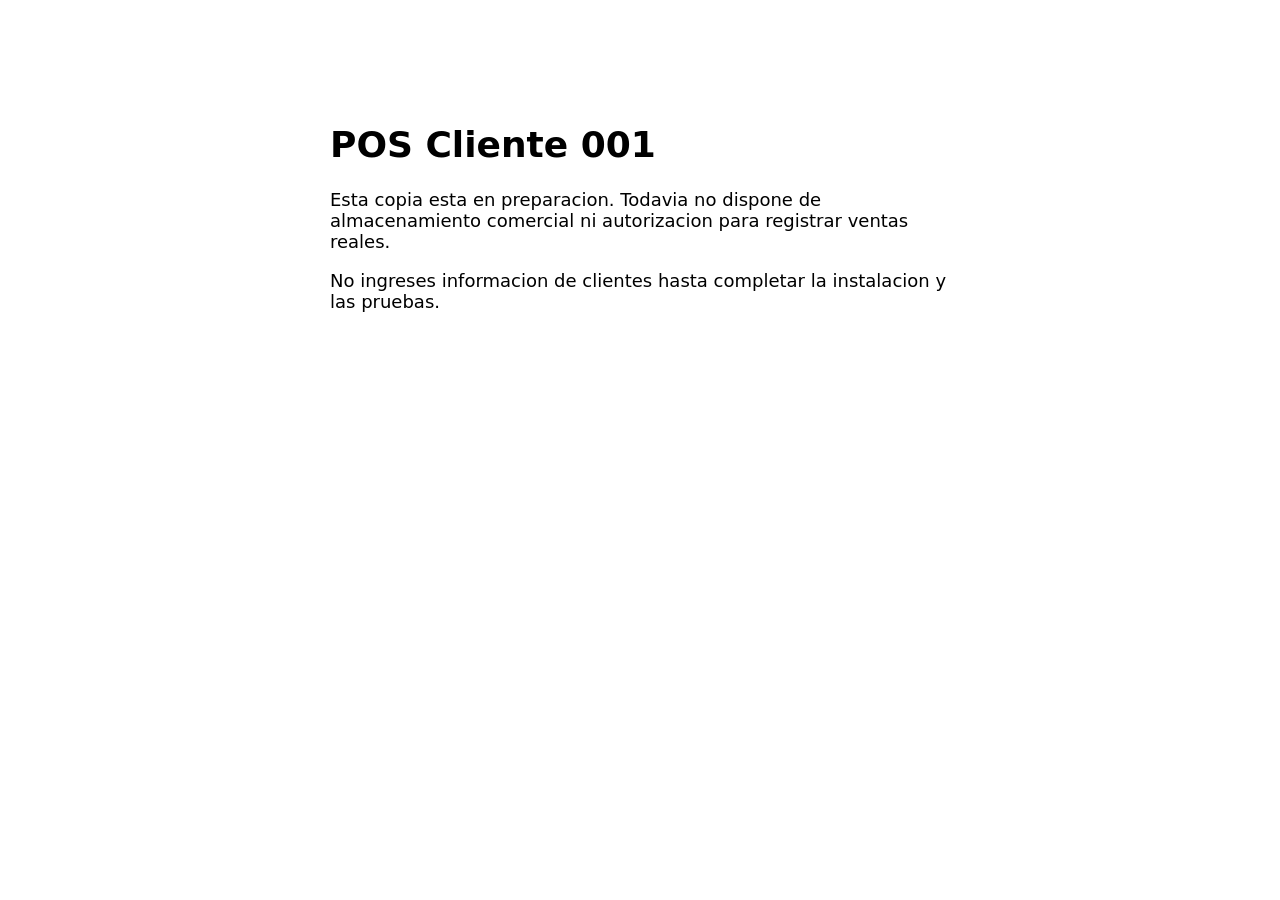
<file: index.html>
<!doctype html><html lang="es"><meta charset="utf-8"><meta name="viewport" content="width=device-width,initial-scale=1"><title>POS Cliente 001</title><body style="max-width:620px;margin:80px auto;font:18px system-ui;padding:20px"><h1>POS Cliente 001</h1><p>Esta copia esta en preparacion. Todavia no dispone de almacenamiento comercial ni autorizacion para registrar ventas reales.</p><p>No ingreses informacion de clientes hasta completar la instalacion y las pruebas.</p></body></html>
</file>
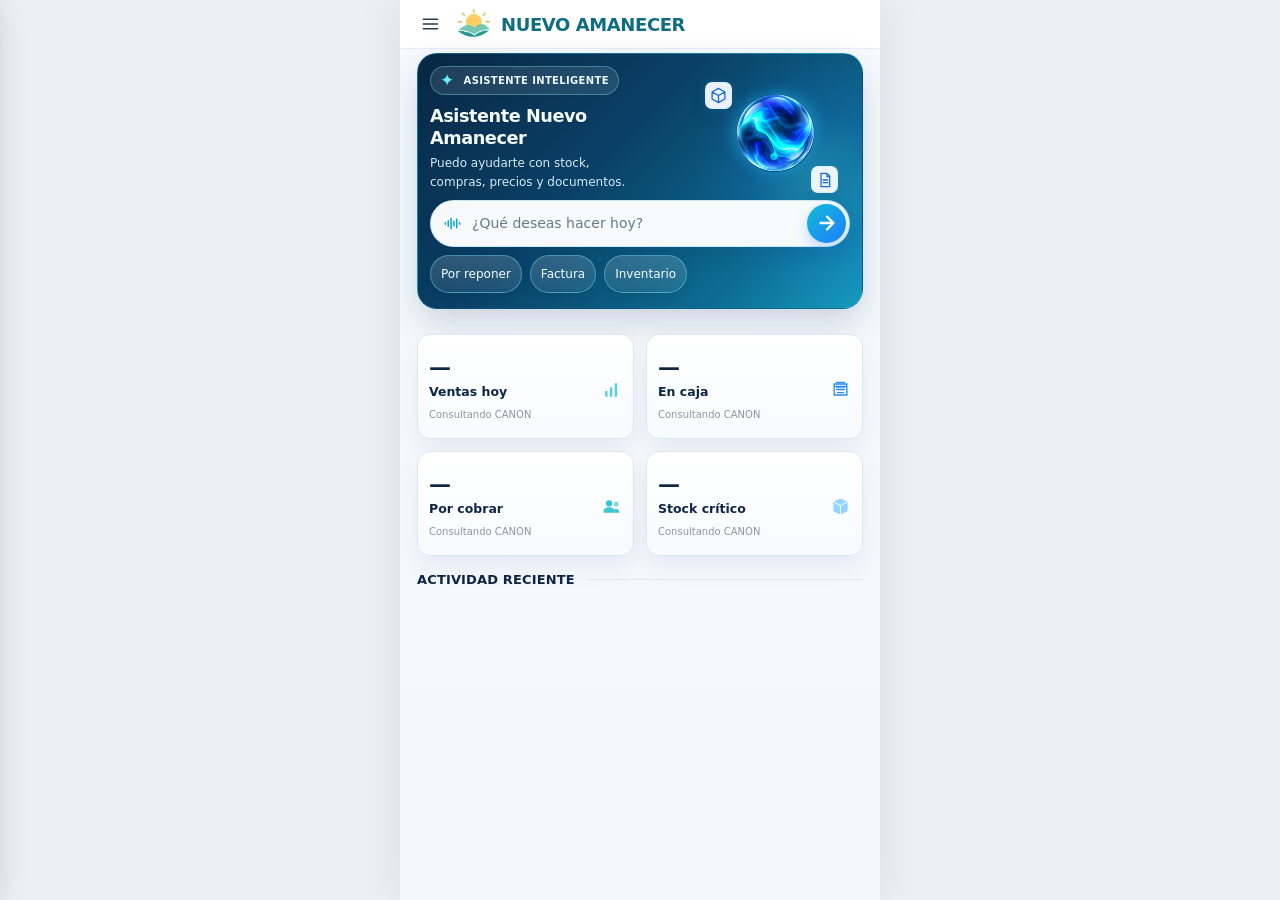
<file: POS/work/index.html>
<!doctype html>
<html lang="es">
<head>
<meta charset="utf-8"/>
<meta name="viewport" content="width=device-width, initial-scale=1, viewport-fit=cover, interactive-widget=resizes-content"/>
<meta name="theme-color" content="#137a73"/>
<title>POS Cliente 001 — Work chat interactivo (demo)</title>
<style>
:root{--navy:#0f2544;--body:#577086;--secondary:#90a6b7;--azure:#1f7dff;--green:#18cfd7;--border:#d8e7f2;--shadow:0 10px 24px rgba(12,50,88,.08)}
*{box-sizing:border-box}
html{scroll-behavior:smooth}
body{margin:0;background:#f5fbff;color:var(--navy);font-family:system-ui,-apple-system,BlinkMacSystemFont,"Segoe UI",Arial,sans-serif;font-size:14px;-webkit-font-smoothing:antialiased}
button,input{font:inherit}
button{cursor:pointer}
button:focus-visible,input:focus-visible{outline:3px solid #70c9f1;outline-offset:3px}
.app{width:100%;margin:auto;background:linear-gradient(180deg,#f7fbff 0%,#f3f8fd 100%);min-height:100vh;overflow:hidden}
.main-header{height:49px;display:flex;align-items:center;border-bottom:1px solid #e6eef5;padding:0 21px;gap:17px;background:rgba(255,255,255,.96);backdrop-filter:blur(8px)}
.icon-btn{border:0;background:transparent;color:#273d49;padding:0;display:grid;place-items:center;flex-shrink:0}
.hamburger{width:19px;height:20px}
.logo{width:38px;height:34px;object-fit:contain;flex-shrink:0;mix-blend-mode:multiply}
.brand{display:flex;align-items:center;gap:6px;white-space:nowrap;min-width:0}
.brand-name{font-weight:830;font-size:18px;color:#0e6c83;letter-spacing:-.4px;white-space:nowrap}
.content{padding:4px 14px 80px}
.hero{margin-top:0;border:1px solid rgba(36,164,214,.28);box-shadow:0 14px 34px rgba(7,43,78,.18);border-radius:20px;background:linear-gradient(135deg,#082743 0%,#0a4168 42%,#0d6c92 78%,#169bc0 100%);min-height:238px;padding:12px 12px 15px;position:relative;overflow:hidden}
.hero:after{content:'';position:absolute;width:250px;height:250px;right:-80px;top:0;background:radial-gradient(circle,rgba(76,226,255,.25) 0%,rgba(33,125,255,.12) 38%,transparent 72%);pointer-events:none}
.hero-intro{position:relative;z-index:2;width:66%;min-height:111px}
.hero-tag{border:1px solid rgba(132,234,255,.35);background:rgba(255,255,255,.10);border-radius:22px;padding:5px 9px;white-space:nowrap;display:inline-flex;align-items:center;gap:9px;color:#e9f7ff;font-size:10px;font-weight:780;letter-spacing:.35px;box-shadow:0 1px 4px rgba(36,58,95,.08);backdrop-filter:blur(6px)}
.spark{font-size:17px;color:#63ecff;line-height:1}
h1{font-size:17.7px;line-height:1.26;letter-spacing:-.45px;margin:10px 0 4px;font-weight:760;max-width:216px;color:#f7fdff}
.hero-desc{color:#d3ebf6;font-size:12px;line-height:1.6;max-width:228px;margin:0}
.hero-art{position:absolute;top:33px;right:28px;width:86px;height:92px;z-index:1;pointer-events:none;filter:drop-shadow(0 0 5px rgba(60,185,255,.2));display:flex;align-items:center;justify-content:center}
.hero-art::before{content:'';position:absolute;inset:10px 8px 6px 8px;border-radius:50%;background:radial-gradient(circle at 50% 50%, rgba(73,238,255,.38) 0%, rgba(49,170,255,.22) 28%, rgba(0,137,255,.12) 48%, rgba(0,92,193,0) 74%);filter:blur(6px);animation:auroraGlow 2.6s ease-in-out infinite}
.hero-art::after{content:'';position:absolute;inset:0;border-radius:50%;background:conic-gradient(from 0deg, rgba(0,0,0,0) 0deg, rgba(85,224,255,.18) 45deg, rgba(0,0,0,0) 110deg, rgba(0,0,0,0) 210deg, rgba(98,232,255,.14) 270deg, rgba(0,0,0,0) 340deg);filter:blur(10px);animation:auroraHalo 6.5s linear infinite}
.hero-art img,.hero-art .aurora-flow{width:83px;height:83px;object-fit:contain;position:absolute;left:2px;top:5px;filter:drop-shadow(0 0 10px rgba(0,162,255,.46));animation:orbFloat 4.2s ease-in-out infinite, auroraSpin 13s linear infinite, auroraPulse 3.2s ease-in-out infinite;transform-origin:50% 50%;border-radius:50%}
.hero-art .aurora-flow{pointer-events:none;z-index:2}
.work-speaking .hero-art::before{inset:2px 0 0 0;background:radial-gradient(circle at 50% 50%, rgba(120,246,255,.68) 0%, rgba(64,206,255,.38) 25%, rgba(26,136,255,.26) 46%, rgba(8,72,164,0) 76%);filter:blur(13px);animation:auroraResponseGlow 1.05s ease-in-out infinite}
.work-speaking .hero-art::after{opacity:1;filter:blur(12px);animation:auroraResponseHalo 2.1s linear infinite}
.work-speaking .hero-art img,.work-speaking .hero-art .aurora-flow{filter:drop-shadow(0 0 18px rgba(99,236,255,.84)) brightness(1.1);animation:orbFloat 3.3s ease-in-out infinite, auroraSpin 9.5s linear infinite, auroraResponsePulse 1.05s ease-in-out infinite;}
.flyicon{position:absolute;width:27px;height:27px;display:grid;place-items:center;border-radius:7px;background:rgba(255,255,255,.92);box-shadow:0 6px 16px rgba(10,39,67,.22);color:#1a67d9;border:1px solid rgba(215,240,255,.88)}
.flyicon.cube{left:-27px;top:-5px}.flyicon.doc{right:-30px;bottom:-6px}
.prompt{position:relative;z-index:2;margin-top:8px;height:47px;display:flex;align-items:center;background:rgba(255,255,255,.97);border:1px solid rgba(197,232,245,.9);border-radius:28px;padding:3px 3px 3px 13px;box-shadow:0 8px 16px rgba(9,45,80,.10);gap:9px}
.prompt .voice{border:0;background:none;color:#0ea7d6;display:grid;place-items:center;padding:0;flex-shrink:0}
.prompt input{border:0;background:none;outline:0;min-width:0;flex:1;color:var(--navy);font-size:14px}
.prompt input::placeholder{color:#637b8f;opacity:1}
.send{background:linear-gradient(135deg,#11bcd6 0%,#1f7dff 100%);color:white;border:0;border-radius:50%;width:39px;height:39px;display:grid;place-items:center;flex:0 0 39px;box-shadow:0 6px 14px rgba(31,125,255,.28)}
.chips{display:flex;gap:8px;margin-top:8px;position:relative;z-index:2}
.chips button{border:1px solid rgba(116,224,247,.45);background:linear-gradient(180deg,rgba(255,255,255,.16),rgba(255,255,255,.08));color:#f4fcff;box-shadow:0 4px 10px rgba(10,33,58,.10);border-radius:26px;min-height:38px;padding:6px 10px;font-size:12px;white-space:nowrap;backdrop-filter:blur(4px)}
.metrics{display:grid;grid-template-columns:repeat(2,minmax(0,1fr));gap:9px;margin-top:25px}
.metric{height:94px;border:1px solid #dbe8f2;background:linear-gradient(180deg,#ffffff 0%,#f8fbff 100%);box-shadow:var(--shadow);border-radius:13px;text-align:left;color:var(--navy);padding:12px 11px 10px;position:relative;transition:transform .15s,box-shadow .15s;min-width:0}
.metric:active{transform:scale(.985)}
.metric-value{font-weight:820;font-size:20px;letter-spacing:-.65px;line-height:1.15;white-space:nowrap}
.metric-name{font-size:12.5px;font-weight:560;margin-top:4px;line-height:1.3}
.metric-detail{color:#8b97a4;font-size:10px;margin-top:9px;white-space:nowrap}
.metric .mico{position:absolute;right:12px;top:45px;display:grid;place-items:center;color:#18bfd0}
.metric .mico .icon{width:19px;height:19px}
.metric .mico.cardboard{color:#40b5ff}
.metric .mico.cash{color:#2b8fe9}
.metric .mico.people{color:#11b8cb}
.green-dot{display:inline-block;vertical-align:middle;width:7px;height:7px;border-radius:50%;background:#13cbd6;margin-right:5px}
.recent{margin-top:16px}
.section-heading{display:flex;align-items:center;gap:12px;font-weight:800;font-size:13px;letter-spacing:.15px;margin-bottom:11px}
.section-heading:after{content:'';height:1px;flex:1;background:#e4e7ec}
.activity{min-height:71px;border-bottom:1px solid #e8eef4;padding:12px 0 11px;display:flex;align-items:flex-start;gap:10px;position:relative}
.activity-icon{width:28px;height:28px;flex-shrink:0;border-radius:50%;display:grid;place-items:center;background:#eaf7ff;color:#1494d4;margin-top:4px}
.activity-info{min-width:0;flex:1;padding-top:1px}
.activity-title{font-size:11.4px;letter-spacing:.45px;font-weight:630;line-height:1.35;margin-bottom:4px}
.activity-client{font-size:10.7px;color:#84919f;line-height:1.3;margin-bottom:3px}
.activity-date{font-size:9.6px;color:#8b98a5;line-height:1.4}
.activity-amount{font-size:11px;font-weight:670;color:#2d7ae7;white-space:nowrap;align-self:flex-start;margin-top:1px}
@keyframes orbFloat{0%,100%{transform:translateY(0)}50%{transform:translateY(-3px)}}
@keyframes auroraSpin{0%{rotate:0deg}100%{rotate:360deg}}
@keyframes auroraPulse{0%,100%{scale:1;filter:drop-shadow(0 0 10px rgba(0,162,255,.46)) brightness(1)}50%{scale:1.04;filter:drop-shadow(0 0 18px rgba(77,222,255,.7)) brightness(1.08)}}
@keyframes auroraGlow{0%,100%{opacity:.72;transform:scale(1)}50%{opacity:1;transform:scale(1.12)}}
@keyframes auroraHalo{0%{transform:rotate(0deg) scale(1)}50%{transform:rotate(180deg) scale(1.07)}100%{transform:rotate(360deg) scale(1)}}
@keyframes auroraResponseGlow{0%,100%{opacity:.75;transform:scale(1)}50%{opacity:1;transform:scale(1.22)}}
@keyframes auroraResponseHalo{0%{transform:rotate(0deg) scale(1);opacity:.55}50%{transform:rotate(180deg) scale(1.16);opacity:1}100%{transform:rotate(360deg) scale(1);opacity:.6}}
@keyframes auroraResponsePulse{0%,100%{transform:translateY(0) scale(1);opacity:1}50%{transform:translateY(-2px) scale(1.055);opacity:1}}
.overlay{position:fixed;inset:0;background:rgba(11,29,45,.35);z-index:15;display:none;align-items:flex-end;justify-content:center;padding:12px}
.overlay.open{display:flex}.modal{background:white;border-radius:20px 20px 17px 17px;width:min(440px,100%);padding:19px 18px 23px;box-shadow:0 18px 65px #0c304833;animation:lift .18s ease-out}
@keyframes lift{from{transform:translateY(15px);opacity:.7}to{transform:translateY(0);opacity:1}}
.modalhead{display:flex;align-items:center;justify-content:space-between;gap:12px;margin-bottom:11px}.modalhead strong{font-size:17px}.close{background:#f1f5f8;border:0;color:#1d364d;border-radius:50%;width:32px;height:32px;display:grid;place-items:center;font-size:18px}
.modal p{font-size:13px;line-height:1.55;color:#52606f;margin:9px 0}
.modal .demotag{font-size:11px;color:#2056b8;background:#ebf1ff;border-radius:10px;padding:9px 11px;display:block}
.drawer{position:fixed;left:0;top:0;bottom:0;width:min(310px,84vw);background:white;box-shadow:8px 0 35px #122c4030;z-index:20;transform:translateX(-104%);transition:transform .2s;display:flex;flex-direction:column;padding:21px 19px;gap:10px}
.drawer.open{transform:translateX(0)}.scrim{position:fixed;inset:0;background:#111e2d6e;z-index:19;display:none}.scrim.open{display:block}.drawer-title{font-size:17px;font-weight:800;color:#0b757d;margin:4px 0 17px}.drawer button{border:0;background:#f4f9fa;text-align:left;padding:12px 13px;border-radius:10px;color:#213a4d;font-size:14px}.drawer button.active{background:#e8f5ff;color:#0a7dcf;font-weight:700}.demo-note{font-size:11px;color:#73808c;margin-top:auto;line-height:1.5}
@media(min-width:530px){body{background:#eaf0f3}.app{max-width:480px;box-shadow:0 0 42px #17385016}.content{padding-inline:17px}.hero{min-height:255px}.metric{height:105px}.metrics{gap:12px}.metric-value{font-size:22px}.hero-art{right:44px}.activity{min-height:77px}}
@media(max-width:354px){.brand-name{font-size:15px}.main-header{gap:9px;padding-inline:16px}.hero-tag{font-size:9px}.chips{gap:4px}.chips button{font-size:10px;padding:5px 7px}.hero-art{right:19px;transform:scale(.85);transform-origin:right top}.metric{padding-inline:8px}.metric-value{font-size:18px}.metric-detail{font-size:9px}}
@media(prefers-reduced-motion:reduce){*{animation:none!important;scroll-behavior:auto!important;transition:none!important}}

/* AURORA LIQUIDA V2: esfera inmóvil en rotación, levitación leve; líquido animado por WebGL/Canvas existente. */
.hero-art {animation:none}
@keyframes orbLevitacion {0%,100%{transform:translate3d(0,0,0)}50%{transform:translate3d(0,-4px,0)}}
.hero-art img {animation:orbLevitacion 5.6s ease-in-out infinite!important;rotate:0deg!important;scale:1!important;filter:drop-shadow(0 0 8px rgba(0,165,255,.43))}
.hero-art canvas.aurora-flow {position:absolute;left:2px;top:5px;width:83px;height:83px;z-index:1;pointer-events:none;animation:orbLevitacion 5.6s ease-in-out infinite!important;rotate:0deg!important;scale:1!important;filter:drop-shadow(0 0 8px rgba(0,177,255,.35));}
.hero-art .flyicon {z-index:2}
/* Ajuste mínimo: el cubo acompaña en fase a la esfera; el documento respeta el margen del panel. */
.hero-art .flyicon.cube{animation:orbLevitacion 5.6s ease-in-out infinite}
.hero-art .flyicon.doc{right:-20px;bottom:-14px;animation:orbLevitacion 5.6s ease-in-out infinite}
@media(max-width:354px){.hero-art .flyicon.doc{right:-11px;bottom:-24px}}
@media(prefers-reduced-motion:reduce){.hero-art .flyicon.cube,.hero-art .flyicon.doc{animation:none!important}}
.hero-art::before {animation:auroraGlow 3.6s ease-in-out infinite}
@media (prefers-reduced-motion:reduce) {.hero-art,.hero-art img,.hero-art canvas.aurora-flow,.hero-art::before,.hero-art::after {animation:none!important}}


/* Chat Work: pantalla superpuesta independiente; mismos colores Aurora. */
body.chat-active{overflow:hidden}
.work-chat{position:fixed;inset:0;z-index:40;background:#edf7fc;display:flex;justify-content:center;align-items:stretch;opacity:0;visibility:hidden;pointer-events:none;transition:opacity .2s ease,visibility .2s}
.work-chat.open{opacity:1;visibility:visible;pointer-events:auto}
.chat-shell{height:100vh;height:100dvh;max-width:630px;width:100%;background:#f6fbff;display:flex;flex-direction:column;box-shadow:0 0 38px rgba(0,29,64,.1);transform:translateY(14px);transition:transform .24s ease;min-height:0}
.work-chat.open .chat-shell{transform:translateY(0)}
.chat-header{position:relative;flex:0 0 auto;display:flex;align-items:center;gap:11px;padding:12px 13px 11px;background:linear-gradient(112deg,#072b46 0%,#094767 63%,#0b7288 100%);color:white;box-shadow:0 6px 22px rgba(8,66,103,.15);min-height:75px;z-index:2}
.chat-back,.chat-new,.chat-more{border:0;display:grid;place-items:center;flex:0 0 auto;color:#edfaff;background:transparent;border-radius:12px;min-width:34px;height:38px;padding:0}
.chat-back:active,.chat-new:active,.chat-more:active{background:#ffffff1b}
.chat-avatar{width:43px;height:43px;border-radius:50%;object-fit:cover;flex:0 0 43px;box-shadow:0 0 13px rgba(48,208,255,.55);animation:avatarBreath 3s ease-in-out infinite}
.chat-heading{flex:1;min-width:0;display:flex;flex-direction:column;gap:3px}
.chat-title{font-size:16px;line-height:1.15;font-weight:800;letter-spacing:.15px;color:#fff}
.chat-subtitle{font-size:11px;color:#b7edf9}
.chat-new{font-size:11px;gap:3px;min-width:54px;display:flex;flex-direction:column;line-height:1;color:#d8f9ff}
.chat-statusline{height:4px;flex:0 0 auto;background:linear-gradient(90deg,#1ac5df,#397cfa);opacity:.42;transition:height .2s,opacity .2s,filter .2s}
.work-chat.is-responding .chat-statusline{height:6px;opacity:1;filter:drop-shadow(0 0 9px #4ceaff);animation:lightSweep 2s linear infinite}
.work-chat.is-responding .chat-avatar{animation:avatarTalking .85s ease-in-out infinite}
.chat-disclaimer{flex:0 0 auto;padding:7px 14px;background:#e5f4ff;color:#496c87;display:flex;align-items:center;justify-content:center;gap:7px;text-align:center;font-size:10.4px;border-bottom:1px solid #d5e9f8}
.chat-disclaimer svg{flex:0 0 auto}
.chat-scroll{flex:1;overflow-y:auto;overscroll-behavior:contain;min-height:0;padding:20px 16px 22px;display:flex;flex-direction:column;gap:13px;scrollbar-color:#b7d9e6 transparent}
.chat-welcome{max-width:360px;align-self:center;margin:19px auto 13px;text-align:center;color:#183956}
.chat-welcome-orb{width:92px;height:92px;border-radius:50%;display:block;margin:0 auto 12px;filter:drop-shadow(0 0 18px rgba(4,154,225,.25));animation:avatarBreath 4s ease-in-out infinite}
.chat-welcome h2{font-size:19px;margin:0 0 8px;font-weight:800;letter-spacing:-.4px}
.chat-welcome p{font-size:13px;line-height:1.55;color:#5c758b;margin:0}
.chat-suggestions{display:flex;flex-wrap:wrap;gap:8px;margin-top:16px;justify-content:center}
.chat-suggestions button{border:1px solid #cfe5f5;background:#fff;color:#12617f;border-radius:18px;padding:10px 12px;font-size:12px;box-shadow:0 4px 11px rgba(15,73,109,.045)}
.chat-row{display:flex;gap:8px;align-items:flex-end;max-width:94%;min-width:0;animation:bubbleIn .2s ease both}
.chat-row.mine{align-self:flex-end;flex-direction:row-reverse}
.chat-row.theirs{align-self:flex-start}
.chat-bubble{font-size:13.5px;line-height:1.56;white-space:pre-wrap;overflow-wrap:anywhere;padding:11px 14px;border-radius:18px;max-width:100%;box-shadow:0 4px 13px rgba(25,66,102,.06)}
.chat-row.mine .chat-bubble{background:linear-gradient(130deg,#0f9eb7,#2379e5);color:#fff;border-bottom-right-radius:5px}
.chat-row.theirs .chat-bubble{background:#fff;border:1px solid #dcebf5;color:#1c3b54;border-bottom-left-radius:5px}
.chat-message-avatar{width:25px;height:25px;flex:0 0 25px;border-radius:50%;object-fit:cover;box-shadow:0 0 7px #3cbef84d}
.chat-mini-time{font-size:9px;opacity:.62;margin-top:4px;text-align:right}
.chat-row.theirs .chat-mini-time{text-align:left}
.chat-typing{display:inline-flex;gap:4px;align-items:center;min-width:44px;height:18px}
.chat-typing i{display:block;width:6px;height:6px;background:#29a5cf;border-radius:50%;animation:typingDot 1.1s ease-in-out infinite}
.chat-typing i:nth-child(2){animation-delay:.15s}.chat-typing i:nth-child(3){animation-delay:.3s}
.chat-composer{flex:0 0 auto;background:rgba(255,255,255,.97);border-top:1px solid #e0ebf2;padding:12px 13px max(12px,env(safe-area-inset-bottom));box-shadow:0 -7px 25px rgba(13,60,105,.055)}
.chat-compose-form{display:flex;align-items:flex-end;gap:8px;border:1px solid #caddf0;border-radius:21px;background:#fff;padding:6px 6px 6px 13px;box-shadow:0 4px 13px #0b456014}
.chat-compose-form textarea{resize:none;min-height:34px;max-height:119px;line-height:1.43;border:0;outline:0;background:transparent;color:#153851;font-family:inherit;font-size:14px;flex:1;align-self:center;padding:8px 0;overflow-y:auto;min-width:0}
.chat-compose-form textarea::placeholder{color:#8095a7}
.chat-submit{border:0;background:linear-gradient(135deg,#00b5d2,#246eef);border-radius:50%;width:39px;height:39px;flex:0 0 39px;display:grid;place-items:center;color:white;box-shadow:0 5px 11px #187fe44a}
.chat-submit:disabled{opacity:.45;box-shadow:none;cursor:default}
.chat-footer-info{text-align:center;font-size:10px;color:#7891a6;margin-top:8px}
@keyframes typingDot{0%,60%,100%{transform:translateY(0);opacity:.45}30%{transform:translateY(-5px);opacity:1}}
@keyframes avatarBreath{0%,100%{transform:scale(1)}50%{transform:scale(1.035)}}
@keyframes avatarTalking{0%,100%{transform:scale(1);filter:drop-shadow(0 0 5px #21aeff)}50%{transform:scale(1.09);filter:drop-shadow(0 0 13px #3de5ff)}}
@keyframes bubbleIn{from{transform:translateY(7px);opacity:.25}to{transform:translateY(0);opacity:1}}
@keyframes lightSweep{0%,100%{filter:drop-shadow(0 0 4px #39caff);opacity:.75}50%{filter:drop-shadow(0 0 13px #64ebff);opacity:1}}
@media(min-width:640px){.work-chat{background:rgba(4,24,40,.63);backdrop-filter:blur(5px);align-items:center}.chat-shell{max-height:850px;height:min(90dvh,850px);border:1px solid #86bace;border-radius:23px;overflow:hidden;transform:translateY(22px)}}
@media(prefers-reduced-motion:reduce){.chat-shell,.work-chat,.chat-row,.chat-avatar,.chat-welcome-orb,.chat-statusline,.chat-typing i,.hero-art::before,.hero-art::after,.hero-art img,.hero-art .aurora-flow{animation:none!important;transition:none!important}}


/* WORK MULTIMODAL — UI local de demostración */
.chat-shell{position:relative}
.chat-composer{position:relative;padding:10px 12px max(12px,env(safe-area-inset-bottom))}
.chat-tools-top{display:flex;gap:8px;align-items:center;margin:0 0 9px;min-height:32px;position:relative}
.model-select-wrap{position:relative}
.model-select{display:inline-flex;align-items:center;gap:6px;border:1px solid #cae6f5;background:#edf9ff;color:#08658e;border-radius:18px;padding:7px 10px;font-size:12px;font-weight:800;white-space:nowrap}
.model-select svg{opacity:.7}
.model-description{flex:1;font-size:11px;color:#6e91a9;white-space:nowrap;overflow:hidden;text-overflow:ellipsis}
.model-options,.attach-options{position:absolute;z-index:55;bottom:calc(100% + 7px);left:0;background:#fff;color:#1c405d;border:1px solid #cce4f3;border-radius:17px;padding:6px;box-shadow:0 13px 40px #0b315134;min-width:212px}
.model-options[hidden],.attach-options[hidden],.attachment-tray[hidden],.link-popup[hidden],.voice-screen[hidden]{display:none!important}
.model-options button,.attach-options button{display:flex;width:100%;gap:10px;align-items:center;border:0;background:transparent;border-radius:11px;color:#19415b;text-align:left;padding:10px 11px;font-size:12.5px;min-height:43px}
.model-options button.active,.model-options button:hover,.attach-options button:hover{background:#e9f7fe}
.model-options button strong{display:block;font-size:13px}.model-options button small{display:block;color:#66869b;margin-top:2px;font-size:10px}
.model-icon{width:30px;height:30px;border-radius:10px;background:linear-gradient(130deg,#daf8ff,#dce8ff);display:grid;place-items:center;color:#087da9;font-size:15px;font-weight:900}
.voice-mode-entry{display:flex;align-items:center;gap:5px;border:1px solid #bde9f4;background:linear-gradient(120deg,#ddfbff,#ecf4ff);border-radius:18px;padding:7px 11px;color:#086f90;font-size:12px;font-weight:800;white-space:nowrap}
.chat-compose-form{align-items:center;padding:5px 5px 5px 6px;gap:4px;border-radius:22px}
.chat-compose-form textarea{font-size:13px;min-height:38px;padding:9px 3px}
.chat-tool{width:35px;height:37px;flex:0 0 35px;border:none;background:transparent;color:#117caa;display:grid;place-items:center;border-radius:12px;padding:0}
.chat-tool:hover,.chat-tool:focus-visible{background:#e9f5ff}
.chat-tool svg{width:21px;height:21px}
.chat-attachment-wrap{position:relative;align-self:center}
.chat-submit{flex:0 0 37px;width:37px;height:37px}
.chat-footer-info{font-size:9.5px;color:#849aab;margin-top:8px}
.attachment-tray{display:flex;gap:7px;overflow-x:auto;max-width:100%;padding:0 2px 9px;scrollbar-width:thin}
.attach-chip{display:flex;align-items:center;gap:7px;max-width:230px;min-width:110px;background:#ecf7ff;border:1px solid #d0e8f6;border-radius:12px;padding:5px 7px;font-size:11px;color:#164b6c}
.attach-chip img{width:31px;height:31px;border-radius:8px;object-fit:cover}
.attach-chip-name{overflow:hidden;white-space:nowrap;text-overflow:ellipsis;flex:1}
.attach-chip button{border:none;background:#d8eaf5;color:#256083;border-radius:50%;width:20px;height:20px;font-size:14px;line-height:1;flex:0 0 20px}
.attach-options{left:-3px;bottom:calc(100% + 12px);min-width:242px}
.link-popup{position:absolute;bottom:110%;left:10px;right:10px;background:#fff;padding:13px;border-radius:14px;border:1px solid #cde4f0;z-index:56;box-shadow:0 14px 44px #0b315135}
.link-popup label{display:block;font-size:12px;color:#21465d;font-weight:700;margin-bottom:8px}
.link-popup input{width:100%;border:1px solid #bcd7e8;border-radius:11px;padding:10px;font-size:13px;color:#234a63;outline:none}
.link-popup-actions{display:flex;gap:8px;justify-content:flex-end;margin-top:10px}
.link-popup-actions button{border:1px solid #cce2ef;background:#f0f9ff;color:#116c93;border-radius:12px;padding:8px 12px;font-weight:700;font-size:12px}
.link-popup-actions button:last-child{background:#096c9f;color:#fff}
.chat-files-text{font-size:11px;color:#d4f1ff;line-height:1.45;margin-top:8px;background:#ffffff16;border-radius:9px;padding:8px}
.chat-file-pics{display:flex;flex-wrap:wrap;gap:7px;margin-top:8px}
.chat-file-pics img{width:78px;height:78px;object-fit:cover;border-radius:10px;border:1px solid #d4eef9}
.chat-link{display:block;margin-top:7px;max-width:240px;overflow-wrap:anywhere;text-decoration:underline;color:inherit;font-size:11px}
.chat-demo-poster{margin-top:10px;border-radius:16px;background:linear-gradient(145deg,#072c50,#0c79a6 60%,#3dd5db);padding:17px 15px;min-height:136px;color:#fff;box-shadow:0 6px 16px #0c426028;overflow:hidden;position:relative}
.chat-demo-poster::after{content:'';position:absolute;width:130px;height:130px;border-radius:50%;background:radial-gradient(circle,#8cffff80,transparent 68%);right:-25px;top:0}
.chat-demo-poster b{font-size:16px;position:relative;z-index:1;display:block;max-width:180px;line-height:1.15}.chat-demo-poster span{font-size:10px;position:relative;z-index:1;display:block;margin-top:14px;letter-spacing:.6px;opacity:.92}
.voice-screen{position:absolute;inset:0;z-index:8;display:flex;flex-direction:column;background:radial-gradient(ellipse 100% 50% at 50% 47%,#0c5580 0%,#092744 56%,#06182b 100%);color:#f5fcff;overflow:hidden}
.voice-screen::before{content:'';position:absolute;width:85vw;height:85vw;max-width:440px;max-height:440px;border-radius:50%;left:50%;top:46%;transform:translate(-50%,-50%);background:radial-gradient(circle,#1c9fd94e 0%,#165aae22 36%,transparent 70%);filter:blur(24px);animation:voiceBackground 4s ease-in-out infinite;pointer-events:none}
.voice-screen.speaking::before{background:radial-gradient(circle,#69f7ff9b 0%,#2489ff72 24%,#1757d62d 54%,transparent 74%);animation:voiceBackground 1.25s ease-in-out infinite}
.voice-screen.listening::before{background:radial-gradient(circle,#69ffd592 0%,#0dbebf3e 35%,transparent 71%);animation:voiceBackground 1.9s ease-in-out infinite}
.voice-topbar{display:flex;align-items:center;justify-content:space-between;padding:18px 17px 12px;z-index:3;position:relative}
.voice-exit{background:#ffffff13;color:#edfbff;border:1px solid #ffffff38;border-radius:50%;width:39px;height:39px;font-size:23px}
.voice-eyebrow{font-size:11px;letter-spacing:1.6px;text-align:center;color:#9befff;font-weight:800}
.voice-label{font-size:11px;border:1px solid #337a91;border-radius:16px;background:#ffffff12;padding:8px 11px;color:#cafbff}
.voice-middle{flex:1;display:flex;flex-direction:column;align-items:center;justify-content:center;padding:12px 23px 18px;min-height:0;z-index:2;position:relative}
.voice-orb-stage{position:relative;width:min(56vw,260px);height:min(56vw,260px);max-height:31vh;max-width:31vh;display:grid;place-items:center;margin:0 auto 22px;isolation:isolate}
.voice-orb-stage:before,.voice-orb-stage:after{content:'';position:absolute;inset:-20px;border-radius:50%;background:radial-gradient(circle,#55c9ff62,transparent 65%);filter:blur(20px);z-index:-1;animation:voiceBackground 3.3s ease-in-out infinite}
.voice-orb-stage:after{inset:-7px;background:conic-gradient(from 40deg,transparent,#50ebff24,transparent,#3e95ff32,transparent);filter:blur(10px);animation:voiceRotate 10s linear infinite}
.voice-orb-stage img{width:100%;height:100%;object-fit:contain;border-radius:50%;animation:voiceRotate 20s linear infinite,voiceFloat 4s ease-in-out infinite;filter:drop-shadow(0 0 17px #20b6ff9c)}
.voice-orb-liquid{position:absolute;inset:5%;border-radius:50%;pointer-events:none;z-index:2;opacity:.3;mix-blend-mode:screen;overflow:hidden;background:radial-gradient(ellipse at var(--p1x,23%) var(--p1y,70%),#20faff8a,transparent 40%),radial-gradient(ellipse at var(--p2x,72%) var(--p2y,29%),#5d87ff87,transparent 52%),conic-gradient(from var(--liqAngle,20deg),transparent 0%,#30e9ff3b 22%,transparent 45%,#5c64ff30 67%,transparent 100%);transform:translate(var(--liqX,0px),var(--liqY,0px)) rotate(var(--liqRot,-16deg)) scale(var(--liqScale,1.06));filter:blur(var(--liqBlur,8px));transition:transform 1.2s ease-in-out,filter 1.2s ease-in-out,opacity .5s ease,background .9s ease;will-change:transform,filter,background,opacity}
.voice-screen.speaking .voice-orb-liquid{opacity:.47}
.voice-screen.listening .voice-orb-liquid{opacity:.37}
@keyframes voiceLiquidFlow{0%{transform:translate(var(--liqX,0px),var(--liqY,0px)) rotate(calc(var(--liqRot,-16deg) - 8deg)) scale(calc(var(--liqScale,1.06) * .98));filter:blur(calc(var(--liqBlur,8px) + 1px))}50%{transform:translate(calc(var(--liqX,0px) * -0.6),calc(var(--liqY,0px) * 0.75)) rotate(calc(var(--liqRot,-16deg) + 18deg)) scale(calc(var(--liqScale,1.06) * 1.02));filter:blur(calc(var(--liqBlur,8px) - 2px))}100%{transform:translate(calc(var(--liqX,0px) * 0.45),calc(var(--liqY,0px) * -0.55)) rotate(calc(var(--liqRot,-16deg) + 38deg)) scale(calc(var(--liqScale,1.06) * 1.05));filter:blur(var(--liqBlur,8px))}}
.voice-screen.listening .voice-orb-stage img{animation-duration:14s,3s}
.voice-screen.speaking .voice-orb-stage img{animation-duration:10s,2.4s;filter:drop-shadow(0 0 25px #60f8ff)}
.voice-phase{font-size:13px;font-weight:800;color:#75f2ff;letter-spacing:.3px;text-align:center}
.voice-user-speech{font-size:12px;color:#c8dfed;line-height:1.55;max-width:350px;text-align:center;margin:10px auto 7px;min-height:20px;overflow-wrap:anywhere}
.voice-caption-box{padding:14px 17px;border:1px solid #3e91ae79;background:#05192cb8;box-shadow:0 7px 26px #00182943;backdrop-filter:blur(7px);border-radius:18px;width:100%;max-width:480px;min-height:95px;max-height:25vh;overflow-y:auto;margin-top:7px}
.voice-caption-label{font-size:10px;text-transform:uppercase;letter-spacing:1.3px;color:#56e2f0;font-weight:900;margin-bottom:8px}
.voice-caption-text{color:#f9fdff;font-size:15px;line-height:1.57;font-weight:600;white-space:pre-wrap;overflow-wrap:anywhere}
.voice-bottombar{position:relative;z-index:3;padding:12px 18px max(18px,env(safe-area-inset-bottom));background:linear-gradient(0deg,#031521e9,transparent)}
.voice-hint{color:#96bbcc;font-size:11px;text-align:center;margin-bottom:11px}
.voice-controls{display:flex;gap:14px;align-items:center;justify-content:center;margin:0 0 13px}
.voice-control{display:grid;place-items:center;gap:4px;background:#11354f;border:1px solid #36718a;border-radius:20px;width:68px;min-height:59px;color:#e0faff;font-size:10px;padding:7px}
.voice-control.main{background:linear-gradient(135deg,#12d1cb,#277df7);border:1px solid #6ceaf6;width:80px;color:#fff}
.voice-control span:first-child{font-size:19px;font-weight:900}
.voice-fallback{display:flex;gap:8px;background:#ffffff16;border:1px solid #ffffff35;border-radius:13px;padding:7px;margin:0 auto;max-width:480px}
.voice-fallback input{min-width:0;flex:1;border:0;background:transparent;color:white;outline:none;font-size:12.5px;padding:5px 8px}
.voice-fallback input::placeholder{color:#9abacc}
.voice-fallback button{border:0;color:#fff;background:#137dbe;border-radius:10px;padding:8px 12px;font-size:12px;font-weight:800}
@keyframes voiceBackground{0%,100%{opacity:.45;scale:1}50%{opacity:1;scale:1.14}}
@keyframes voiceRotate{to{rotate:360deg}}
@keyframes voiceFloat{0%,100%{translate:0 0;scale:1}50%{translate:0 -3px;scale:1.045}}
@media(max-width:375px){.model-description{font-size:10px}.voice-mode-entry{padding:7px 8px}.chat-tools-top{gap:4px}.chat-tool{width:30px;flex-basis:30px}}
@media(prefers-reduced-motion:reduce){.voice-screen::before,.voice-orb-stage::before,.voice-orb-stage::after,.voice-orb-stage img,.voice-orb-liquid{animation:none!important}}


/* FUSIÓN WORK — AJUSTE PUNTUAL: luz sutil únicamente en el orbe del mensaje. */
/* El icono del encabezado y la línea superior no reaccionan a las respuestas. */
.work-chat .chat-avatar,
.work-chat.is-responding .chat-avatar{
 animation:none;
 transform:none;
 filter:none;
 box-shadow:none;
}
.work-chat.is-responding .chat-statusline{
 height:4px;
 opacity:.42;
 filter:none;
 animation:none;
}
/* Mantener el pequeño icono en su posición original, sin iluminar la burbuja. */
.chat-row.theirs{position:relative;isolation:isolate}
.chat-row.theirs .chat-message-avatar{
 position:relative;
 z-index:1;
 box-shadow:0 0 4px rgba(30,161,218,.22);
 filter:none;
}
/* Pulso discreto solo mientras la respuesta se escribe. */
.work-chat.is-responding .chat-row.theirs:last-child .chat-message-avatar{
 animation:workMiniSoftPulse 2.45s ease-in-out infinite;
}
.work-chat.is-responding .chat-row.theirs:last-child::before{
 content:"";
 position:absolute;
 left:-5px;
 bottom:-6px;
 width:36px;
 height:36px;
 border-radius:50%;
 pointer-events:none;
 z-index:0;
 background:radial-gradient(circle,rgba(65,195,245,.22) 0%,rgba(67,158,237,.11) 36%,transparent 71%);
 filter:blur(5px);
 animation:workMiniSoftHalo 2.45s ease-in-out infinite;
}
@keyframes workMiniSoftPulse{
 0%,100%{transform:scale(1);filter:brightness(1);box-shadow:0 0 4px rgba(30,161,218,.22)}
 50%{transform:scale(1.025);filter:brightness(1.055);box-shadow:0 0 7px rgba(47,186,237,.38)}
}
@keyframes workMiniSoftHalo{
 0%,100%{opacity:.38;transform:scale(.97)}
 50%{opacity:.68;transform:scale(1.07)}
}
@media(prefers-reduced-motion:reduce){
 .work-chat.is-responding .chat-row.theirs:last-child .chat-message-avatar,
 .work-chat.is-responding .chat-row.theirs:last-child::before{animation:none!important}
}


/* Ajuste modo VOZ v3: el contorno no gira; un canvas independiente anima el líquido real. */
.voice-orb-stage img{animation:voiceFloat 5.4s ease-in-out infinite!important;rotate:0deg!important}
.voice-screen.listening .voice-orb-stage img,.voice-screen.speaking .voice-orb-stage img{animation-duration:5.4s!important}
.voice-orb-stage canvas.voice-fluid-canvas{position:absolute;inset:0;width:100%;height:100%;z-index:2;pointer-events:none;border-radius:50%;animation:voiceFloat 5.4s ease-in-out infinite;filter:drop-shadow(0 0 10px rgba(37,183,255,.25))}
.voice-orb-stage .voice-orb-liquid{z-index:3;opacity:.085;mix-blend-mode:screen;animation:none!important}
.voice-screen.speaking .voice-orb-liquid{opacity:.12}
.voice-screen.listening .voice-orb-liquid{opacity:.10}
@media(prefers-reduced-motion:reduce){.voice-orb-stage canvas.voice-fluid-canvas{animation:none!important}}

/* Ajuste limitado al compositor inferior: misma altura compacta y orden natural. */
.chat-composer{
  position:relative;
  padding:10px 12px max(12px,env(safe-area-inset-bottom));
  background:rgba(255,255,255,.97);
  border-top:1px solid #e0ebf2;
  box-shadow:0 -7px 25px rgba(13,60,105,.055);
}
/* Mantener la fila Flash/Pro/Ultra y Modo voz tal como estaba. */
.chat-compose-form{
  display:flex;
  flex-wrap:nowrap;
  align-items:center;
  min-height:54px;
  gap:4px;
  padding:5px 6px 5px 6px;
  border:1px solid #caddf0;
  border-radius:28px;
  background:#fff;
  box-shadow:0 4px 13px rgba(11,69,96,.08);
}
.chat-attachment-wrap{
  order:0;
  position:relative;
  flex:0 0 38px;
  align-self:center;
}
.chat-compose-form textarea{
  order:1;
  flex:1 1 auto;
  width:auto;
  min-width:0;
  min-height:30px;
  max-height:119px;
  margin:0;
  padding:6px 4px;
  border:0;
  outline:0;
  resize:none;
  align-self:center;
  background:transparent;
  color:#153851;
  font-size:14px;
  line-height:1.4;
  letter-spacing:normal;
  overflow-y:auto;
}
.chat-compose-form textarea::placeholder{color:#8095a7;opacity:1}
.chat-compose-form .chat-tool{
  display:grid;
  place-items:center;
  flex:0 0 36px;
  width:36px;
  height:39px;
  padding:0;
  border:0;
  background:transparent;
  border-radius:50%;
  color:#117caa;
  box-shadow:none;
}
.chat-compose-form .chat-tool svg{width:22px;height:22px;stroke:currentColor}
#attachButton{color:#117caa}
.chat-compose-form .chat-submit{
  order:3;
  flex:0 0 42px;
  width:42px;
  height:42px;
  align-self:center;
  border-radius:50%;
  border:0;
  display:grid;
  place-items:center;
  background:linear-gradient(135deg,#00b5d2,#246eef);
  color:#fff;
  box-shadow:0 5px 11px rgba(24,127,228,.25);
}
.chat-compose-form .chat-submit svg{width:22px;height:22px;stroke:#fff}
.chat-compose-form.has-text .chat-submit{background:linear-gradient(135deg,#00b5d2,#246eef)}
.chat-footer-info{margin-top:8px}
@media(max-width:375px){
  .chat-compose-form{gap:2px}
  .chat-attachment-wrap{flex-basis:34px}
  .chat-compose-form .chat-tool{width:34px;flex-basis:34px}
  .chat-compose-form .chat-submit{width:40px;height:40px;flex-basis:40px}
}

/* Work, patch focalizado: compositor compacto + niveles debajo + teclado Android. */
@media(max-width:639px){
  .work-chat{inset:auto 0 auto 0;top:var(--work-vv-top,0px);height:var(--work-vv-height,100dvh);max-height:var(--work-vv-height,100dvh)}
  .work-chat .chat-shell{height:100%;max-height:100%;min-height:0}
}
.chat-composer{padding:7px 11px max(9px,env(safe-area-inset-bottom))}
.chat-compose-form{min-height:52px;padding:4px 6px;gap:4px;border-radius:26px;flex-wrap:nowrap}
.chat-compose-form textarea{font-size:16px;min-height:32px;line-height:1.35;padding:7px 4px;max-height:105px}
.chat-compose-form .chat-tool{height:38px;width:35px;flex-basis:35px}
.chat-attachment-wrap{flex-basis:35px}
.chat-compose-form .chat-submit{width:40px;height:40px;flex-basis:40px}
.chat-tools-top{order:2;display:flex;align-items:center;gap:7px;margin:7px 1px 0;min-height:33px}
.model-quick-levels{display:none;align-items:center;gap:5px;flex:1;min-width:0}
.model-quick{background:transparent;color:#39728b;border:1px solid #cee1ee;border-radius:15px;padding:6px 9px;min-height:31px;font-size:11px;font-weight:670;white-space:nowrap}
.model-quick.active{background:#e6f7ff;color:#076991;border-color:#87d3eb;box-shadow:inset 0 0 0 1px #c2edff}
.chat-composer.model-expanded .model-quick-levels{display:flex}
.chat-composer.model-expanded .model-select-wrap,.chat-composer.model-expanded .model-description{display:none}
.chat-tools-top .model-description{min-width:0;flex:1}
.voice-mode-entry{flex:0 0 auto;padding:6px 9px;min-height:30px;font-size:11px}
.chat-footer-info{margin-top:5px;font-size:9px}
.chat-composer.keyboard-open .chat-footer-info{display:none}
.chat-composer.keyboard-open{padding-bottom:6px}
@media(max-width:360px){.model-quick-levels{gap:3px}.model-quick{padding:6px 7px;font-size:10px}.voice-mode-entry{padding:6px 7px;font-size:10px}}


/* Ajuste exclusivo de Work: sustituir micro por cerebro y unificar elección de inteligencia.
   Al enfocar/escribir se despliegan los tres niveles debajo de la caja; el botón azul
   sigue entrando a voz cuando el texto está vacío, y envía cuando hay mensaje. */
#brainLevelsButton{order:2;color:#147ca6;position:relative}
#brainLevelsButton svg{width:24px;height:24px;stroke:currentColor}
#brainLevelsButton:active{background:#e6f5fd}
.chat-compose-form:focus-within #brainLevelsButton{color:#1469d4}
.chat-tools-top{display:none;justify-content:flex-start;min-height:0}
.chat-composer.model-expanded .chat-tools-top{display:flex}
.chat-tools-top .model-select-wrap,.chat-tools-top .model-description{display:none!important}
.chat-tools-top .model-quick-levels{flex:0 1 auto}
.chat-composer.model-expanded .model-quick-levels{display:flex}
.model-quick{min-height:32px;padding:6px 11px}
@media(max-width:360px){.model-quick{padding:6px 8px}}


/* WORK — selector único 🧠 dentro del compositor. No hay fila repetida debajo. */
.chat-composer{padding:7px 11px max(9px,env(safe-area-inset-bottom))}
.brain-model-anchor{position:relative;order:2;display:grid;place-items:center;flex:0 0 38px;width:38px;align-self:center;z-index:60}
#brainLevelsButton{position:relative;display:grid;place-items:center;width:38px;height:40px;border:0;border-radius:50%;background:transparent;padding:0;color:#137fa9}
#brainLevelsButton:hover,#brainLevelsButton[aria-expanded="true"]{background:#e6f5ff}
.brain-glyph{font-size:23px;line-height:1;display:block;filter:saturate(.96)}
.brain-current{position:absolute;right:0;top:0;font-size:8px;font-weight:850;line-height:13px;text-align:center;background:#188bca;color:#fff;width:13px;height:13px;border-radius:50%;box-shadow:0 0 0 1.5px white}
.brain-model-anchor .model-options{position:absolute;left:auto;right:-45px;bottom:calc(100% + 13px);width:245px;min-width:220px;max-width:calc(100vw - 28px);z-index:75;padding:7px;background:#fff;border:1px solid #cce4f3;border-radius:16px;box-shadow:0 14px 38px rgba(8,45,80,.21)}
.brain-model-anchor .model-options button.active{background:#e7f6ff;border-radius:10px}
.chat-compose-form{overflow:visible}
.chat-footer-info,.chat-tools-top{display:none!important}
@media(max-width:360px){.brain-model-anchor{width:35px;flex-basis:35px}#brainLevelsButton{width:35px}.brain-glyph{font-size:21px}}


/* WORK — solo compositor: icono de red neuronal, dictado y escritura compacta. */
.chat-compose-form{
  display:grid;
  grid-template-columns:34px minmax(0,1fr) 34px 36px 36px;
  grid-template-rows:minmax(38px,auto);
  column-gap:3px;
  row-gap:3px;
  align-items:center;
  min-height:52px;
  padding:5px 7px;
  border-radius:26px;
}
.chat-compose-form .chat-attachment-wrap{grid-column:1;grid-row:1;order:initial;width:34px;min-width:0;justify-self:center;align-self:center}
.chat-compose-form textarea{grid-column:2 / 4;grid-row:1;order:initial;align-self:center;min-width:0;min-height:32px;max-height:106px;padding:6px 4px;font-size:16px;line-height:1.35;box-sizing:border-box}
.chat-compose-form .brain-model-anchor{display:none;grid-column:3;grid-row:1;order:initial;justify-self:center;align-self:center;position:relative;width:34px;min-width:0;z-index:60}
.chat-compose-form.has-prompt .brain-model-anchor{display:grid}
.chat-compose-form #brainLevelsButton{width:34px;height:36px;display:grid;place-items:center;border-radius:50%;color:#147eae}
.network-glyph{display:block;flex:none;width:23px;height:23px;stroke:currentColor}
.chat-compose-form .brain-current{width:12px;height:12px;line-height:12px;font-size:7px;right:-1px;top:0}
.chat-compose-form .composer-dictation{grid-column:4;grid-row:1;border:0;background:transparent;color:#1484ac;border-radius:50%;width:36px;height:36px;padding:0;display:grid;place-items:center;justify-self:center;align-self:center;cursor:pointer}
.chat-compose-form .composer-dictation:active,.chat-compose-form .composer-dictation[aria-pressed="true"]{background:#ddf6ff;color:#076fba}
.chat-compose-form .chat-submit{grid-column:5;grid-row:1;order:initial;width:36px;height:36px;flex:none;justify-self:center;align-self:center;box-shadow:0 3px 8px rgba(24,127,228,.21)}
.chat-compose-form .chat-submit svg{width:20px;height:20px}
.chat-compose-form.has-prompt{grid-template-rows:minmax(28px,auto) 36px;row-gap:2px}
.chat-compose-form.has-prompt textarea{grid-column:1 / -1;grid-row:1;align-self:stretch;padding:5px 8px 2px;min-height:29px}
.chat-compose-form.has-prompt .chat-attachment-wrap{grid-column:1;grid-row:2}
.chat-compose-form.has-prompt .brain-model-anchor{grid-column:3;grid-row:2}
.chat-compose-form.has-prompt .composer-dictation{grid-column:4;grid-row:2}
.chat-compose-form.has-prompt .chat-submit{grid-column:5;grid-row:2}
.chat-compose-form .brain-model-anchor .model-options{right:-75px;bottom:calc(100% + 12px)}
@media(max-width:360px){
 .chat-compose-form{grid-template-columns:32px minmax(0,1fr) 32px 33px 33px;column-gap:2px}
 .chat-compose-form .chat-attachment-wrap{width:32px}
 .chat-compose-form .brain-model-anchor,.chat-compose-form #brainLevelsButton{width:32px}
 .chat-compose-form .composer-dictation,.chat-compose-form .chat-submit{width:33px;height:33px}
 .network-glyph{width:21px;height:21px}
}

/* WORK — selector contextual: Flash, Pro y Ultra solo al tocar la red neuronal. */
/* Con teclado abierto aparece el icono, pero no se agrega ninguna fila debajo. */
.chat-compose-form.is-editing .brain-model-anchor { display:grid; }
.chat-compose-form.is-editing:not(.has-prompt){ grid-template-rows:minmax(28px,auto) 36px; }
/* Al pulsarlo, mantener el ancla visible si Android oculta el teclado. */
.chat-composer:not(.keyboard-open):not(.reasoning-menu-open) .chat-compose-form .brain-model-anchor { display:none!important; }
.chat-composer.reasoning-menu-open .chat-compose-form .brain-model-anchor { display:grid; }

/* SOLO MODO WORK · VOZ — diseño compacto mientras está abierto el teclado móvil. */
.voice-screen{z-index:120} /* Por encima del icono neuronal del chat normal (z-index:60). */
.voice-fallback textarea{min-width:0;flex:1;width:100%;resize:none;overflow-y:auto;border:0;background:transparent;color:#fff;outline:0;font:inherit;font-size:16px;line-height:1.42;padding:6px 8px;max-height:105px;min-height:30px}
.voice-fallback textarea::placeholder{color:#9abacc}
.voice-type-actions{display:flex;align-items:center;gap:6px;flex:0 0 auto}
.voice-type-plus,.voice-type-model-wrap,.voice-send-arrow{display:none!important}
.voice-type-send{flex-shrink:0}
.voice-model-options[hidden]{display:none!important}
.voice-screen.typing-mode .voice-topbar{padding:9px 16px 7px}
.voice-screen.typing-mode .voice-middle{flex:1 1 auto;justify-content:safe center;align-items:center;gap:5px;min-height:0;overflow-y:auto;overscroll-behavior:contain;padding:7px 20px 8px;scrollbar-width:thin}
.voice-screen.typing-mode .voice-orb-stage{flex:0 0 auto;width:clamp(76px,25vw,123px);height:clamp(76px,25vw,123px);max-width:none;max-height:none;margin:3px auto 7px}
.voice-screen.typing-mode .voice-phase{font-size:12px;flex:0 0 auto}
.voice-screen.typing-mode .voice-user-speech{min-height:0;max-width:100%;font-size:11px;line-height:1.2;margin:0 auto 2px;overflow:hidden;text-overflow:ellipsis;white-space:nowrap;flex:0 0 auto}
.voice-screen.typing-mode .voice-caption-box{flex:0 0 auto;width:100%;min-height:65px;max-height:clamp(82px,23dvh,142px);margin:2px 0 0;padding:10px 13px;overflow-y:auto;border-radius:14px}
.voice-screen.typing-mode .voice-caption-label{margin-bottom:5px;font-size:9px}
.voice-screen.typing-mode .voice-caption-text{font-size:13px;line-height:1.45;font-weight:550}
.voice-screen.typing-mode .voice-bottombar{flex:0 0 auto;padding:7px 15px max(8px,env(safe-area-inset-bottom));background:linear-gradient(0deg,#06131fe8,#061b2ee8)}
.voice-screen.typing-mode .voice-controls,.voice-screen.typing-mode .voice-hint{display:none}
.voice-screen.typing-mode .voice-fallback{display:flex;flex-direction:column;gap:4px;align-items:stretch;margin:0;max-width:none;min-height:91px;background:#30343a;border:1px solid #525d68;border-radius:20px;padding:10px 10px 8px;box-shadow:0 6px 16px #0003}
.voice-screen.typing-mode .voice-fallback textarea{flex:0 0 auto;max-height:104px;min-height:30px;align-self:stretch;padding:4px 6px 2px;color:#fff}
.voice-screen.typing-mode .voice-fallback textarea::placeholder{color:#d1d8e0}
.voice-screen.typing-mode .voice-type-actions{width:100%;min-height:36px}
.voice-screen.typing-mode .voice-type-space{flex:1}
.voice-screen.typing-mode .voice-type-plus{display:grid!important;place-items:center;flex:0 0 34px;width:34px;height:34px;border:0;background:transparent;border-radius:50%;color:#ecf7fe;font-size:25px;font-weight:350;line-height:1;padding:0}
.voice-screen.typing-mode .voice-type-model-wrap{display:block!important;position:relative}
.voice-screen.typing-mode .voice-type-model{display:flex;align-items:center;gap:5px;background:none;border:0;color:#d5edff;font-size:11.5px;font-weight:650;padding:6px 4px;border-radius:9px;white-space:nowrap}
.voice-screen.typing-mode .voice-type-model[aria-expanded="true"]{background:#ffffff1c}
.voice-screen.typing-mode .voice-type-send{width:34px;height:34px;border-radius:50%;display:grid;place-items:center;padding:0;background:#f6fbff;color:#153852;box-shadow:none}
.voice-screen.typing-mode .voice-send-text{display:none}
.voice-screen.typing-mode .voice-send-arrow{display:block!important}
.voice-screen.typing-mode .voice-model-options:not([hidden]){display:flex;flex-direction:column;position:absolute;bottom:calc(100% + 13px);right:0;z-index:50;min-width:177px;padding:5px;background:#13314a;border:1px solid #4c829d;box-shadow:0 14px 26px #0009;border-radius:13px}
.voice-model-options button{border:0;border-radius:8px;background:transparent;color:#eafaff;text-align:left;font-size:12px;padding:10px;display:flex;justify-content:space-between;gap:8px}
.voice-model-options button[aria-pressed="true"]{background:#1a668b}
.voice-model-options small{font-size:10px;opacity:.72}
@media(max-height:560px){.voice-screen.typing-mode .voice-orb-stage{width:74px;height:74px;margin:0 auto 3px}.voice-screen.typing-mode .voice-middle{padding-top:2px}.voice-screen.typing-mode .voice-caption-box{max-height:94px;padding:7px 10px}.voice-screen.typing-mode .voice-bottombar{padding-top:4px}}
@media(prefers-reduced-motion:reduce){.voice-screen.typing-mode .voice-orb-stage img,.voice-screen.typing-mode .voice-orb-stage canvas{animation:none!important}}


/* AJUSTE solicitado: al escribir en modo voz solo se muestra la esfera centrada.
   El texto de estado y la respuesta se muestran después de enviar, cuando el teclado baja. */
.voice-screen.typing-mode .voice-middle{
  flex:1 1 auto!important;
  justify-content:center!important;
  align-items:center!important;
  gap:0!important;
  min-height:0!important;
  overflow:hidden!important;
  padding:20px 24px 8px!important;
}
.voice-screen.typing-mode .voice-orb-stage{
  flex:0 0 auto!important;
  width:min(39.2vw,182px,38dvh)!important;
  height:min(39.2vw,182px,38dvh)!important;
  max-width:none!important;
  max-height:none!important;
  margin:0 auto!important;
}
.voice-screen.typing-mode .voice-phase,
.voice-screen.typing-mode .voice-user-speech,
.voice-screen.typing-mode .voice-caption-box,
.voice-screen.typing-mode .voice-hint,
.voice-screen.typing-mode .voice-controls{
  display:none!important;
}
.voice-screen.typing-mode .voice-bottombar{
  flex:0 0 auto!important;
  padding:0 16px max(14px,env(safe-area-inset-bottom))!important;
  background:linear-gradient(0deg,#06131fee 0%,#06131fcc 40%,transparent 100%)!important;
}
.voice-screen.typing-mode .voice-fallback{
  display:flex!important;
  flex-direction:column!important;
  gap:6px!important;
  align-items:stretch!important;
  margin:0 auto!important;
  max-width:520px!important;
  min-height:104px!important;
  background:#30343a!important;
  border:1px solid #525d68!important;
  border-radius:22px!important;
  padding:10px 12px 8px!important;
  box-shadow:0 6px 16px rgba(0,0,0,.22)!important;
}
.voice-screen.typing-mode .voice-fallback textarea{
  flex:0 0 auto!important;
  max-height:86px!important;
  min-height:44px!important;
  align-self:stretch!important;
  padding:4px 8px 2px!important;
  color:#fff!important;
}
.voice-screen.typing-mode .voice-type-actions{width:100%!important;min-height:38px!important}
.voice-screen.typing-mode .voice-type-plus{display:grid!important;place-items:center!important;flex:0 0 34px!important;width:34px!important;height:34px!important;border:0!important;background:transparent!important;border-radius:50%!important;color:#ecf7fe!important;font-size:25px!important;line-height:1!important;padding:0!important}
.voice-screen.typing-mode .voice-type-space{flex:1!important}
.voice-screen.typing-mode .voice-type-model-wrap{display:block!important;position:relative!important}
.voice-screen.typing-mode .voice-type-model{display:flex!important;align-items:center!important;gap:6px!important;background:none!important;border:0!important;color:#f0f8ff!important;font-size:12px!important;font-weight:700!important;padding:6px 4px!important;border-radius:10px!important;white-space:nowrap!important}
.voice-screen.typing-mode .voice-type-send{width:34px!important;height:34px!important;border-radius:50%!important;display:grid!important;place-items:center!important;padding:0!important;background:#f6fbff!important;color:#153852!important;box-shadow:none!important}
@media(max-height:560px){
  .voice-screen.typing-mode .voice-middle{padding-top:12px!important}
  .voice-screen.typing-mode .voice-orb-stage{width:min(39.2vw,182px,38dvh)!important;height:min(39.2vw,182px,38dvh)!important}
  .voice-screen.typing-mode .voice-fallback{min-height:96px!important}
}


/* Ajuste puntual: diámetro continuo vinculado a la altura visible del teclado Android.
   Mantiene el líquido, el marco y los demás elementos sin modificaciones. */
.voice-screen .voice-orb-stage,
.voice-screen.typing-mode .voice-orb-stage {
  width:var(--work-voice-orb-diameter,min(56vw,260px))!important;
  height:var(--work-voice-orb-diameter,min(56vw,260px))!important;
  max-width:none!important;
  max-height:none!important;
  transition:width 1200ms cubic-bezier(.42,0,.2,1),height 1200ms cubic-bezier(.42,0,.2,1),margin 850ms cubic-bezier(.42,0,.2,1);
}
@media(prefers-reduced-motion:reduce){
  .voice-screen .voice-orb-stage,.voice-screen.typing-mode .voice-orb-stage{transition:none!important}
}


/* WORK · VOZ | Mostrar únicamente la esfera en reposo y al escribir.
   Transcripción solo durante/después de la respuesta; indicador temporal de escucha. */
.voice-screen .voice-phase,.voice-screen .voice-hint{display:none!important}
.voice-screen .voice-caption-box[hidden],.voice-screen .voice-user-speech[hidden],.voice-screen .voice-reference-chip[hidden],.voice-history-panel[hidden]{display:none!important}
.voice-screen .voice-caption-box{margin-top:13px;max-height:min(27vh,240px);overflow-y:auto}
.voice-screen .voice-user-speech{margin:8px auto 0;min-height:0;color:#add7e8;font-size:12px;text-align:center;max-width:95%;line-height:1.4;overflow-wrap:anywhere}
.voice-screen.typing-mode .voice-caption-box,.voice-screen.typing-mode .voice-user-speech{display:none!important}
.voice-activity-dots{display:none;align-items:center;justify-content:center;gap:9px;height:26px;margin:3px 0 5px;flex:0 0 26px}
.voice-screen.listening:not(.typing-mode) .voice-activity-dots,.voice-screen.processing:not(.typing-mode) .voice-activity-dots{display:flex}
.voice-activity-dots i{width:7px;height:7px;display:block;border-radius:50%;background:#80edff;box-shadow:0 0 10px #40d8f56b;animation:workVoiceDots 1.55s ease-in-out infinite;opacity:.25}
.voice-activity-dots i:nth-child(2){animation-delay:.21s}.voice-activity-dots i:nth-child(3){animation-delay:.42s}
@keyframes workVoiceDots{0%,80%,100%{opacity:.18;transform:translateY(0) scale(.85)}27%{opacity:1;transform:translateY(-4px) scale(1.18)}55%{opacity:.36;transform:translateY(1px)}}
.voice-head-tools{display:flex;align-items:center;gap:8px}
.voice-history-toggle{display:flex;gap:4px;align-items:center;justify-content:center;min-height:37px;min-width:44px;padding:7px 8px;border-radius:15px;background:#ffffff12;border:1px solid #367a91;color:#c6f4ff}
.voice-history-toggle span{font-size:10px;font-weight:800;font-variant-numeric:tabular-nums}
.voice-history-toggle:active{background:#ffffff2a}
.voice-history-panel{position:absolute;inset:0;z-index:180;display:flex;align-items:flex-end;background:#031523ce;backdrop-filter:blur(5px)}
.voice-history-sheet{width:100%;max-height:min(83%,720px);min-height:200px;display:flex;flex-direction:column;background:#08263c;border:1px solid #3b718e;border-bottom:0;border-radius:22px 22px 0 0;box-shadow:0 -12px 40px #0008;overflow:hidden;color:#f2fcff;padding-bottom:env(safe-area-inset-bottom)}
.voice-history-head{display:flex;align-items:center;justify-content:space-between;padding:17px 19px 12px;border-bottom:1px solid #2f6480}
.voice-history-head strong{display:block;font-size:16px}.voice-history-head small{display:block;font-size:11px;color:#9bcbdc;margin-top:5px;line-height:1.35}
.voice-history-head button{height:35px;width:35px;border-radius:50%;background:#ffffff15;color:#e9fbff;border:1px solid #ffffff33;font-size:24px}
.voice-history-list{overflow-y:auto;overscroll-behavior:contain;padding:12px 15px 18px;display:flex;flex-direction:column;gap:9px;min-height:0}
.voice-history-entry{display:flex;align-items:flex-start;gap:12px;text-align:left;width:100%;background:#0c3550;border:1px solid #325f78;border-radius:15px;color:#effbff;padding:12px 10px;cursor:pointer}
.voice-history-entry.selected{border-color:#5de6ff;background:#124765}
.voice-history-entry .voice-history-num{width:35px;height:35px;flex:0 0 35px;background:#185e7d;display:grid;place-items:center;border-radius:12px;font-weight:900;color:#a5f5ff}
.voice-history-entry .voice-history-detail{min-width:0;flex:1;display:flex;flex-direction:column;gap:5px}
.voice-history-entry .voice-history-question{font-size:13px;font-weight:700;overflow-wrap:anywhere}
.voice-history-entry .voice-history-answer{font-size:11px;opacity:.76;line-height:1.4;overflow-wrap:anywhere;display:-webkit-box;-webkit-line-clamp:3;-webkit-box-orient:vertical;overflow:hidden}
.voice-history-entry .voice-history-time{font-size:10px;opacity:.56}
.voice-history-empty{padding:18px;text-align:center;color:#a9d5e6;font-size:13px;line-height:1.5}
.voice-history-foot{border-top:1px solid #224960;color:#8fb9cc;padding:11px 15px;font-size:10px;line-height:1.4}
.voice-screen.typing-mode .voice-reference-chip{display:flex;align-items:center;gap:6px;width:100%;border:1px solid #62889c;background:#143b52;color:#d5f8ff;border-radius:10px;padding:5px 8px;font-size:11px;line-height:1.3;min-width:0}
.voice-reference-chip span{flex:1;min-width:0;overflow:hidden;white-space:nowrap;text-overflow:ellipsis}
.voice-reference-chip button{color:#dcf8ff;border:0;background:transparent;font-size:18px;line-height:1;min-width:26px;height:26px}
@media(prefers-reduced-motion:reduce){.voice-activity-dots i{animation:none!important;opacity:.9}}


/* MENÚ LATERAL APROBADO — reemplazo visual aislado. No modifica Work ni el POS. */
.drawer{
  left:0;right:auto;top:0;bottom:0;
  width:min(390px,82vw);max-width:100%;height:100%;height:100dvh;
  padding:0;gap:0;overflow:hidden;
  background:#f7fbfe;color:#112e45;
  border-radius:0 22px 0 0;
  box-shadow:10px 0 32px rgba(2,28,49,.19);
  z-index:20;display:flex;flex-direction:column;
  transform:translate3d(-104%,0,0);
  transition:transform .32s cubic-bezier(.22,.8,.2,1);
}
.drawer.open{transform:translate3d(0,0,0)}
.drawer-user-header{
  flex:0 0 auto;display:flex;align-items:center;gap:13px;
  padding:20px 15px 19px 17px;min-height:113px;
  background:linear-gradient(116deg,#093856 0%,#075d7c 53%,#039fae 100%);
  color:#fff;
}
.drawer-user-avatar{
  width:51px;height:51px;flex:0 0 51px;display:grid;place-items:center;
  border-radius:50%;background:rgba(155,238,255,.23);color:#f1fcff;
}
.drawer-user-avatar .drawer-svg{width:29px;height:29px;stroke-width:1.9}
.drawer-user-data{display:flex;flex-direction:column;gap:4px;flex:1;min-width:0}
.drawer-user-data strong{font-size:16px;letter-spacing:.1px;font-weight:750;line-height:1.22}
.drawer-user-data span{font-size:12px;color:#c6eaf3;line-height:1.3}
.drawer button.drawer-close{
  flex:0 0 38px;width:38px;height:38px;display:grid;place-items:center;
  border:0;border-radius:10px;background:rgba(255,255,255,.13);padding:0;
  color:#f4fdff;align-self:flex-start;text-align:center;
}
.drawer-close .drawer-svg{width:23px;height:23px;stroke-width:1.9}
.drawer-nav{min-height:0;overflow-y:auto;overscroll-behavior:contain;display:flex;flex-direction:column;padding:14px 13px 24px;gap:0;scrollbar-width:thin;scrollbar-color:#c1dce6 transparent}
.drawer button.drawer-nav-item{
  appearance:none;flex:0 0 auto;display:flex;align-items:center;gap:13px;
  width:100%;min-height:67px;margin:0;outline-offset:-3px;
  border:0;border-bottom:1px solid #e6edf2;border-radius:0;
  background:transparent;text-align:left;padding:9px 8px 9px 9px;color:#182e43;
  transition:background-color .18s ease;
}
.drawer button.drawer-nav-item:last-child{border-bottom:0}
.drawer button.drawer-nav-item.active{
  border-bottom-color:transparent;background:#dff3fb;border-radius:12px;
  color:#087b97;margin-bottom:3px;min-height:66px;
}
.drawer button.drawer-nav-item:not(.active):active,.drawer button.drawer-nav-item:not(.active):hover{background:#edf7fb;border-radius:12px}
.drawer-nav-icon{flex:0 0 37px;width:37px;height:39px;display:grid;place-items:center;background:#e6f0f5;color:#406a80;border-radius:11px}
.drawer-nav-item.active .drawer-nav-icon{background:#c7ebf8;color:#087f9c}
.drawer-nav-icon .drawer-svg{width:21px;height:21px}
.drawer-nav-text{flex:1;min-width:0;display:flex;flex-direction:column;gap:4px}
.drawer-nav-text strong{font-size:15px;font-weight:750;color:#193147;line-height:1.15}
.drawer-nav-item.active .drawer-nav-text strong{color:#087690}
.drawer-nav-text small{font-size:11px;font-weight:400;color:#8095a2;line-height:1.3}
.drawer-nav-chevron{flex:0 0 16px;display:grid;place-items:center;color:#879da8}
.drawer-nav-chevron .drawer-svg{width:16px;height:16px;stroke-width:2}
.drawer .drawer-svg{display:block}
.scrim{background:rgba(4,22,43,.46);backdrop-filter:blur(1px)}
@media(max-width:350px){
 .drawer{width:85vw}
 .drawer-user-header{gap:10px;padding:17px 12px;min-height:98px}
 .drawer-nav{padding-inline:8px}
 .drawer button.drawer-nav-item{gap:9px;padding-inline:6px;min-height:62px}
 .drawer-nav-text strong{font-size:14px}
 .drawer-nav-text small{font-size:10px}
}
@media(prefers-reduced-motion:reduce){.drawer{transition:none!important}}

</style>
</head>
<body>
<svg aria-hidden="true" style="position:absolute;width:0;height:0;overflow:hidden" xmlns="http://www.w3.org/2000/svg">
 <symbol id="i-menu" viewBox="0 0 24 24"><path d="M3 6h18M3 12h18M3 18h18" fill="none" stroke="currentColor" stroke-width="2" stroke-linecap="round"/></symbol>
 <symbol id="i-audio" viewBox="0 0 24 24"><path d="M2 11v2M6 8v8M10 5v14M14 9v6M18 6v12M22 11v2" fill="none" stroke="currentColor" stroke-width="2.2" stroke-linecap="round"/></symbol>
 <symbol id="i-arrow" viewBox="0 0 24 24"><path d="M5 12h14m-7-7 7 7-7 7" fill="none" stroke="currentColor" stroke-width="2.5" stroke-linecap="round" stroke-linejoin="round"/></symbol>
 <symbol id="i-cube" viewBox="0 0 24 24"><path d="m12 2 9 5-9 5-9-5 9-5Zm-9 5v10l9 5 9-5V7M12 12v10" fill="none" stroke="currentColor" stroke-width="1.8" stroke-linecap="round" stroke-linejoin="round"/></symbol>
 <symbol id="i-doc" viewBox="0 0 24 24"><path d="M6 2h9l4 4v16H6zM15 2v5h4M9 12h7M9 16h7" fill="none" stroke="currentColor" stroke-width="1.9" stroke-linejoin="round" stroke-linecap="round"/></symbol>
 <symbol id="i-chart" viewBox="0 0 24 24"><path d="M4 14h3v7H4zM10 9h3v12h-3zM16 4h3v17h-3z" fill="currentColor" opacity=".72"/></symbol>
 <symbol id="i-cash" viewBox="0 0 24 24"><path d="M4 5h16v14H4zM7 3h10M7 9h10M7 12h10M8 16h8M4 8h16" fill="none" stroke="currentColor" stroke-width="1.7" stroke-linecap="round"/></symbol>
 <symbol id="i-people" viewBox="0 0 24 24"><circle cx="9" cy="8" r="4" fill="currentColor" opacity=".85"/><circle cx="18" cy="9" r="3" fill="currentColor" opacity=".55"/><path d="M2 20v-2c0-3 3-5 7-5s7 2 7 5v2zm14 0v-5c4-1 6 2 6 5z" fill="currentColor" opacity=".8"/></symbol>
 <symbol id="i-box" viewBox="0 0 24 24"><path d="m3 6 9-4 9 4v12l-9 4-9-4z" fill="currentColor" opacity=".55"/><path d="m3 6 9 5 9-5M12 11v11" stroke="#fff" stroke-width="1.2" fill="none"/></symbol>
 <symbol id="i-receipt" viewBox="0 0 24 24"><path d="M5 2h14v20l-3-2-4 2-4-2-3 2zM8 8h8M8 12h8M8 16h6" fill="none" stroke="currentColor" stroke-width="1.7" stroke-linejoin="round" stroke-linecap="round"/></symbol>
 </svg>
<div class="app">
 <header class="main-header">
  <button type="button" class="icon-btn" id="openMenu" aria-label="Abrir menú"><svg class="hamburger"><use href="#i-menu"/></svg></button>
  <div class="brand"><img alt="Emblema POS Cliente 001" class="logo" src="[data-uri]"/><div class="brand-name">NUEVO AMANECER</div></div>
 </header>
 <main class="content">
  <section class="hero" aria-labelledby="hero-heading">
   <div class="hero-intro">
    <div class="hero-tag"><span class="spark">✦</span> ASISTENTE INTELIGENTE</div>
    <h1 id="hero-heading">Asistente Nuevo<br/>Amanecer</h1>
    <p class="hero-desc">Puedo ayudarte con stock,<br/>compras, precios y documentos.</p>
   </div>
   <div class="hero-art"><img src="[data-uri]" alt=""/><div class="flyicon cube"><svg width="17" height="17"><use href="#i-cube"/></svg></div><div class="flyicon doc"><svg width="16" height="16"><use href="#i-doc"/></svg></div></div>
   <form id="promptForm" class="prompt">
    <button class="voice" type="button" id="voiceButton" aria-label="Abrir conversación por voz"><svg width="17" height="23"><use href="#i-audio"/></svg></button>
    <input type="text" id="promptInput" placeholder="¿Qué deseas hacer hoy?" aria-label="Pregunta para el asistente" autocomplete="off" />
    <button type="submit" class="send" aria-label="Enviar"><svg width="22" height="22"><use href="#i-arrow"/></svg></button>
   </form>
   <div class="chips">
    <button type="button" data-demo="Por reponer">Por reponer</button>
    <button type="button" data-demo="Factura">Factura</button>
    <button type="button" data-demo="Inventario">Inventario</button>
   </div>
  </section>
  <section class="metrics" aria-label="Indicadores del negocio">
   <button type="button" class="metric" data-demo="Ventas hoy"><div class="metric-value">—</div><div class="metric-name">Ventas hoy</div><div class="metric-detail">Consultando CANON</div><div class="mico"><svg class="icon"><use href="#i-chart"/></svg></div></button>
   <button type="button" class="metric" data-demo="En caja"><div class="metric-value">—</div><div class="metric-name">En caja</div><div class="metric-detail">Consultando CANON</div><div class="mico cash"><svg class="icon"><use href="#i-cash"/></svg></div></button>
   <button type="button" class="metric" data-demo="Por cobrar"><div class="metric-value">—</div><div class="metric-name">Por cobrar</div><div class="metric-detail">Consultando CANON</div><div class="mico people"><svg class="icon"><use href="#i-people"/></svg></div></button>
   <button type="button" class="metric" data-demo="Stock crítico"><div class="metric-value">—</div><div class="metric-name">Stock crítico</div><div class="metric-detail">Consultando CANON</div><div class="mico cardboard"><svg class="icon"><use href="#i-box"/></svg></div></button>
  </section>
  <section class="recent" aria-labelledby="recent-heading">
   <h2 class="section-heading" id="recent-heading">ACTIVIDAD RECIENTE</h2>
  </section>
 </main>

</div>
<div class="scrim" id="scrim"></div>
<aside class="drawer" id="drawer" aria-label="Menú de POS Cliente 001" aria-hidden="true">
 <div class="drawer-user-header">
  <div class="drawer-user-avatar"><svg class="drawer-svg" viewBox="0 0 24 24" fill="none" stroke="currentColor" stroke-width="1.85" stroke-linecap="round" stroke-linejoin="round" aria-hidden="true"><circle cx="12" cy="8" r="4"/><path d="M5 21v-2a7 7 0 0 1 14 0v2"/></svg></div>
  <div class="drawer-user-data"><strong>Usuario</strong><span>Dueño</span></div>
  <button type="button" id="drawerClose" class="drawer-close" aria-label="Cerrar menú"><svg class="drawer-svg" viewBox="0 0 24 24" fill="none" stroke="currentColor" stroke-width="1.85" stroke-linecap="round" stroke-linejoin="round" aria-hidden="true"><path d="M18 6 6 18M6 6l12 12"/></svg></button>
 </div>
 <nav class="drawer-nav" aria-label="Navegación principal">
  <button type="button" class="drawer-nav-item active" id="drawerGoHome" aria-current="page">
   <span class="drawer-nav-icon"><svg class="drawer-svg" viewBox="0 0 24 24" fill="none" stroke="currentColor" stroke-width="1.85" stroke-linecap="round" stroke-linejoin="round" aria-hidden="true"><path d="m3 10 9-7 9 7v10a1 1 0 0 1-1 1H4a1 1 0 0 1-1-1z"/><path d="M9 21v-8h6v8"/></svg></span>
   <span class="drawer-nav-text"><strong>Inicio</strong><small>Resumen del día</small></span>
   <span class="drawer-nav-chevron"><svg class="drawer-svg" viewBox="0 0 24 24" fill="none" stroke="currentColor" stroke-width="1.85" stroke-linecap="round" stroke-linejoin="round" aria-hidden="true"><path d="m9 18 6-6-6-6"/></svg></span>
  </button>
  <button type="button" class="drawer-nav-item" data-demo="Nueva venta">
   <span class="drawer-nav-icon"><svg class="drawer-svg" viewBox="0 0 24 24" fill="none" stroke="currentColor" stroke-width="1.85" stroke-linecap="round" stroke-linejoin="round" aria-hidden="true"><circle cx="9" cy="20" r="1"/><circle cx="19" cy="20" r="1"/><path d="M2 3h2l2.4 12.1a2 2 0 0 0 2 1.6h10.5a2 2 0 0 0 2-1.6L23 7H5"/></svg></span>
   <span class="drawer-nav-text"><strong>Nueva venta</strong><small>Punto de venta</small></span>
   <span class="drawer-nav-chevron"><svg class="drawer-svg" viewBox="0 0 24 24" fill="none" stroke="currentColor" stroke-width="1.85" stroke-linecap="round" stroke-linejoin="round" aria-hidden="true"><path d="m9 18 6-6-6-6"/></svg></span>
  </button>
  <button type="button" class="drawer-nav-item" data-demo="Ventas">
   <span class="drawer-nav-icon"><svg class="drawer-svg" viewBox="0 0 24 24" fill="none" stroke="currentColor" stroke-width="1.85" stroke-linecap="round" stroke-linejoin="round" aria-hidden="true"><path d="M5 21v-5m7 5V9m7 12V3"/></svg></span>
   <span class="drawer-nav-text"><strong>Ventas</strong><small>Historial y comprobantes</small></span>
   <span class="drawer-nav-chevron"><svg class="drawer-svg" viewBox="0 0 24 24" fill="none" stroke="currentColor" stroke-width="1.85" stroke-linecap="round" stroke-linejoin="round" aria-hidden="true"><path d="m9 18 6-6-6-6"/></svg></span>
  </button>
  <button type="button" class="drawer-nav-item" data-demo="Inventario">
   <span class="drawer-nav-icon"><svg class="drawer-svg" viewBox="0 0 24 24" fill="none" stroke="currentColor" stroke-width="1.85" stroke-linecap="round" stroke-linejoin="round" aria-hidden="true"><path d="m12 2 9 5-9 5-9-5zM3 7v10l9 5 9-5V7M12 12v10"/></svg></span>
   <span class="drawer-nav-text"><strong>Inventario</strong><small>Productos, stock e ingresos</small></span>
   <span class="drawer-nav-chevron"><svg class="drawer-svg" viewBox="0 0 24 24" fill="none" stroke="currentColor" stroke-width="1.85" stroke-linecap="round" stroke-linejoin="round" aria-hidden="true"><path d="m9 18 6-6-6-6"/></svg></span>
  </button>
  <button type="button" class="drawer-nav-item" data-demo="Clientes">
   <span class="drawer-nav-icon"><svg class="drawer-svg" viewBox="0 0 24 24" fill="none" stroke="currentColor" stroke-width="1.85" stroke-linecap="round" stroke-linejoin="round" aria-hidden="true"><path d="M16 21v-2a4 4 0 0 0-4-4H6a4 4 0 0 0-4 4v2"/><circle cx="9" cy="7" r="4"/><path d="M22 21v-2a4 4 0 0 0-3-3.87M16 3.13a4 4 0 0 1 0 7.75"/></svg></span>
   <span class="drawer-nav-text"><strong>Clientes</strong><small>Saldos, créditos y abonos</small></span>
   <span class="drawer-nav-chevron"><svg class="drawer-svg" viewBox="0 0 24 24" fill="none" stroke="currentColor" stroke-width="1.85" stroke-linecap="round" stroke-linejoin="round" aria-hidden="true"><path d="m9 18 6-6-6-6"/></svg></span>
  </button>
  <button type="button" class="drawer-nav-item" data-demo="Caja">
   <span class="drawer-nav-icon"><svg class="drawer-svg" viewBox="0 0 24 24" fill="none" stroke="currentColor" stroke-width="1.85" stroke-linecap="round" stroke-linejoin="round" aria-hidden="true"><rect x="2" y="5" width="20" height="16" rx="2"/><path d="M2 9h20M17 14h5"/><circle cx="17" cy="14" r=".4"/></svg></span>
   <span class="drawer-nav-text"><strong>Caja</strong><small>Abrir, cerrar y movimientos</small></span>
   <span class="drawer-nav-chevron"><svg class="drawer-svg" viewBox="0 0 24 24" fill="none" stroke="currentColor" stroke-width="1.85" stroke-linecap="round" stroke-linejoin="round" aria-hidden="true"><path d="m9 18 6-6-6-6"/></svg></span>
  </button>
  <button type="button" class="drawer-nav-item" data-demo="Gastos">
   <span class="drawer-nav-icon"><svg class="drawer-svg" viewBox="0 0 24 24" fill="none" stroke="currentColor" stroke-width="1.85" stroke-linecap="round" stroke-linejoin="round" aria-hidden="true"><path d="M4 3h16v18l-4-2-4 2-4-2-4 2zM8 8h8M8 12h7"/></svg></span>
   <span class="drawer-nav-text"><strong>Gastos</strong><small>Registrar y consultar gastos</small></span>
   <span class="drawer-nav-chevron"><svg class="drawer-svg" viewBox="0 0 24 24" fill="none" stroke="currentColor" stroke-width="1.85" stroke-linecap="round" stroke-linejoin="round" aria-hidden="true"><path d="m9 18 6-6-6-6"/></svg></span>
  </button>
  <button type="button" class="drawer-nav-item" data-demo="Próximamente">
   <span class="drawer-nav-icon"><svg class="drawer-svg" viewBox="0 0 24 24" fill="none" stroke="currentColor" stroke-width="1.85" stroke-linecap="round" stroke-linejoin="round" aria-hidden="true"><rect x="4" y="11" width="16" height="10" rx="2"/><path d="M8 11V7a4 4 0 1 1 8 0v4"/><circle cx="12" cy="16" r=".9"/></svg></span>
   <span class="drawer-nav-text"><strong>Próximamente</strong><small>Funciones en preparación</small></span>
   <span class="drawer-nav-chevron"><svg class="drawer-svg" viewBox="0 0 24 24" fill="none" stroke="currentColor" stroke-width="1.85" stroke-linecap="round" stroke-linejoin="round" aria-hidden="true"><path d="m9 18 6-6-6-6"/></svg></span>
  </button>
  <button type="button" class="drawer-nav-item" data-demo="Configuración">
   <span class="drawer-nav-icon"><svg class="drawer-svg" viewBox="0 0 24 24" fill="none" stroke="currentColor" stroke-width="1.8" stroke-linecap="round" stroke-linejoin="round" aria-hidden="true"><circle cx="12" cy="12" r="3.1"/><path d="M12 2.9v2.2M12 18.9v2.2M5.57 5.57l1.55 1.55M16.88 16.88l1.55 1.55M2.9 12h2.2M18.9 12h2.2M5.57 18.43l1.55-1.55M16.88 7.12l1.55-1.55"/><path d="M7.4 3.95 9 5.1a7.9 7.9 0 0 1 6 0l1.6-1.15M20.05 7.4 18.9 9a7.9 7.9 0 0 1 0 6l1.15 1.6M16.6 20.05 15 18.9a7.9 7.9 0 0 1-6 0l-1.6 1.15M3.95 16.6 5.1 15a7.9 7.9 0 0 1 0-6L3.95 7.4"/></svg></span>
   <span class="drawer-nav-text"><strong>Configuración</strong><small>Negocio, usuarios y equipos</small></span>
   <span class="drawer-nav-chevron"><svg class="drawer-svg" viewBox="0 0 24 24" fill="none" stroke="currentColor" stroke-width="1.85" stroke-linecap="round" stroke-linejoin="round" aria-hidden="true"><path d="m9 18 6-6-6-6"/></svg></span>
  </button>
 </nav>
</aside>
<div id="overlay" class="overlay" role="presentation"><div class="modal" role="dialog" aria-modal="true" aria-labelledby="modalTitle"><div class="modalhead"><strong id="modalTitle">Vista de demostración</strong><button type="button" class="close" id="closeModal" aria-label="Cerrar">×</button></div><p id="modalDescription"></p><span class="demotag">Solo diseño visual · sin conexión a CANON · sin cambios de datos</span></div></div>

<!-- Vista de conversación de Work: maqueta autónoma, sin API ni acceso a datos reales -->
<section id="workChat" class="work-chat" role="dialog" aria-modal="true" aria-label="Conversación con Work" aria-hidden="true">
  <div class="chat-shell">
    <header class="chat-header">
      <button type="button" class="chat-back" id="chatBack" aria-label="Volver al inicio" title="Volver al inicio"><svg width="26" height="26" viewBox="0 0 24 24" fill="none" stroke="currentColor" stroke-width="2" stroke-linecap="round"><path d="m14 5-7 7 7 7M7 12h14"/></svg></button>
      <img class="chat-avatar" id="chatAvatar" alt="Esfera Aurora líquida de Work"/>
      <div class="chat-heading"><div class="chat-title">Work</div><div class="chat-subtitle" id="chatStatus">Agente inteligente · POS Cliente 001</div></div>
      <button type="button" class="chat-new" id="newConversation" title="Empezar otra conversación"><svg width="20" height="20" viewBox="0 0 24 24" fill="none" stroke="currentColor" stroke-width="1.9" stroke-linecap="round"><path d="M12 5v14M5 12h14"/></svg><span>Nuevo</span></button>
    </header>
    <div class="chat-statusline" aria-hidden="true"></div>
    <div class="chat-disclaimer"><svg width="14" height="14" viewBox="0 0 24 24" stroke="currentColor" fill="none" stroke-width="2"><circle cx="12" cy="12" r="10"/><path d="M12 11v6M12 7h.01"/></svg>Modo demostración: respuestas simuladas, sin conexión al POS ni a una IA real.</div>
    <div id="chatMessages" class="chat-scroll" role="log" aria-live="polite" aria-relevant="additions text"></div>
    <footer class="chat-composer">
      <div id="attachmentTray" class="attachment-tray" hidden></div>
      <div id="linkPopup" class="link-popup" hidden><label for="linkInput">Adjuntar enlace público</label><input id="linkInput" type="url" placeholder="https://ejemplo.com/producto" inputmode="url"/><div class="link-popup-actions"><button type="button" id="linkCancel">Cancelar</button><button type="button" id="linkAdd">Agregar enlace</button></div></div>
      <form id="chatComposeForm" class="chat-compose-form" autocomplete="off">
        <div class="chat-attachment-wrap">
          <button type="button" id="attachButton" class="chat-tool" aria-label="Adjuntar archivo, foto, enlace o pedir imagen" title="Adjuntar y crear"> <svg viewBox="0 0 24 24" fill="none" stroke="currentColor" stroke-width="2.2"><path d="M12 5v14M5 12h14" stroke-linecap="round"/></svg></button>
          <div id="attachOptions" class="attach-options" hidden>
            <button type="button" id="attachPhoto">📷 &nbsp; Foto o imagen</button>
            <button type="button" id="attachDocument">📄 &nbsp; Documento o PDF</button>
            <button type="button" id="attachLink">🔗 &nbsp; Adjuntar enlace</button>
            <button type="button" id="askImage">✧ &nbsp; Crear imagen (demo)</button>
            <button type="button" id="askAdvertising">▣ &nbsp; Diseñar publicidad (demo)</button>
          </div>
        </div>
        <textarea id="chatInput" aria-label="Escribe un mensaje para Work" placeholder="Nuevo chat" rows="1" maxlength="1500"></textarea>

        <div class="brain-model-anchor">
          <button type="button" class="chat-tool brain-levels-button" id="brainLevelsButton"
            aria-label="Elegir nivel de inteligencia: Flash" title="Nivel de razonamiento: Flash, Pro o Ultra"
            aria-expanded="false" aria-controls="modelOptions" aria-haspopup="true">
            <svg class="network-glyph" width="23" height="23" viewBox="0 0 24 24" fill="none" stroke="currentColor" stroke-width="1.85" stroke-linecap="round" stroke-linejoin="round" aria-hidden="true"><path d="M8.25 8.4 10.35 10.5m5.4-2.1-2.1 2.1M8.25 15.6l2.1-2.1m5.4 2.1-2.1-2.1"/><circle cx="12" cy="12" r="2.25"/><circle cx="6.15" cy="6.25" r="2.15"/><circle cx="17.85" cy="6.25" r="2.15"/><circle cx="6.15" cy="17.75" r="2.15"/><circle cx="17.85" cy="17.75" r="2.15"/></svg>
            <span class="brain-current" id="brainCurrentLevel" aria-hidden="true">F</span>
          </button>
          <div id="modelOptions" class="model-options" hidden>
            <button type="button" data-model="flash"><span class="model-icon">⚡</span><span><strong>Flash</strong><small>Consultas rápidas y simples</small></span></button>
            <button type="button" data-model="pro"><span class="model-icon">✦</span><span><strong>Pro</strong><small>Análisis y tareas complejas</small></span></button>
            <button type="button" data-model="ultra"><span class="model-icon">◆</span><span><strong>Ultra</strong><small>Investigación y planificación profunda</small></span></button>
          </div>
        </div>
        <button type="button" id="workDictation" class="composer-dictation" aria-label="Dictar un mensaje" title="Dictar texto en Work"><svg viewBox="0 0 24 24" width="21" height="21" fill="none" stroke="currentColor" stroke-width="1.9" stroke-linecap="round" stroke-linejoin="round" aria-hidden="true"><rect x="9" y="3" width="6" height="12" rx="3"/><path d="M5 11a7 7 0 0 0 14 0M12 18v3m-4 0h8"/></svg></button>
        <button type="submit" id="chatSend" class="chat-submit" aria-label="Iniciar modo voz" title="Iniciar modo voz"><svg width="22" height="22" viewBox="0 0 24 24" fill="none" stroke="currentColor" stroke-width="2.3" stroke-linecap="round" stroke-linejoin="round"><path d="M6 8v8"/><path d="M10 5v14"/><path d="M14 3.5v17"/><path d="M18 7v10"/></svg></button>
      </form>
      <input id="workFiles" type="file" accept="image/*,.pdf,.txt,.csv,.doc,.docx,.xlsx,.xls" multiple hidden />

    </footer>
    <section id="workVoice" class="voice-screen" hidden aria-label="Modo voz de Work">
      <div class="voice-topbar"><button class="voice-exit" id="voiceExit" type="button" aria-label="Volver al chat">‹</button><span class="voice-eyebrow">WORK · VOZ</span><div class="voice-head-tools"><button type="button" id="voiceHistoryToggle" class="voice-history-toggle" aria-label="Ver historial de preguntas y respuestas" aria-expanded="false" aria-controls="voiceHistoryPanel" title="Historial de conversación"><svg width="18" height="18" viewBox="0 0 24 24" fill="none" stroke="currentColor" stroke-width="1.9" stroke-linecap="round" stroke-linejoin="round" aria-hidden="true"><path d="M3 12a9 9 0 1 0 3-6.7L3 8"/><path d="M3 3v5h5M12 7v5l3 2"/></svg><span id="voiceHistoryCount">0</span></button><span class="voice-label" id="voiceProfile">Flash</span></div></div>
      <div class="voice-middle">
        <div class="voice-orb-stage"><img id="voiceOrb" alt="Esfera Aurora líquida de Work"/><div class="voice-orb-liquid" aria-hidden="true"></div></div>
        <div class="voice-activity-dots" id="voiceActivityDots" aria-label="Work está escuchando o procesando" role="status"><i></i><i></i><i></i></div>
        <div id="voicePhase" class="voice-phase" aria-live="polite" hidden></div>
        <div id="voiceUserSpeech" class="voice-user-speech" hidden></div>
        <div class="voice-caption-box" id="voiceCaptionBox" hidden><div id="voiceSubtitle" class="voice-caption-text" aria-live="polite"></div></div>
      </div>
      <div class="voice-bottombar">
        <div class="voice-hint" id="voiceHint" role="status" hidden></div>
        <div class="voice-controls"><button class="voice-control" id="voiceSound" type="button"><span>🔊</span><span>Sonido</span></button><button class="voice-control main" id="voiceMic" type="button"><span>🎙</span><span>Hablar</span></button><button class="voice-control" id="voiceStop" type="button"><span>■</span><span>Detener</span></button></div>
        <form id="voiceTypeForm" class="voice-fallback">
          <div id="voiceReferenceChip" class="voice-reference-chip" hidden><span id="voiceReferenceText"></span><button type="button" id="voiceReferenceClear" aria-label="Quitar referencia">×</button></div>
          <textarea id="voiceType" rows="1" maxlength="1500" placeholder="O escribe para probar la voz..." aria-label="Mensaje alternativo para Work"></textarea>
          <div class="voice-type-actions">
            <button type="button" class="voice-type-plus" id="voiceAttach" aria-label="Ir al chat para adjuntar un archivo" title="Adjuntar desde el chat">+</button>
            <span class="voice-type-space"></span>
            <div class="voice-type-model-wrap">
              <button type="button" class="voice-type-model" id="voiceReasoning" aria-label="Elegir nivel de razonamiento" aria-controls="voiceModelOptions" aria-expanded="false" title="Razonamiento">
                <svg viewBox="0 0 24 24" width="20" height="20" fill="none" stroke="currentColor" stroke-width="1.8" stroke-linecap="round" stroke-linejoin="round" aria-hidden="true"><path d="m8 8 2.3 2.3m5.7-2.3-2.3 2.3M8 16l2.3-2.3m5.7 2.3-2.3-2.3"/><circle cx="12" cy="12" r="2.1"/><circle cx="6" cy="6" r="2"/><circle cx="18" cy="6" r="2"/><circle cx="6" cy="18" r="2"/><circle cx="18" cy="18" r="2"/></svg>
                <span id="voiceReasoningName">Flash</span><svg viewBox="0 0 24 24" width="12" height="12" fill="none" stroke="currentColor" stroke-width="2" aria-hidden="true"><path d="m6 9 6 6 6-6"/></svg>
              </button>
              <div class="voice-model-options" id="voiceModelOptions" hidden role="group" aria-label="Niveles de razonamiento">
                <button type="button" data-voice-model="flash">⚡ Flash <small>Rápido</small></button>
                <button type="button" data-voice-model="pro">✦ Pro <small>Analítico</small></button>
                <button type="button" data-voice-model="ultra">◆ Ultra <small>Profundo</small></button>
              </div>
            </div>
            <button type="submit" class="voice-type-send" aria-label="Enviar mensaje"><span class="voice-send-text">Enviar</span><svg class="voice-send-arrow" viewBox="0 0 24 24" width="19" height="19" fill="none" stroke="currentColor" stroke-width="2.7" stroke-linecap="round" stroke-linejoin="round" aria-hidden="true"><path d="M12 20V4m-7 7 7-7 7 7"/></svg></button>
          </div>
        </form>
      </div>
      <aside id="voiceHistoryPanel" class="voice-history-panel" role="dialog" aria-modal="true" aria-label="Historial de preguntas y respuestas" hidden>
        <div class="voice-history-sheet">
          <div class="voice-history-head"><div><strong>Historial de Work</strong><small>Toca un número para continuar sobre esa consulta</small></div><button type="button" id="voiceHistoryClose" aria-label="Cerrar historial">×</button></div>
          <div id="voiceHistoryList" class="voice-history-list"></div>
          <div class="voice-history-foot">Esta maqueta recupera las conversaciones guardadas en esta pestaña; no está conectada a un modelo real ni al POS.</div>
        </div>
      </aside>
    </section>
  </div>
</section>

<script>
(function(){
 'use strict';
 const $=(sel)=>document.querySelector(sel);
 const overlay=$('#overlay'), drawer=$('#drawer'), scrim=$('#scrim');
 const chat=$('#workChat'), chatMessages=$('#chatMessages'), chatInput=$('#chatInput');
 const chatStatus=$('#chatStatus'), chatSend=$('#chatSend');
 const heroPrompt=$('#promptInput');
 const avatarSrc=$('.hero-art img')?.src || '';
 $('#chatAvatar').src=avatarSrc;
 $('#voiceOrb').src=avatarSrc;
 const KEY='nuevo_amanecer_work_chat_demo_v2';
 let messages=[], pending=false, replyToken=0, wasFocused=null;
 const details={
  'Ventas hoy':'S/ 28.30 — 3 transacciones (datos de la captura).',
  'En caja':'S/ 17.00 — Caja abierta a las 05:54 (datos de la captura).',
  'Por cobrar':'S/ 21,575.52 — 267 créditos activos (datos de la captura).',
  'Stock crítico':'314 productos por reponer (datos de la captura).',
  'Por reponer':'Acceso rápido visual a la lista de reposición.',
  'Factura':'Acceso rápido visual a facturas.',
  'Inventario':'Acceso rápido visual al inventario.'
 };
 function save(){try{const safe=messages.slice(-50).map(m=>({...m,attachments:(m.attachments||[]).map(a=>({name:a.name,type:a.type,url:a.url}))}));sessionStorage.setItem(KEY,JSON.stringify(safe))}catch(_){}}
 function load(){try{const raw=sessionStorage.getItem(KEY);const data=JSON.parse(raw||'[]');if(Array.isArray(data))messages=data.filter(m=>m&&['user','assistant'].includes(m.who)&&typeof m.text==='string').slice(-50)}catch(_){messages=[]}}
 function timeStamp(){return new Date().toLocaleTimeString('es-PE',{hour:'2-digit',minute:'2-digit'})}
 function resizeInput(){chatInput.style.height='auto';chatInput.style.height=Math.min(chatInput.scrollHeight,119)+'px'}
 function scrollEnd(){chatMessages.scrollTop=chatMessages.scrollHeight}
 function welcome(){
  const intro=document.createElement('div');intro.className='chat-welcome';
  const picture=document.createElement('img');picture.src=avatarSrc;picture.className='chat-welcome-orb';picture.alt='';
  const h=document.createElement('h2');h.textContent='Hola, soy Work';
  const para=document.createElement('p');para.textContent='Puedo ayudarte en todo lo que necesites. ¿Qué te gustaría hacer hoy?';
  const suggestions=document.createElement('div');suggestions.className='chat-suggestions';
  ['¿Qué debo reponer?','Analiza mis ventas','Crea una imagen publicitaria','¿Qué puedo hacer en mi POS?'].forEach(t=>{const btn=document.createElement('button');btn.type='button';btn.textContent=t;btn.addEventListener('click',()=>sendMessage(t));suggestions.appendChild(btn)});
  intro.append(picture,h,para,suggestions);chatMessages.appendChild(intro);
 }
 function addBubble(m){
  const row=document.createElement('div');row.className='chat-row '+(m.who==='user'?'mine':'theirs');
  if(m.who==='assistant'){const avatar=document.createElement('img');avatar.className='chat-message-avatar';avatar.src=avatarSrc;avatar.alt='';row.appendChild(avatar)}
  const bubble=document.createElement('div');bubble.className='chat-bubble';
  const body=document.createElement('div');body.textContent=m.text;
  const clock=document.createElement('div');clock.className='chat-mini-time';clock.textContent=m.time||'';
  bubble.append(body,clock); if(m.who==='user')attachToBubble(bubble,m.attachments); if(m.who==='assistant'&&m.poster)addSamplePoster(bubble);row.appendChild(bubble);chatMessages.appendChild(row);
 }
 function render(){chatMessages.replaceChildren();if(!messages.length)welcome();else messages.forEach(addBubble);scrollEnd()}
 function openChat(initial){
  closeModal();drawer.classList.remove('open');scrim.classList.remove('open');
  if(!chat.classList.contains('open')){wasFocused=document.activeElement;chat.classList.add('open');chat.setAttribute('aria-hidden','false');document.body.classList.add('chat-active');render()}
   workInitialVisibleHeight=window.visualViewport ? window.visualViewport.height : window.innerHeight;
   syncWorkVisibleViewport();updateComposerVisual(); if(initial){sendMessage(initial)}
 }
   function closeChat(){closeModelMenu();if(workDictationRec){try{workDictationRec.abort()}catch(_){}workDictationRec=null}chat.style.removeProperty('--work-vv-height');chat.style.removeProperty('--work-vv-top');$('.chat-composer').classList.remove('keyboard-open');if(voiceActive)closeVoice();chat.classList.remove('open','is-responding');chat.setAttribute('aria-hidden','true');document.body.classList.remove('chat-active','work-speaking');chatStatus.textContent='Agente inteligente · POS Cliente 001';replyToken++;pending=false;chatSend.disabled=false;if(wasFocused&&typeof wasFocused.focus==='function')wasFocused.focus({preventScroll:true})}

const modelDescriptions={flash:'Rápido',pro:'Análisis',ultra:'Profundidad'};
const modelLabels={flash:'⚡ Flash',pro:'✦ Pro',ultra:'◆ Ultra'};
let selectedModel='flash',attachments=[],micRec=null,voiceActive=false,voiceMuted=false,voiceToken=0;
// El puente CANON utiliza los archivos reales, no solamente las miniaturas de la vista previa.
window.NA_WORK_ATTACHMENTS={
  list:()=>attachments.slice(),
  clear:()=>{attachments.forEach(a=>{if(a.objectUrl)URL.revokeObjectURL(a.objectUrl)});attachments=[];renderAttachments()}
};
const voiceScreen=$('#workVoice'),voicePhase=$('#voicePhase'),voiceSubtitle=$('#voiceSubtitle'),voiceUserSpeech=$('#voiceUserSpeech');
const voiceCaptionBox=$('#voiceCaptionBox'),voiceHistoryPanel=$('#voiceHistoryPanel');
let voiceReference=null;
const filePicker=$('#workFiles');
function setModel(v){
  if(!modelLabels[v])return;
  selectedModel=v;$('#voiceProfile').textContent=v.toUpperCase();
  $('#voiceReasoningName').textContent=v.charAt(0).toUpperCase()+v.slice(1);
  document.querySelectorAll('[data-voice-model]').forEach(b=>b.setAttribute('aria-pressed',String(b.dataset.voiceModel===v)));
  $('#brainCurrentLevel').textContent=({flash:'F',pro:'P',ultra:'U'})[v];
   $('#modelOptions').hidden=true;$('#brainLevelsButton').setAttribute('aria-expanded','false');
   $('.chat-composer').classList.remove('reasoning-menu-open');
   document.querySelectorAll('[data-model]').forEach(b=>b.classList.toggle('active',b.dataset.model===v));
  document.querySelectorAll('[data-model]').forEach(b=>b.setAttribute('aria-pressed',String(b.dataset.model===v)));
  $('#brainLevelsButton').setAttribute('aria-label','Elegir nivel de inteligencia. Actual: '+v.toUpperCase());
  try{sessionStorage.setItem('work-model-demo',v)}catch(_){}
}
try{setModel(sessionStorage.getItem('work-model-demo')||'flash')}catch(_){setModel('flash')}
 function toggleModel(){
   const options=$('#modelOptions');
   options.hidden=!options.hidden;
   $('#brainLevelsButton').setAttribute('aria-expanded',String(!options.hidden));
   $('.chat-composer').classList.toggle('reasoning-menu-open',!options.hidden);
   $('#attachOptions').hidden=true;$('#linkPopup').hidden=true;
   updateComposerVisual();
 }
 function closeModelMenu(){
   $('#modelOptions').hidden=true;
   $('#brainLevelsButton').setAttribute('aria-expanded','false');
   $('.chat-composer').classList.remove('reasoning-menu-open');
   updateComposerVisual();
 }
document.querySelectorAll('[data-model]').forEach(b=>b.addEventListener('click',()=>setModel(b.dataset.model)));
document.addEventListener('pointerdown',e=>{
   if(!e.target.closest('.brain-model-anchor') && !$('#modelOptions').hidden){
     closeModelMenu();
   }
});
document.addEventListener('keydown',e=>{
  if(e.key==='Escape' && !$('#modelOptions').hidden){
     closeModelMenu();
     $('#brainLevelsButton').focus({preventScroll:true});
  }
});
 $('#attachButton').addEventListener('click',()=>{$('#attachOptions').hidden=!$('#attachOptions').hidden;closeModelMenu();$('#linkPopup').hidden=true});
function usePicker(accept){filePicker.accept=accept;filePicker.click();$('#attachOptions').hidden=true}
$('#attachPhoto').addEventListener('click',()=>usePicker('image/*'));
$('#attachDocument').addEventListener('click',()=>usePicker('.pdf,.txt,.csv,.doc,.docx,.xls,.xlsx,image/*'));
$('#attachLink').addEventListener('click',()=>{$('#attachOptions').hidden=true;$('#linkPopup').hidden=false;$('#linkInput').focus()});
$('#linkCancel').addEventListener('click',()=>{$('#linkPopup').hidden=true});
$('#linkAdd').addEventListener('click',()=>{
  let link=$('#linkInput').value.trim();if(!link)return;
  try{const u=new URL(link);if(!['http:','https:'].includes(u.protocol))throw Error('Enlace no válido');attachments.push({name:u.href,type:'url',url:u.href});renderAttachments();$('#linkPopup').hidden=true;$('#linkInput').value=''}catch(_){alert('Introduce un enlace https:// válido.')}
});
$('#askImage').addEventListener('click',()=>{$('#attachOptions').hidden=true;chatInput.value='Genera una imagen de ';chatInput.focus();resizeInput();updateComposerVisual()});
$('#askAdvertising').addEventListener('click',()=>{$('#attachOptions').hidden=true;chatInput.value='Diseña una publicidad para ';chatInput.focus();resizeInput();updateComposerVisual()});
function renderAttachments(){
  const tray=$('#attachmentTray');tray.replaceChildren();tray.hidden=!attachments.length;
  attachments.forEach((a,i)=>{
    const chip=document.createElement('div');chip.className='attach-chip';
    if(a.preview){const image=document.createElement('img');image.src=a.preview;image.alt='Vista previa';chip.appendChild(image)}
    else{const ic=document.createElement('span');ic.textContent=a.type==='url'?'🔗':'📎';chip.appendChild(ic)}
    const name=document.createElement('span');name.className='attach-chip-name';name.textContent=a.name;
    const rem=document.createElement('button');rem.type='button';rem.textContent='×';rem.setAttribute('aria-label','Quitar '+a.name);rem.addEventListener('click',()=>{if(attachments[i]?.objectUrl)URL.revokeObjectURL(attachments[i].objectUrl);attachments.splice(i,1);renderAttachments()});
    chip.append(name,rem);tray.appendChild(chip);
  });
}
filePicker.addEventListener('change',()=>{
  [...filePicker.files].slice(0,6).forEach(f=>{
    if(f.size>12*1024*1024){alert(f.name+' supera 12 MB; no se adjuntó.');return}
    const objectUrl=f.type.startsWith('image/')?URL.createObjectURL(f):null;
    attachments.push({name:f.name,type:f.type||'file',size:f.size,objectUrl,preview:objectUrl,file:f});
  });filePicker.value='';renderAttachments();
});
function cleanPendingFiles(){attachments=[];renderAttachments()}
function attachToBubble(bubble,list){
  if(!list||!list.length)return;
  const names=document.createElement('div');names.className='chat-files-text';names.textContent=list.map(a=>(a.type==='url'?'🔗 ':'📎 ')+a.name).join(' · ');bubble.appendChild(names);
  const pics=document.createElement('div');pics.className='chat-file-pics';let hasPics=false;
  list.forEach(a=>{
    if(a.preview){const image=document.createElement('img');image.src=a.preview;image.alt=a.name;pics.appendChild(image);hasPics=true}
    if(a.type==='url'&&a.url){const link=document.createElement('a');link.className='chat-link';link.textContent='Abrir enlace enviado';link.href=a.url;link.target='_blank';link.rel='noopener noreferrer';bubble.appendChild(link)}
  });
  if(hasPics)bubble.appendChild(pics);
}
function addSamplePoster(bubble){
  const poster=document.createElement('div');poster.className='chat-demo-poster';
  const name=document.createElement('b');name.textContent='NUEVO AMANECER';
  const label=document.createElement('span');label.textContent='EJEMPLO DE DISEÑO · NO ES UNA IMAGEN GENERADA';
  poster.append(name,label);bubble.appendChild(poster);
}
let voiceLiquidTimer=0, subtitleRevealTimer=0;
const voiceLiquid=$('.voice-orb-liquid');
let captionState=null;
function voiceSetState(state){voiceScreen.classList.remove('speaking','listening','processing');if(state)voiceScreen.classList.add(state)}
function randomBetween(min,max){return Math.random()*(max-min)+min}
function clearSubtitleReveal(){
  if(subtitleRevealTimer){clearTimeout(subtitleRevealTimer);subtitleRevealTimer=0}
  captionState=null;
}
function estimateSpeechDuration(text){return Math.max(2200,Math.min(27000,String(text||'').length*64))}
/* Nunca asignar una palabra o una frase completa cuando el motor TTS emite un boundary.
   El motor solamente orienta la velocidad; cada actualización del DOM añade UN carácter. */
function revealSubtitleProgressively(text,token,duration,done){
  clearSubtitleReveal();
  const letters=Array.from(String(text||''));
  let index=0;
  let speechAt=0;
  let speechEnded=false;
  const start=performance.now();
  const baseDelay=Math.max(40,Math.min(105, duration/Math.max(letters.length,1)));
  voiceSubtitle.textContent='';
  if(!letters.length){if(done)done();return null}
  const state={
    boundary(charIndex){speechAt=Math.max(speechAt,Math.min(letters.length, charIndex));},
    speechEnd(){speechEnded=true;},
    stop(){clearSubtitleReveal()}
  };
  captionState=state;
  function step(){
    if(token!==voiceToken||!voiceActive||captionState!==state)return;
    if(index>=letters.length){
      subtitleRevealTimer=0;
      if(done)done();
      return;
    }
    voiceSubtitle.textContent+=letters[index];
    index++;
    const box=voiceSubtitle.parentElement;
    if(box)box.scrollTop=box.scrollHeight;
    /* Disminuye el intervalo progresivamente cuando el TTS se adelanta,
       sin saltarse caracteres ni actualizar fragmentos completos. */
    const backlog=Math.max(0,speechAt-index);
    const delay=speechEnded ? Math.min(32,baseDelay):backlog>18?23:backlog>8?32:baseDelay;
    subtitleRevealTimer=setTimeout(step,delay);
  }
  /* La primera letra aparece al comienzo de la respuesta/voz. */
  step();
  return state;
}
function randomizeVoiceLiquid(){
  if(!voiceLiquid)return;
  const speaking=voiceScreen.classList.contains('speaking');
  const listening=voiceScreen.classList.contains('listening');
  const move=speaking?7.6:listening?5.9:4.6;
  const scaleBase=speaking?1.14:listening?1.1:1.07;
  voiceLiquid.style.setProperty('--liqX',`${randomBetween(-move,move).toFixed(2)}px`);
  voiceLiquid.style.setProperty('--liqY',`${randomBetween(-move,move).toFixed(2)}px`);
  voiceLiquid.style.setProperty('--liqRot',`${randomBetween(-26,110).toFixed(2)}deg`);
  voiceLiquid.style.setProperty('--liqScale',`${randomBetween(scaleBase-.05,scaleBase+.06).toFixed(3)}`);
  voiceLiquid.style.setProperty('--liqBlur',`${randomBetween(5.2,9.4).toFixed(2)}px`);
  voiceLiquid.style.setProperty('--liqAngle',`${randomBetween(0,360).toFixed(2)}deg`);
  voiceLiquid.style.setProperty('--p1x',`${randomBetween(16,34).toFixed(1)}%`);
  voiceLiquid.style.setProperty('--p1y',`${randomBetween(58,79).toFixed(1)}%`);
  voiceLiquid.style.setProperty('--p2x',`${randomBetween(61,81).toFixed(1)}%`);
  voiceLiquid.style.setProperty('--p2y',`${randomBetween(18,38).toFixed(1)}%`);
}
function scheduleVoiceLiquid(){
  clearTimeout(voiceLiquidTimer);
  if(!voiceActive)return;
  randomizeVoiceLiquid();
  voiceLiquidTimer=setTimeout(scheduleVoiceLiquid,voiceScreen.classList.contains('speaking')?620:980);
}
function startVoiceLiquidMotion(){if(!voiceActive)return;scheduleVoiceLiquid();if(window.workVoiceFluid)window.workVoiceFluid.start()}
function stopVoiceLiquidMotion(){clearTimeout(voiceLiquidTimer);voiceLiquidTimer=0;if(window.workVoiceFluid)window.workVoiceFluid.stop()}
function stopVoiceIO(){
  voiceToken++;pending=false;
  clearSubtitleReveal();stopVoiceLiquidMotion();
  if(micRec){try{micRec.abort()}catch(_){}micRec=null}
  if('speechSynthesis'in window){try{speechSynthesis.cancel()}catch(_){}}
  voiceSetState('');document.body.classList.remove('work-speaking')
}
function clearVoiceReference(){
 voiceReference=null;
 $('#voiceReferenceChip').hidden=true;
 $('#voiceReferenceText').textContent='';
}
function conversationPairs(){
 const pairs=[];
 for(let i=0;i<messages.length;i++){
  const m=messages[i];if(m.who!=='user')continue;
  const next=messages[i+1];
  pairs.push({number:pairs.length+1,question:m.text,answer:next?.who==='assistant'?next.text:'',time:m.time||''});
 }
 return pairs;
}
function syncVoiceHistoryCount(){
 $('#voiceHistoryCount').textContent=String(conversationPairs().length);
}
function renderVoiceHistory(){
 const list=$('#voiceHistoryList');list.replaceChildren();
 const pairs=conversationPairs();syncVoiceHistoryCount();
 if(!pairs.length){const empty=document.createElement('p');empty.className='voice-history-empty';empty.textContent='Todavía no hay preguntas. Cuando converses con Work, aparecerán aquí numeradas.';list.appendChild(empty);return}
 pairs.forEach(pair=>{
  const button=document.createElement('button');button.type='button';button.className='voice-history-entry'+(voiceReference?.number===pair.number?' selected':'');
  button.setAttribute('aria-label','Retomar la pregunta '+pair.number+': '+pair.question.slice(0,90));
  const num=document.createElement('span');num.className='voice-history-num';num.textContent=String(pair.number);
  const detail=document.createElement('span');detail.className='voice-history-detail';
  const question=document.createElement('span');question.className='voice-history-question';question.textContent=pair.question;
  const answer=document.createElement('span');answer.className='voice-history-answer';answer.textContent=pair.answer||'Work todavía no ha respondido a esta pregunta.';
  const time=document.createElement('span');time.className='voice-history-time';time.textContent=pair.time;
  detail.append(question,answer,time);button.append(num,detail);
  button.addEventListener('click',()=>{
   voiceReference={number:pair.number,question:pair.question,answer:pair.answer};
   $('#voiceReferenceText').textContent='Continuar sobre #'+pair.number+' · '+pair.question;
   $('#voiceReferenceChip').hidden=false;
   closeVoiceHistory();
   // El usuario puede revisar el turno anterior y ampliar su consulta sin perder ese contexto.
   voiceType.focus({preventScroll:true});
  });
  list.appendChild(button);
 });
}
function openVoiceHistory(){
 try{voiceType.blur()}catch(_){}
 closeVoiceReasoning();
 renderVoiceHistory();
 voiceHistoryPanel.hidden=false;
 $('#voiceHistoryToggle').setAttribute('aria-expanded','true');
}
function closeVoiceHistory(){
 voiceHistoryPanel.hidden=true;
 $('#voiceHistoryToggle').setAttribute('aria-expanded','false');
}
$('#voiceHistoryToggle').addEventListener('click',()=>voiceHistoryPanel.hidden?openVoiceHistory():closeVoiceHistory());
$('#voiceHistoryClose').addEventListener('click',closeVoiceHistory);
voiceHistoryPanel.addEventListener('click',e=>{if(e.target===voiceHistoryPanel)closeVoiceHistory()});
$('#voiceReferenceClear').addEventListener('click',clearVoiceReference);
function openVoice(){
 openChat();voiceActive=true;voiceScreen.hidden=false;voiceSetState('');
 requestAnimationFrame(syncWorkVisibleViewport);
 voicePhase.textContent='';voiceUserSpeech.textContent='';voiceUserSpeech.hidden=true;
 voiceSubtitle.textContent='';voiceCaptionBox.hidden=true;voiceScreen.classList.remove('has-answer');
 $('#modelOptions').hidden=true;$('#attachOptions').hidden=true;
 $('#voiceHint').textContent='';$('#voiceHint').hidden=true;
 voiceScreen.classList.remove('typing-mode');closeVoiceHistory();clearVoiceReference();syncVoiceHistoryCount();
 startVoiceLiquidMotion();
}
function closeVoice(){voiceActive=false;stopVoiceIO();voiceScreen.hidden=true;voiceScreen.classList.remove('typing-mode','has-answer');closeVoiceReasoning();closeVoiceHistory();clearVoiceReference();voicePhase.textContent=''}
function voiceRespond(t){
  if(pending)return;
  const text=String(t||'').trim();if(!text)return;
  clearSubtitleReveal();
  const reference=voiceReference ? {...voiceReference} : null;
  clearVoiceReference();
  messages.push({who:'user',text,time:timeStamp(),mode:selectedModel,refQuestion:reference?.number||null});save();render();syncVoiceHistoryCount();
  voiceScreen.classList.remove('has-answer');voiceCaptionBox.hidden=true;voiceUserSpeech.hidden=true;
  voiceUserSpeech.textContent='';voiceSubtitle.textContent='';
  voicePhase.textContent='';voiceSetState('processing');scheduleVoiceLiquid();
  pending=true;
  const token=++voiceToken;
  setTimeout(()=>{
    if(token!==voiceToken||!voiceActive)return;
    let answer=replyTo(reference?text+' '+reference.question:text);
    if(reference){answer='Retomando la pregunta '+reference.number+' («'+reference.question.slice(0,115)+'»):\n\n'+answer;}
    messages.push({who:'assistant',text:answer,time:timeStamp(),mode:selectedModel});save();render();syncVoiceHistoryCount();
    voiceUserSpeech.textContent='Tú: '+text+(reference?' · sobre #'+reference.number:'');
    voiceUserSpeech.hidden=false;voiceCaptionBox.hidden=false;voiceScreen.classList.add('has-answer');
    voicePhase.textContent='';voiceSetState('speaking');scheduleVoiceLiquid();
    const hasVoice=('speechSynthesis'in window)&&!voiceMuted;
    let voiceFinished=!hasVoice;
    let textFinished=false;
    let finalStatus='';
    function finishWhenBothDone(){
      if(token!==voiceToken||!voiceActive||!voiceFinished||!textFinished)return;
      pending=false;voiceSetState('');voicePhase.textContent=finalStatus;scheduleVoiceLiquid()
    }
    let state=null;
    const startCaption=()=>{
      if(state||token!==voiceToken||!voiceActive)return;
      state=revealSubtitleProgressively(answer,token,estimateSpeechDuration(answer),()=>{
        textFinished=true;finishWhenBothDone()
      });
    };
    if(!hasVoice){startCaption();return}
    try{
      const utterance=new SpeechSynthesisUtterance(answer);
      utterance.lang='es-PE';utterance.rate=1.02;utterance.pitch=1.04;utterance.volume=.95;
      utterance.onstart=()=>{if(token===voiceToken)startCaption()};
      utterance.onboundary=e=>{
        if(token!==voiceToken||!voiceActive)return;
        startCaption();
        if(state&&typeof e.charIndex==='number')state.boundary(e.charIndex);
      };
      utterance.onend=()=>{
        if(token!==voiceToken||!voiceActive)return;
        startCaption();voiceFinished=true;
        if(state)state.speechEnd();finishWhenBothDone()
      };
      utterance.onerror=()=>{
        if(token!==voiceToken||!voiceActive)return;
        startCaption();voiceFinished=true;finalStatus='Texto disponible; voz no admitida';
        if(state)state.speechEnd();finishWhenBothDone()
      };
      speechSynthesis.cancel();speechSynthesis.speak(utterance);
      /* Fallback si en el teléfono los eventos onstart/onboundary no llegan. */
      setTimeout(()=>{if(token===voiceToken&&voiceActive&&!state)startCaption()},600);
    }catch(_){
      voiceFinished=true;finalStatus='Texto disponible; voz no admitida';startCaption()
    }
  },650);
}
function voiceListen(){
  if(micRec){try{micRec.abort()}catch(_){}micRec=null;voiceSetState('');voicePhase.textContent='Escucha detenida';return}
  if(pending){voicePhase.textContent='Work está terminando su respuesta';return}
  if('speechSynthesis'in window)try{speechSynthesis.cancel()}catch(_){}
  const SpeechAPI=window.SpeechRecognition||window.webkitSpeechRecognition;
  if(!SpeechAPI){voicePhase.textContent='Micrófono no disponible aquí';$('#voiceHint').textContent='Puedes escribir en el campo inferior. Para voz, prueba Chrome con permisos de micrófono.';return}
  const rec=new SpeechAPI();micRec=rec;rec.lang='es-PE';rec.interimResults=true;rec.maxAlternatives=1;rec.continuous=false;
  voiceSetState('listening');voicePhase.textContent='';voiceUserSpeech.hidden=true;voiceCaptionBox.hidden=true;voiceScreen.classList.remove('has-answer');
  let lastTranscript='',completed=false;
  rec.onresult=e=>{let text='';for(let i=e.resultIndex;i<e.results.length;i++)text+=e.results[i][0].transcript;lastTranscript=text;if(e.results[e.results.length-1].isFinal){completed=true;micRec=null;voiceSetState('');voiceRespond(text)}};
  rec.onerror=e=>{if(!completed){voicePhase.textContent='No se pudo reconocer la voz';$('#voiceHint').textContent='Micrófono: '+(e.error||'error')+'. Usa el campo de texto si es necesario.';voiceSetState('');micRec=null}};
  rec.onend=()=>{if(!completed){voiceSetState('');micRec=null;if(lastTranscript)voiceRespond(lastTranscript);else voicePhase.textContent=''}};
  try{rec.start()}catch(_){micRec=null;voiceSetState('');voicePhase.textContent='No se pudo abrir el micrófono'}
}
 // Evitar que el toque al selector cierre el teclado Android antes de abrir el menú.
 $('#brainLevelsButton').addEventListener('pointerdown',e=>e.preventDefault());
 $('#brainLevelsButton').addEventListener('click',toggleModel);
$('#voiceExit').addEventListener('click',closeVoice);
$('#voiceMic').addEventListener('click',voiceListen);
$('#voiceStop').addEventListener('click',()=>{stopVoiceIO();voicePhase.textContent='';});
$('#voiceSound').addEventListener('click',()=>{voiceMuted=!voiceMuted;$('#voiceSound').innerHTML='<span>'+(voiceMuted?'🔇':'🔊')+'</span><span>'+(voiceMuted?'Silencio':'Sonido')+'</span>';if(voiceMuted&&'speechSynthesis'in window){speechSynthesis.cancel();if(captionState)captionState.speechEnd();pending=false}});
const voiceType=$('#voiceType');
function closeVoiceReasoning(){ $('#voiceModelOptions').hidden=true;$('#voiceReasoning').setAttribute('aria-expanded','false'); }
function resizeVoiceEntry(){ voiceType.style.height='auto';voiceType.style.height=Math.min(voiceType.scrollHeight,104)+'px'; }
voiceType.addEventListener('focus',()=>{setTimeout(syncWorkVisibleViewport,90)});
voiceType.addEventListener('input',resizeVoiceEntry);
voiceType.addEventListener('blur',()=>{setTimeout(syncWorkVisibleViewport,90)});
$('#voiceReasoning').addEventListener('pointerdown',e=>e.preventDefault());
$('#voiceReasoning').addEventListener('click',()=>{
 const opts=$('#voiceModelOptions'),show=opts.hidden;
 opts.hidden=!show;$('#voiceReasoning').setAttribute('aria-expanded',String(show));
});
document.querySelectorAll('[data-voice-model]').forEach(button=>{
 button.addEventListener('pointerdown',e=>e.preventDefault());
 button.addEventListener('click',()=>{setModel(button.dataset.voiceModel);closeVoiceReasoning();voiceType.focus({preventScroll:true})});
});
$('#voiceAttach').addEventListener('click',()=>{
 const draft=voiceType.value;
 closeVoice();
 if(draft){chatInput.value=draft;resizeInput();updateComposerVisual()}
 $('#attachButton').click();
});
document.addEventListener('pointerdown',e=>{
 if(!e.target.closest('.voice-type-model-wrap'))closeVoiceReasoning();
});
$('#voiceTypeForm').addEventListener('submit',e=>{
 e.preventDefault();
 const text=voiceType.value.trim();
 if(!text)return;
 // Al enviar desde modo voz: cerrar teclado y mostrar la respuesta en texto.
 voiceType.value='';
 resizeVoiceEntry();
 closeVoiceReasoning();
 try{voiceType.blur()}catch(_){}
 voiceScreen.classList.remove('typing-mode');
 requestAnimationFrame(()=>setTimeout(syncWorkVisibleViewport,90));
 voiceRespond(text);
});

 function replyTo(text){
  const x=text.toLowerCase().normalize('NFD').replace(/[\u0300-\u036f]/g,'');
  if(/gener(a|ar|e)|crea|dise(n|ñ)a/.test(x)&&/imagen|foto|publicidad|anuncio|afiche|banner|logo|cartel/.test(x)) return 'Preparé una vista previa publicitaria de demostración para mostrar cómo se integraría la creación de imágenes. Todavía no existe un generador de imágenes conectado a este HTML y no se ha creado un archivo real.';
  if(/hola|buenas|saludos|quien eres/.test(x)) return '¡Hola! Soy Work, tu agente de POS Cliente 001. Puedo ayudarte a explorar ideas para ventas, inventario, caja y créditos. En esta maqueta mis respuestas son simuladas; aún no accedo a tu sistema.';
  if(/stock|inventario|reponer|reposicion|producto/.test(x)) return 'En el panel de demostración aparecen 314 productos con stock crítico. En el agente real podríamos consultar cuáles faltan, sus ventas y cantidades por caja o unidad. Esta copia no lee ni modifica el inventario.';
  if(/venta|vend|ganancia|ingreso|reporte/.test(x)) return 'La captura utilizada para este prototipo muestra S/ 28.30 en ventas de hoy, con 3 transacciones. Para analizar tendencias reales o márgenes necesitaría los datos del POS; aquí no se consultan operaciones nuevas.';
  if(/caja|efectivo|cierre|apertura/.test(x)) return 'Según los valores de ejemplo, la caja tiene S/ 17.00 y figura abierta desde las 05:54. No puedo abrirla, cerrarla ni registrar movimientos desde este HTML.';
  if(/credito|cobrar|cliente|abono|deuda/.test(x)) return 'La maqueta muestra S/ 21,575.52 por cobrar y 267 créditos activos. En una integración real Work podría buscar saldos y explicar abonos, siempre con permisos y confirmación para cambios.';
  if(/precio|aument|descuento|costo/.test(x)) return 'Podría ayudarte a preparar cambios de precios y mostrar el impacto estimado antes de aprobarlos. Esta demostración no actualiza precios ni realiza operaciones.';
  if(/factura|boleta|documento|sunat/.test(x)) return 'Podríamos crear un flujo guiado para revisar documentos y comprobantes antes de confirmar cualquier acción. Este chat de ejemplo no emite boletas ni facturas.';
    if(/app|aplicacion|funcione|como uso|que puedes hacer/.test(x)) return 'Puedo ayudarte a conversar sobre módulos del POS, productos, inventario, clientes, créditos, caja, compras y reportes. En este prototipo solo dispongo de los datos de ejemplo de la pantalla: no leo tu base de datos ni realizo cambios reales.';
   if(/enlace|url|archivo|pdf|foto|documento/.test(x)) return 'Puedes adjuntar fotos, documentos o enlaces desde el botón +. En esta maqueta se muestran localmente, pero aún no son enviados ni interpretados por un modelo de IA. Para analizarlos de verdad será necesaria la integración correspondiente.';
  if(/gracias|listo|perfecto/.test(x)) return '¡Con gusto! Puedes seguir escribiendo aquí para probar cómo se vería una conversación completa con Work.';
  return 'Entiendo lo que necesitas: «'+text.slice(0,150)+'».'+'\n\nEste chat es una demostración de interfaz. En la versión conectada, Work debería analizar tu solicitud, consultar los datos permitidos y pedir confirmación antes de modificar algo.';
 }
 function setThinking(on){chat.classList.toggle('is-responding',on);document.body.classList.toggle('work-speaking',on);chatStatus.textContent=on?'Work está respondiendo…':'Agente Work · '+selectedModel.toUpperCase();chatSend.disabled=on;chatInput.disabled=on;updateComposerVisual()}
 function sendButtonIcon(kind){
  if(kind==='voice') return '<svg width="22" height="22" viewBox="0 0 24 24" fill="none" stroke="currentColor" stroke-width="2.3" stroke-linecap="round" stroke-linejoin="round"><path d="M6 8v8"/><path d="M10 5v14"/><path d="M14 3.5v17"/><path d="M18 7v10"/></svg>';
  return '<svg width="21" height="21" viewBox="0 0 24 24" fill="none" stroke="currentColor" stroke-width="2.5" stroke-linecap="round" stroke-linejoin="round"><path d="M12 19V5m-7 7 7-7 7 7"/></svg>';
 }
 function updateComposerVisual(){
  const form = $('#chatComposeForm'); if(!form) return;
  const composer=$('.chat-composer');
  // El foco permanece en el textarea cuando Android oculta el teclado.
  // Los controles de razonamiento responden exclusivamente al teclado visible.
   const editing=composer.classList.contains('keyboard-open');
   const hasPrompt=editing || !$('#modelOptions').hidden;
  const hasText=!!chatInput.value.trim() || attachments.length>0;
  form.classList.toggle('has-text', hasText);
  form.classList.toggle('has-prompt', hasPrompt);
  form.classList.toggle('is-editing', editing);
  composer.classList.toggle('composing', editing);
    chatSend.innerHTML = sendButtonIcon(hasText ? 'send' : 'voice');
  chatSend.setAttribute('aria-label', hasText ? 'Enviar mensaje' : 'Iniciar modo voz');
  chatSend.setAttribute('title', hasText ? 'Enviar mensaje' : 'Iniciar modo voz');
 }
 function sendMessage(raw){
  // No presentar una respuesta ficticia si el puente autenticado con CANON no se cargó.
  if(window.parent!==window){
   const aviso=document.querySelector('.chat-disclaimer');
   if(aviso)aviso.textContent='WORK no ha conectado con CANON. Recarga el POS antes de consultar.';
   return;
  }
  const text=String(raw||'').trim();if((!text&&!attachments.length)||pending)return;
  const included=attachments.slice();messages.push({who:'user',text:text||'Adjunto archivos para revisión',time:timeStamp(),mode:selectedModel,attachments:included});attachments=[];renderAttachments();save();render();chatInput.value='';resizeInput();updateComposerVisual();heroPrompt.value='';
  pending=true;setThinking(true);
  const indicator=document.createElement('div');indicator.className='chat-row theirs';indicator.id='typingIndicator';
  const img=document.createElement('img');img.className='chat-message-avatar';img.src=avatarSrc;img.alt='';
  const b=document.createElement('div');b.className='chat-bubble';b.setAttribute('aria-label','Work está preparando una respuesta');
  b.innerHTML='<span class="chat-typing" aria-hidden="true"><i></i><i></i><i></i></span>';
  indicator.append(img,b);chatMessages.appendChild(indicator);scrollEnd();
  const token=++replyToken;
  setTimeout(()=>{
    if(token!==replyToken)return;
    streamAssistantReply(text?replyTo(text):'Recibí tus elementos en esta pantalla de demostración. Todavía no se suben ni se analizan mediante IA, pero ya puedes visualizar cómo aparecerían adjuntos en Work.',token);
  },Math.min(1080,380+text.length*8));
 }
 function newConversation(){replyToken++;pending=false;setThinking(false);messages=[];cleanPendingFiles();save();render();chatInput.value='';resizeInput();updateComposerVisual();chatInput.focus({preventScroll:true})}
 function streamAssistantReply(text,token){
  const typing=$('#typingIndicator'); if(typing) typing.remove();
  const row=document.createElement('div');row.className='chat-row theirs';
  const avatar=document.createElement('img');avatar.className='chat-message-avatar';avatar.src=avatarSrc;avatar.alt='';row.appendChild(avatar);
  const bubble=document.createElement('div');bubble.className='chat-bubble';
  const body=document.createElement('div'); const clock=document.createElement('div');clock.className='chat-mini-time';
  bubble.append(body,clock);row.appendChild(bubble);chatMessages.appendChild(row);scrollEnd();
  let i=0; const chars=Array.from(text);
  (function write(){
    if(token!==replyToken){row.remove();return;}
    const chunk=Math.min(chars.length-i, (i<18?2:(Math.random()<0.55?2:3)));
    i+=chunk; body.textContent=chars.slice(0,i).join(''); scrollEnd();
    if(i<chars.length){ setTimeout(write, 18+Math.random()*26); }
    else { pending=false; setThinking(false); const finalText=body.textContent; clock.textContent=timeStamp(); const poster=/vista previa publicitaria/i.test(finalText);if(poster)addSamplePoster(bubble); messages.push({who:'assistant',text:finalText,time:clock.textContent,poster,mode:selectedModel}); save(); chatInput.focus({preventScroll:true}); }
  })();
 }
 function openModal(title,body){drawer.classList.remove('open');scrim.classList.remove('open');$('#modalTitle').textContent=title;$('#modalDescription').textContent=body||'Este botón pertenece a una maqueta de la pantalla de inicio. No realiza operaciones reales.';overlay.classList.add('open')}
 function closeModal(){overlay.classList.remove('open')}
 load();
 $('#promptForm').addEventListener('submit',e=>{e.preventDefault();const t=heroPrompt.value.trim();openChat(t)});
 $('#voiceButton').addEventListener('click',openVoice);
 // Micrófono independiente: dictado a texto (no inicia la llamada por voz ni envía automáticamente).
 let workDictationRec=null;
 $('#workDictation').addEventListener('click',()=>{
   if(workDictationRec){try{workDictationRec.stop()}catch(_){}return}
   const Recognition=window.SpeechRecognition||window.webkitSpeechRecognition;
   if(!Recognition){openModal('Dictado no disponible','El navegador no permite convertir voz en texto aquí. Prueba Chrome con permisos de micrófono o escribe normalmente.');return}
   const rec=new Recognition();workDictationRec=rec;
   rec.lang='es-PE';rec.interimResults=true;rec.maxAlternatives=1;rec.continuous=false;
   const existingText=chatInput.value.trim();
   const base=existingText?(existingText+' '):'';
   const dictationButton=$('#workDictation');
   dictationButton.setAttribute('aria-pressed','true');dictationButton.setAttribute('title','Detener dictado');
   rec.onresult=e=>{
     let phrase='';for(let i=0;i<e.results.length;i++) phrase+=e.results[i][0].transcript;
     chatInput.value=(base+phrase).slice(0,2500);
     resizeInput();updateComposerVisual();
   };
   rec.onerror=()=>{if(workDictationRec===rec){workDictationRec=null;dictationButton.setAttribute('aria-pressed','false');dictationButton.setAttribute('title','Dictar texto en Work')}};
   rec.onend=()=>{if(workDictationRec===rec)workDictationRec=null;dictationButton.setAttribute('aria-pressed','false');dictationButton.setAttribute('title','Dictar texto en Work')};
   try{rec.start()}catch(_){workDictationRec=null;dictationButton.setAttribute('aria-pressed','false');dictationButton.setAttribute('title','Dictar texto en Work')}
 });
 $('#chatComposeForm').addEventListener('submit',e=>{e.preventDefault(); if(!chatInput.value.trim() && !attachments.length){ openVoice(); return; } sendMessage(chatInput.value); updateComposerVisual();});
  chatInput.addEventListener('input',()=>{resizeInput();updateComposerVisual()});
  chatInput.addEventListener('focus',()=>{updateComposerVisual();syncWorkVisibleViewport()});
  chatInput.addEventListener('blur',()=>setTimeout(updateComposerVisual,50));
  function syncWorkVisibleViewport(){
    if(!chat.classList.contains('open'))return;
    const vv=window.visualViewport;
    if(!vv)return;
    const height=Math.max(200,Math.round(vv.height));
    const top=Math.max(0,Math.round(vv.offsetTop));
    chat.style.setProperty('--work-vv-height',height+'px');
    chat.style.setProperty('--work-vv-top',top+'px');
    // En cada fotograma que Android informa de la apertura/cierre del teclado,
    // interpolar el diámetro (no saltar entre 2 tamaños al cambiar typing-mode).
    const fullHeight=Math.max(200,workInitialVisibleHeight);
    const keyboardTravel=Math.max(0,fullHeight-height);
    const keyboardProgress=Math.max(0,Math.min(1,(keyboardTravel-12)/278));
    const normalDiameter=Math.min(window.innerWidth*.56,260,fullHeight*.31);
    const compactDiameter=Math.min(normalDiameter*.70,182,window.innerWidth*.392,Math.max(86,height*.38));
    const visibleDiameter=normalDiameter+(compactDiameter-normalDiameter)*keyboardProgress;
    voiceScreen.style.setProperty('--work-voice-orb-diameter',visibleDiameter.toFixed(1)+'px');
    const composer=$('.chat-composer');
    const expanded=(window.innerHeight-vv.height)>130 || (workInitialVisibleHeight-vv.height)>130;
     composer.classList.toggle('keyboard-open',expanded);
     const voiceTyping=voiceActive&&expanded;
     voiceScreen.classList.toggle('typing-mode',voiceTyping);
     if(!voiceTyping)closeVoiceReasoning();
     // La lista solo se abre/cierra con el icono o al elegir una opción.
    updateComposerVisual();
  }
  let workInitialVisibleHeight=window.visualViewport ? window.visualViewport.height : window.innerHeight;
  if(window.visualViewport){
    window.visualViewport.addEventListener('resize',()=>{syncWorkVisibleViewport();scrollEnd()});
    window.visualViewport.addEventListener('scroll',syncWorkVisibleViewport);
  }
  window.addEventListener('resize',syncWorkVisibleViewport);

 chatInput.addEventListener('keydown',e=>{if(e.key==='Enter'&&!e.shiftKey){e.preventDefault(); if(!chatInput.value.trim() && !attachments.length){ openVoice(); } else { sendMessage(chatInput.value); updateComposerVisual(); } }});
 $('#chatBack').addEventListener('click',closeChat);
 $('#newConversation').addEventListener('click',newConversation);
 document.querySelectorAll('[data-demo]').forEach(btn=>btn.addEventListener('click',()=>openModal(btn.dataset.demo,details[btn.dataset.demo])));
 $('#closeModal').addEventListener('click',closeModal);
 overlay.addEventListener('click',e=>{if(e.target===overlay)closeModal()});
 function setDrawerVisible(visible){
  drawer.classList.toggle('open',visible);
  scrim.classList.toggle('open',visible);
  drawer.setAttribute('aria-hidden',String(!visible));
 }
 $('#openMenu').addEventListener('click',()=>setDrawerVisible(true));
 $('#drawerClose').addEventListener('click',()=>setDrawerVisible(false));
 $('#drawerGoHome').addEventListener('click',()=>{setDrawerVisible(false);window.scrollTo({top:0,behavior:'smooth'});});
 scrim.addEventListener('click',()=>setDrawerVisible(false));
 document.addEventListener('keydown',e=>{if(e.key==='Escape'){if(chat.classList.contains('open'))closeChat();else {closeModal();drawer.classList.remove('open');scrim.classList.remove('open')}}});
 window.addEventListener('popstate',()=>{if(chat.classList.contains('open'))closeChat()});
})();
</script>
<script>
/* DEMO GRAFICO, sin librerias ni conexiones. No accede al CANON. */
(function(){
  'use strict';
  var hero = document.querySelector('.hero-art');
  if(!hero) return;
  var img = hero.querySelector('img');
  if(!img) return;
  var reduced = window.matchMedia && window.matchMedia('(prefers-reduced-motion: reduce)');
  if(reduced && reduced.matches) return;
  var SIZE=240, FPS=24, frameInterval=1000/FPS;
  var canvas=document.createElement('canvas');
  canvas.className='aurora-flow';canvas.width=SIZE;canvas.height=SIZE;
  canvas.setAttribute('aria-hidden','true');
  var gl, program, tex, seedUniform, timeUniform, posBuffer, ctx2;
  var useGL=false, started=false, last=0, begun=0, request=0, simTime=0;
  var px=0.7,py=1.3, tx=2.0,ty=0.2, changeAt=0, changeFrom=0, changeLength=1;
  var startX=px,startY=py;
  var imageData=null;
  var vshader='attribute vec2 aPosition; varying vec2 vUV; void main(){vUV=(aPosition+1.0)*0.5; gl_Position=vec4(aPosition,0.0,1.0);}';
  var fshader=[
    'precision mediump float;',
    'varying vec2 vUV;',
    'uniform sampler2D uImage;',
    'uniform float uTime;',
    'uniform vec2 uSeed;',
    'void main(){',
    '  vec2 p=vUV-vec2(0.5);',
    '  float r=length(p);',
    '  float internal=1.0-smoothstep(0.30,0.425,r);',
    '  float t=uTime;',
    '  float a=sin(vUV.y*15.0 + t*0.72 + sin(vUV.x*13.0-t*0.19)*1.5 + uSeed.x);',
    '  float b=cos(vUV.x*17.0-t*0.55 + cos(vUV.y*11.0+t*0.25)*1.5 + uSeed.y);',
    '  float c=sin((vUV.x+vUV.y)*22.0+t*0.41+uSeed.x*0.7);',
    '  vec2 drift=vec2(0.034*a + 0.014*c, 0.030*b + 0.013*a);',
    '  vec2 warped=clamp(vUV + drift*internal, 0.001,0.999);',
    '  vec4 original=texture2D(uImage,vUV);',
    '  vec4 shifted=texture2D(uImage,warped);',
    '  vec4 col=mix(original,shifted,internal*0.98);',
    '  float stream=pow(0.5+0.5*sin(vUV.y*26.0+vUV.x*17.0-t*0.9+sin(vUV.x*12.0+t*0.4+uSeed.y)*2.0),6.0);',
    '  float flash=0.5+0.5*sin(t*0.43 + uSeed.x);',
    '  vec2 q=vUV-vec2(0.33+0.13*sin(t*0.27+uSeed.x), 0.61+0.16*cos(t*0.22+uSeed.y));',
    '  float glow=exp(-dot(q,q)*48.0);',
    '  vec3 lighting=(vec3(0.035,0.21,0.29)*stream*(0.7+0.3*flash) + vec3(0.018,0.15,0.22)*glow);',
    '  col.rgb=min(vec3(1.0),col.rgb + lighting*internal*col.a);',
    '  gl_FragColor=col;',
    '}'
  ].join('\n');
  function compile(type,source){var shader=gl.createShader(type);gl.shaderSource(shader,source);gl.compileShader(shader);if(!gl.getShaderParameter(shader,gl.COMPILE_STATUS)){gl.deleteShader(shader);throw Error('Shader unavailable');}return shader;}
  function initGL(){
    gl=canvas.getContext('webgl',{alpha:true,antialias:true,premultipliedAlpha:false,preserveDrawingBuffer:false}) || canvas.getContext('experimental-webgl',{alpha:true,premultipliedAlpha:false});
    if(!gl) return false;
    var vs=compile(gl.VERTEX_SHADER,vshader),fs=compile(gl.FRAGMENT_SHADER,fshader);
    program=gl.createProgram();gl.attachShader(program,vs);gl.attachShader(program,fs);gl.linkProgram(program);
    if(!gl.getProgramParameter(program,gl.LINK_STATUS)) throw Error('Shader link unavailable');
    gl.deleteShader(vs);gl.deleteShader(fs);
    gl.useProgram(program);
    posBuffer=gl.createBuffer();gl.bindBuffer(gl.ARRAY_BUFFER,posBuffer);
    gl.bufferData(gl.ARRAY_BUFFER,new Float32Array([-1,-1,1,-1,-1,1,-1,1,1,-1,1,1]),gl.STATIC_DRAW);
    var loc=gl.getAttribLocation(program,'aPosition');gl.enableVertexAttribArray(loc);gl.vertexAttribPointer(loc,2,gl.FLOAT,false,0,0);
    seedUniform=gl.getUniformLocation(program,'uSeed');timeUniform=gl.getUniformLocation(program,'uTime');
    tex=gl.createTexture();gl.bindTexture(gl.TEXTURE_2D,tex);
    gl.pixelStorei(gl.UNPACK_FLIP_Y_WEBGL,true);
    gl.texParameteri(gl.TEXTURE_2D,gl.TEXTURE_WRAP_S,gl.CLAMP_TO_EDGE);
    gl.texParameteri(gl.TEXTURE_2D,gl.TEXTURE_WRAP_T,gl.CLAMP_TO_EDGE);
    gl.texParameteri(gl.TEXTURE_2D,gl.TEXTURE_MIN_FILTER,gl.LINEAR);
    gl.texParameteri(gl.TEXTURE_2D,gl.TEXTURE_MAG_FILTER,gl.LINEAR);
    gl.texImage2D(gl.TEXTURE_2D,0,gl.RGBA,gl.RGBA,gl.UNSIGNED_BYTE,img);
    gl.uniform1i(gl.getUniformLocation(program,'uImage'),0);
    gl.viewport(0,0,SIZE,SIZE);gl.clearColor(0,0,0,0);
    return true;
  }
  // Respaldo Canvas 2D si WebGL esta bloqueado por el navegador del telefono.
  function init2D(){
    ctx2=canvas.getContext('2d');if(!ctx2) return false;
    var src=document.createElement('canvas');src.width=SIZE;src.height=SIZE;
    var sc=src.getContext('2d',{willReadFrequently:true});sc.drawImage(img,0,0,SIZE,SIZE);
    imageData=sc.getImageData(0,0,SIZE,SIZE);return true;
  }
  function render2D(t){
    var original=imageData.data;
    var dest=ctx2.createImageData(SIZE,SIZE), dst=dest.data, N=SIZE;
    var seed1=px,seed2=py;
    for(var y=0;y<N;y++){
      var v=y/N, wy=Math.sin(v*15+t*.72+seed1);
      for(var x=0;x<N;x++){
        var u=x/N,dx=u-.5,dy=v-.5,rad=Math.hypot(dx,dy);
        var mask=1-Math.min(1,Math.max(0,(rad-.30)/.125));
        mask=mask*mask*(3-2*mask);
        var a=Math.sin(v*15+t*.72+Math.sin(u*13-t*.19)*1.5+seed1);
        var b=Math.cos(u*17-t*.55+Math.cos(v*11+t*.25)*1.5+seed2);
        var ix=Math.min(N-1,Math.max(0,Math.round(x+(0.034*a+0.014*wy)*mask*N)));
        var iy=Math.min(N-1,Math.max(0,Math.round(y+(0.03*b+0.013*a)*mask*N)));
        var j=(y*N+x)*4,k=(iy*N+ix)*4,amt=mask*.98;
        var stream=Math.pow(.5+.5*Math.sin(v*26+u*17-t*.9+Math.sin(u*12+t*.4+seed2)*2),6)*mask;
        var light=stream*18;
        dst[j]=Math.min(255,original[j]*(1-amt)+original[k]*amt+light*.1);
        dst[j+1]=Math.min(255,original[j+1]*(1-amt)+original[k+1]*amt+light);
        dst[j+2]=Math.min(255,original[j+2]*(1-amt)+original[k+2]*amt+light*1.4);
        dst[j+3]=original[j+3];
      }
    }
    ctx2.putImageData(dest,0,0);
  }
  function chooseRandom(t){
    if(t<changeAt) return;
    startX=px;startY=py;
    tx=(Math.random()*2-1)*3.14;ty=(Math.random()*2-1)*3.14;
    changeFrom=t;changeLength=2.4+Math.random()*2.6;changeAt=t+changeLength;
  }
  function tick(now){
    if(document.hidden || (reduced && reduced.matches)) {request=0;return;}
    if(now-last<frameInterval){request=requestAnimationFrame(tick);return;}
    var delta=last? (now-last) : frameInterval;
    last=now;
    if(!begun) begun=now;
    var speed=document.body.classList.contains('work-speaking')?1.38:1;
    simTime += (delta/1000)*speed;
    var t=simTime;
    chooseRandom(t);
    var progress=Math.max(0,Math.min(1,(t-changeFrom)/changeLength));
    var eased=progress*progress*(3-2*progress);
    px=startX+(tx-startX)*eased;py=startY+(ty-startY)*eased;
    if(useGL){
      gl.useProgram(program);gl.uniform1f(timeUniform,t);gl.uniform2f(seedUniform,px,py);
      gl.clear(gl.COLOR_BUFFER_BIT);gl.drawArrays(gl.TRIANGLES,0,6);
    }else render2D(t);
    request=requestAnimationFrame(tick);
  }
  function begin(){
    if(started || !img.complete || !img.naturalWidth) return;
    try{useGL=initGL();}catch(e){useGL=false;}
    if(!useGL && !init2D()) return;
    started=true;img.after(canvas);img.style.visibility='hidden';
    request=requestAnimationFrame(tick);
    canvas.addEventListener('webglcontextlost',function(e){e.preventDefault();cancelAnimationFrame(request);request=0;canvas.style.display='none';img.style.visibility='visible';});
  }
  if(img.complete && img.naturalWidth) begin();else img.addEventListener('load',begin,{once:true});
  document.addEventListener('visibilitychange',function(){if(!document.hidden && started && !request){last=0;request=requestAnimationFrame(tick);}});
  if(reduced && reduced.addEventListener) reduced.addEventListener('change',function(e){if(e.matches){cancelAnimationFrame(request);request=0;canvas.style.display='none';img.style.visibility='visible';}else if(started){img.style.visibility='hidden';canvas.style.display='block';last=0;if(!request)request=requestAnimationFrame(tick);}});
})();
</script>

<script>
/* Motor visual AURORA VOZ: desplaza la textura del líquido, sin rotar el contorno.
   Se enciende sólo al abrir modo voz. No accede a red ni al POS. */
(function(){
 'use strict';
 const stage=document.querySelector('.voice-orb-stage');
 const img=document.getElementById('voiceOrb');
 const screen=document.getElementById('workVoice');
 if(!stage||!img||!screen)return;
 const reduce=window.matchMedia&&window.matchMedia('(prefers-reduced-motion:reduce)');
 const SIZE=288,FPS=24,deltaMin=1000/FPS;
 let canvas=null,gl=null,ctx=null,source=null,prog=null,buf=null,uTime=null,uSeed=null,raf=0,last=0,elapsed=0,loaded=false,gpu=false,active=false;
 let seedX=1.2,seedY=2.2,goalX=2.1,goalY=1.6,fromX=1.2,fromY=2.2,nextChange=0,changeStart=0,changeDuration=3;
 function createShader(type,src){
   const shader=gl.createShader(type);gl.shaderSource(shader,src);gl.compileShader(shader);
   if(!gl.getShaderParameter(shader,gl.COMPILE_STATUS))throw Error(gl.getShaderInfoLog(shader));
   return shader;
 }
 function initializeGPU(){
   gl=canvas.getContext('webgl',{alpha:true,antialias:false,premultipliedAlpha:false}) || canvas.getContext('experimental-webgl',{alpha:true});
   if(!gl)return false;
   const vertex='attribute vec2 p;varying vec2 uv;void main(){uv=(p+1.0)*.5;gl_Position=vec4(p,0.,1.);}';
   const fragment=[
     'precision mediump float;varying vec2 uv;uniform sampler2D pic;uniform float t;uniform vec2 seed;',
     'void main(){',
     'vec2 q=uv-.5;float r=length(q);',
     'float interior=1.0-smoothstep(.31,.425,r);',
     'float a=sin(uv.y*15.0 + t*.92 + sin(uv.x*11.-t*.25)*1.4 + seed.x);',
     'float b=cos(uv.x*13.0 - t*.72 + cos(uv.y*12.+t*.23)*1.7 + seed.y);',
     'float c=sin((uv.x+uv.y)*16.0+t*.63 + seed.x*.8);',
     'vec2 warp=vec2(.060*a+.020*c,.055*b+.019*a)*interior;',
     'vec4 base=texture2D(pic,uv);vec4 shifted=texture2D(pic,clamp(uv+warp,.002,.998));',
     'vec4 col=mix(base,shifted,interior*.98);',
     'float stream=pow(.5+.5*sin(uv.y*21.+uv.x*19.-t*1.12+sin(uv.x*12.+t*.45)*2.),6.);',
     'float flare=.5+.5*sin(t*.65+seed.y);',
     'col.rgb=min(vec3(1.),col.rgb + vec3(.01,.12,.21)*stream*interior*(.6+flare*.4)*col.a);',
     'gl_FragColor=col;}'
   ].join('\n');
   const vs=createShader(gl.VERTEX_SHADER,vertex),fs=createShader(gl.FRAGMENT_SHADER,fragment);
   prog=gl.createProgram();gl.attachShader(prog,vs);gl.attachShader(prog,fs);gl.linkProgram(prog);
   if(!gl.getProgramParameter(prog,gl.LINK_STATUS))throw Error(gl.getProgramInfoLog(prog));
   gl.deleteShader(vs);gl.deleteShader(fs);gl.useProgram(prog);
   buf=gl.createBuffer();gl.bindBuffer(gl.ARRAY_BUFFER,buf);
   gl.bufferData(gl.ARRAY_BUFFER,new Float32Array([-1,-1,1,-1,-1,1,-1,1,1,-1,1,1]),gl.STATIC_DRAW);
   const a=gl.getAttribLocation(prog,'p');gl.enableVertexAttribArray(a);gl.vertexAttribPointer(a,2,gl.FLOAT,false,0,0);
   const tex=gl.createTexture();gl.bindTexture(gl.TEXTURE_2D,tex);
   gl.pixelStorei(gl.UNPACK_FLIP_Y_WEBGL,true);
   gl.texParameteri(gl.TEXTURE_2D,gl.TEXTURE_WRAP_S,gl.CLAMP_TO_EDGE);
   gl.texParameteri(gl.TEXTURE_2D,gl.TEXTURE_WRAP_T,gl.CLAMP_TO_EDGE);
   gl.texParameteri(gl.TEXTURE_2D,gl.TEXTURE_MIN_FILTER,gl.LINEAR);
   gl.texParameteri(gl.TEXTURE_2D,gl.TEXTURE_MAG_FILTER,gl.LINEAR);
   gl.texImage2D(gl.TEXTURE_2D,0,gl.RGBA,gl.RGBA,gl.UNSIGNED_BYTE,img);
   gl.uniform1i(gl.getUniformLocation(prog,'pic'),0);
   uTime=gl.getUniformLocation(prog,'t');uSeed=gl.getUniformLocation(prog,'seed');
   gl.viewport(0,0,SIZE,SIZE);gl.clearColor(0,0,0,0);
   canvas.addEventListener('webglcontextlost',e=>{e.preventDefault();active=false;cancelAnimationFrame(raf);canvas.style.display='none';img.style.visibility='visible'});
   return true;
 }
 function initializeCPU(){
   ctx=canvas.getContext('2d');if(!ctx)return false;
   source=document.createElement('canvas');source.width=SIZE;source.height=SIZE;
   const sc=source.getContext('2d');sc.drawImage(img,0,0,SIZE,SIZE);
   return true;
 }
 function initialize(){
   if(loaded)return true;
   if(!img.complete||!img.naturalWidth)return false;
   canvas=document.createElement('canvas');canvas.className='voice-fluid-canvas';canvas.width=SIZE;canvas.height=SIZE;canvas.setAttribute('aria-hidden','true');
   try{gpu=initializeGPU()}catch(_){gpu=false}
   if(!gpu){
      canvas=document.createElement('canvas');canvas.className='voice-fluid-canvas';canvas.width=SIZE;canvas.height=SIZE;canvas.setAttribute('aria-hidden','true');
      if(!initializeCPU())return false;
   }
   img.after(canvas);loaded=true;return true;
 }
 function renderCPU(t){
   ctx.clearRect(0,0,SIZE,SIZE);ctx.drawImage(source,0,0,SIZE,SIZE);
   const N=SIZE, radius=.413*N;
   ctx.save();ctx.beginPath();ctx.arc(N/2,N/2,radius,0,2*Math.PI);ctx.clip();
   for(let y=28;y<N-27;y+=3){
     const dy=Math.sin(y*.052+t*.9+seedX)*8;
     const dx=Math.sin(y*.068+t*1.05+seedY)*17 + Math.cos(t*.52+y*.04)*6;
     const sy=Math.min(N-5,Math.max(2,y+dy));
     ctx.drawImage(source,0,sy,N,4,dx,y,N,4.8);
   }
   ctx.restore();
   /* Mantener el anillo y el vidrio intactos (la deformación pierde fuerza al llegar al borde). */
   const halo=ctx.createRadialGradient(N/2,N/2,N*.28,N/2,N/2,N*.43);
   halo.addColorStop(0,'rgba(0,160,200,0)');halo.addColorStop(.65,'rgba(0,160,200,0)');halo.addColorStop(1,'rgba(255,255,255,0)');
 }
 function changeRandom(t){
   if(t<nextChange)return;
   fromX=seedX;fromY=seedY;goalX=(Math.random()*2-1)*3.14;goalY=(Math.random()*2-1)*3.14;
   changeStart=t;changeDuration=2+Math.random()*2.5;nextChange=t+changeDuration;
 }
 function frame(now){
   if(!active)return;
   if(document.hidden||screen.hidden||(reduce&&reduce.matches)){raf=0;return}
   raf=requestAnimationFrame(frame);
   if(now-last<deltaMin)return;
   const dt=last?Math.min(120,now-last):deltaMin;last=now;
   elapsed+=dt/1000*(screen.classList.contains('speaking')?1.35:screen.classList.contains('listening')?1.19:1);
   changeRandom(elapsed);
   const p=Math.max(0,Math.min(1,(elapsed-changeStart)/changeDuration));
   const eased=p*p*(3-2*p);
   seedX=fromX+(goalX-fromX)*eased;seedY=fromY+(goalY-fromY)*eased;
   if(gpu){gl.useProgram(prog);gl.uniform1f(uTime,elapsed);gl.uniform2f(uSeed,seedX,seedY);gl.clear(gl.COLOR_BUFFER_BIT);gl.drawArrays(gl.TRIANGLES,0,6)}
   else renderCPU(elapsed);
 }
 function start(){
   if(active||(reduce&&reduce.matches))return;
   if(!initialize()){
     if(!img.complete)img.addEventListener('load',start,{once:true});
     return;
   }
   active=true;canvas.style.display='block';img.style.visibility='hidden';last=0;raf=requestAnimationFrame(frame)
 }
 function stop(){active=false;if(raf)cancelAnimationFrame(raf);raf=0;if(canvas)canvas.style.display='none';img.style.visibility='visible'}
 document.addEventListener('visibilitychange',()=>{if(document.hidden){if(raf)cancelAnimationFrame(raf);raf=0}else if(active&&!raf)raf=requestAnimationFrame(frame)});
 window.workVoiceFluid={start,stop};
})();
</script>
<script src="work-canon-bridge.js" defer></script>
</body>
</html>
</file>
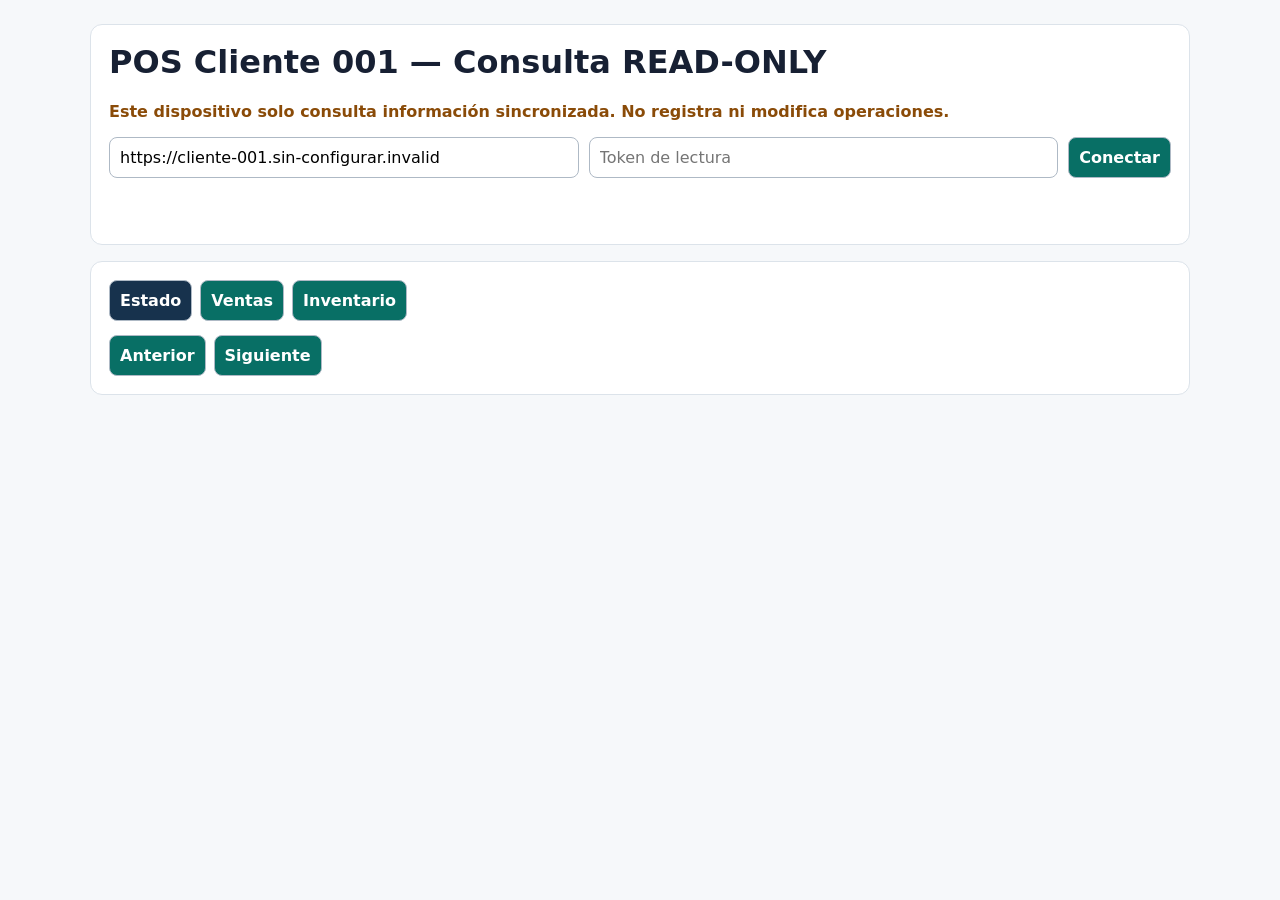
<file: POS/read-only.html>
<!doctype html>
<html lang="es">
<head>
  <meta charset="utf-8">
  <meta name="viewport" content="width=device-width, initial-scale=1">
  <meta http-equiv="Content-Security-Policy" content="default-src 'none'; script-src 'self'; style-src 'unsafe-inline'; connect-src https://cliente-001.sin-configurar.invalid; form-action 'none'; base-uri 'none'">
  <title>POS Cliente 001 — Consulta</title>
  <style>
    :root{color-scheme:light dark;font-family:system-ui,sans-serif}body{max-width:1100px;margin:auto;padding:24px;background:#f6f8fa;color:#172033}header,.panel{background:white;border:1px solid #dce3ea;border-radius:12px;padding:18px;margin-bottom:16px}h1,h2{margin-top:0}.notice{color:#8a4b08;font-weight:700}.config{display:grid;grid-template-columns:2fr 2fr auto;gap:10px}input,button,select{font:inherit;padding:10px;border:1px solid #aeb9c5;border-radius:8px}button{cursor:pointer;background:#086f65;color:white;font-weight:700}.tabs{display:flex;gap:8px;flex-wrap:wrap}.tabs button[aria-selected="true"]{background:#17324d}.status{min-height:24px;margin:12px 0}.item{border-top:1px solid #e1e6eb;padding:12px 0}.item:first-child{border-top:0}.meta{font-size:12px;color:#5d6977}.payload{white-space:pre-wrap;overflow-wrap:anywhere;font-size:13px}.pager{display:flex;gap:8px;margin-top:14px}@media(max-width:700px){.config{grid-template-columns:1fr}body{padding:10px}}
  </style>
</head>
<body>
  <header>
    <h1>POS Cliente 001 — Consulta READ-ONLY</h1>
    <p class="notice">Este dispositivo solo consulta información sincronizada. No registra ni modifica operaciones.</p>
    <div class="config">
      <input id="endpoint" type="url" value="https://cliente-001.sin-configurar.invalid" aria-label="Endpoint">
      <input id="readToken" type="password" autocomplete="off" placeholder="Token de lectura" aria-label="Token de lectura">
      <button id="connect" type="button">Conectar</button>
    </div>
    <div id="connectionStatus" class="status" role="status"></div>
  </header>

  <section class="panel">
    <div class="tabs">
      <button type="button" data-view="status">Estado</button>
      <button type="button" data-view="sales">Ventas</button>
      <button type="button" data-view="inventory-movements">Inventario</button>
    </div>
    <div id="content"></div>
    <div class="pager">
      <button id="previous" type="button" disabled>Anterior</button>
      <button id="next" type="button" disabled>Siguiente</button>
    </div>
  </section>
  <script src="js/sync/read-only.js"></script>
</body>
</html>
</file>
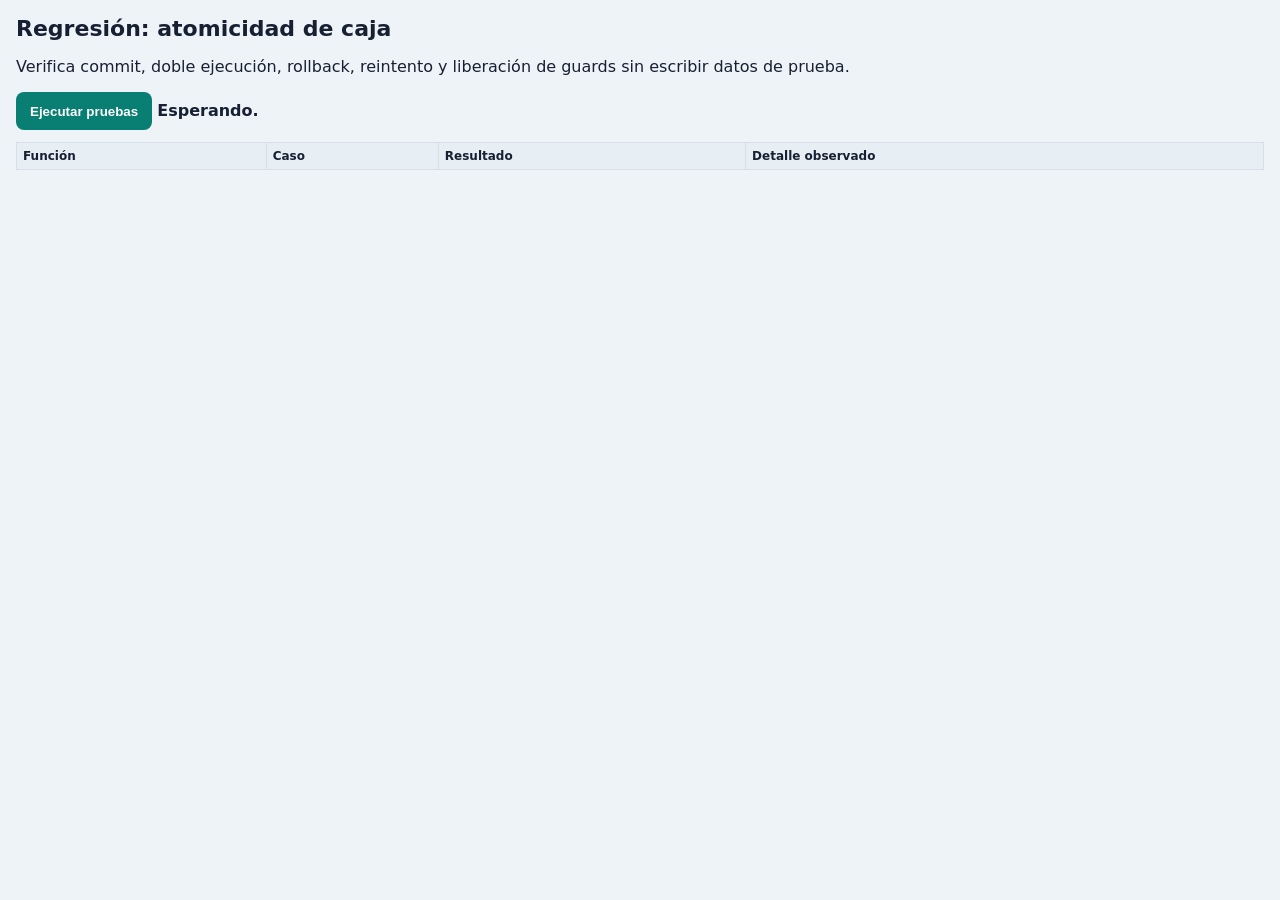
<file: tests/cash-atomicity-regression.html>
<!doctype html>
<html lang="es">
<head>
  <meta charset="utf-8">
  <meta name="viewport" content="width=device-width,initial-scale=1">
  <meta http-equiv="Cache-Control" content="no-store, no-cache, must-revalidate">
  <meta http-equiv="Pragma" content="no-cache">
  <title>Regresión: atomicidad de caja</title>
  <style>
    :root{font-family:system-ui,sans-serif;color:#172033;background:#eef3f7}
    body{margin:16px}h1{margin:0 0 4px;font-size:22px}
    button{height:38px;border:0;border-radius:8px;padding:0 14px;background:#087f72;color:#fff;font-weight:800;cursor:pointer}
    button:disabled{opacity:.55;cursor:wait}
    table{width:100%;border-collapse:collapse;background:#fff;font-size:12px;margin-top:12px}
    th,td{border:1px solid #d7dee8;padding:6px;text-align:left;vertical-align:top}
    th{background:#e7eef4;position:sticky;top:0}
    .ok{color:#087443;font-weight:900}.fail{color:#b42318;font-weight:900}.warn{color:#b45309;font-weight:900}
    pre{margin:0;white-space:pre-wrap;word-break:break-word;font-size:10px}
  </style>
</head>
<body>
  <h1>Regresión: atomicidad de caja</h1>
  <p>Verifica commit, doble ejecución, rollback, reintento y liberación de guards sin escribir datos de prueba.</p>
  <div class="controls">
    <button id="run" type="button">Ejecutar pruebas</button>
    <strong id="status">Esperando.</strong>
  </div>
  <table><thead><tr><th>Función</th><th>Caso</th><th>Resultado</th><th>Detalle observado</th></tr></thead><tbody id="results"></tbody></table>
  <pre id="auto-result"></pre>
  <script>
  (function(){
    var frame,results=[],w=null,d=null,errs=[],bridge=null,baseline=null,rollbackDiffs={},implementationInfo=null;
    var P='__CASH_TEST__',TEST_CASHIER_ID='cash-atomicity-test',HARNESS_VERSION='cash-atomicity-2026-08-09-2';

    function add(fn,caso,ok,detail){
      results.push({fn:fn,caso:caso,ok:!!ok,detail:String(detail||'')});
      document.getElementById('results').innerHTML=results.map(function(r){
        return'<tr><td>'+r.fn+'</td><td>'+r.caso+'</td><td>'+(r.ok?'<span class="ok">✔ PASS</span>':'<span class="fail">✘ FAIL</span>')+'</td><td>'+r.detail+'</td></tr>';
      }).join('');
    }
    function stat(){
      var p=0,f=0;
      for(var i=0;i<results.length;i++){if(results[i].ok)p++;else f++;}
      var s=p+' PASS / '+f+' FAIL | '+results.length+' total';
      document.getElementById('status').textContent=s;
      return{p:p,f:f,total:results.length};
    }
    function clone(value){return value===undefined?undefined:JSON.parse(JSON.stringify(value));}
    function same(a,b){return JSON.stringify(a)===JSON.stringify(b);}
    function structuralDiff(before,after){
      var added=[],removed=[],changed=[];
      function isObject(value){return value!==null&&typeof value==='object'&&!Array.isArray(value);}
      function walk(left,right,path){
        if(isObject(left)&&isObject(right)){
          var keys=Array.from(new Set(Object.keys(left).concat(Object.keys(right)))).sort();
          keys.forEach(function(key){
            var next=path?path+'.'+key:key,hasLeft=Object.prototype.hasOwnProperty.call(left,key),hasRight=Object.prototype.hasOwnProperty.call(right,key);
            if(!hasLeft){added.push({path:next,value:clone(right[key])});return;}
            if(!hasRight){removed.push({path:next,value:clone(left[key])});return;}
            walk(left[key],right[key],next);
          });
          return;
        }
        if(JSON.stringify(left)!==JSON.stringify(right))changed.push({path:path,before:clone(left),after:clone(right)});
      }
      walk(before,after,'');
      return{before:clone(before),after:clone(after),added:added,removed:removed,changed:changed,equal:added.length===0&&removed.length===0&&changed.length===0};
    }
    var wait=function(ms){return new Promise(function(resolve){setTimeout(resolve,ms);});};

    function injectBridge(){
      w.eval('('+function(){
        var clone=function(value){return value===undefined?undefined:JSON.parse(JSON.stringify(value));};
        var originals={
          saveAllData:saveAllData,
          saveAppState:saveAppState,
          authorizePermission:typeof _naF10AuthorizePermission==='function'?_naF10AuthorizePermission:null,
          verifyCashierPin:typeof _naF10VerifyCashierPin==='function'?_naF10VerifyCashierPin:null,
          authorize:typeof _naAuthorize==='function'?_naAuthorize:null,
          audit:typeof _naAudit==='function'?_naAudit:null,
          isModuleLocked:typeof isModuleLocked==='function'?isModuleLocked:null
        };
        var persist={failRemaining:0,total:0,data:0,app:0,events:[]};
        var sourceInfo=function(fn){
          var source=typeof fn==='function'?Function.prototype.toString.call(fn):'';
          var hash=0;for(var i=0;i<source.length;i++)hash=((hash<<5)-hash+source.charCodeAt(i))|0;
          return{length:source.length,hash:String(hash),hasReturnTrue:source.indexOf('return true;')>=0,hasReturnFalse:source.indexOf('return false;')>=0,hasStrictResult:source.indexOf('result===true')>=0,hasSessionInference:source.indexOf('_naSessionOpen()&&cashier')>=0,hasExactOpenRollback:source.indexOf('cajEstado=backup.cajEstado')>=0,hasExactCloseRollback:source.indexOf('cajEstado=backup')>=0,source:source};
        };
        var durable=function(){return{ok:true,durable:true,temporary:false,verified:true,storage:'mock',_mock:true};};
        var failed=function(){return{ok:false,durable:false,temporary:false,verified:false,storage:'none',_mock:true};};
        var runPersist=async function(kind){
          persist.total++;persist[kind]++;
          var active=(appConfig.cashiers||[]).find(function(item){return item.id===appConfig.activeCashierId;});
          persist.events.push({kind:kind,open:!!(cajEstado&&cajEstado.abierta&&!cajEstado.cerrada),sessionId:cajEstado&&cajEstado.sessionId,lastLoginAt:active&&active.lastLoginAt});
          await Promise.resolve();
          if(persist.failRemaining>0){persist.failRemaining--;return failed();}
          return durable();
        };
        window.__cash_test_bridge={
          snapshot:function(){return{cajEstado:clone(cajEstado),cajMovs:clone(cajMovs),appConfig:clone(appConfig),cajMovTipo:cajMovTipo,cajMovProc:cajMovProc,cajCloseProc:cajCloseProc};},
          restore:function(state){cajEstado=clone(state.cajEstado);cajMovs=clone(state.cajMovs);appConfig=clone(state.appConfig);cajMovTipo=state.cajMovTipo;cajMovProc=!!state.cajMovProc;cajCloseProc=!!state.cajCloseProc;},
          ceState:function(){return clone(cajEstado);},
          ceSet:function(state){cajEstado=clone(state);},
          ceSessionOpen:function(){return _naSessionOpen();},
          cmLen:function(){return cajMovs.length;},
          cmClone:function(){return clone(cajMovs);},
          cmSet:function(items){cajMovs=clone(items);},
          setMovType:function(type){cajMovTipo=type;},
          setMovGuard:function(value){cajMovProc=!!value;},
          getMovGuard:function(){return cajMovProc;},
          setCloseGuard:function(value){cajCloseProc=!!value;},
          getCloseGuard:function(){return cajCloseProc;},
          today:function(){return obtenerHoy();},
          implementationInfo:function(){return{base:sourceInfo(typeof _naF10BaseAbrirCaja==='function'?_naF10BaseAbrirCaja:null),final:sourceInfo(abrirCaja),closeBase:sourceInfo(typeof _naSecOriginalCerrarCaja==='function'?_naSecOriginalCerrarCaja:null),buttonResolution:'window.abrirCaja en tiempo de click'};},
          configureCashier:function(id,name){
            appConfig.business=appConfig.business||{};
            appConfig.cashiers=[{id:id,nombre:name,activo:true,role:'admin',permissions:{cash:true,closeCash:true},pinHash:''}];
            appConfig.activeCashierId=id;appConfig.business.cajero=name;
          },
          cashConfig:function(){var cashier=(appConfig.cashiers||[]).find(function(item){return item.id===appConfig.activeCashierId;});return{activeCashierId:appConfig.activeCashierId,businessCajero:appConfig.business&&appConfig.business.cajero,lastLoginAt:cashier&&cashier.lastLoginAt};},
          setCashConfig:function(activeId,businessCajero){appConfig.activeCashierId=activeId;appConfig.business=appConfig.business||{};appConfig.business.cajero=businessCajero;},
          cashierLogin:function(id){var cashier=(appConfig.cashiers||[]).find(function(item){return item.id===id;});return cashier&&cashier.lastLoginAt;},
          setCashierLogin:function(id,value){var cashier=(appConfig.cashiers||[]).find(function(item){return item.id===id;});if(!cashier)return;if(value===undefined)delete cashier.lastLoginAt;else cashier.lastLoginAt=value;},
          installIsolation:function(){
            if(originals.authorizePermission)_naF10AuthorizePermission=function(){return true;};
            if(originals.verifyCashierPin)_naF10VerifyCashierPin=function(){return true;};
            if(originals.authorize)_naAuthorize=function(){return true;};
            if(originals.audit)_naAudit=function(){};
            if(originals.isModuleLocked)isModuleLocked=function(){return false;};
          },
          mockSave:function(failCount){
            if(failCount<0){saveAllData=originals.saveAllData;saveAppState=originals.saveAppState;return;}
            persist={failRemaining:Math.max(0,failCount),total:0,data:0,app:0,events:[]};
            saveAllData=function(){return runPersist('data');};
            saveAppState=function(){return runPersist('app');};
          },
          saveCounts:function(){return clone(persist);},
          restoreFunctions:function(){
            saveAllData=originals.saveAllData;saveAppState=originals.saveAppState;
            if(originals.authorizePermission)_naF10AuthorizePermission=originals.authorizePermission;
            if(originals.verifyCashierPin)_naF10VerifyCashierPin=originals.verifyCashierPin;
            if(originals.authorize)_naAuthorize=originals.authorize;
            if(originals.audit)_naAudit=originals.audit;
            if(originals.isModuleLocked)isModuleLocked=originals.isModuleLocked;
          }
        };
      }.toString()+')()');
    }

    function ceState(){return bridge.ceState();}
    function ceSet(state){bridge.ceSet(state);}
    function ceOpen(){return bridge.ceSessionOpen();}
    function cmLen(){return bridge.cmLen();}
    function cmClone(){return bridge.cmClone();}
    function mockSave(n){bridge.mockSave(n);}
    function counts(){return bridge.saveCounts();}
    function openState(today,marker){return{abierta:true,fondo:100,cajero:'Test',cajeroNombre:'Test',cajeroId:TEST_CASHIER_ID,hora:'08:00',hora24:'08:00:00',fechaApertura:today,sessionId:Date.now(),cerrada:false,horaCierre:null,horaCierre24:null,contado:null,esperado:null,diferencia:null,marker:marker||''};}
    function closedState(marker){return{abierta:false,cerrada:true,fondo:0,cajero:'',cajeroNombre:'',cajeroId:null,hora:'',hora24:'',fechaApertura:'',sessionId:null,contado:null,esperado:null,diferencia:null,horaCierre:null,horaCierre24:null,marker:marker||''};}
    function field(id,tag,value){
      var el=d.getElementById(id),text=String(value);
      if(!el){el=d.createElement(tag||'input');el.id=id;d.body.appendChild(el);}
      if((tag==='select'||el.tagName==='SELECT')&&![].slice.call(el.options||[]).some(function(option){return option.value===text;})){
        var option=d.createElement('option');option.value=text;option.textContent=text;el.appendChild(option);
      }
      el.value=text;
      el.dispatchEvent(new Event('input',{bubbles:true}));
      el.dispatchEvent(new Event('change',{bubbles:true}));
      return el;
    }
    function setMovementFields(){field('cajMovMonto','input','50');field('cajMovDesc','input',P+' Ingreso');field('cajMovMetodo','select','efectivo');field('cajMovCat','select','Venta retail');bridge.setMovType('ing');}
    function setOpeningFields(){field('cajFondo','input','200');field('cajCajero','select',TEST_CASHIER_ID);}
    function setClosingFields(){field('cajContado','input','350');}

    async function go(){
      var statusEl=document.getElementById('status');
      statusEl.textContent='[1/7] Creando iframe...';
      document.getElementById('run').disabled=true;results=[];document.getElementById('results').innerHTML='';errs=[];
      if(frame&&frame.parentNode)frame.parentNode.removeChild(frame);
      frame=document.createElement('iframe');frame.src='../CVV2.4_backup_antes_demo-1.html?cashAtomicity='+encodeURIComponent(HARNESS_VERSION)+'&ts='+Date.now();
      frame.style.cssText='border:0;width:1px;height:1px;position:absolute;left:-9999px';
      document.body.appendChild(frame);
      frame.contentWindow&&frame.contentWindow.addEventListener('error',function(e){errs.push(e.message);});

      statusEl.textContent='[2/7] Esperando carga del POS...';
      var loadPromise=new Promise(function(resolve){frame.addEventListener('load',function(){resolve();},{once:true});});
      var timeoutPromise=new Promise(function(resolve){setTimeout(function(){resolve('timeout');},15000);});
      var loadResult=await Promise.race([loadPromise,timeoutPromise]);
      if(loadResult==='timeout'&&(!frame.contentDocument||frame.contentDocument.readyState!=='complete')){
        statusEl.textContent='[ERROR] El POS no terminó de cargar (timeout 15s). Verifica red/CDN.';
        document.getElementById('run').disabled=false;return;
      }
      statusEl.textContent='[3/7] POS cargado, esperando inicialización...';
      await wait(3000);w=frame.contentWindow;d=w.document;
      if(!w.guardarMovCaja||!w.abrirCaja||!w.cerrarCaja||!w.saveAllData){
        statusEl.textContent='[ERROR] Funciones no expuestas. POS no inicializado.';
        document.getElementById('run').disabled=false;return;
      }

      statusEl.textContent='[4/7] Inyectando bridge de pruebas...';
      injectBridge();bridge=w.__cash_test_bridge;
      if(!bridge||!bridge.cmLen){statusEl.textContent='[ERROR] Bridge no inyectado.';document.getElementById('run').disabled=false;return;}
      baseline=bridge.snapshot();implementationInfo=bridge.implementationInfo();bridge.installIsolation();bridge.configureCashier(TEST_CASHIER_ID,'Test');
      statusEl.textContent='[5/7] Bridge OK, ejecutando pruebas...';

      try{
        bridge.cmSet([]);bridge.setMovGuard(false);bridge.setCloseGuard(false);
        var currentCode=implementationInfo.base.hasReturnTrue&&implementationInfo.base.hasReturnFalse&&implementationInfo.base.hasExactOpenRollback&&implementationInfo.final.hasStrictResult&&!implementationInfo.final.hasSessionInference&&implementationInfo.closeBase.hasExactCloseRollback;
        add('Init','Puente y código activo',cmLen()===0&&!bridge.getMovGuard()&&!bridge.getCloseGuard()&&currentCode,'version='+HARNESS_VERSION+' cmLen='+cmLen()+' códigoActual='+currentCode+' baseHash='+implementationInfo.base.hash+' finalHash='+implementationInfo.final.hash+' closeHash='+implementationInfo.closeBase.hash);

        var today=bridge.today();

        // ====== guardarMovCaja ======
        ceSet(openState(today,'movimientos'));setMovementFields();
        mockSave(0);var beforeLen=cmLen();await w.guardarMovCaja();var c=counts(),delta=cmLen()-beforeLen;
        add('guardarMovCaja','1 ejecución normal',delta===1&&c.data===1&&c.app===0,'delta='+delta+' saveAllData='+c.data+' saveAppState='+c.app);

        bridge.setMovGuard(false);setMovementFields();mockSave(0);beforeLen=cmLen();
        var g1=w.guardarMovCaja(),g2=w.guardarMovCaja();await Promise.all([g1,g2]);c=counts();delta=cmLen()-beforeLen;
        add('guardarMovCaja','Doble ejecución → solo 1',delta===1&&c.data===1,'delta='+delta+' saveAllData='+c.data);

        bridge.setMovGuard(false);setMovementFields();var beforeMoves=cmClone();mockSave(1);await w.guardarMovCaja();c=counts();
        add('guardarMovCaja','Fallo → rollback',same(cmClone(),beforeMoves)&&c.data===2,'estadoIgual='+same(cmClone(),beforeMoves)+' saveAllData='+c.data);

        bridge.setMovGuard(false);setMovementFields();mockSave(0);beforeLen=cmLen();await w.guardarMovCaja();c=counts();delta=cmLen()-beforeLen;
        add('guardarMovCaja','Reintento tras fallo',delta===1&&c.data===1,'delta='+delta+' saveAllData='+c.data);
        add('guardarMovCaja','cajMovProc liberado',!bridge.getMovGuard(),'cajMovProc='+bridge.getMovGuard());

        // ====== abrirCaja ======
        setOpeningFields();bridge.setCashierLogin(TEST_CASHIER_ID,undefined);ceSet(closedState('open-normal'));mockSave(0);
        var opened=await w.abrirCaja();c=counts();
        add('abrirCaja','1 ejecución normal',opened===true&&ceOpen()&&c.data===1&&c.app===1,'return='+opened+' abierta='+ceOpen()+' data='+c.data+' app='+c.app);

        bridge.setCashierLogin(TEST_CASHIER_ID,undefined);ceSet(closedState('open-double'));setOpeningFields();mockSave(0);
        var first=w.abrirCaja(),sessionAfterFirst=ceState().sessionId,second=w.abrirCaja(),openResults=await Promise.all([first,second]);c=counts();
        var oneSuccess=openResults.filter(function(value){return value===true;}).length===1;
        add('abrirCaja','Doble ejecución → solo 1',oneSuccess&&ceOpen()&&ceState().sessionId===sessionAfterFirst&&c.data===1&&c.app===1,'returns='+JSON.stringify(openResults)+' sameSession='+(ceState().sessionId===sessionAfterFirst)+' data='+c.data+' app='+c.app+' events='+JSON.stringify(c.events));

        var openBefore=closedState('open-rollback'),loginBefore='2000-01-01T00:00:00.000Z';ceSet(openBefore);setOpeningFields();bridge.setCashConfig('cashier-before','Cajero anterior');bridge.setCashierLogin(TEST_CASHIER_ID,loginBefore);var configBefore=bridge.cashConfig();mockSave(1);
        opened=await w.abrirCaja();c=counts();var configAfter=bridge.cashConfig(),loginAfter=bridge.cashierLogin(TEST_CASHIER_ID),openDiff=structuralDiff(openBefore,ceState());rollbackDiffs.abrirCaja=openDiff;
        add('abrirCaja','Fallo → caja cerrada',opened===false&&openDiff.equal&&same(configAfter,configBefore)&&loginAfter===loginBefore&&c.data===2&&c.app===0,'return='+opened+' configIgual='+same(configAfter,configBefore)+' loginIgual='+(loginAfter===loginBefore)+' data='+c.data+' app='+c.app+' diff='+JSON.stringify(openDiff));

        setOpeningFields();mockSave(0);opened=await w.abrirCaja();c=counts();
        add('abrirCaja','Reintento → éxito',opened===true&&ceOpen()&&c.data===1&&c.app===1,'return='+opened+' abierta='+ceOpen()+' data='+c.data+' app='+c.app);

        // ====== cerrarCaja ======
        setClosingFields();ceSet(openState(today,'close-normal'));bridge.setCloseGuard(false);mockSave(0);await w.cerrarCaja();c=counts();var closeState=ceState();
        add('cerrarCaja','1 ejecución normal',closeState.cerrada===true&&!ceOpen()&&c.data===1,'cerrada='+closeState.cerrada+' abierta='+ceOpen()+' saveAllData='+c.data);

        setClosingFields();ceSet(openState(today,'close-double'));bridge.setCloseGuard(false);mockSave(0);
        var cl1=w.cerrarCaja(),cl2=w.cerrarCaja();await Promise.all([cl1,cl2]);c=counts();closeState=ceState();
        add('cerrarCaja','Doble ejecución → solo 1',closeState.cerrada===true&&!ceOpen()&&c.data===1,'cerrada='+closeState.cerrada+' abierta='+ceOpen()+' saveAllData='+c.data);

        var closeBefore=openState(today,'close-rollback');delete closeBefore.timestampCierre;ceSet(closeBefore);setClosingFields();bridge.setCloseGuard(false);mockSave(1);await w.cerrarCaja();c=counts();var closeDiff=structuralDiff(closeBefore,ceState());rollbackDiffs.cerrarCaja=closeDiff;
        add('cerrarCaja','Fallo → caja abierta',closeDiff.equal&&ceOpen()&&c.data===2,'abierta='+ceOpen()+' saveAllData='+c.data+' diff='+JSON.stringify(closeDiff));

        setClosingFields();bridge.setCloseGuard(false);mockSave(0);await w.cerrarCaja();c=counts();closeState=ceState();
        add('cerrarCaja','Reintento → éxito',closeState.cerrada===true&&!ceOpen()&&c.data===1,'cerrada='+closeState.cerrada+' abierta='+ceOpen()+' saveAllData='+c.data);
        add('cerrarCaja','cajCloseProc liberado',!bridge.getCloseGuard(),'cajCloseProc='+bridge.getCloseGuard());
      }finally{
        bridge.restore(baseline);bridge.restoreFunctions();
      }

      var s=stat();statusEl.textContent='[7/7] '+s.p+' PASS / '+s.f+' FAIL / '+results.length+' total';
      document.getElementById('run').disabled=false;
      if(frame&&frame.parentNode)frame.parentNode.removeChild(frame);
      var fails=results.filter(function(r){return!r.ok;}).map(function(r){return r.fn+' | '+r.caso;});
      document.getElementById('auto-result').textContent=JSON.stringify({version:HARNESS_VERSION,total:s.total,passed:s.p,failed:s.f,failList:fails,implementation:implementationInfo,rollbackDiffs:rollbackDiffs,errors:errs},null,2);
      document.getElementById('auto-result').style.display='block';
    }

    document.getElementById('run').addEventListener('click',function(){
      go().catch(function(error){
        try{if(bridge&&baseline){bridge.restore(baseline);bridge.restoreFunctions();}}catch(cleanupError){}
        document.getElementById('status').textContent='[ERROR] Excepción: '+error.message;
        document.getElementById('run').disabled=false;
      });
    });
  })();
  </script>
</body>
</html>
</file>
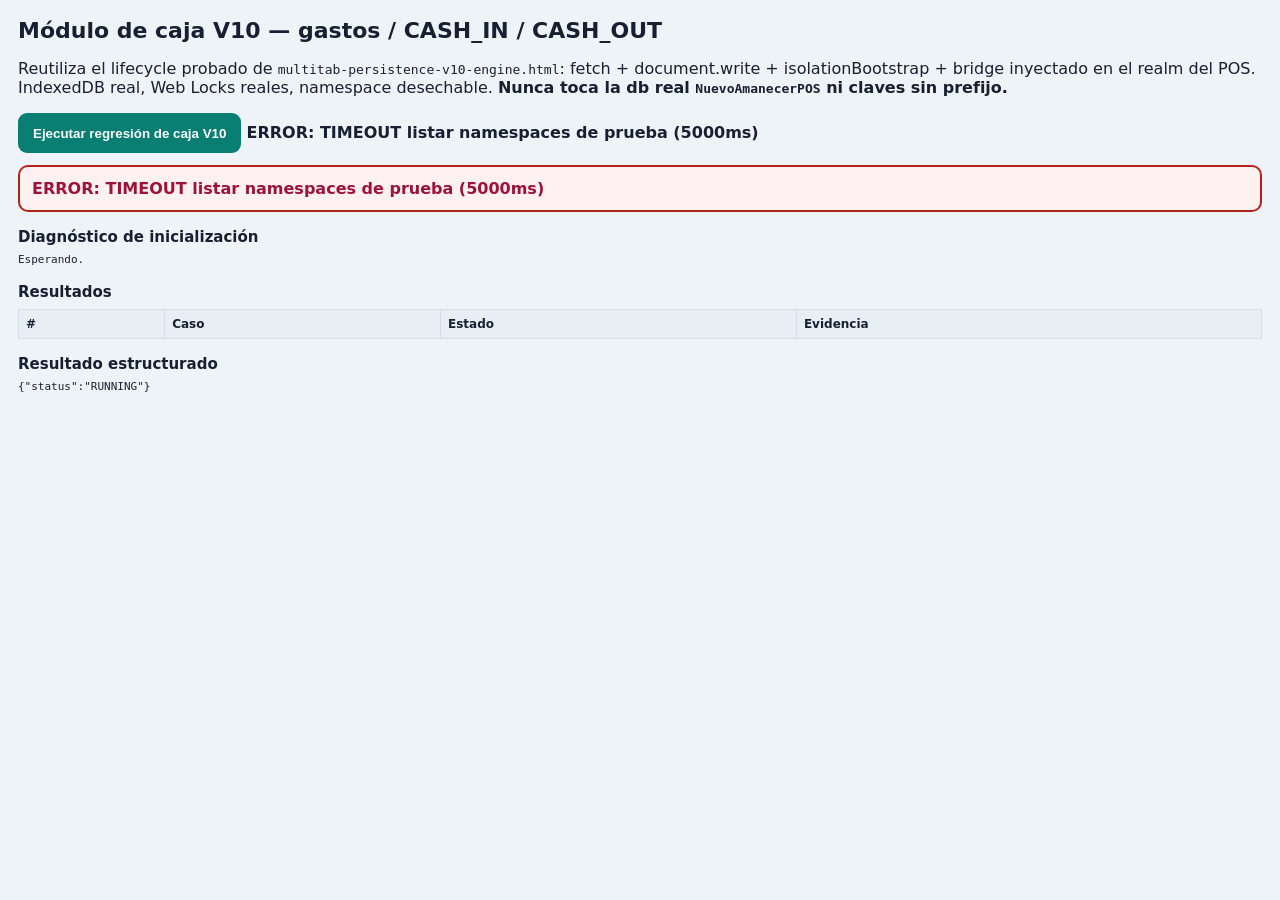
<file: tests/cash-dump-capture.html>
<!DOCTYPE html>
<html lang="es"><head>
  <meta charset="utf-8">
  <meta name="viewport" content="width=device-width,initial-scale=1">
  <meta http-equiv="Cache-Control" content="no-store, no-cache, must-revalidate">
  <title>Módulo de caja V10 (gastos / CASH_IN / CASH_OUT) — regresión</title>
  <style>
    :root{font-family:system-ui,sans-serif;color:#172033;background:#eef3f7}
    body{margin:18px}h1{font-size:22px;margin:0 0 4px}h2{font-size:15px;margin:16px 0 6px}
    button{height:40px;border:0;border-radius:9px;padding:0 15px;background:#087f72;color:#fff;font-weight:800;cursor:pointer}
    button:disabled{opacity:.55;cursor:wait}
    .status{font-weight:800}.banner{margin-top:12px;padding:12px;border:2px solid #d0d7e2;border-radius:10px;background:#fff;font-weight:900}
    .banner.pass{border-color:#087443;background:#ecfdf3;color:#087443}.banner.fail{border-color:#b42318;background:#fff1f2;color:#9f1239}
    table{width:100%;border-collapse:collapse;background:#fff;font-size:12px;margin-top:8px}
    th,td{border:1px solid #d7dee8;padding:7px;text-align:left;vertical-align:top}th{background:#e7eef4}
    pre{margin:0;white-space:pre-wrap;word-break:break-word;font:11px/1.4 ui-monospace,Consolas,monospace}
    iframe{position:absolute;width:2px;height:2px;border:0;left:-9999px;top:0}
    .pass{color:#087443;font-weight:900}.failure{color:#b42318;font-weight:900}
  </style>
</head>
<body>
  <h1>Módulo de caja V10 — gastos / CASH_IN / CASH_OUT</h1>
  <p>Reutiliza el lifecycle probado de <code>multitab-persistence-v10-engine.html</code>: fetch + document.write + isolationBootstrap + bridge inyectado en el realm del POS. IndexedDB real, Web Locks reales, namespace desechable. <strong>Nunca toca la db real <code>NuevoAmanecerPOS</code> ni claves sin prefijo.</strong></p>
  <div class="controls">
    <button id="run" type="button">Ejecutar regresión de caja V10</button>
    <span id="status" class="status">ERROR: TIMEOUT listar namespaces de prueba (5000ms)</span>
  </div>
  <div id="summary" class="banner fail">ERROR: TIMEOUT listar namespaces de prueba (5000ms)</div>

  <h2>Diagnóstico de inicialización</h2>
  <pre id="init-diag">Esperando.</pre>

  <h2>Resultados</h2>
  <table>
    <thead><tr><th>#</th><th>Caso</th><th>Estado</th><th>Evidencia</th></tr></thead>
    <tbody id="results"></tbody>
  </table>

  <h2>Resultado estructurado</h2>
  <pre id="auto-result">{"status":"RUNNING"}</pre>

  <script>
  (function(){
    'use strict';
    var MAIN_HTML='../CVV2.4_backup_antes_demo-1.html';
    var HARNESS_VERSION='cash-v10-regression-2026-08-14-1';
    var STORAGE_ROOT='__NA_V10_CASH_TEST__';
    var DB_ROOT='__NA_V10_CASH_TEST_DB__';
    var query=new URLSearchParams(location.search);

    /* ═══ ISOLATION (idéntico al harness probado, con prefijos de caja) ═══ */
    function isolationBootstrap(config){
      'use strict';
      var local=window.localStorage,session=window.sessionStorage,storageProto=window.Storage&&window.Storage.prototype;
      if(!storageProto)throw new Error('Storage API no disponible');
      var nativeGet=storageProto.getItem,nativeSet=storageProto.setItem,nativeRemove=storageProto.removeItem,nativeKey=storageProto.key,nativeClear=storageProto.clear;
      var localPrefix=config.localPrefix,sessionPrefix=config.sessionPrefix;
      function prefixFor(target){if(target===local)return localPrefix;if(target===session)return sessionPrefix;return null;}
      function keysFor(target,prefix){var keys=[];for(var i=0;i<target.length;i++){var key=nativeKey.call(target,i);if(key&&key.indexOf(prefix)===0)keys.push(key);}return keys;}
      storageProto.getItem=function(key){var p=prefixFor(this);return p===null?nativeGet.call(this,key):nativeGet.call(this,p+String(key));};
      storageProto.setItem=function(key,value){var p=prefixFor(this);return p===null?nativeSet.call(this,key,value):nativeSet.call(this,p+String(key),String(value));};
      storageProto.removeItem=function(key){var p=prefixFor(this);return p===null?nativeRemove.call(this,key):nativeRemove.call(this,p+String(key));};
      storageProto.key=function(index){var p=prefixFor(this);if(p===null)return nativeKey.call(this,index);var keys=keysFor(this,p),full=keys[index];return full===undefined?null:full.slice(p.length);};
      storageProto.clear=function(){var p=prefixFor(this);if(p===null)return nativeClear.call(this);keysFor(this,p).forEach(function(k){nativeRemove.call(this,k);},this);};
      var factory=window.indexedDB,factoryProto=factory&&Object.getPrototypeOf(factory);
      if(!factory||!factoryProto)throw new Error('IndexedDB no disponible');
      var nativeOpen=factoryProto.open,nativeDelete=factoryProto.deleteDatabase,lifecycle=[];
      factoryProto.open=function(name,version){
        var isolated=config.dbPrefix+String(name);
        lifecycle.push({action:'open',name:isolated,version:version===undefined?null:version,at:Date.now()});
        return arguments.length>1?nativeOpen.call(this,isolated,version):nativeOpen.call(this,isolated);
      };
      factoryProto.deleteDatabase=function(name){return nativeDelete.call(this,config.dbPrefix+String(name));};
      window.__cashIdbLifecycle=lifecycle;
      window.__cashIsolation={runId:config.runId,tabId:config.tabId,localPrefix:config.localPrefix,sessionPrefix:config.sessionPrefix,dbName:config.dbPrefix+'NuevoAmanecerPOS'};
      window.__cashWorkerState={status:'LOADING_POS',stage:'ISOLATION_READY',ready:false,error:null,tabId:config.tabId,runId:config.runId};
    }

    /* ═══ BRIDGE: expone el módulo de caja V10 desde el realm del POS ═══ */
    function cashBridgeBootstrap(){
      'use strict';
      var clone=function(v){return v===undefined?undefined:JSON.parse(JSON.stringify(v));};
      var wait=function(ms){return new Promise(function(resolve){setTimeout(resolve,ms);});};
      var state=window.__cashWorkerState||{status:'BOOTSTRAPPING',ready:false,error:null};
      function withTimeout(promise,ms,label){return Promise.race([promise,new Promise(function(_,reject){setTimeout(function(){reject(new Error('TIMEOUT '+label+' ('+ms+'ms)'));},ms);})]);}
      async function settle(){await wait(1800);var stable=0;for(var i=0;i<80;i++){var chain=typeof _naPersistChain!=='undefined'?_naPersistChain:null;try{if(chain)await chain;}catch(error){}await wait(75);if(chain===(typeof _naPersistChain!=='undefined'?_naPersistChain:null)){stable++;if(stable>=5)return true;}else stable=0;}throw new Error('La persistencia V9 no se estabilizó');}
      function probe(){return{readyState:document.readyState,origin:location.origin,href:location.href,scripts:document.scripts.length,sourceHash:window.__cashSourceHash||null,sourceLength:window.__cashSourceLength||null,helpers:{buildExpense:typeof _naV10BuildExpenseIntent,buildCashMove:typeof _naV10BuildCashMoveIntent,revalidateExpense:typeof _naV10RevalidateExpense,revalidateCashMove:typeof _naV10RevalidateCashMove,applyExpense:typeof _naV10ApplyExpense,applyCashMove:typeof _naV10ApplyCashMove,confirmExpense:typeof _naV10ConfirmExpenseIntent,confirmCashMove:typeof _naV10ConfirmCashMoveIntent,runCriticalOperation:typeof _naRunCriticalOperation,openDB:typeof _naV10OpenDB,configureRuntime:typeof _naV10ConfigureRuntime,readCanonical:typeof _naV10ReadCanonical,createInitial:typeof _naV10CreateInitialSnapshot,getOperation:typeof _naV10GetOperation,newOperationId:typeof _naNewOperationId},webLocks:typeof navigator.locks!=='undefined'&&typeof navigator.locks.request==='function',isolation:clone(window.__cashIsolation||null),worker:clone(state)};}
      function resultSummary(r){return clone({status:r.status,operationId:r.operationId,revision:r.revision,commitId:r.commitId,reason:r.reason,code:r.code,error:r.error?{code:r.error.code,message:r.error.message}:null});}
      async function initialize(){
        try{
          state.status='INITIALIZING';state.stage='POS_LOADED';state.sourceLoaded=true;
          await withTimeout(settle(),12000,'settle POS');
          var inspected=probe(),missing=Object.keys(inspected.helpers).filter(function(key){return inspected.helpers[key]!=='function';});
          if(missing.length)throw new Error('Helpers V10 ausentes: '+missing.join(', '));
          state.helpersFound=true;state.stage='HELPERS_FOUND';
          await withTimeout((async function(){await _naV10PrepareUpgrade();await _naV10CloseDB();_naV10ConfigureRuntime({dbName:'NuevoAmanecerPOS',localMirrorKey:'na_snapshot_v10',localSignalKey:'na_snapshot_v10_signal',sessionOutboxKey:'na_v10_outbox',lockName:'nuevo-amanecer:financial-write:v10:'+window.__cashIsolation.runId,channelName:'nuevo-amanecer:persistence:v10:'+window.__cashIsolation.runId,broadcastEnabled:false});})(),10000,'configurar runtime');
          state.runtimeConfigured=true;state.stage='RUNTIME_CONFIGURED';
          var db=await withTimeout(_naV10OpenDB(),10000,'abrir IndexedDB V10');
          state.idbOpened=true;state.dbVersion=db.version;state.stage='IDB_OPENED';
          await withTimeout(_naV10ReadCanonical(),5000,'leer snapshot V10');state.snapshotAccessible=true;
          state.status='READY';state.stage='READY';state.ready=true;return true;
        }catch(error){state.status='ERROR';state.stage='ERROR';state.error=error.message||String(error);return false;}
      }
      window.__cashBridge={
        state:function(){return clone(state);},probe:probe,isolation:clone(window.__cashIsolation),
        tabId:function(){return _naGetTabId();},
        createInitial:function(data){return _naV10CreateInitialSnapshot(clone(data)).then(function(r){return clone({status:r.status,operationId:r.operationId,revision:r.revision,commitId:r.commitId});});},
        canonical:function(){return _naV10ReadCanonical();},
        operation:function(id){return _naV10GetOperation(id);},
        newOperationId:function(){return _naNewOperationId();},
        buildExpense:function(intent){return clone(_naV10BuildExpenseIntent(clone(intent)));},
        buildCashMove:function(intent){return clone(_naV10BuildCashMoveIntent(clone(intent)));},
        revalidateExpense:async function(intent){var canonical=await _naV10ReadCanonical();return clone(_naV10RevalidateExpense(canonical,_naV10BuildExpenseIntent(clone(intent))));},
        revalidateCashMove:async function(intent){var canonical=await _naV10ReadCanonical();return clone(_naV10RevalidateCashMove(canonical,_naV10BuildCashMoveIntent(clone(intent))));},
        confirmExpense:function(intent){return _naV10ConfirmExpenseIntent(clone(intent)).then(resultSummary);},
        confirmCashMove:function(intent){return _naV10ConfirmCashMoveIntent(clone(intent)).then(resultSummary);},
        injectPersistenceFailure:function(){if(!state.__persistFailure){state.__persistFailure=_naV10OpenDB;}_naV10OpenDB=function(){return Promise.reject(_naV10Error('IDB_OPEN_FAILED','Fallo simulado de apertura de IndexedDB'));};return true;},
        restorePersistence:function(){if(state.__persistFailure){_naV10OpenDB=state.__persistFailure;state.__persistFailure=null;}return true;},
        snapshotSummary:async function(){var canonical=await _naV10ReadCanonical();if(!canonical)return null;var data=canonical.data||{};return clone({revision:canonical.revision,commitId:canonical.commitId,lastOperationId:canonical.lastOperationId,gastos:(data.gastos||[]).map(function(g){return{id:g.id,operationId:g.operationId,desc:g.desc,monto:g.monto,cat:g.cat,metodo:g.metodo,cashierId:g.cashierId,sessionId:g.sessionId};}),cajMovs:(data.cajMovs||[]).map(function(m){return{id:m.id,operationId:m.operationId,tipo:m.tipo,movTipo:m.movTipo,monto:m.monto,efectivo:m.efectivo,desc:m.desc,cat:m.cat,metodo:m.metodo,cashierId:m.cashierId,sessionId:m.sessionId};}),cajEstado:clone(data.cajEstado||{})});},
        closeAll:async function(){try{if(_naV10Channel){_naV10Channel.close();_naV10Channel=null;}}catch(error){}await _naV10CloseDB();try{if(typeof _naDbPromise!=='undefined'&&_naDbPromise){var legacy=await _naDbPromise;legacy&&legacy.close();_naDbPromise=null;}}catch(error){}return true;}
      };
      window.__cashWorkerReady=initialize();
    }

    function workerConfig(){
      var runId=query.get('runId'),tabId=query.get('worker');
      return{runId:runId,tabId:tabId,localPrefix:STORAGE_ROOT+runId+'__',sessionPrefix:STORAGE_ROOT+runId+'__SESSION_'+tabId+'__',dbPrefix:DB_ROOT+runId+'__'};
    }

    /* ═══ WORKER MODE: reescribe este documento con el POS aislado ═══ */
    async function bootWorker(){
      document.body.innerHTML='<p>Preparando contexto V10 de caja…</p>';
      try{
        var controller=new AbortController(),timer=setTimeout(function(){controller.abort();},15000);
        var response=await fetch(MAIN_HTML+'?cashSource='+Date.now(),{cache:'no-store',signal:controller.signal});clearTimeout(timer);
        if(!response.ok)throw new Error('No se pudo cargar producción: HTTP '+response.status);
        var source=await response.text(),config=workerConfig();
        var sourceLength=source.length,sourceHash='len:'+sourceLength;
        try{
          if(crypto&&crypto.subtle&&TextEncoder){
            var bytes=new TextEncoder().encode(source);
            var digest=await crypto.subtle.digest('SHA-256',bytes);
            sourceHash='sha256:'+Array.from(new Uint8Array(digest),function(b){return b.toString(16).padStart(2,'0');}).join('');
          }
        }catch(error){}
        window.__cashSourceHash=sourceHash;window.__cashSourceLength=sourceLength;
        var isolationScript='<scr'+'ipt>('+isolationBootstrap.toString()+')('+JSON.stringify(config)+');</scr'+'ipt>';
        var bridgeScript='<scr'+'ipt>('+cashBridgeBootstrap.toString()+')();</scr'+'ipt>';
        if(!/<head[^>]*>/i.test(source)||source.toLowerCase().lastIndexOf('</body>')<0)throw new Error('HTML principal no reconocido');
        source=source.replace(/<head([^>]*)>/i,function(m){return m+isolationScript;});
        var close=source.toLowerCase().lastIndexOf('</body>');
        source=source.slice(0,close)+bridgeScript+source.slice(close);
        document.open();document.write(source);document.close();
      }catch(error){
        document.body.innerHTML='<pre id="worker-error"></pre>';
        document.getElementById('worker-error').textContent=error.stack||error.message||String(error);
      }
    }
    if(query.get('worker')){bootWorker();return;}

    /* ═══ PARENT MODE ═══ */
    var runButton=document.getElementById('run'),statusEl=document.getElementById('status');
    var summaryEl=document.getElementById('summary'),resultsBody=document.getElementById('results');
    var autoResult=document.getElementById('auto-result'),initDiag=document.getElementById('init-diag');
    var frames=[],results=[],caseKeys={};
    var CASES=[
      {key:'GASTO_NORMAL',name:'1. Gasto normal: SUCCESS + 1 gasto + 1 mov tipo gas'},
      {key:'INGRESO_CASH_IN',name:'2. Ingreso CASH_IN: SUCCESS + 1 mov ing/CASH_IN'},
      {key:'SALIDA_CASH_OUT',name:'3. Salida CASH_OUT: SUCCESS + 1 mov egr/CASH_OUT'},
      {key:'CAJA_CERRADA',name:'4. Caja cerrada: CONFLICT CAJA_CERRADA sin cambios'},
      {key:'CASHIER_IDENTIDAD',name:'5. Identidad de cajero (real / distinto / ausente)'},
      {key:'SESSION_IDENTIDAD',name:'6. Identidad de sesión (correcta / distinta / ausente)'},
      {key:'OPERATION_ID_REPETIDO',name:'7. operationId repetido: ALREADY_COMMITTED sin duplicar'},
      {key:'RETRY',name:'8. Retry (3er intento): ALREADY_COMMITTED, counts iguales'},
      {key:'FALLO_PERSISTENCIA',name:'9. Fallo de persistencia: PERSISTENCE_ERROR, cero efecto'},
      {key:'CERO_DUPLICACION',name:'10. Cero duplicación: 1 gasto / 1 mov exactos'},
      {key:'CERO_SEGUNDO_EFECTO',name:'11. Cero segundo efecto: sumas iguales al 1er commit'},
      {key:'NAMESPACE_AISLADO',name:'12. Namespace V10 aislado y cleanup limpio'},
      {key:'DATOS_V9_INTACTOS',name:'13. Datos V9 intactos (byte a byte idénticos)'}
    ];

    function wait(ms){return new Promise(function(r){setTimeout(r,ms);});}
    function withTimeout(promise,ms,label){return Promise.race([promise,new Promise(function(_,reject){setTimeout(function(){reject(new Error('TIMEOUT '+label+' ('+ms+'ms)'));},ms);})]);}
    function clone(v){return v===undefined?undefined:JSON.parse(JSON.stringify(v));}
    function addCase(key,passed,detail){
      if(caseKeys[key])throw new Error('Caso duplicado: '+key);var definition=CASES.find(function(item){return item.key===key;});if(!definition)throw new Error('Caso desconocido: '+key);caseKeys[key]=true;var name=definition.name;
      results.push({id:results.length+1,name:name,passed:!!passed,detail:clone(detail)});
      var row=document.createElement('tr'),values=[String(results.length),name,passed?'PASS':'FAIL',JSON.stringify(detail,null,2)];
      values.forEach(function(value,index){
        var cell=document.createElement('td');
        if(index===2)cell.className=passed?'pass':'failure';
        var pre=document.createElement('pre');pre.textContent=value;cell.appendChild(pre);row.appendChild(cell);
      });
      resultsBody.appendChild(row);
    }
    function fillMissingCases(reason){CASES.forEach(function(item){if(!caseKeys[item.key])addCase(item.key,false,{notExecuted:true,reason:reason});});}
    function stats(){var p=results.filter(function(r){return r.passed;}).length;return{pass:p,fail:results.length-p,total:results.length};}

    async function createContext(tabId,runId){
      var frame=document.createElement('iframe');
      frame.src='cash-v10-regression.html?worker='+encodeURIComponent(tabId)+'&runId='+encodeURIComponent(runId)+'&v='+encodeURIComponent(HARNESS_VERSION)+'&ts='+Date.now();
      document.body.appendChild(frame);frames.push(frame);
      for(var attempt=0;attempt<450;attempt++){
        try{
          if(frame.contentWindow&&frame.contentWindow.__cashBridge){
            var state=frame.contentWindow.__cashBridge.state();
            if(state.error)throw new Error('Worker '+tabId+': '+state.error);
            if(state.ready)return{frame:frame,bridge:frame.contentWindow.__cashBridge,tabId:tabId,state:state};
          }
          var err=frame.contentDocument&&frame.contentDocument.getElementById('worker-error');
          if(err)throw new Error(err.textContent);
        }catch(problem){if(problem&&problem.message)throw problem;}
        await wait(100);
      }
      throw new Error('TIMEOUT: el worker '+tabId+' no alcanzó READY en 45s');
    }
    async function destroyContext(ctx){
      try{await withTimeout(ctx.bridge.closeAll(),5000,'cerrar worker '+ctx.tabId);}catch(e){}
      var i=frames.indexOf(ctx.frame);if(i>=0)frames.splice(i,1);
      ctx.frame.src='about:blank';ctx.frame.remove();await wait(150);
    }
    function removePrefixed(prefix){
      [localStorage,sessionStorage].forEach(function(store){
        var found=[];for(var i=0;i<store.length;i++){var k=store.key(i);if(k&&k.indexOf(prefix)===0)found.push(k);}
        found.forEach(function(k){store.removeItem(k);});
      });
    }
    function physicalKeys(prefix){var out=[];[localStorage,sessionStorage].forEach(function(store){for(var i=0;i<store.length;i++){var key=store.key(i);if(key&&key.indexOf(prefix)===0)out.push(key);}});return out.sort();}
    function deleteDatabase(name){
      return new Promise(function(resolve){
        var done=false,finish=function(v){if(done)return;done=true;resolve(v);};
        try{
          var req=indexedDB.deleteDatabase(name);
          req.onsuccess=function(){finish({ok:true});};
          req.onerror=function(){finish({ok:false,error:req.error&&req.error.message});};
          req.onblocked=function(){finish({ok:false,blocked:true});};
          setTimeout(function(){finish({ok:false,timeout:true});},3000);
        }catch(e){finish({ok:false,error:e.message});}
      });
    }
    async function listDatabases(){if(typeof indexedDB.databases!=='function')return{supported:false};try{var dbs=await indexedDB.databases();return{supported:true,list:dbs.map(function(d){return{name:d.name,version:d.version};}).sort(function(a,b){return String(a.name).localeCompare(String(b.name));})};}catch(e){return{supported:true,error:e.message};}}
    async function cleanupTestDatabases(){var removed=[];if(typeof indexedDB.databases==='function'){var databases=await withTimeout(indexedDB.databases(),5000,'listar namespaces de prueba'),targets=databases.filter(function(item){return item.name&&item.name.indexOf(DB_ROOT)===0;});for(var i=0;i<targets.length;i++)removed.push({name:targets[i].name,result:await deleteDatabase(targets[i].name)});}return removed;}

    /* Estado real (claves NO prefijadas + db real por listado, SIN abrirla) */
    async function captureRealState(){
      var localMap={},sessionMap={},localKeys=[],sessionKeys=[];
      for(var i=0;i<localStorage.length;i++){var k=localStorage.key(i);if(k&&k.indexOf(STORAGE_ROOT)!==0)localKeys.push(k);}
      localKeys.sort();localKeys.forEach(function(k){localMap[k]=localStorage.getItem(k);});
      for(var j=0;j<sessionStorage.length;j++){var s=sessionStorage.key(j);if(s&&s.indexOf(STORAGE_ROOT)!==0)sessionKeys.push(s);}
      sessionKeys.sort();sessionKeys.forEach(function(k){sessionMap[k]=sessionStorage.getItem(k);});
      var dbs=await listDatabases();
      var realDb=(dbs.supported&&!dbs.error)?(dbs.list.find(function(d){return d.name==='NuevoAmanecerPOS';})||null):null;
      return{local:localMap,session:sessionMap,dbs:(dbs.supported?dbs.list:null),dbsError:dbs.error||null,realDb:realDb,snapshotV9:localStorage.getItem('na_snapshot_v9')};
    }
    function sameRealState(a,b){return JSON.stringify(a)===JSON.stringify(b);}

    /* Fixtures */
    function fixtureData(closed){
      var today=new Date().toISOString().slice(0,10);
      return{
        productos:[],ventas:[],clientes:[],creditos:[],gastos:[],cajMovs:[],
        cajEstado:closed
          ?{abierta:false,cerrada:true,cajeroId:'C-1',cajeroNombre:'Cajero Uno',sessionId:'S-1',fechaApertura:today}
          :{abierta:true,cerrada:false,cajeroId:'C-1',cajeroNombre:'Cajero Uno',sessionId:'S-1',fechaApertura:today}
      };
    }
    function gastosByOp(snap,op){return snap.gastos.filter(function(g){return g.operationId===op;});}
    function movsByOp(snap,op){return snap.cajMovs.filter(function(m){return m.operationId===op;});}
    function sumMonto(arr){return arr.reduce(function(a,x){return a+(Number(x.monto)||0);},0);}

    async function run(){
      runButton.disabled=true;results=[];caseKeys={};resultsBody.innerHTML='';
      summaryEl.className='banner';summaryEl.textContent='EJECUTANDO';
      autoResult.textContent='{"status":"RUNNING"}';
      var runId=Date.now().toString(36)+'-'+Math.random().toString(36).slice(2,10);
      var runIdClosed=runId+'-closed';
      var testDbA=DB_ROOT+runId+'__NuevoAmanecerPOS';
      var testDbC=DB_ROOT+runIdClosed+'__NuevoAmanecerPOS';
      var report={version:HARNESS_VERSION,runId:runId,testDbA:testDbA,testDbC:testDbC,status:'ERROR',executionMode:(query.get('autorun')==='1'||query.get('auto')==='1')?'autorun':'manual'};
      var staleCleanup=await cleanupTestDatabases();removePrefixed(STORAGE_ROOT);
      report.staleTestCleanup=staleCleanup;
      var realBefore=await captureRealState(),ctxA=null,ctxC=null;
      report.realBefore={snapshotV9:realBefore.snapshotV9,realDb:realBefore.realDb};

      try{
        statusEl.textContent='[1] creando contexto A (caja abierta)';
        ctxA=await createContext('A',runId);
        statusEl.textContent='[2] worker A cargado';
        var probeA=await ctxA.bridge.probe();
        var tabA=await ctxA.bridge.tabId();
        initDiag.textContent=JSON.stringify({A:probeA},null,2);
        var helpersOk=probeA.helpers.confirmExpense==='function'&&probeA.helpers.confirmCashMove==='function'&&
                      probeA.helpers.buildExpense==='function'&&probeA.helpers.buildCashMove==='function'&&
                      probeA.helpers.revalidateExpense==='function'&&probeA.helpers.revalidateCashMove==='function'&&
                      probeA.helpers.applyExpense==='function'&&probeA.helpers.applyCashMove==='function'&&
                      probeA.helpers.runCriticalOperation==='function'&&probeA.helpers.openDB==='function'&&
                      probeA.helpers.createInitial==='function'&&probeA.helpers.getOperation==='function';
        var stateA=await ctxA.bridge.state();
        if(!helpersOk||!stateA.runtimeConfigured||!stateA.idbOpened||!stateA.ready)throw new Error('INIT A falló: '+JSON.stringify({helpersOk:helpersOk,stateA:stateA}));
        report.source={hash:probeA.sourceHash,length:probeA.sourceLength};
        var initA=await withTimeout(ctxA.bridge.createInitial(fixtureData(false)),10000,'crear snapshot inicial A');
        if(initA.status!=='SUCCESS')throw new Error('createInitial A: '+initA.status);
        var snapA=await withTimeout(ctxA.bridge.snapshotSummary(),5000,'leer snapshot A');
        report.fixtureA=snapA;
        statusEl.textContent='[3] ejecutando casos 1-3';

        /* ── CASO 1: GASTO normal ── */
        var op1=await ctxA.bridge.newOperationId();
        var r1=await withTimeout(ctxA.bridge.confirmExpense({operationId:op1,monto:12.5,concepto:'Luz',categoria:'Servicios',metodo:'efectivo',cashierId:'C-1',sessionId:'S-1'}),15000,'gasto normal');
        var s1=await ctxA.bridge.snapshotSummary();
        var g1=gastosByOp(s1,op1),m1=movsByOp(s1,op1);
        var ok1=r1.status==='SUCCESS'&&g1.length===1&&m1.length===1&&g1[0].monto===12.5&&g1[0].cashierId==='C-1'&&g1[0].sessionId==='S-1'&&m1[0].tipo==='gas'&&m1[0].operationId===op1;
        addCase('GASTO_NORMAL',ok1,{result:r1,operationId:op1,gastosConOp:g1.length,movsConOp:m1.length,gasto:g1[0]||null,mov:m1[0]||null,revision:s1.revision});

        /* ── CASO 2: INGRESO CASH_IN ── */
        var op2=await ctxA.bridge.newOperationId();
        var r2=await withTimeout(ctxA.bridge.confirmCashMove({operationId:op2,tipo:'CASH_IN',monto:50,motivo:'Ingreso extra',metodo:'efectivo',cashierId:'C-1',sessionId:'S-1'}),15000,'ingreso CASH_IN');
        var s2=await ctxA.bridge.snapshotSummary();
        var m2=movsByOp(s2,op2);
        var ok2=r2.status==='SUCCESS'&&m2.length===1&&m2[0].tipo==='ing'&&m2[0].movTipo==='CASH_IN'&&m2[0].monto===50;
        addCase('INGRESO_CASH_IN',ok2,{result:r2,operationId:op2,movsConOp:m2.length,mov:m2[0]||null,revision:s2.revision});

        /* ── CASO 3: SALIDA CASH_OUT ── */
        var op3=await ctxA.bridge.newOperationId();
        var r3=await withTimeout(ctxA.bridge.confirmCashMove({operationId:op3,tipo:'CASH_OUT',monto:25,motivo:'Compra insumos',metodo:'efectivo',cashierId:'C-1',sessionId:'S-1'}),15000,'salida CASH_OUT');
        var s3=await ctxA.bridge.snapshotSummary();
        var m3=movsByOp(s3,op3);
        var ok3=r3.status==='SUCCESS'&&m3.length===1&&m3[0].tipo==='egr'&&m3[0].movTipo==='CASH_OUT'&&m3[0].monto===25;
        addCase('SALIDA_CASH_OUT',ok3,{result:r3,operationId:op3,movsConOp:m3.length,mov:m3[0]||null,revision:s3.revision});

        /* ── CASO 4: CAJA CERRADA (contexto C con db propia) ── */
        statusEl.textContent='[4] creando contexto C (caja cerrada)';
        ctxC=await createContext('C',runIdClosed);
        var probeC=await ctxC.bridge.probe();
        var helpersOkC=probeC.helpers.confirmExpense==='function'&&probeC.helpers.confirmCashMove==='function';
        var stateC=await ctxC.bridge.state();
        if(!helpersOkC||!stateC.ready)throw new Error('INIT C falló');
        var initC=await withTimeout(ctxC.bridge.createInitial(fixtureData(true)),10000,'crear snapshot inicial C');
        if(initC.status!=='SUCCESS')throw new Error('createInitial C: '+initC.status);
        var beforeC=await ctxC.bridge.snapshotSummary();
        var opC1=await ctxC.bridge.newOperationId();
        var rE=await withTimeout(ctxC.bridge.confirmExpense({operationId:opC1,monto:10,concepto:'X',categoria:'Otro',metodo:'efectivo',cashierId:'C-1',sessionId:'S-1'}),15000,'gasto caja cerrada');
        var opC2=await ctxC.bridge.newOperationId();
        var rM=await withTimeout(ctxC.bridge.confirmCashMove({operationId:opC2,tipo:'CASH_IN',monto:10,motivo:'Y',metodo:'efectivo',cashierId:'C-1',sessionId:'S-1'}),15000,'ingreso caja cerrada');
        var afterC=await ctxC.bridge.snapshotSummary();
        var ok4=(rE.status!=='SUCCESS'&&rE.reason==='CAJA_CERRADA')&&(rM.status!=='SUCCESS'&&rM.reason==='CAJA_CERRADA')&&afterC.gastos.length===beforeC.gastos.length&&afterC.cajMovs.length===beforeC.cajMovs.length&&afterC.revision===beforeC.revision;
        addCase('CAJA_CERRADA',ok4,{expense:rE,cashMove:rM,gastosAntes:beforeC.gastos.length,gastosDespues:afterC.gastos.length,cajMovsAntes:beforeC.cajMovs.length,cajMovsDespues:afterC.cajMovs.length,revisionAntes:beforeC.revision,revisionDespues:afterC.revision,cajEstado:afterC.cajEstado});

        /* ── CASO 5: CASHIER_IDENTIDAD ── */
        statusEl.textContent='[5] identidad de cajero';
        var op5a=await ctxA.bridge.newOperationId();
        var r5a=await withTimeout(ctxA.bridge.confirmExpense({operationId:op5a,monto:5,concepto:'Identidad OK',categoria:'Otro',metodo:'efectivo',cashierId:'C-1',sessionId:'S-1'}),15000,'cajero correcto');
        var s5a=await ctxA.bridge.snapshotSummary();
        var g5a=gastosByOp(s5a,op5a);
        var ok5a=r5a.status==='SUCCESS'&&g5a.length===1&&g5a[0].cashierId==='C-1'&&g5a[0].cashierId!==tabA;
        var before5b=await ctxA.bridge.snapshotSummary();
        var op5b=await ctxA.bridge.newOperationId();
        var r5b=await withTimeout(ctxA.bridge.confirmExpense({operationId:op5b,monto:5,concepto:'Identidad mal',categoria:'Otro',metodo:'efectivo',cashierId:'C-999',sessionId:'S-1'}),15000,'cajero incorrecto');
        var s5b=await ctxA.bridge.snapshotSummary();
        var ok5b=r5b.status==='CONFLICT'&&r5b.reason==='CAJERO_DIFERENTE'&&s5b.revision===before5b.revision&&gastosByOp(s5b,op5b).length===0&&movsByOp(s5b,op5b).length===0;
        var op5c=await ctxA.bridge.newOperationId();
        var r5c=await withTimeout(ctxA.bridge.confirmExpense({operationId:op5c,monto:5,concepto:'Sin cashier',categoria:'Otro',metodo:'efectivo',sessionId:'S-1'}),15000,'cajero ausente');
        var j5c=await ctxA.bridge.operation(op5c);
        var ok5c=r5c.status==='REJECTED'&&r5c.code==='INVALID_INPUT'&&j5c===null;
        var ok5=ok5a&&ok5b&&ok5c;
        addCase('CASHIER_IDENTIDAD',ok5,{correcto:{status:r5a.status,cashierIdGuardado:g5a[0]?g5a[0].cashierId:null,tabId:tabA,noEsTabId:g5a[0]?g5a[0].cashierId!==tabA:null},incorrecto:{status:r5b.status,reason:r5b.reason,revisionAntes:before5b.revision,revisionDespues:s5b.revision,cambiosCero:(gastosByOp(s5b,op5b).length===0&&movsByOp(s5b,op5b).length===0)},ausente:{status:r5c.status,code:r5c.code,journal:j5c}});

        /* ── CASO 6: SESSION_IDENTIDAD ── */
        statusEl.textContent='[6] identidad de sesión';
        var op6a=await ctxA.bridge.newOperationId();
        var r6a=await withTimeout(ctxA.bridge.confirmExpense({operationId:op6a,monto:5,concepto:'Sesion OK',categoria:'Otro',metodo:'efectivo',cashierId:'C-1',sessionId:'S-1'}),15000,'sesión correcta');
        var s6a=await ctxA.bridge.snapshotSummary();
        var g6a=gastosByOp(s6a,op6a);
        var ok6a=r6a.status==='SUCCESS'&&g6a.length===1&&g6a[0].sessionId==='S-1';
        var before6b=await ctxA.bridge.snapshotSummary();
        var op6b=await ctxA.bridge.newOperationId();
        var r6b=await withTimeout(ctxA.bridge.confirmExpense({operationId:op6b,monto:5,concepto:'Sesion mal',categoria:'Otro',metodo:'efectivo',cashierId:'C-1',sessionId:'S-999'}),15000,'sesión incorrecta');
        var s6b=await ctxA.bridge.snapshotSummary();
        var ok6b=r6b.status==='CONFLICT'&&r6b.reason==='SESION_DIFERENTE'&&s6b.revision===before6b.revision&&gastosByOp(s6b,op6b).length===0&&movsByOp(s6b,op6b).length===0;
        var op6c=await ctxA.bridge.newOperationId();
        var r6c=await withTimeout(ctxA.bridge.confirmExpense({operationId:op6c,monto:5,concepto:'Sin sesion',categoria:'Otro',metodo:'efectivo',cashierId:'C-1'}),15000,'sesión ausente');
        var j6c=await ctxA.bridge.operation(op6c);
        var ok6c=r6c.status==='REJECTED'&&r6c.code==='INVALID_INPUT'&&j6c===null;
        var ok6=ok6a&&ok6b&&ok6c;
        addCase('SESSION_IDENTIDAD',ok6,{correcta:{status:r6a.status,sessionIdGuardado:g6a[0]?g6a[0].sessionId:null},incorrecta:{status:r6b.status,reason:r6b.reason,revisionAntes:before6b.revision,revisionDespues:s6b.revision,cambiosCero:(gastosByOp(s6b,op6b).length===0&&movsByOp(s6b,op6b).length===0)},ausente:{status:r6c.status,code:r6c.code,journal:j6c}});

        /* ── CASO 7: OPERATION_ID REPETIDO ── */
        statusEl.textContent='[7] operationId repetido';
        var before7=await ctxA.bridge.snapshotSummary();
        var r7=await withTimeout(ctxA.bridge.confirmExpense({operationId:op1,monto:12.5,concepto:'Luz',categoria:'Servicios',metodo:'efectivo',cashierId:'C-1',sessionId:'S-1'}),15000,'repetir operationId');
        var s7=await ctxA.bridge.snapshotSummary();
        var ok7=r7.status==='ALREADY_COMMITTED'&&gastosByOp(s7,op1).length===1&&movsByOp(s7,op1).length===1&&gastosByOp(s7,op1).length===before7.gastos.filter(function(g){return g.operationId===op1;}).length;
        addCase('OPERATION_ID_REPETIDO',ok7,{result:r7,operationId:op1,gastosConOp:gastosByOp(s7,op1).length,movsConOp:movsByOp(s7,op1).length,revisionAntes:before7.revision,revisionDespues:s7.revision});

        /* ── CASO 8: RETRY (3er intento) ── */
        statusEl.textContent='[8] retry 3er intento';
        var r8=await withTimeout(ctxA.bridge.confirmExpense({operationId:op1,monto:12.5,concepto:'Luz',categoria:'Servicios',metodo:'efectivo',cashierId:'C-1',sessionId:'S-1'}),15000,'retry operationId');
        var s8=await ctxA.bridge.snapshotSummary();
        var ok8=r8.status==='ALREADY_COMMITTED'&&gastosByOp(s8,op1).length===1&&movsByOp(s8,op1).length===1;
        addCase('RETRY',ok8,{result:r8,operationId:op1,gastosConOp:gastosByOp(s8,op1).length,movsConOp:movsByOp(s8,op1).length});

        /* ── CASO 9: FALLO DE PERSISTENCIA ── */
        statusEl.textContent='[9] fallo de persistencia';
        var before9=await ctxA.bridge.snapshotSummary();
        ctxA.bridge.injectPersistenceFailure();
        var op9=await ctxA.bridge.newOperationId();
        var r9=await withTimeout(ctxA.bridge.confirmExpense({operationId:op9,monto:7,concepto:'Fallo persistencia',categoria:'Otro',metodo:'efectivo',cashierId:'C-1',sessionId:'S-1'}),15000,'gasto con fallo de persistencia');
        ctxA.bridge.restorePersistence();
        var s9=await ctxA.bridge.snapshotSummary();
        var j9=await ctxA.bridge.operation(op9);
        var ok9=r9.status!=='SUCCESS'&&r9.status==='PERSISTENCE_ERROR'&&gastosByOp(s9,op9).length===0&&movsByOp(s9,op9).length===0&&s9.revision===before9.revision&&(!j9||j9.status!=='COMMITTED');
        addCase('FALLO_PERSISTENCIA',ok9,{result:r9,operationId:op9,gastosConOp:gastosByOp(s9,op9).length,movsConOp:movsByOp(s9,op9).length,revisionAntes:before9.revision,revisionDespues:s9.revision,journal:j9?{status:j9.status,type:j9.type}:null});

        /* ── CASO 10: CERO DUPLICACIÓN ── */
        var s10=await ctxA.bridge.snapshotSummary();
        var ok10=gastosByOp(s10,op1).length===1&&movsByOp(s10,op1).length===1;
        addCase('CERO_DUPLICACION',ok10,{operationId:op1,gastosConOp:gastosByOp(s10,op1).length,movsConOp:movsByOp(s10,op1).length});

        /* ── CASO 11: CERO SEGUNDO EFECTO ── */
        var s11=await ctxA.bridge.snapshotSummary();
        var sumG=sumMonto(gastosByOp(s11,op1)),sumM=sumMonto(movsByOp(s11,op1));
        var ok11=sumG===12.5&&sumM===12.5;
        addCase('CERO_SEGUNDO_EFECTO',ok11,{operationId:op1,sumaGastos:sumG,sumaMovs:sumM,esperado:12.5,totalGastos:s11.gastos.length,totalCajMovs:s11.cajMovs.length});

        report.snapshot=await ctxA.bridge.snapshotSummary();
      }catch(error){
        report.status='ERROR';report.error={message:error.message||String(error),stack:(error.stack||'').slice(0,800)};fillMissingCases(error.message||String(error));
      }finally{
        statusEl.textContent='[10] limpieza';
        var testKeysBeforeCleanup=physicalKeys(STORAGE_ROOT);
        var testDbsBeforeCleanup=(await listDatabases()).supported?((await listDatabases()).list||[]).filter(function(d){return d.name&&d.name.indexOf(DB_ROOT)===0;}):null;
        if(ctxA)await destroyContext(ctxA);
        if(ctxC)await destroyContext(ctxC);
        await wait(250);
        removePrefixed(STORAGE_ROOT);
        var removedDbs=await cleanupTestDatabases();
        var realAfter=await captureRealState();
        var testKeysAfterCleanup=physicalKeys(STORAGE_ROOT);
        var testDbsAfterCleanup=(await listDatabases()).supported?((await listDatabases()).list||[]).filter(function(d){return d.name&&d.name.indexOf(DB_ROOT)===0;}):null;
        var namespaceClean=testKeysAfterCleanup.length===0&&(testDbsAfterCleanup===null||testDbsAfterCleanup.length===0);
        var realIntact=sameRealState(realBefore,realAfter);
        report.isolation={storageRoot:STORAGE_ROOT,dbRoot:DB_ROOT,testKeysBeforeCleanup:testKeysBeforeCleanup,testKeysAfterCleanup:testKeysAfterCleanup,testDbsBeforeCleanup:testDbsBeforeCleanup,testDbsAfterCleanup:testDbsAfterCleanup,removedDbs:removedDbs,namespaceClean:namespaceClean,realDataUntouched:realIntact,realBefore:{snapshotV9:realBefore.snapshotV9,realDb:realBefore.realDb},realAfter:{snapshotV9:realAfter.snapshotV9,realDb:realAfter.realDb}};
        if(!caseKeys['NAMESPACE_AISLADO'])addCase('NAMESPACE_AISLADO',namespaceClean,{testKeysAfterCleanup:testKeysAfterCleanup,testDbsAfterCleanup:testDbsAfterCleanup,removedDbs:removedDbs});
        if(!caseKeys['DATOS_V9_INTACTOS'])addCase('DATOS_V9_INTACTOS',realIntact,{realBefore:{snapshotV9:realBefore.snapshotV9,realDb:realBefore.realDb},realAfter:{snapshotV9:realAfter.snapshotV9,realDb:realAfter.realDb},clavesNoPrefijadasIdenticas:realIntact});
      }

      var s=stats();
      report.pass=s.pass;report.fail=s.fail;report.total=s.total;
      report.cases=results.map(function(r){return{n:r.id,name:r.name,status:r.passed?'PASS':'FAIL',detail:clone(r.detail)};});
      report.status=s.fail===0&&s.total===CASES.length&&report.isolation&&report.isolation.namespaceClean&&report.isolation.realDataUntouched?'PASS':'FAIL';
      window.__cashV10Report=clone(report);
      summaryEl.className='banner '+(report.status==='PASS'?'pass':'fail');
      summaryEl.textContent='CASH V10: '+report.status+' — '+s.pass+'/'+CASES.length;
      statusEl.textContent='[10] limpieza '+(report.isolation&&report.isolation.namespaceClean&&report.isolation.realDataUntouched?'PASS':'FAIL')+' · '+s.pass+' PASS / '+s.fail+' FAIL / '+s.total+' total';
      autoResult.textContent=JSON.stringify(report,null,2);
      runButton.disabled=false;
    }

    runButton.addEventListener('click',function(){
      run().catch(function(e){
        statusEl.textContent='ERROR: '+e.message;
        summaryEl.className='banner fail';summaryEl.textContent='ERROR: '+e.message;
        runButton.disabled=false;
      });
    });
    if(query.get('autorun')==='1'||query.get('auto')==='1')setTimeout(function(){runButton.click();},400);
  })();
  </script>


</body></html>
</file>
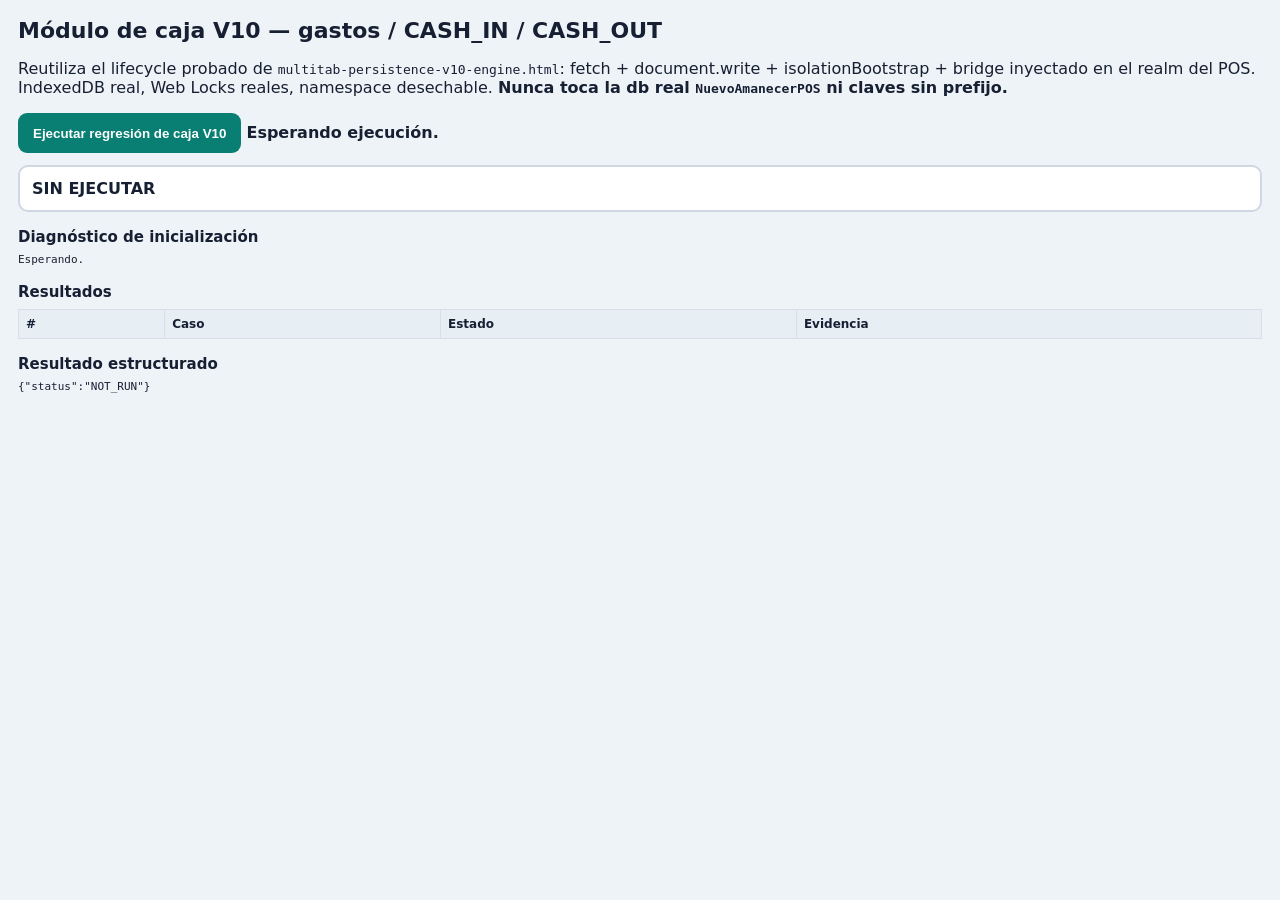
<file: tests/cash-v10-regression.html>
<!doctype html>
<html lang="es">
<head>
  <meta charset="utf-8">
  <meta name="viewport" content="width=device-width,initial-scale=1">
  <meta http-equiv="Cache-Control" content="no-store, no-cache, must-revalidate">
  <title>Módulo de caja V10 (gastos / CASH_IN / CASH_OUT) — regresión</title>
  <style>
    :root{font-family:system-ui,sans-serif;color:#172033;background:#eef3f7}
    body{margin:18px}h1{font-size:22px;margin:0 0 4px}h2{font-size:15px;margin:16px 0 6px}
    button{height:40px;border:0;border-radius:9px;padding:0 15px;background:#087f72;color:#fff;font-weight:800;cursor:pointer}
    button:disabled{opacity:.55;cursor:wait}
    .status{font-weight:800}.banner{margin-top:12px;padding:12px;border:2px solid #d0d7e2;border-radius:10px;background:#fff;font-weight:900}
    .banner.pass{border-color:#087443;background:#ecfdf3;color:#087443}.banner.fail{border-color:#b42318;background:#fff1f2;color:#9f1239}
    table{width:100%;border-collapse:collapse;background:#fff;font-size:12px;margin-top:8px}
    th,td{border:1px solid #d7dee8;padding:7px;text-align:left;vertical-align:top}th{background:#e7eef4}
    pre{margin:0;white-space:pre-wrap;word-break:break-word;font:11px/1.4 ui-monospace,Consolas,monospace}
    iframe{position:absolute;width:2px;height:2px;border:0;left:-9999px;top:0}
    .pass{color:#087443;font-weight:900}.failure{color:#b42318;font-weight:900}
  </style>
</head>
<body>
  <h1>Módulo de caja V10 — gastos / CASH_IN / CASH_OUT</h1>
  <p>Reutiliza el lifecycle probado de <code>multitab-persistence-v10-engine.html</code>: fetch + document.write + isolationBootstrap + bridge inyectado en el realm del POS. IndexedDB real, Web Locks reales, namespace desechable. <strong>Nunca toca la db real <code>NuevoAmanecerPOS</code> ni claves sin prefijo.</strong></p>
  <div class="controls">
    <button id="run" type="button">Ejecutar regresión de caja V10</button>
    <span id="status" class="status">Esperando ejecución.</span>
  </div>
  <div id="summary" class="banner">SIN EJECUTAR</div>

  <h2>Diagnóstico de inicialización</h2>
  <pre id="init-diag">Esperando.</pre>

  <h2>Resultados</h2>
  <table>
    <thead><tr><th>#</th><th>Caso</th><th>Estado</th><th>Evidencia</th></tr></thead>
    <tbody id="results"></tbody>
  </table>

  <h2>Resultado estructurado</h2>
  <pre id="auto-result">{"status":"NOT_RUN"}</pre>

  <script>
  (function(){
    'use strict';
    var MAIN_HTML='../CVV2.4_backup_antes_demo-1.html';
    var HARNESS_VERSION='cash-v10-regression-2026-08-14-1';
    var STORAGE_ROOT='__NA_V10_CASH_TEST__';
    var DB_ROOT='__NA_V10_CASH_TEST_DB__';
    var query=new URLSearchParams(location.search);

    /* ═══ ISOLATION (idéntico al harness probado, con prefijos de caja) ═══ */
    function isolationBootstrap(config){
      'use strict';
      var local=window.localStorage,session=window.sessionStorage,storageProto=window.Storage&&window.Storage.prototype;
      if(!storageProto)throw new Error('Storage API no disponible');
      var nativeGet=storageProto.getItem,nativeSet=storageProto.setItem,nativeRemove=storageProto.removeItem,nativeKey=storageProto.key,nativeClear=storageProto.clear;
      var localPrefix=config.localPrefix,sessionPrefix=config.sessionPrefix;
      function prefixFor(target){if(target===local)return localPrefix;if(target===session)return sessionPrefix;return null;}
      function keysFor(target,prefix){var keys=[];for(var i=0;i<target.length;i++){var key=nativeKey.call(target,i);if(key&&key.indexOf(prefix)===0)keys.push(key);}return keys;}
      storageProto.getItem=function(key){var p=prefixFor(this);return p===null?nativeGet.call(this,key):nativeGet.call(this,p+String(key));};
      storageProto.setItem=function(key,value){var p=prefixFor(this);return p===null?nativeSet.call(this,key,value):nativeSet.call(this,p+String(key),String(value));};
      storageProto.removeItem=function(key){var p=prefixFor(this);return p===null?nativeRemove.call(this,key):nativeRemove.call(this,p+String(key));};
      storageProto.key=function(index){var p=prefixFor(this);if(p===null)return nativeKey.call(this,index);var keys=keysFor(this,p),full=keys[index];return full===undefined?null:full.slice(p.length);};
      storageProto.clear=function(){var p=prefixFor(this);if(p===null)return nativeClear.call(this);keysFor(this,p).forEach(function(k){nativeRemove.call(this,k);},this);};
      var factory=window.indexedDB,factoryProto=factory&&Object.getPrototypeOf(factory);
      if(!factory||!factoryProto)throw new Error('IndexedDB no disponible');
      var nativeOpen=factoryProto.open,nativeDelete=factoryProto.deleteDatabase,lifecycle=[];
      factoryProto.open=function(name,version){
        var isolated=config.dbPrefix+String(name);
        lifecycle.push({action:'open',name:isolated,version:version===undefined?null:version,at:Date.now()});
        return arguments.length>1?nativeOpen.call(this,isolated,version):nativeOpen.call(this,isolated);
      };
      factoryProto.deleteDatabase=function(name){return nativeDelete.call(this,config.dbPrefix+String(name));};
      window.__cashIdbLifecycle=lifecycle;
      window.__cashIsolation={runId:config.runId,tabId:config.tabId,localPrefix:config.localPrefix,sessionPrefix:config.sessionPrefix,dbName:config.dbPrefix+'NuevoAmanecerPOS'};
      window.__cashWorkerState={status:'LOADING_POS',stage:'ISOLATION_READY',ready:false,error:null,tabId:config.tabId,runId:config.runId};
    }

    /* ═══ BRIDGE: expone el módulo de caja V10 desde el realm del POS ═══ */
    function cashBridgeBootstrap(){
      'use strict';
      var clone=function(v){return v===undefined?undefined:JSON.parse(JSON.stringify(v));};
      var wait=function(ms){return new Promise(function(resolve){setTimeout(resolve,ms);});};
      var state=window.__cashWorkerState||{status:'BOOTSTRAPPING',ready:false,error:null};
      function withTimeout(promise,ms,label){return Promise.race([promise,new Promise(function(_,reject){setTimeout(function(){reject(new Error('TIMEOUT '+label+' ('+ms+'ms)'));},ms);})]);}
      async function settle(){await wait(1800);var stable=0;for(var i=0;i<80;i++){var chain=typeof _naPersistChain!=='undefined'?_naPersistChain:null;try{if(chain)await chain;}catch(error){}await wait(75);if(chain===(typeof _naPersistChain!=='undefined'?_naPersistChain:null)){stable++;if(stable>=5)return true;}else stable=0;}throw new Error('La persistencia V9 no se estabilizó');}
      function probe(){return{readyState:document.readyState,origin:location.origin,href:location.href,scripts:document.scripts.length,sourceHash:window.__cashSourceHash||null,sourceLength:window.__cashSourceLength||null,helpers:{buildExpense:typeof _naV10BuildExpenseIntent,buildCashMove:typeof _naV10BuildCashMoveIntent,revalidateExpense:typeof _naV10RevalidateExpense,revalidateCashMove:typeof _naV10RevalidateCashMove,applyExpense:typeof _naV10ApplyExpense,applyCashMove:typeof _naV10ApplyCashMove,confirmExpense:typeof _naV10ConfirmExpenseIntent,confirmCashMove:typeof _naV10ConfirmCashMoveIntent,runCriticalOperation:typeof _naRunCriticalOperation,openDB:typeof _naV10OpenDB,configureRuntime:typeof _naV10ConfigureRuntime,readCanonical:typeof _naV10ReadCanonical,createInitial:typeof _naV10CreateInitialSnapshot,getOperation:typeof _naV10GetOperation,newOperationId:typeof _naNewOperationId},webLocks:typeof navigator.locks!=='undefined'&&typeof navigator.locks.request==='function',isolation:clone(window.__cashIsolation||null),worker:clone(state)};}
      function resultSummary(r){return clone({status:r.status,operationId:r.operationId,revision:r.revision,commitId:r.commitId,reason:r.reason,code:r.code,error:r.error?{code:r.error.code,message:r.error.message}:null});}
      async function initialize(){
        try{
          state.status='INITIALIZING';state.stage='POS_LOADED';state.sourceLoaded=true;
          await withTimeout(settle(),12000,'settle POS');
          var inspected=probe(),missing=Object.keys(inspected.helpers).filter(function(key){return inspected.helpers[key]!=='function';});
          if(missing.length)throw new Error('Helpers V10 ausentes: '+missing.join(', '));
          state.helpersFound=true;state.stage='HELPERS_FOUND';
          await withTimeout((async function(){await _naV10PrepareUpgrade();await _naV10CloseDB();_naV10ConfigureRuntime({dbName:'NuevoAmanecerPOS',localMirrorKey:'na_snapshot_v10',localSignalKey:'na_snapshot_v10_signal',sessionOutboxKey:'na_v10_outbox',lockName:'nuevo-amanecer:financial-write:v10:'+window.__cashIsolation.runId,channelName:'nuevo-amanecer:persistence:v10:'+window.__cashIsolation.runId,broadcastEnabled:false});})(),10000,'configurar runtime');
          state.runtimeConfigured=true;state.stage='RUNTIME_CONFIGURED';
          var db=await withTimeout(_naV10OpenDB(),10000,'abrir IndexedDB V10');
          state.idbOpened=true;state.dbVersion=db.version;state.stage='IDB_OPENED';
          await withTimeout(_naV10ReadCanonical(),5000,'leer snapshot V10');state.snapshotAccessible=true;
          state.status='READY';state.stage='READY';state.ready=true;return true;
        }catch(error){state.status='ERROR';state.stage='ERROR';state.error=error.message||String(error);return false;}
      }
      window.__cashBridge={
        state:function(){return clone(state);},probe:probe,isolation:clone(window.__cashIsolation),
        tabId:function(){return _naGetTabId();},
        createInitial:function(data){return _naV10CreateInitialSnapshot(clone(data)).then(function(r){return clone({status:r.status,operationId:r.operationId,revision:r.revision,commitId:r.commitId});});},
        canonical:function(){return _naV10ReadCanonical();},
        operation:function(id){return _naV10GetOperation(id);},
        newOperationId:function(){return _naNewOperationId();},
        buildExpense:function(intent){return clone(_naV10BuildExpenseIntent(clone(intent)));},
        buildCashMove:function(intent){return clone(_naV10BuildCashMoveIntent(clone(intent)));},
        revalidateExpense:async function(intent){var canonical=await _naV10ReadCanonical();return clone(_naV10RevalidateExpense(canonical,_naV10BuildExpenseIntent(clone(intent))));},
        revalidateCashMove:async function(intent){var canonical=await _naV10ReadCanonical();return clone(_naV10RevalidateCashMove(canonical,_naV10BuildCashMoveIntent(clone(intent))));},
        confirmExpense:function(intent){return _naV10ConfirmExpenseIntent(clone(intent)).then(resultSummary);},
        confirmCashMove:function(intent){return _naV10ConfirmCashMoveIntent(clone(intent)).then(resultSummary);},
        injectPersistenceFailure:function(){if(!state.__persistFailure){state.__persistFailure=_naV10OpenDB;}_naV10OpenDB=function(){return Promise.reject(_naV10Error('IDB_OPEN_FAILED','Fallo simulado de apertura de IndexedDB'));};return true;},
        restorePersistence:function(){if(state.__persistFailure){_naV10OpenDB=state.__persistFailure;state.__persistFailure=null;}return true;},
        snapshotSummary:async function(){var canonical=await _naV10ReadCanonical();if(!canonical)return null;var data=canonical.data||{};return clone({revision:canonical.revision,commitId:canonical.commitId,lastOperationId:canonical.lastOperationId,gastos:(data.gastos||[]).map(function(g){return{id:g.id,operationId:g.operationId,desc:g.desc,monto:g.monto,cat:g.cat,metodo:g.metodo,cashierId:g.cashierId,sessionId:g.sessionId};}),cajMovs:(data.cajMovs||[]).map(function(m){return{id:m.id,operationId:m.operationId,tipo:m.tipo,movTipo:m.movTipo,monto:m.monto,efectivo:m.efectivo,desc:m.desc,cat:m.cat,metodo:m.metodo,cashierId:m.cashierId,sessionId:m.sessionId};}),cajEstado:clone(data.cajEstado||{})});},
        closeAll:async function(){try{if(_naV10Channel){_naV10Channel.close();_naV10Channel=null;}}catch(error){}await _naV10CloseDB();try{if(typeof _naDbPromise!=='undefined'&&_naDbPromise){var legacy=await _naDbPromise;legacy&&legacy.close();_naDbPromise=null;}}catch(error){}return true;}
      };
      window.__cashWorkerReady=initialize();
    }

    function workerConfig(){
      var runId=query.get('runId'),tabId=query.get('worker');
      return{runId:runId,tabId:tabId,localPrefix:STORAGE_ROOT+runId+'__',sessionPrefix:STORAGE_ROOT+runId+'__SESSION_'+tabId+'__',dbPrefix:DB_ROOT+runId+'__'};
    }

    /* ═══ WORKER MODE: reescribe este documento con el POS aislado ═══ */
    async function bootWorker(){
      document.body.innerHTML='<p>Preparando contexto V10 de caja…</p>';
      try{
        var controller=new AbortController(),timer=setTimeout(function(){controller.abort();},15000);
        var response=await fetch(MAIN_HTML+'?cashSource='+Date.now(),{cache:'no-store',signal:controller.signal});clearTimeout(timer);
        if(!response.ok)throw new Error('No se pudo cargar producción: HTTP '+response.status);
        var source=await response.text(),config=workerConfig();
        var sourceLength=source.length,sourceHash='len:'+sourceLength;
        try{
          if(crypto&&crypto.subtle&&TextEncoder){
            var bytes=new TextEncoder().encode(source);
            var digest=await crypto.subtle.digest('SHA-256',bytes);
            sourceHash='sha256:'+Array.from(new Uint8Array(digest),function(b){return b.toString(16).padStart(2,'0');}).join('');
          }
        }catch(error){}
        window.__cashSourceHash=sourceHash;window.__cashSourceLength=sourceLength;
        var isolationScript='<scr'+'ipt>('+isolationBootstrap.toString()+')('+JSON.stringify(config)+');</scr'+'ipt>';
        var bridgeScript='<scr'+'ipt>('+cashBridgeBootstrap.toString()+')();</scr'+'ipt>';
        if(!/<head[^>]*>/i.test(source)||source.toLowerCase().lastIndexOf('</body>')<0)throw new Error('HTML principal no reconocido');
        source=source.replace(/<head([^>]*)>/i,function(m){return m+isolationScript;});
        var close=source.toLowerCase().lastIndexOf('</body>');
        source=source.slice(0,close)+bridgeScript+source.slice(close);
        document.open();document.write(source);document.close();
      }catch(error){
        document.body.innerHTML='<pre id="worker-error"></pre>';
        document.getElementById('worker-error').textContent=error.stack||error.message||String(error);
      }
    }
    if(query.get('worker')){bootWorker();return;}

    /* ═══ PARENT MODE ═══ */
    var runButton=document.getElementById('run'),statusEl=document.getElementById('status');
    var summaryEl=document.getElementById('summary'),resultsBody=document.getElementById('results');
    var autoResult=document.getElementById('auto-result'),initDiag=document.getElementById('init-diag');
    var frames=[],results=[],caseKeys={};
    var CASES=[
      {key:'GASTO_NORMAL',name:'1. Gasto normal: SUCCESS + 1 gasto + 1 mov tipo gas'},
      {key:'INGRESO_CASH_IN',name:'2. Ingreso CASH_IN: SUCCESS + 1 mov ing/CASH_IN'},
      {key:'SALIDA_CASH_OUT',name:'3. Salida CASH_OUT: SUCCESS + 1 mov egr/CASH_OUT'},
      {key:'CAJA_CERRADA',name:'4. Caja cerrada: CONFLICT CAJA_CERRADA sin cambios'},
      {key:'CASHIER_IDENTIDAD',name:'5. Identidad de cajero (real / distinto / ausente)'},
      {key:'SESSION_IDENTIDAD',name:'6. Identidad de sesión (correcta / distinta / ausente)'},
      {key:'OPERATION_ID_REPETIDO',name:'7. operationId repetido: ALREADY_COMMITTED sin duplicar'},
      {key:'RETRY',name:'8. Retry (3er intento): ALREADY_COMMITTED, counts iguales'},
      {key:'FALLO_PERSISTENCIA',name:'9. Fallo de persistencia: PERSISTENCE_ERROR, cero efecto'},
      {key:'CERO_DUPLICACION',name:'10. Cero duplicación: 1 gasto / 1 mov exactos'},
      {key:'CERO_SEGUNDO_EFECTO',name:'11. Cero segundo efecto: sumas iguales al 1er commit'},
      {key:'NAMESPACE_AISLADO',name:'12. Namespace V10 aislado y cleanup limpio'},
      {key:'DATOS_V9_INTACTOS',name:'13. Datos V9 intactos (byte a byte idénticos)'}
    ];

    function wait(ms){return new Promise(function(r){setTimeout(r,ms);});}
    function withTimeout(promise,ms,label){return Promise.race([promise,new Promise(function(_,reject){setTimeout(function(){reject(new Error('TIMEOUT '+label+' ('+ms+'ms)'));},ms);})]);}
    function clone(v){return v===undefined?undefined:JSON.parse(JSON.stringify(v));}
    function addCase(key,passed,detail){
      if(caseKeys[key])throw new Error('Caso duplicado: '+key);var definition=CASES.find(function(item){return item.key===key;});if(!definition)throw new Error('Caso desconocido: '+key);caseKeys[key]=true;var name=definition.name;
      results.push({id:results.length+1,name:name,passed:!!passed,detail:clone(detail)});
      var row=document.createElement('tr'),values=[String(results.length),name,passed?'PASS':'FAIL',JSON.stringify(detail,null,2)];
      values.forEach(function(value,index){
        var cell=document.createElement('td');
        if(index===2)cell.className=passed?'pass':'failure';
        var pre=document.createElement('pre');pre.textContent=value;cell.appendChild(pre);row.appendChild(cell);
      });
      resultsBody.appendChild(row);
    }
    function fillMissingCases(reason){CASES.forEach(function(item){if(!caseKeys[item.key])addCase(item.key,false,{notExecuted:true,reason:reason});});}
    function stats(){var p=results.filter(function(r){return r.passed;}).length;return{pass:p,fail:results.length-p,total:results.length};}

    async function createContext(tabId,runId){
      var frame=document.createElement('iframe');
      frame.src='cash-v10-regression.html?worker='+encodeURIComponent(tabId)+'&runId='+encodeURIComponent(runId)+'&v='+encodeURIComponent(HARNESS_VERSION)+'&ts='+Date.now();
      document.body.appendChild(frame);frames.push(frame);
      for(var attempt=0;attempt<450;attempt++){
        try{
          if(frame.contentWindow&&frame.contentWindow.__cashBridge){
            var state=frame.contentWindow.__cashBridge.state();
            if(state.error)throw new Error('Worker '+tabId+': '+state.error);
            if(state.ready)return{frame:frame,bridge:frame.contentWindow.__cashBridge,tabId:tabId,state:state};
          }
          var err=frame.contentDocument&&frame.contentDocument.getElementById('worker-error');
          if(err)throw new Error(err.textContent);
        }catch(problem){if(problem&&problem.message)throw problem;}
        await wait(100);
      }
      throw new Error('TIMEOUT: el worker '+tabId+' no alcanzó READY en 45s');
    }
    async function destroyContext(ctx){
      try{await withTimeout(ctx.bridge.closeAll(),5000,'cerrar worker '+ctx.tabId);}catch(e){}
      var i=frames.indexOf(ctx.frame);if(i>=0)frames.splice(i,1);
      ctx.frame.src='about:blank';ctx.frame.remove();await wait(150);
    }
    function removePrefixed(prefix){
      [localStorage,sessionStorage].forEach(function(store){
        var found=[];for(var i=0;i<store.length;i++){var k=store.key(i);if(k&&k.indexOf(prefix)===0)found.push(k);}
        found.forEach(function(k){store.removeItem(k);});
      });
    }
    function physicalKeys(prefix){var out=[];[localStorage,sessionStorage].forEach(function(store){for(var i=0;i<store.length;i++){var key=store.key(i);if(key&&key.indexOf(prefix)===0)out.push(key);}});return out.sort();}
    function deleteDatabase(name){
      return new Promise(function(resolve){
        var done=false,finish=function(v){if(done)return;done=true;resolve(v);};
        try{
          var req=indexedDB.deleteDatabase(name);
          req.onsuccess=function(){finish({ok:true});};
          req.onerror=function(){finish({ok:false,error:req.error&&req.error.message});};
          req.onblocked=function(){finish({ok:false,blocked:true});};
          setTimeout(function(){finish({ok:false,timeout:true});},3000);
        }catch(e){finish({ok:false,error:e.message});}
      });
    }
    async function listDatabases(){if(typeof indexedDB.databases!=='function')return{supported:false};try{var dbs=await indexedDB.databases();return{supported:true,list:dbs.map(function(d){return{name:d.name,version:d.version};}).sort(function(a,b){return String(a.name).localeCompare(String(b.name));})};}catch(e){return{supported:true,error:e.message};}}
    async function cleanupTestDatabases(){var removed=[];if(typeof indexedDB.databases==='function'){var databases=await withTimeout(indexedDB.databases(),5000,'listar namespaces de prueba'),targets=databases.filter(function(item){return item.name&&item.name.indexOf(DB_ROOT)===0;});for(var i=0;i<targets.length;i++)removed.push({name:targets[i].name,result:await deleteDatabase(targets[i].name)});}return removed;}

    /* Estado real (claves NO prefijadas + db real por listado, SIN abrirla) */
    async function captureRealState(){
      var localMap={},sessionMap={},localKeys=[],sessionKeys=[];
      for(var i=0;i<localStorage.length;i++){var k=localStorage.key(i);if(k&&k.indexOf(STORAGE_ROOT)!==0)localKeys.push(k);}
      localKeys.sort();localKeys.forEach(function(k){localMap[k]=localStorage.getItem(k);});
      for(var j=0;j<sessionStorage.length;j++){var s=sessionStorage.key(j);if(s&&s.indexOf(STORAGE_ROOT)!==0)sessionKeys.push(s);}
      sessionKeys.sort();sessionKeys.forEach(function(k){sessionMap[k]=sessionStorage.getItem(k);});
      var dbs=await listDatabases();
      var realDb=(dbs.supported&&!dbs.error)?(dbs.list.find(function(d){return d.name==='NuevoAmanecerPOS';})||null):null;
      return{local:localMap,session:sessionMap,dbs:(dbs.supported?dbs.list:null),dbsError:dbs.error||null,realDb:realDb,snapshotV9:localStorage.getItem('na_snapshot_v9')};
    }
    function sameRealState(a,b){return JSON.stringify(a)===JSON.stringify(b);}

    /* Fixtures */
    function fixtureData(closed){
      var today=new Date().toISOString().slice(0,10);
      return{
        productos:[],ventas:[],clientes:[],creditos:[],gastos:[],cajMovs:[],
        cajEstado:closed
          ?{abierta:false,cerrada:true,cajeroId:'C-1',cajeroNombre:'Cajero Uno',sessionId:'S-1',fechaApertura:today}
          :{abierta:true,cerrada:false,cajeroId:'C-1',cajeroNombre:'Cajero Uno',sessionId:'S-1',fechaApertura:today}
      };
    }
    function gastosByOp(snap,op){return snap.gastos.filter(function(g){return g.operationId===op;});}
    function movsByOp(snap,op){return snap.cajMovs.filter(function(m){return m.operationId===op;});}
    function sumMonto(arr){return arr.reduce(function(a,x){return a+(Number(x.monto)||0);},0);}

    async function run(){
      runButton.disabled=true;results=[];caseKeys={};resultsBody.innerHTML='';
      summaryEl.className='banner';summaryEl.textContent='EJECUTANDO';
      autoResult.textContent='{"status":"RUNNING"}';
      var runId=Date.now().toString(36)+'-'+Math.random().toString(36).slice(2,10);
      var runIdClosed=runId+'-closed';
      var testDbA=DB_ROOT+runId+'__NuevoAmanecerPOS';
      var testDbC=DB_ROOT+runIdClosed+'__NuevoAmanecerPOS';
      var report={version:HARNESS_VERSION,runId:runId,testDbA:testDbA,testDbC:testDbC,status:'ERROR',executionMode:(query.get('autorun')==='1'||query.get('auto')==='1')?'autorun':'manual'};
      var staleCleanup=await cleanupTestDatabases();removePrefixed(STORAGE_ROOT);
      report.staleTestCleanup=staleCleanup;
      var realBefore=await captureRealState(),ctxA=null,ctxC=null;
      report.realBefore={snapshotV9:realBefore.snapshotV9,realDb:realBefore.realDb};

      try{
        statusEl.textContent='[1] creando contexto A (caja abierta)';
        ctxA=await createContext('A',runId);
        statusEl.textContent='[2] worker A cargado';
        var probeA=await ctxA.bridge.probe();
        var tabA=await ctxA.bridge.tabId();
        initDiag.textContent=JSON.stringify({A:probeA},null,2);
        var helpersOk=probeA.helpers.confirmExpense==='function'&&probeA.helpers.confirmCashMove==='function'&&
                      probeA.helpers.buildExpense==='function'&&probeA.helpers.buildCashMove==='function'&&
                      probeA.helpers.revalidateExpense==='function'&&probeA.helpers.revalidateCashMove==='function'&&
                      probeA.helpers.applyExpense==='function'&&probeA.helpers.applyCashMove==='function'&&
                      probeA.helpers.runCriticalOperation==='function'&&probeA.helpers.openDB==='function'&&
                      probeA.helpers.createInitial==='function'&&probeA.helpers.getOperation==='function';
        var stateA=await ctxA.bridge.state();
        if(!helpersOk||!stateA.runtimeConfigured||!stateA.idbOpened||!stateA.ready)throw new Error('INIT A falló: '+JSON.stringify({helpersOk:helpersOk,stateA:stateA}));
        report.source={hash:probeA.sourceHash,length:probeA.sourceLength};
        var initA=await withTimeout(ctxA.bridge.createInitial(fixtureData(false)),10000,'crear snapshot inicial A');
        if(initA.status!=='SUCCESS')throw new Error('createInitial A: '+initA.status);
        var snapA=await withTimeout(ctxA.bridge.snapshotSummary(),5000,'leer snapshot A');
        report.fixtureA=snapA;
        statusEl.textContent='[3] ejecutando casos 1-3';

        /* ── CASO 1: GASTO normal ── */
        var op1=await ctxA.bridge.newOperationId();
        var r1=await withTimeout(ctxA.bridge.confirmExpense({operationId:op1,monto:12.5,concepto:'Luz',categoria:'Servicios',metodo:'efectivo',cashierId:'C-1',sessionId:'S-1'}),15000,'gasto normal');
        var s1=await ctxA.bridge.snapshotSummary();
        var g1=gastosByOp(s1,op1),m1=movsByOp(s1,op1);
        var ok1=r1.status==='SUCCESS'&&g1.length===1&&m1.length===1&&g1[0].monto===12.5&&g1[0].cashierId==='C-1'&&g1[0].sessionId==='S-1'&&m1[0].tipo==='gas'&&m1[0].operationId===op1;
        addCase('GASTO_NORMAL',ok1,{result:r1,operationId:op1,gastosConOp:g1.length,movsConOp:m1.length,gasto:g1[0]||null,mov:m1[0]||null,revision:s1.revision});

        /* ── CASO 2: INGRESO CASH_IN ── */
        var op2=await ctxA.bridge.newOperationId();
        var r2=await withTimeout(ctxA.bridge.confirmCashMove({operationId:op2,tipo:'CASH_IN',monto:50,motivo:'Ingreso extra',metodo:'efectivo',cashierId:'C-1',sessionId:'S-1'}),15000,'ingreso CASH_IN');
        var s2=await ctxA.bridge.snapshotSummary();
        var m2=movsByOp(s2,op2);
        var ok2=r2.status==='SUCCESS'&&m2.length===1&&m2[0].tipo==='ing'&&m2[0].movTipo==='CASH_IN'&&m2[0].monto===50;
        addCase('INGRESO_CASH_IN',ok2,{result:r2,operationId:op2,movsConOp:m2.length,mov:m2[0]||null,revision:s2.revision});

        /* ── CASO 3: SALIDA CASH_OUT ── */
        var op3=await ctxA.bridge.newOperationId();
        var r3=await withTimeout(ctxA.bridge.confirmCashMove({operationId:op3,tipo:'CASH_OUT',monto:25,motivo:'Compra insumos',metodo:'efectivo',cashierId:'C-1',sessionId:'S-1'}),15000,'salida CASH_OUT');
        var s3=await ctxA.bridge.snapshotSummary();
        var m3=movsByOp(s3,op3);
        var ok3=r3.status==='SUCCESS'&&m3.length===1&&m3[0].tipo==='egr'&&m3[0].movTipo==='CASH_OUT'&&m3[0].monto===25;
        addCase('SALIDA_CASH_OUT',ok3,{result:r3,operationId:op3,movsConOp:m3.length,mov:m3[0]||null,revision:s3.revision});

        /* ── CASO 4: CAJA CERRADA (contexto C con db propia) ── */
        statusEl.textContent='[4] creando contexto C (caja cerrada)';
        ctxC=await createContext('C',runIdClosed);
        var probeC=await ctxC.bridge.probe();
        var helpersOkC=probeC.helpers.confirmExpense==='function'&&probeC.helpers.confirmCashMove==='function';
        var stateC=await ctxC.bridge.state();
        if(!helpersOkC||!stateC.ready)throw new Error('INIT C falló');
        var initC=await withTimeout(ctxC.bridge.createInitial(fixtureData(true)),10000,'crear snapshot inicial C');
        if(initC.status!=='SUCCESS')throw new Error('createInitial C: '+initC.status);
        var beforeC=await ctxC.bridge.snapshotSummary();
        var opC1=await ctxC.bridge.newOperationId();
        var rE=await withTimeout(ctxC.bridge.confirmExpense({operationId:opC1,monto:10,concepto:'X',categoria:'Otro',metodo:'efectivo',cashierId:'C-1',sessionId:'S-1'}),15000,'gasto caja cerrada');
        var opC2=await ctxC.bridge.newOperationId();
        var rM=await withTimeout(ctxC.bridge.confirmCashMove({operationId:opC2,tipo:'CASH_IN',monto:10,motivo:'Y',metodo:'efectivo',cashierId:'C-1',sessionId:'S-1'}),15000,'ingreso caja cerrada');
        var afterC=await ctxC.bridge.snapshotSummary();
        var ok4=(rE.status!=='SUCCESS'&&rE.reason==='CAJA_CERRADA')&&(rM.status!=='SUCCESS'&&rM.reason==='CAJA_CERRADA')&&afterC.gastos.length===beforeC.gastos.length&&afterC.cajMovs.length===beforeC.cajMovs.length&&afterC.revision===beforeC.revision;
        addCase('CAJA_CERRADA',ok4,{expense:rE,cashMove:rM,gastosAntes:beforeC.gastos.length,gastosDespues:afterC.gastos.length,cajMovsAntes:beforeC.cajMovs.length,cajMovsDespues:afterC.cajMovs.length,revisionAntes:beforeC.revision,revisionDespues:afterC.revision,cajEstado:afterC.cajEstado});

        /* ── CASO 5: CASHIER_IDENTIDAD ── */
        statusEl.textContent='[5] identidad de cajero';
        var op5a=await ctxA.bridge.newOperationId();
        var r5a=await withTimeout(ctxA.bridge.confirmExpense({operationId:op5a,monto:5,concepto:'Identidad OK',categoria:'Otro',metodo:'efectivo',cashierId:'C-1',sessionId:'S-1'}),15000,'cajero correcto');
        var s5a=await ctxA.bridge.snapshotSummary();
        var g5a=gastosByOp(s5a,op5a);
        var ok5a=r5a.status==='SUCCESS'&&g5a.length===1&&g5a[0].cashierId==='C-1'&&g5a[0].cashierId!==tabA;
        var before5b=await ctxA.bridge.snapshotSummary();
        var op5b=await ctxA.bridge.newOperationId();
        var r5b=await withTimeout(ctxA.bridge.confirmExpense({operationId:op5b,monto:5,concepto:'Identidad mal',categoria:'Otro',metodo:'efectivo',cashierId:'C-999',sessionId:'S-1'}),15000,'cajero incorrecto');
        var s5b=await ctxA.bridge.snapshotSummary();
        var ok5b=r5b.status==='CONFLICT'&&r5b.reason==='CAJERO_DIFERENTE'&&s5b.revision===before5b.revision&&gastosByOp(s5b,op5b).length===0&&movsByOp(s5b,op5b).length===0;
        var op5c=await ctxA.bridge.newOperationId();
        var r5c=await withTimeout(ctxA.bridge.confirmExpense({operationId:op5c,monto:5,concepto:'Sin cashier',categoria:'Otro',metodo:'efectivo',sessionId:'S-1'}),15000,'cajero ausente');
        var j5c=await ctxA.bridge.operation(op5c);
        var ok5c=r5c.status==='REJECTED'&&r5c.code==='INVALID_INPUT'&&j5c===null;
        var ok5=ok5a&&ok5b&&ok5c;
        addCase('CASHIER_IDENTIDAD',ok5,{correcto:{status:r5a.status,cashierIdGuardado:g5a[0]?g5a[0].cashierId:null,tabId:tabA,noEsTabId:g5a[0]?g5a[0].cashierId!==tabA:null},incorrecto:{status:r5b.status,reason:r5b.reason,revisionAntes:before5b.revision,revisionDespues:s5b.revision,cambiosCero:(gastosByOp(s5b,op5b).length===0&&movsByOp(s5b,op5b).length===0)},ausente:{status:r5c.status,code:r5c.code,journal:j5c}});

        /* ── CASO 6: SESSION_IDENTIDAD ── */
        statusEl.textContent='[6] identidad de sesión';
        var op6a=await ctxA.bridge.newOperationId();
        var r6a=await withTimeout(ctxA.bridge.confirmExpense({operationId:op6a,monto:5,concepto:'Sesion OK',categoria:'Otro',metodo:'efectivo',cashierId:'C-1',sessionId:'S-1'}),15000,'sesión correcta');
        var s6a=await ctxA.bridge.snapshotSummary();
        var g6a=gastosByOp(s6a,op6a);
        var ok6a=r6a.status==='SUCCESS'&&g6a.length===1&&g6a[0].sessionId==='S-1';
        var before6b=await ctxA.bridge.snapshotSummary();
        var op6b=await ctxA.bridge.newOperationId();
        var r6b=await withTimeout(ctxA.bridge.confirmExpense({operationId:op6b,monto:5,concepto:'Sesion mal',categoria:'Otro',metodo:'efectivo',cashierId:'C-1',sessionId:'S-999'}),15000,'sesión incorrecta');
        var s6b=await ctxA.bridge.snapshotSummary();
        var ok6b=r6b.status==='CONFLICT'&&r6b.reason==='SESION_DIFERENTE'&&s6b.revision===before6b.revision&&gastosByOp(s6b,op6b).length===0&&movsByOp(s6b,op6b).length===0;
        var op6c=await ctxA.bridge.newOperationId();
        var r6c=await withTimeout(ctxA.bridge.confirmExpense({operationId:op6c,monto:5,concepto:'Sin sesion',categoria:'Otro',metodo:'efectivo',cashierId:'C-1'}),15000,'sesión ausente');
        var j6c=await ctxA.bridge.operation(op6c);
        var ok6c=r6c.status==='REJECTED'&&r6c.code==='INVALID_INPUT'&&j6c===null;
        var ok6=ok6a&&ok6b&&ok6c;
        addCase('SESSION_IDENTIDAD',ok6,{correcta:{status:r6a.status,sessionIdGuardado:g6a[0]?g6a[0].sessionId:null},incorrecta:{status:r6b.status,reason:r6b.reason,revisionAntes:before6b.revision,revisionDespues:s6b.revision,cambiosCero:(gastosByOp(s6b,op6b).length===0&&movsByOp(s6b,op6b).length===0)},ausente:{status:r6c.status,code:r6c.code,journal:j6c}});

        /* ── CASO 7: OPERATION_ID REPETIDO ── */
        statusEl.textContent='[7] operationId repetido';
        var before7=await ctxA.bridge.snapshotSummary();
        var r7=await withTimeout(ctxA.bridge.confirmExpense({operationId:op1,monto:12.5,concepto:'Luz',categoria:'Servicios',metodo:'efectivo',cashierId:'C-1',sessionId:'S-1'}),15000,'repetir operationId');
        var s7=await ctxA.bridge.snapshotSummary();
        var ok7=r7.status==='ALREADY_COMMITTED'&&gastosByOp(s7,op1).length===1&&movsByOp(s7,op1).length===1&&gastosByOp(s7,op1).length===before7.gastos.filter(function(g){return g.operationId===op1;}).length;
        addCase('OPERATION_ID_REPETIDO',ok7,{result:r7,operationId:op1,gastosConOp:gastosByOp(s7,op1).length,movsConOp:movsByOp(s7,op1).length,revisionAntes:before7.revision,revisionDespues:s7.revision});

        /* ── CASO 8: RETRY (3er intento) ── */
        statusEl.textContent='[8] retry 3er intento';
        var r8=await withTimeout(ctxA.bridge.confirmExpense({operationId:op1,monto:12.5,concepto:'Luz',categoria:'Servicios',metodo:'efectivo',cashierId:'C-1',sessionId:'S-1'}),15000,'retry operationId');
        var s8=await ctxA.bridge.snapshotSummary();
        var ok8=r8.status==='ALREADY_COMMITTED'&&gastosByOp(s8,op1).length===1&&movsByOp(s8,op1).length===1;
        addCase('RETRY',ok8,{result:r8,operationId:op1,gastosConOp:gastosByOp(s8,op1).length,movsConOp:movsByOp(s8,op1).length});

        /* ── CASO 9: FALLO DE PERSISTENCIA ── */
        statusEl.textContent='[9] fallo de persistencia';
        var before9=await ctxA.bridge.snapshotSummary();
        ctxA.bridge.injectPersistenceFailure();
        var op9=await ctxA.bridge.newOperationId();
        var r9=await withTimeout(ctxA.bridge.confirmExpense({operationId:op9,monto:7,concepto:'Fallo persistencia',categoria:'Otro',metodo:'efectivo',cashierId:'C-1',sessionId:'S-1'}),15000,'gasto con fallo de persistencia');
        ctxA.bridge.restorePersistence();
        var s9=await ctxA.bridge.snapshotSummary();
        var j9=await ctxA.bridge.operation(op9);
        var ok9=r9.status!=='SUCCESS'&&r9.status==='PERSISTENCE_ERROR'&&gastosByOp(s9,op9).length===0&&movsByOp(s9,op9).length===0&&s9.revision===before9.revision&&(!j9||j9.status!=='COMMITTED');
        addCase('FALLO_PERSISTENCIA',ok9,{result:r9,operationId:op9,gastosConOp:gastosByOp(s9,op9).length,movsConOp:movsByOp(s9,op9).length,revisionAntes:before9.revision,revisionDespues:s9.revision,journal:j9?{status:j9.status,type:j9.type}:null});

        /* ── CASO 10: CERO DUPLICACIÓN ── */
        var s10=await ctxA.bridge.snapshotSummary();
        var ok10=gastosByOp(s10,op1).length===1&&movsByOp(s10,op1).length===1;
        addCase('CERO_DUPLICACION',ok10,{operationId:op1,gastosConOp:gastosByOp(s10,op1).length,movsConOp:movsByOp(s10,op1).length});

        /* ── CASO 11: CERO SEGUNDO EFECTO ── */
        var s11=await ctxA.bridge.snapshotSummary();
        var sumG=sumMonto(gastosByOp(s11,op1)),sumM=sumMonto(movsByOp(s11,op1));
        var ok11=sumG===12.5&&sumM===12.5;
        addCase('CERO_SEGUNDO_EFECTO',ok11,{operationId:op1,sumaGastos:sumG,sumaMovs:sumM,esperado:12.5,totalGastos:s11.gastos.length,totalCajMovs:s11.cajMovs.length});

        report.snapshot=await ctxA.bridge.snapshotSummary();
      }catch(error){
        report.status='ERROR';report.error={message:error.message||String(error),stack:(error.stack||'').slice(0,800)};fillMissingCases(error.message||String(error));
      }finally{
        statusEl.textContent='[10] limpieza';
        var testKeysBeforeCleanup=physicalKeys(STORAGE_ROOT);
        var testDbsBeforeCleanup=(await listDatabases()).supported?((await listDatabases()).list||[]).filter(function(d){return d.name&&d.name.indexOf(DB_ROOT)===0;}):null;
        if(ctxA)await destroyContext(ctxA);
        if(ctxC)await destroyContext(ctxC);
        await wait(250);
        removePrefixed(STORAGE_ROOT);
        var removedDbs=await cleanupTestDatabases();
        var realAfter=await captureRealState();
        var testKeysAfterCleanup=physicalKeys(STORAGE_ROOT);
        var testDbsAfterCleanup=(await listDatabases()).supported?((await listDatabases()).list||[]).filter(function(d){return d.name&&d.name.indexOf(DB_ROOT)===0;}):null;
        var namespaceClean=testKeysAfterCleanup.length===0&&(testDbsAfterCleanup===null||testDbsAfterCleanup.length===0);
        var realIntact=sameRealState(realBefore,realAfter);
        report.isolation={storageRoot:STORAGE_ROOT,dbRoot:DB_ROOT,testKeysBeforeCleanup:testKeysBeforeCleanup,testKeysAfterCleanup:testKeysAfterCleanup,testDbsBeforeCleanup:testDbsBeforeCleanup,testDbsAfterCleanup:testDbsAfterCleanup,removedDbs:removedDbs,namespaceClean:namespaceClean,realDataUntouched:realIntact,realBefore:{snapshotV9:realBefore.snapshotV9,realDb:realBefore.realDb},realAfter:{snapshotV9:realAfter.snapshotV9,realDb:realAfter.realDb}};
        if(!caseKeys['NAMESPACE_AISLADO'])addCase('NAMESPACE_AISLADO',namespaceClean,{testKeysAfterCleanup:testKeysAfterCleanup,testDbsAfterCleanup:testDbsAfterCleanup,removedDbs:removedDbs});
        if(!caseKeys['DATOS_V9_INTACTOS'])addCase('DATOS_V9_INTACTOS',realIntact,{realBefore:{snapshotV9:realBefore.snapshotV9,realDb:realBefore.realDb},realAfter:{snapshotV9:realAfter.snapshotV9,realDb:realAfter.realDb},clavesNoPrefijadasIdenticas:realIntact});
      }

      var s=stats();
      report.pass=s.pass;report.fail=s.fail;report.total=s.total;
      report.cases=results.map(function(r){return{n:r.id,name:r.name,status:r.passed?'PASS':'FAIL',detail:clone(r.detail)};});
      report.status=s.fail===0&&s.total===CASES.length&&report.isolation&&report.isolation.namespaceClean&&report.isolation.realDataUntouched?'PASS':'FAIL';
      window.__cashV10Report=clone(report);
      summaryEl.className='banner '+(report.status==='PASS'?'pass':'fail');
      summaryEl.textContent='CASH V10: '+report.status+' — '+s.pass+'/'+CASES.length;
      statusEl.textContent='[10] limpieza '+(report.isolation&&report.isolation.namespaceClean&&report.isolation.realDataUntouched?'PASS':'FAIL')+' · '+s.pass+' PASS / '+s.fail+' FAIL / '+s.total+' total';
      autoResult.textContent=JSON.stringify(report,null,2);
      runButton.disabled=false;
    }

    runButton.addEventListener('click',function(){
      run().catch(function(e){
        statusEl.textContent='ERROR: '+e.message;
        summaryEl.className='banner fail';summaryEl.textContent='ERROR: '+e.message;
        runButton.disabled=false;
      });
    });
    if(query.get('autorun')==='1'||query.get('auto')==='1')setTimeout(function(){runButton.click();},400);
  })();
  </script>
</body>
</html>
</file>
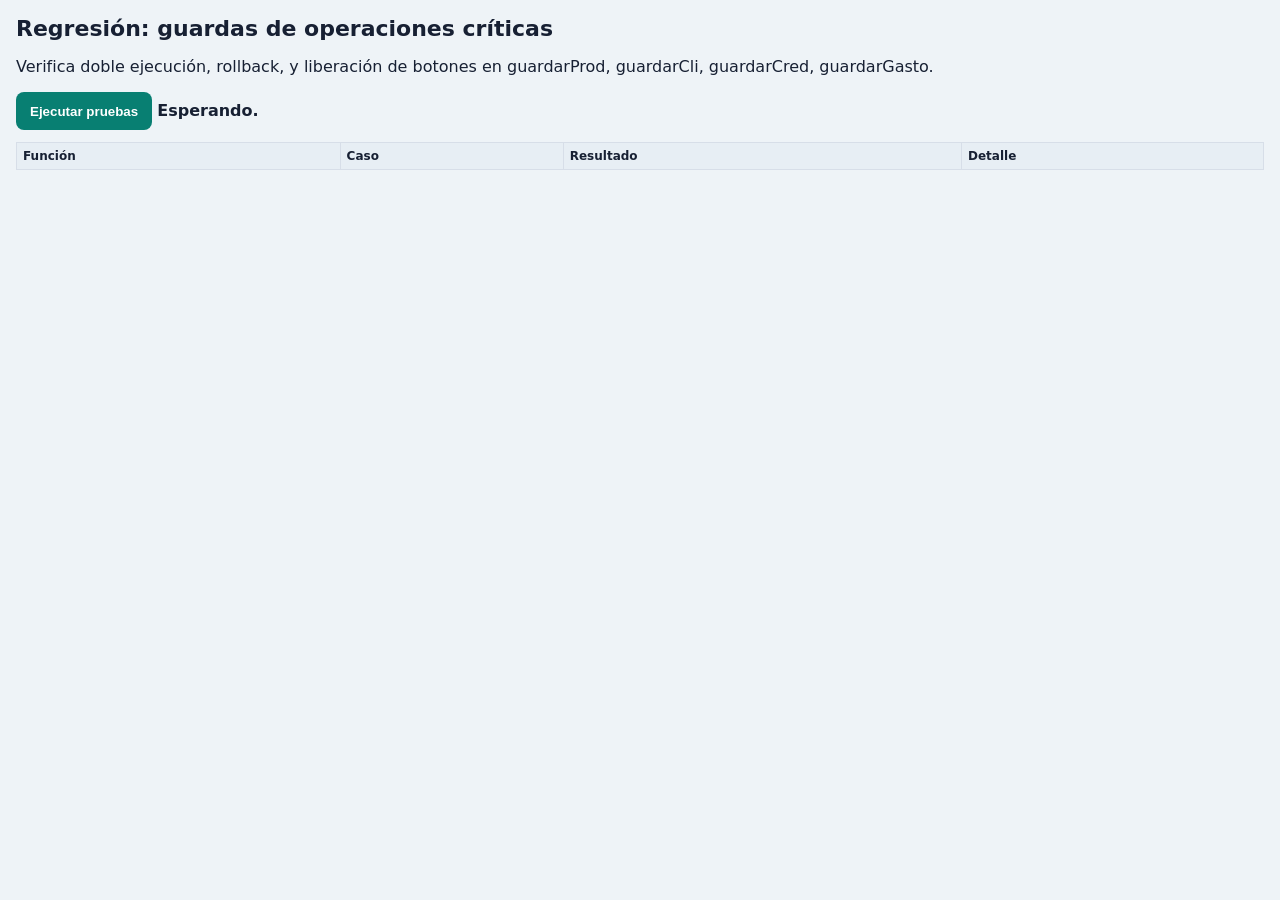
<file: tests/guard-regression.html>
<!doctype html>
<html lang="es">
<head>
  <meta charset="utf-8">
  <meta name="viewport" content="width=device-width,initial-scale=1">
  <title>Regresión: guardas de operaciones críticas</title>
  <style>
    :root{font-family:system-ui,sans-serif;color:#172033;background:#eef3f7}
    body{margin:16px}h1{margin:0 0 4px;font-size:22px}
    button{height:38px;border:0;border-radius:8px;padding:0 14px;background:#087f72;color:#fff;font-weight:800;cursor:pointer}
    button:disabled{opacity:.55;cursor:wait}
    table{width:100%;border-collapse:collapse;background:#fff;font-size:12px;margin-top:12px}
    th,td{border:1px solid #d7dee8;padding:6px;text-align:left;vertical-align:top}
    th{background:#e7eef4;position:sticky;top:0}
    .ok{color:#087443;font-weight:900}.fail{color:#b42318;font-weight:900}.warn{color:#b45309;font-weight:900}
    pre{margin:0;white-space:pre-wrap;word-break:break-word;font-size:10px}
  </style>
</head>
<body>
  <h1>Regresión: guardas de operaciones críticas</h1>
  <p>Verifica doble ejecución, rollback, y liberación de botones en guardarProd, guardarCli, guardarCred, guardarGasto.</p>
  <div class="controls" id="controls">
    <button id="run" type="button">Ejecutar pruebas</button>
    <strong id="status">Esperando.</strong>
  </div>
  <table id="results-table">
    <thead><tr><th>Función</th><th>Caso</th><th>Resultado</th><th>Detalle</th></tr></thead>
    <tbody id="results"></tbody>
  </table>
  <pre id="auto-result"></pre>
  <script>
  (function(){
    var frame,runBtn,statusEl,tbody,autoResult,results=[],w=null,d=null,errs=[],t0=0;
    var PREFIX='__GUARD_TEST__';

    var OK=function(l){return'<span class="ok">✔</span> '+l;};
    var NO=function(l){return'<span class="fail">✘</span> '+l;};
    var INF=function(l){return'<span class="info">'+l+'</span>';};
    function add(fn,caso,passed,detail){
      results.push({fn:fn,caso:caso,ok:passed,detail:detail||''});
      tbody.innerHTML=results.map(function(r){
        return'<tr><td>'+r.fn+'</td><td>'+r.caso+'</td><td>'+(r.ok?OK('PASS'):NO('FAIL'))+'</td><td>'+r.detail+'</td></tr>';
      }).join('');
    }
    function stat(){
      var p=0,f=0;
      for(var i=0;i<results.length;i++){if(results[i].ok)p++;else f++;}
      statusEl.textContent=p+' PASS / '+f+' FAIL | '+results.length+' total';
      return{p:p,f:f,total:results.length};
    }
    var wait=function(ms){return new Promise(function(r){setTimeout(r,ms);});};

    /* ─── Setup helpers ─── */
    function ensureFields(fields){
      for(var i=0;i<fields.length;i++){
        var f=fields[i];
        if(!d.getElementById(f.id)){
          var el=d.createElement(f.tag||'input');
          el.id=f.id;
          if(f.tag==='select'){
            el.innerHTML=f.options||'<option value="'+f.val+'" selected>'+f.val+'</option>';
          }else if(f.type==='checkbox'){
            el.type='checkbox';el.checked=f.checked||false;
          }else{
            if(f.val)el.value=f.val;
            if(f.type)el.type=f.type;
          }
          if(f.display===false)el.style.display='none';
          d.body.appendChild(el);
        }
      }
    }

    function ensureButton(modalId,btnClass,label){
      var modal=d.getElementById(modalId);
      if(!modal){modal=d.createElement('div');modal.id=modalId;d.body.appendChild(modal);}
      var existing=modal.querySelector('.'+btnClass.replace(/\./g,' ').trim());
      if(!existing){
        var btn=d.createElement('button');
        btn.className='mbtn mbtn-ok';
        btn.textContent=label||'Guardar';
        modal.appendChild(btn);
        return btn;
      }
      existing.disabled=false;existing.textContent=label||'Guardar';
      return existing;
    }

    function snapshot(keys){
      var obj={};
      for(var i=0;i<keys.length;i++){
        try{obj[keys[i]]=w[keys[i]]?w[keys[i]].length:'?'}catch(e){obj[keys[i]]='err';}
      }
      return JSON.stringify(obj);
    }

    /* ─── Mock saveAllData ─── */
    var origSave=null;
    function mockSave(failCount){
      var counter=0;
      w.saveAllData=async function(){
        counter++;
        if(counter<=failCount){
          return{ok:false,durable:false,temporary:false,verified:false,storage:'none',_mock:true};
        }
        return origSave?origSave():{ok:true,durable:true,verified:true,storage:'indexedDB',_mock:true};
      };
    }
    function restoreSave(){if(origSave)w.saveAllData=origSave;}

    /* ─── Ejecución ─── */
    async function go(){
      runBtn.disabled=true;results=[];tbody.innerHTML='';errs=[];t0=Date.now();

      // Create iframe
      if(frame&&frame.parentNode)frame.parentNode.removeChild(frame);
      frame=document.createElement('iframe');
      frame.src='../CVV2.4_backup_antes_demo-1.html';
      frame.style.cssText='border:0;width:1px;height:1px;position:absolute;left:-9999px';
      document.body.appendChild(frame);
      frame.contentWindow&&frame.contentWindow.addEventListener('error',function(e){errs.push(e.message);});
      if(frame.contentDocument&&frame.contentDocument.readyState!=='complete')
        await new Promise(function(r){frame.addEventListener('load',r,{once:true});});
      await wait(3000);
      w=frame.contentWindow;d=w.document;
      if(!w.guardarProd||!w.guardarCli||!w.guardarCred||!w.guardarGasto){
        statusEl.textContent='Funciones no expuestas.';runBtn.disabled=false;return;
      }

      origSave=w.saveAllData;
      var snap0=snapshot(['productos','clientes','creditos','gastos','cajMovs']);
      add('Init','Snapshot inicial',true,snap0);

      // ================================================================
      // guardarProd
      // ================================================================
      add('guardarProd','=== INICIO ===',true,'');
      ensureFields([
        {id:'pNombre',val:PREFIX+' Producto'},
        {id:'pDescripcion',val:''},{id:'pSku',val:'TEST-GUARD-001'},{id:'pBarcode',val:''},
        {id:'pCosto',val:'5'},{id:'pPrecio',val:'10'},
        {id:'pMarca',val:''},{id:'pIcon',val:'📦'},
        {id:'pUnidad',tag:'select',val:'unidad'},
        {id:'pUnidadCompra',val:'unidad'},{id:'pFactorCompra',val:'1'},
        {id:'pCat',tag:'select',val:'abarrotes'},
        {id:'pControlInventario',type:'checkbox',checked:false},{id:'pStock',val:'0'},
        {id:'pIncluyeIGV',type:'checkbox',checked:true},{id:'pTipoImpuesto',val:'gravado'},{id:'pImpuestoComplementario',val:''},
        {id:'pPrecioCaja',val:''},{id:'pUnidCaja',val:''},{id:'pVenc',val:''},
        {id:'pStockMin',val:'5'}
      ]);
      ensureButton('mProd','mbtn-ok','Guardar');
      w.invEditId=null;w.imagenProducto=null;
      if(!w.readAltBarcodes)w.readAltBarcodes=function(){return[];};
      if(!w._naFindCodeOwner)w._naFindCodeOwner=function(){return null;};

      var pBefore=w.productos.length;

      // 1a: Normal execution
      restoreSave();
      await w.guardarProd();
      var pAfter1=w.productos.length;
      add('guardarProd','1 ejecución normal',pAfter1===pBefore+1,'+'+ (pAfter1-pBefore));

      // 1b: Double execution (button disabled blocks second)
      ensureButton('mProd','mbtn-ok','Guardar');
      w.invEditId=null;w.imagenProducto=null;
      restoreSave();
      var pBefore2=w.productos.length;
      var first=w.guardarProd();
      var second=w.guardarProd();
      await Promise.all([first,second]);
      await wait(100);
      var pAfter2=w.productos.length;
      add('guardarProd','Doble ejecución → solo 1',pAfter2===pBefore2+1,'+'+ (pAfter2-pBefore2));

      // 1c: Rollback on persistence failure
      ensureButton('mProd','mbtn-ok','Guardar');
      w.invEditId=null;w.imagenProducto=null;
      mockSave(1);
      var pBefore3=w.productos.length;
      await w.guardarProd();
      var pAfter3=w.productos.length;
      restoreSave();
      add('guardarProd','Fallo persistencia → rollback',pAfter3===pBefore3,'before='+pBefore3+' after='+pAfter3);

      // 1d: Retry after failure
      ensureButton('mProd','mbtn-ok','Guardar');
      w.invEditId=null;w.imagenProducto=null;
      var pBefore4=w.productos.length;
      await w.guardarProd();
      var pAfter4=w.productos.length;
      add('guardarProd','Reintento tras fallo',pAfter4===pBefore4+1,'+1');

      // 1e: Button released after success
      var btnDisabled=!!d.querySelector('#mProd .mbtn-ok')?.disabled;
      add('guardarProd','Botón liberado tras éxito',!btnDisabled,'disabled='+btnDisabled);

      // ================================================================
      // guardarCli
      // ================================================================
      add('guardarCli','=== INICIO ===',true,'');
      ensureFields([
        {id:'cNombre',val:PREFIX+' Cliente'},
        {id:'cDni',val:'99'+Date.now().toString().slice(-6)},
        {id:'cTel',val:''},{id:'cDir',val:''}
      ]);
      ensureButton('mCli','mbtn-ok','Guardar');

      var cBefore=w.clientes.length;

      // 2a: Normal
      restoreSave();
      await w.guardarCli();
      add('guardarCli','1 ejecución normal',w.clientes.length===cBefore+1,'+1');

      // 2b: Double
      ensureButton('mCli','mbtn-ok','Guardar');
      restoreSave();
      var cBefore2=w.clientes.length;
      var c1=w.guardarCli(),c2=w.guardarCli();
      await Promise.all([c1,c2]);await wait(100);
      add('guardarCli','Doble ejecución → solo 1',w.clientes.length===cBefore2+1,'+'+ (w.clientes.length-cBefore2));

      // 2c: Rollback
      ensureButton('mCli','mbtn-ok','Guardar');
      mockSave(1);
      var cBefore3=w.clientes.length;
      await w.guardarCli();
      restoreSave();
      add('guardarCli','Fallo → rollback',w.clientes.length===cBefore3,'before='+cBefore3+' after='+w.clientes.length);

      // 2d: Retry
      ensureButton('mCli','mbtn-ok','Guardar');
      var cBefore4=w.clientes.length;
      await w.guardarCli();
      add('guardarCli','Reintento tras fallo',w.clientes.length===cBefore4+1,'+1');

      // 2e: Button
      add('guardarCli','Botón liberado',!d.querySelector('#mCli .mbtn-ok')?.disabled,'');

      // ================================================================
      // guardarCred
      // ================================================================
      add('guardarCred','=== INICIO ===',true,'');
      // Need a client first
      ensureFields([{id:'cNombre',val:PREFIX+' ClienteCred'},{id:'cDni',val:'88'+Date.now().toString().slice(-6)},{id:'cTel',val:''},{id:'cDir',val:''}]);
      ensureButton('mCli','mbtn-ok','Guardar');
      restoreSave();
      await w.guardarCli();
      var cliId=w.clientes[w.clientes.length-1]?.id;
      w.cliCredId=cliId;

      ensureFields([
        {id:'crDesc',val:PREFIX+' Crédito'},
        {id:'crMonto',val:'100'},
        {id:'crVence',val:'2099-12-31'},
        {id:'crTipo',tag:'select',val:'contrato_privado'}
      ]);
      ensureButton('mCred','mbtn-ok','Guardar');

      // Need _naEvaluateClientCredit to return enabled
      var origEval=w._naEvaluateClientCredit;
      w._naEvaluateClientCredit=function(id){
        var e=origEval(id);
        e.enabled=true;e.eligible=true;e.available=999999;
        return e;
      };

      // 3a: Normal
      restoreSave();
      var crBefore=w.creditos.length;
      await w.guardarCred();
      add('guardarCred','1 ejecución normal',w.creditos.length===crBefore+1,'+1');

      // 3b: Double
      ensureButton('mCred','mbtn-ok','Guardar');
      restoreSave();
      var crBefore2=w.creditos.length;
      var cr1=w.guardarCred(),cr2=w.guardarCred();
      await Promise.all([cr1,cr2]);await wait(100);
      add('guardarCred','Doble ejecución → solo 1',w.creditos.length===crBefore2+1,'+'+ (w.creditos.length-crBefore2));

      // 3c: Rollback
      ensureButton('mCred','mbtn-ok','Guardar');
      mockSave(1);
      var crBefore3=w.creditos.length;
      await w.guardarCred();
      restoreSave();
      add('guardarCred','Fallo → rollback',w.creditos.length===crBefore3,'before='+crBefore3+' after='+w.creditos.length);

      // 3d: Retry
      ensureButton('mCred','mbtn-ok','Guardar');
      var crBefore4=w.creditos.length;
      await w.guardarCred();
      add('guardarCred','Reintento tras fallo',w.creditos.length===crBefore4+1,'+1');

      // Restore eval
      w._naEvaluateClientCredit=origEval;

      // ================================================================
      // guardarGasto
      // ================================================================
      add('guardarGasto','=== INICIO ===',true,'');
      ensureFields([
        {id:'gasDesc',val:PREFIX+' Gasto'},
        {id:'gasMonto',val:'25'},
        {id:'gasFecha',val:'2025-01-01'},
        {id:'gasCat',val:'Servicios'},
        {id:'gasMetodo',val:'efectivo'},
        {id:'gasNota',val:''}
      ]);
      ensureButton('mGasto','mbtn-ok','Registrar');
      w.gastoProc=false;

      // 4a: Normal
      restoreSave();
      var gBefore=w.gastos.length,cmBefore=w.cajMovs.length;
      await w.guardarGasto();
      add('guardarGasto','1 ejecución normal',w.gastos.length===gBefore+1,'+1 gasto');

      // 4b: Double
      w.gastoProc=false;ensureButton('mGasto','mbtn-ok','Registrar');
      restoreSave();
      var gBefore2=w.gastos.length,cmBefore2=w.cajMovs.length;
      var g1=w.guardarGasto(),g2=w.guardarGasto();
      await Promise.all([g1,g2]);await wait(100);
      add('guardarGasto','Doble ejecución → solo 1',w.gastos.length===gBefore2+1,'+'+ (w.gastos.length-gBefore2));

      // 4c: Rollback restores BOTH gastos AND cajMovs
      w.gastoProc=false;ensureButton('mGasto','mbtn-ok','Registrar');
      mockSave(1);
      var gBefore3=w.gastos.length,cmBefore3=w.cajMovs.length;
      await w.guardarGasto();
      restoreSave();
      var gOk=w.gastos.length===gBefore3;
      var cmOk=w.cajMovs.length===cmBefore3;
      add('guardarGasto','Fallo → rollback gastos',gOk,'before='+gBefore3+' after='+w.gastos.length);
      add('guardarGasto','Fallo → rollback cajMovs',cmOk,'before='+cmBefore3+' after='+w.cajMovs.length);

      // 4d: Retry
      w.gastoProc=false;ensureButton('mGasto','mbtn-ok','Registrar');
      var gBefore4=w.gastos.length;
      await w.guardarGasto();
      add('guardarGasto','Reintento tras fallo',w.gastos.length===gBefore4+1,'+1');

      // 4e: Button + gastoProc released
      add('guardarGasto','gastoProc liberado',!w.gastoProc,'gastoProc='+w.gastoProc);

      // ================================================================
      // Final integrity
      // ================================================================
      restoreSave();
      var snap1=snapshot(['productos','clientes','creditos','gastos','cajMovs']);
      add('Final','Snapshot final',true,snap1);

      // Clean test data
      w.productos=w.productos.filter(function(p){return(p.name||'').indexOf(PREFIX)===-1&&(p.sku||'').indexOf('TEST-GUARD')===-1;});
      w.clientes=w.clientes.filter(function(c){return(c.nombre||'').indexOf(PREFIX)===-1;});
      w.creditos=w.creditos.filter(function(cr){return(cr.desc||'').indexOf(PREFIX)===-1;});
      w.gastos=w.gastos.filter(function(g){return(g.desc||'').indexOf(PREFIX)===-1;});

      var s=stat();runBtn.disabled=false;
      if(frame&&frame.parentNode)frame.parentNode.removeChild(frame);

      // Auto-result
      var fails=results.filter(function(r){return!r.ok;}).map(function(r){return r.fn+' | '+r.caso;});
      var payload={total:s.total,passed:s.p,failed:s.f,failList:fails};
      autoResult.textContent=JSON.stringify(payload,null,2);
      autoResult.style.display='block';
    }

    runBtn=document.getElementById('run');
    statusEl=document.getElementById('status');
    tbody=document.getElementById('results');
    autoResult=document.getElementById('auto-result');
    runBtn.addEventListener('click',go);
  })();
  </script>
</body>
</html>
</file>
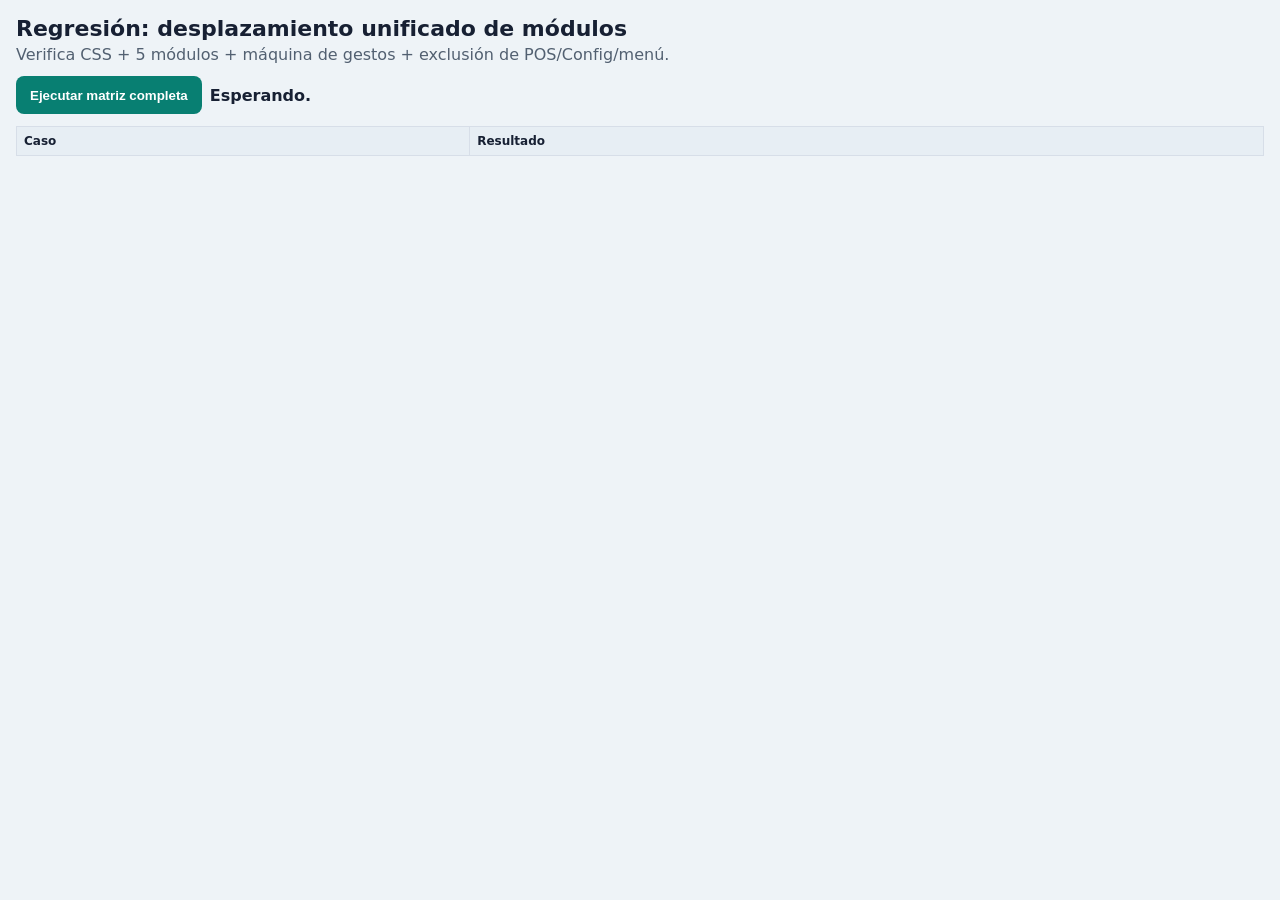
<file: tests/mobile-scroll-regression.html>
<!doctype html>
<html lang="es">
<head>
  <meta charset="utf-8">
  <meta name="viewport" content="width=device-width,initial-scale=1">
  <title>Regresión: desplazamiento unificado de módulos</title>
  <style>
    :root{font-family:system-ui,sans-serif;color:#172033;background:#eef3f7}
    body{margin:16px}
    h1{margin:0 0 4px;font-size:22px}
    p{margin:0 0 12px;color:#526071}
    button{height:38px;border:0;border-radius:8px;padding:0 14px;background:#087f72;color:#fff;font-weight:800;cursor:pointer}
    button:disabled{opacity:.55;cursor:wait}
    .controls{display:flex;flex-wrap:wrap;gap:8px;align-items:center;margin-bottom:12px}
    table{width:100%;border-collapse:collapse;background:#fff;font-size:12px;margin-top:12px}
    th,td{border:1px solid #d7dee8;padding:7px;text-align:left;vertical-align:top}
    th{background:#e7eef4;position:sticky;top:0}
    .ok{color:#087443;font-weight:900}.fail{color:#b42318;font-weight:900}.warn{color:#b45309;font-weight:900}
    pre{margin:0;white-space:pre-wrap;word-break:break-word;font-size:10px}
    #auto-result{display:none;margin:12px 0;padding:14px;border:2px solid #087f72;border-radius:12px;background:#f0fdf4;font:12px/1.5 monospace;white-space:pre-wrap;word-break:break-word}
  </style>
</head>
<body>
  <h1>Regresión: desplazamiento unificado de módulos</h1>
  <p>Verifica CSS + 5 módulos + máquina de gestos + exclusión de POS/Config/menú.</p>
  <div class="controls" id="controls">
    <button id="run" type="button">Ejecutar matriz completa</button>
    <strong id="status">Esperando.</strong>
  </div>
  <table id="results-table">
    <thead><tr><th>Caso</th><th>Resultado</th></tr></thead>
    <tbody id="results"></tbody>
  </table>
  <pre id="auto-result"></pre>
  <script>
  (() => {
    var MODULES=['pageInventario','pageClientes','pageVentas','pageCaja','pageGastos'];
    var MOBILE_W=360,DESKTOP_W=1366,IFRAME_W=375,IFRAME_H=600;
    var iframe,runBtn,statusEl,tbody,autoResult,results=[],win=null,doc=null,body=null,api=null;
    var consoleErrors=[],testStart=0,autoMode=false;

    var PASS=function(l){return'<span class="ok">✔ '+l+'</span>';};
    var FAIL=function(l,d){return'<span class="fail">✘ '+l+'</span>'+(d?'<br><pre>'+d+'</pre>':'');};
    var WARN=function(l,d){return'<span class="warn">⚠ '+l+'</span>'+(d?'<br><pre>'+d+'</pre>':'');};
    function add(label,result){results.push({label:label,result:result});tbody.innerHTML=results.map(function(x){return'<tr><td>'+x.label+'</td><td>'+x.result+'</td></tr>';}).join('');}
    function stat(){var p=results.filter(function(r){return r.result.indexOf('class="ok"')!==-1;}).length;var f=results.filter(function(r){return r.result.indexOf('class="fail"')!==-1;}).length;var w=results.filter(function(r){return r.result.indexOf('class="warn"')!==-1;}).length;var txt='Completado: '+p+' \u2714 / '+f+' \u2718 / '+w+' \u26a0 | '+results.length+' pruebas';statusEl.textContent=txt;return{p:p,f:f,w:w,total:results.length,txt:txt};}
    var wait=function(ms){return new Promise(function(r){setTimeout(r,ms);});};

    function createIframe(){
      iframe=document.createElement('iframe');
      iframe.src='../CVV2.4_backup_antes_demo-1.html?na-test=1';
      iframe.style.cssText='border:0;width:'+IFRAME_W+'px;height:'+IFRAME_H+'px;display:block;margin-bottom:10px;overflow:auto';
      document.body.insertBefore(iframe,document.getElementById('results-table'));
      iframe.contentWindow&&iframe.contentWindow.addEventListener('error',function(e){consoleErrors.push('[iframe] '+e.message);});
    }

    async function setWidth(w){return new Promise(function(resolve){Object.defineProperty(win,'innerWidth',{value:w,configurable:true});win.dispatchEvent(new Event('resize'));setTimeout(resolve,200);});}

    async function init(){
      results=[];tbody.innerHTML='';autoResult.textContent='';autoResult.style.display='none';consoleErrors=[];testStart=Date.now();
      iframe&&iframe.parentNode&&iframe.parentNode.removeChild(iframe);
      createIframe();
      await new Promise(function(resolve){if(iframe.contentWindow&&iframe.contentWindow.document.readyState==='complete')resolve();else iframe.addEventListener('load',resolve,{once:true});});
      await wait(2500);win=iframe.contentWindow;doc=win.document;body=doc.body;api=win._naTopbarGesture||null;
      if(!win.goPage||!win.goMenu){statusEl.textContent='Funciones no expuestas.';return false;}
      if(!api){statusEl.textContent='API de gestos no encontrada (falta ?na-test=1).';return false;}
      return true;
    }

    function hasClass(){return (body.className||'').indexOf('module-mobile-scroll')!==-1;}

    /* ─── FASE 1: CSS ─── */
    async function testCSS(){
      add('FASE 1: CSS estático','<strong>Iniciando...</strong>');
      var sheets=Array.from(doc.styleSheets||[]);
      var all=sheets.map(function(s){try{return Array.from(s.cssRules||[]).map(function(r){return r.cssText;}).join('')}catch(e){return'';}}).join('');
      add('CSS: module-mobile-scroll presente',all.indexOf('module-mobile-scroll')!==-1?PASS('Encontrada'):FAIL('No'));
      add('CSS: g-topbar sticky',all.indexOf('body.module-mobile-scroll .g-topbar')!==-1?PASS('Encontrada'):FAIL('No'));
      add('CSS: g-topbar-hidden',all.indexOf('g-topbar-hidden')!==-1?PASS('Encontrada'):FAIL('No'));
      add('CSS: overflow-y:auto en body',all.indexOf('overflow-y:auto')!==-1?PASS('Encontrada'):FAIL('No'));
      add('CSS: IDs explícitos de módulos',all.indexOf('pageInventario')!==-1&&all.indexOf('pageClientes')!==-1&&all.indexOf('pageVentas')!==-1&&all.indexOf('pageCaja')!==-1&&all.indexOf('pageGastos')!==-1?PASS('5 módulos referenciados'):WARN('Verificación parcial',all.length+' caracteres CSS'));
    }

    /* ─── FASE 2: Módulos ─── */
    async function testModules(){
      add('FASE 2: Activación por módulo','<strong>Iniciando...</strong>');
      // En móvil, cada módulo debe tener la clase
      await setWidth(MOBILE_W);await wait(100);
      for(var i=0;i<MODULES.length;i++){
        win.goPage(MODULES[i]);await wait(400);
        var name=MODULES[i].replace('page','');
        add(name+': clase activa en móvil',hasClass()?PASS('Sí'):FAIL('No'));
        win.goMenu();await wait(200);
        add(name+': clase removida en menú',!hasClass()?PASS('Sí'):FAIL('Sigue'));
      }
      // POS NO debe tener la clase
      win.goPage('pagePOS');await wait(400);
      add('POS: SIN clase en móvil',!hasClass()?PASS('Correcto'):FAIL('Tiene clase - mal'));
      win.goMenu();await wait(150);
      // Config NO debe tener la clase
      win.goPage('pageConfig');await wait(400);
      add('Config: SIN clase en móvil',!hasClass()?PASS('Correcto'):FAIL('Tiene clase - mal'));
      win.goMenu();await wait(150);
      // Menú NO debe tener la clase
      add('Menú: SIN clase',!hasClass()?PASS('Correcto'):FAIL('Tiene clase'));
      // Escritorio: ningún módulo debe tener la clase
      await setWidth(DESKTOP_W);await wait(100);
      for(var j=0;j<MODULES.length;j++){
        win.goPage(MODULES[j]);await wait(300);
        var dn=MODULES[j].replace('page','');
        add(dn+': SIN clase en escritorio',!hasClass()?PASS('Correcto'):FAIL('Tiene clase'));
      }
      // POS en escritorio
      win.goPage('pagePOS');await wait(300);
      add('POS: SIN clase en escritorio',!hasClass()?PASS('Correcto'):FAIL('Tiene clase'));
      win.goMenu();await wait(100);
      // Volver a móvil para fase 3
      await setWidth(MOBILE_W);await wait(100);
    }

    /* ─── FASE 3: Gestos ─── */
    async function testGestures(){
      add('FASE 3: Máquina de estados de gestos','<strong>Iniciando...</strong>');
      await setWidth(MOBILE_W);await wait(100);
      win.goPage('pageInventario');await wait(400);
      if(!hasClass()){add('Precondición',FAIL('module-mobile-scroll no activo'));return;}
      api=win._naTopbarGesture;
      var tb=doc.querySelector('.g-topbar');
      function hidden(){return tb&&tb.classList.contains('g-topbar-hidden');}
      function cnt(){return api.getCount();}

      api.hide();api.reset();
      if(!hidden()){add('Precondición: barra oculta',FAIL('No se pudo ocultar'));return;}
      if(cnt()!==0)api.reset();
      add('Precondición: oculta, count=0',(hidden()&&cnt()===0)?PASS('OK'):FAIL('Hidden:'+hidden()+' Count:'+cnt()));

      api.simulateUpGesture();await wait(100);
      add('Caso A: 1 gesto → +1',cnt()===1?PASS('Count:1'):FAIL('Count:'+cnt()));

      api.simulateUpGesture();await wait(100);
      add('Caso B: 2 gestos → +1',cnt()===2?PASS('Count:2'):FAIL('Count:'+cnt()));

      api.simulateUpGesture();await wait(100);
      add('Caso C: 3 gestos → visible, count=0',(cnt()===0&&!hidden())?PASS('Count:0 Visible'):FAIL('Count:'+cnt()+' Hidden:'+hidden()));

      api.hide();api.reset();
      api.simulateUpGesture();await wait(100);
      var cu=cnt();
      api.simulateDownScroll();await wait(100);
      add('Caso D: ↑→+1, ↓→0',(cu===1&&cnt()===0)?PASS('OK'):FAIL('↑:'+cu+' ↓:'+cnt()));

      add('Caso E: NEAR_TOP='+api.getNearTop(),api.getNearTop()===20?PASS('20px'):FAIL('Incorrecto'));

      api.hide();api.reset();
      win.goMenu();await wait(300);
      add('Caso F: menú → visible, clase removida',(!hidden()&&!hasClass())?PASS('OK'):FAIL('Hidden:'+hidden()+' Clase:'+hasClass()));

      await setWidth(DESKTOP_W);await wait(300);
      add('Caso G: resize escritorio → visible',!hidden()?PASS('Visible'):FAIL('Oculta'));
    }

    /* ─── FASE 4: API restringida ─── */
    async function testAPI(){
      add('FASE 4: API ?na-test=1','<strong>Iniciando...</strong>');
      add('Con ?na-test=1: typeof API',api?PASS('definida'):FAIL('undefined'));
      var testIframe2=document.createElement('iframe');
      testIframe2.src='../CVV2.4_backup_antes_demo-1.html';
      testIframe2.style.cssText='border:0;width:1px;height:1px;position:absolute;left:-9999px';
      document.body.appendChild(testIframe2);
      await new Promise(function(resolve){testIframe2.addEventListener('load',resolve,{once:true});});
      await wait(2000);
      var hasAPI=typeof testIframe2.contentWindow._naTopbarGesture!=='undefined';
      testIframe2.parentNode.removeChild(testIframe2);
      add('Sin ?na-test=1: typeof API',!hasAPI?PASS('undefined (correcto)'):FAIL('definido en producción'));
    }

    function cleanup(){
      if(iframe&&iframe.parentNode){iframe.parentNode.removeChild(iframe);iframe=null;}
      win=null;doc=null;body=null;api=null;
    }

    async function runAll(){
      runBtn.disabled=true;results=[];tbody.innerHTML='';
      if(!(await init())){runBtn.disabled=false;return;}
      await testCSS();
      await testModules();
      await testGestures();
      await testAPI();
      var s=stat();runBtn.disabled=false;
      if(autoMode)finishAuto(s);else cleanup();
    }

    function finishAuto(s){
      var elapsed=((Date.now()-testStart)/1000).toFixed(1);
      var fails=results.filter(function(r){return r.result.indexOf('class="fail"')!==-1;}).map(function(r){return r.label;});
      var warns=results.filter(function(r){return r.result.indexOf('class="warn"')!==-1;}).map(function(r){return r.label;});
      var payload={total:s.total,passed:s.p,failed:s.f,warnings:s.w,durationSec:elapsed,consoleErrors:consoleErrors,failList:fails,warnList:warns};
      var json=JSON.stringify(payload,null,2);
      var controls=document.getElementById('controls');
      var table=document.getElementById('results-table');
      if(controls)controls.style.display='none';
      if(table)table.style.display='none';
      if(iframe&&iframe.parentNode)iframe.parentNode.removeChild(iframe);
      statusEl.textContent=s.txt;
      autoResult.textContent=json;
      autoResult.style.display='block';
      document.documentElement.dataset.testStatus=s.f===0?'passed':'failed';
    }

    runBtn=document.getElementById('run');
    statusEl=document.getElementById('status');
    tbody=document.getElementById('results');
    autoResult=document.getElementById('auto-result');
    autoMode=(new URLSearchParams(window.location.search).get('auto')==='1');

    runBtn.addEventListener('click',runAll);
    if(autoMode){setTimeout(function(){runAll().catch(function(e){statusEl.textContent='Error: '+e.message;document.documentElement.dataset.testStatus='timeout';});},500);}
  })();
  </script>
</body>
</html>
</file>
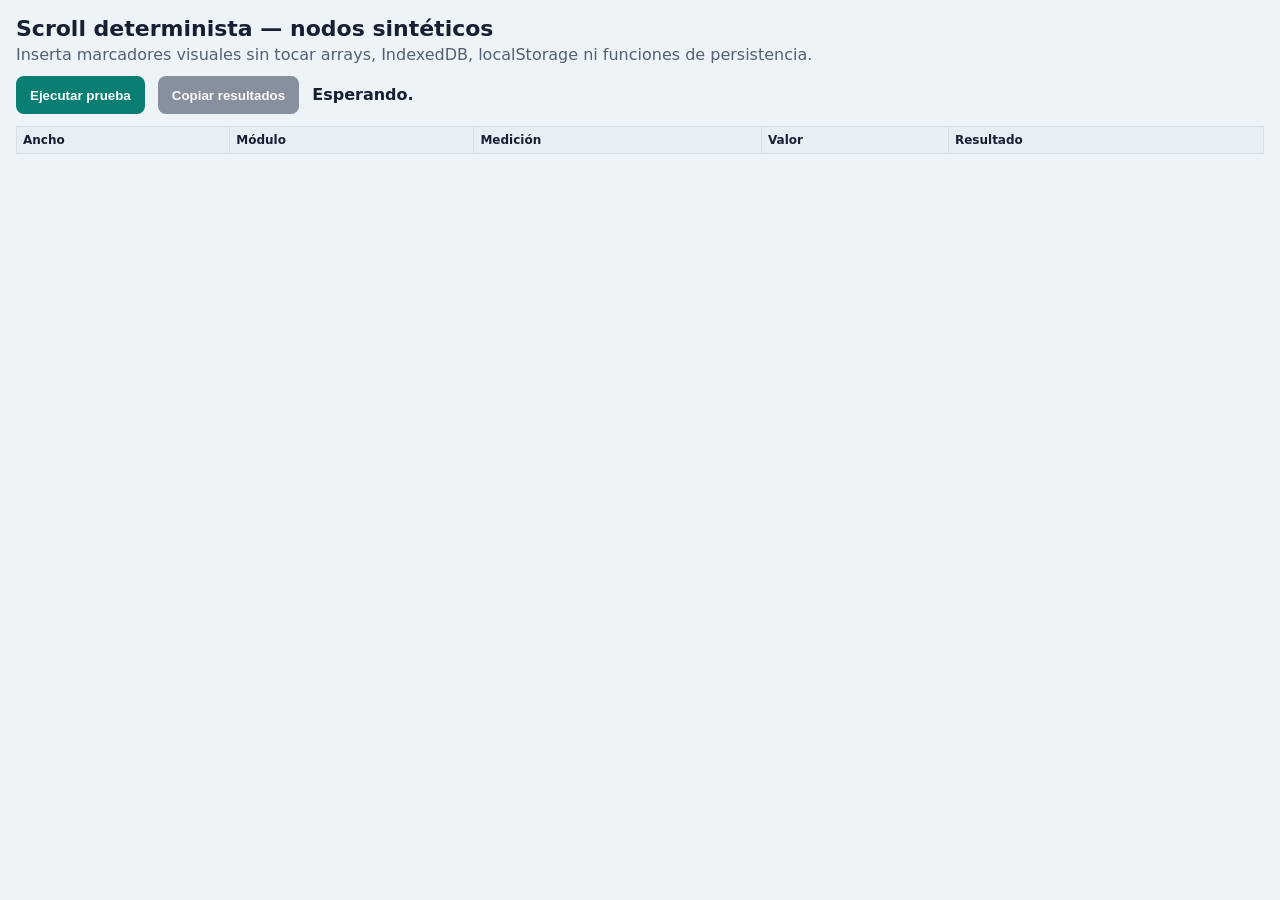
<file: tests/module-scroll-regression.html>
<!doctype html>
<html lang="es">
<head>
  <meta charset="utf-8">
  <meta name="viewport" content="width=device-width,initial-scale=1">
  <title>Scroll determinista — nodos sintéticos seguros</title>
  <style>
    :root{font-family:system-ui,sans-serif;color:#172033;background:#eef3f7}
    body{margin:16px}
    h1{margin:0 0 4px;font-size:22px}
    p{margin:0 0 12px;color:#526071}
    button{height:38px;border:0;border-radius:8px;padding:0 14px;background:#087f72;color:#fff;font-weight:800;cursor:pointer;margin-right:8px}
    button:disabled{opacity:.55;cursor:wait}
    table{width:100%;border-collapse:collapse;background:#fff;font-size:12px;margin-top:12px}
    th,td{border:1px solid #d7dee8;padding:6px;text-align:left;vertical-align:top}
    th{background:#e7eef4;position:sticky;top:0}
    .ok{color:#087443;font-weight:900}.fail{color:#b42318;font-weight:900}.warn{color:#b45309;font-weight:900}.info{color:#1e293b;font-weight:900}
    #summary{background:#fff;border:2px solid #087f72;border-radius:12px;padding:16px;margin:12px 0;display:none}
    #summary h2{margin:0 0 8px;font-size:16px}
    #summary .big{font-size:28px;font-weight:900}
    pre{margin:8px 0 0;white-space:pre-wrap;word-break:break-word;font-size:11px;background:#f8fafc;padding:8px;border-radius:8px;max-height:300px;overflow:auto}
  </style>
</head>
<body>
  <h1>Scroll determinista — nodos sintéticos</h1>
  <p>Inserta marcadores visuales sin tocar arrays, IndexedDB, localStorage ni funciones de persistencia.</p>
  <div class="controls" id="controls">
    <button id="run" type="button">Ejecutar prueba</button>
    <button id="copyBtn" type="button" style="background:#334155" disabled>Copiar resultados</button>
    <strong id="status">Esperando.</strong>
  </div>
  <div id="summary"></div>
  <table id="results-table">
    <thead><tr><th>Ancho</th><th>Módulo</th><th>Medición</th><th>Valor</th><th>Resultado</th></tr></thead>
    <tbody id="results"></tbody>
  </table>
  <script>
  (function(){
    var WIDTHS=[320,360,390,430],DESKTOP=1366,IFRAME_W=400,IFRAME_H=700;
    var frame,runBtn,copyBtn,statusEl,tbody,summaryEl,results=[],w=null,d=null,b=null,api=null;
    var errs=[],t0=0,auto=false,integrityBefore=null,integrityAfter=null;

    var OK=function(l){return'<span class="ok">✔</span> '+l;};
    var NO=function(l){return'<span class="fail">✘</span> '+l;};
    var W=function(l){return'<span class="warn">⚠</span> '+l;};
    var INF=function(l){return'<span class="info">'+l+'</span>';};

    function add(width,mod,metric,value,passed){
      results.push({w:width,m:mod,metric:metric,val:value,ok:passed});
      tbody.innerHTML=results.map(function(r){return'<tr><td>'+r.w+'</td><td>'+r.m+'</td><td>'+r.metric+'</td><td>'+r.val+'</td><td>'+(r.ok===true?OK('PASS'):r.ok===false?NO('FAIL'):r.ok===null?W('WARN'):INF(r.ok))+'</td></tr>';}).join('');
    }
    function stat(){
      var p=0,f=0,wc=0;
      for(var i=0;i<results.length;i++){if(results[i].ok===true)p++;else if(results[i].ok===false)f++;else if(results[i].ok===null)wc++;}
      var txt=p+' PASS / '+f+' FAIL / '+wc+' WARN | '+results.length+' total';
      statusEl.textContent=txt;copyBtn.disabled=false;
      summaryEl.innerHTML='<h2>Resultado</h2><span class="big '+((f===0)?'ok':'fail')+'">'+(f===0?'APROBADO':'FALLIDO')+'</span><br>'+txt+'<br>Errores JS: '+(errs.length?errs.join('; '):'ninguno')+'<br>Integridad: '+(integrityBefore&&integrityAfter?(integrityBefore===integrityAfter?'OK (sin cambios)':'ALTERADO'):'NO VERIFICABLE')+'<br>Duración: '+((Date.now()-t0)/1000).toFixed(1)+'s';
      summaryEl.style.display='block';
      return{p:p,f:f,w:wc,total:results.length};
    }
    var wait=function(ms){return new Promise(function(r){setTimeout(r,ms);});};
    function rAF(){return new Promise(function(r2){w.requestAnimationFrame(function(){w.requestAnimationFrame(r2);});});}
    async function setW(wid){Object.defineProperty(w,'innerWidth',{value:wid,configurable:true});w.dispatchEvent(new Event('resize'));await wait(250);}

    function hasClass(){return(b.className||'').indexOf('module-mobile-scroll')!==-1;}
    function docProps(){var de=d.documentElement,bo=b;return{ih:w.innerHeight,sh:Math.max(de.scrollHeight,bo.scrollHeight),sy:w.scrollY||de.scrollTop||0};}

    /* ─── Capturar integridad ─── */
    function captureIntegrity(){
      try{
        var keys=['productos','clientes','ventas','creditos','gastos','cajMovs','cajEstado','cart'];
        var obj={};var allAccessible=true;
        for(var i=0;i<keys.length;i++){if(typeof w[keys[i]]!=='undefined'){try{obj[keys[i]]=JSON.stringify(w[keys[i]]);}catch(e){obj[keys[i]]='SERIALIZE_ERROR';allAccessible=false;}}else{obj[keys[i]]='UNDEFINED';allAccessible=false;}}
        obj._accessible=allAccessible;
        return JSON.stringify(obj);
      }catch(e){return 'CAPTURE_ERROR:'+e.message;}
    }

    /* ─── Insertar nodos sintéticos ─── */
    function insertNodes(containerSelector,htmlFn,count){
      var container=d.querySelector(containerSelector);
      if(!container)return 0;
      var frag=d.createDocumentFragment();
      for(var i=0;i<count;i++){var el=htmlFn(i,container);if(el)frag.appendChild(el);}
      container.appendChild(frag);
      return count;
    }

    function removeAllNodes(){
      var all=d.querySelectorAll('[data-scroll-test]');
      for(var i=0;i<all.length;i++)all[i].parentNode.removeChild(all[i]);
    }

    /* ─── Funciones de creación de nodos por módulo ─── */
    function invNode(i){var tr=d.createElement('tr');tr.setAttribute('data-scroll-test','inventory');var td=d.createElement('td');td.colSpan=6;td.style.cssText='padding:14px 12px;background:#fffbeb;border-bottom:1px solid #fde68a;font:12px system-ui,sans-serif;color:#92400e';td.textContent='🧪 Fila sintética '+i+' — SCROLL TEST — no tocar datos reales';tr.appendChild(td);return tr;}

    function cardNode(i,label){var div=d.createElement('div');div.setAttribute('data-scroll-test',label);div.style.cssText='margin:4px 8px;padding:14px 12px;border:1px solid #dde7ef;border-radius:10px;background:#fffbeb;font:12px system-ui,sans-serif;color:#92400e;min-height:48px';div.textContent='🧪 Nodo sintético '+i+' — '+label+' — SCROLL TEST';return div;}

    /* ─── Verificar un módulo a un ancho ─── */
    async function check(width,modId,insertTarget,nodeFn,label){
      var name=modId.replace('page','');
      await setW(width);await wait(100);
      w.goPage(modId);await wait(500);
      if(!hasClass()){add(width,name,'Clase module-mobile-scroll','ausente',false);return;}
      add(width,name,'Clase module-mobile-scroll','presente',true);

      // Insertar nodos
      var inserted=insertNodes(insertTarget,nodeFn,40);
      add(width,name,'Nodos insertados',String(inserted),inserted>0);
      await wait(200);await rAF();await wait(200);

      // Propiedades del documento
      var p0=docProps();
      var diff=p0.sh-p0.ih;
      add(width,name,'doc scrollHeight-clientHeight','sh='+p0.sh+' ih='+p0.ih+' diff='+diff,diff>=200?true:(diff>=10?null:false));

      if(diff>=10){
        var de=d.documentElement;
        de.scrollTop=de.scrollHeight;await wait(400);await rAF();await wait(200);
        var pe=docProps(),dist=pe.sh-pe.sy-pe.ih;
        add(width,name,'Alcance final (dist≤30)','sy='+pe.sy+' dist='+dist,Math.abs(dist)<=30);

        // Contenedores internos
        var containers=d.querySelectorAll('.table-wrap,.cli-list,#cajContent,#ventasContent,#gasContent,.v-list-wrap,.cj-mov-wrap');
        for(var ci=0;ci<containers.length;ci++){
          var c=containers[ci];
          if(c.scrollHeight>c.clientHeight+5){
            var cs=w.getComputedStyle(c);
            var ox=cs.overflowX,oy=cs.overflowY,ch=c.clientHeight,sh2=c.scrollHeight;
            var stBefore=c.scrollTop;
            c.scrollTop+=30;
            var stAfter=c.scrollTop;
            c.scrollTop=stBefore;
            var moved=stAfter!==stBefore;
            add(width,name,'Interno: '+((c.id||c.className||c.tagName).slice(0,15)),'ox='+ox+' oy='+oy+' ch='+ch+' sh='+sh2+' diff='+(sh2-ch)+' scrollMoved='+moved,!(sh2>ch&&moved)?true:false);
          }
        }

        de.scrollTop=0;await wait(300);
        var pt=docProps();
        add(width,name,'Volver a inicio','sy='+pt.sy,pt.sy<=20);
      }

      removeAllNodes();
    }

    /* ─── Ejecución principal ─── */
    async function go(){
      runBtn.disabled=true;copyBtn.disabled=true;results=[];tbody.innerHTML='';summaryEl.style.display='none';errs=[];t0=Date.now();

      // Crear iframe
      if(frame&&frame.parentNode)frame.parentNode.removeChild(frame);
      frame=document.createElement('iframe');
      frame.src='../CVV2.4_backup_antes_demo-1.html?na-test=1';
      frame.style.cssText='border:0;width:'+IFRAME_W+'px;height:'+IFRAME_H+'px;display:block;margin-bottom:10px';
      document.body.insertBefore(frame,document.getElementById('results-table'));
      frame.contentWindow&&frame.contentWindow.addEventListener('error',function(e){errs.push('[iframe] '+e.message);});
      if(frame.contentDocument&&frame.contentDocument.readyState!=='complete')await new Promise(function(r){frame.addEventListener('load',r,{once:true});});
      await wait(3000);w=frame.contentWindow;d=w.document;b=d.body;api=w._naTopbarGesture||null;
      if(!w.goPage){statusEl.textContent='POS no inicializado.';runBtn.disabled=false;return;}

      integrityBefore=captureIntegrity();
      add('—','Integridad','Antes: snapshot capturado',INF(integrityBefore.slice(0,60)+'...'));

      try{
        // Probar cada ancho
        for(var wi=0;wi<WIDTHS.length;wi++){
          var ww=WIDTHS[wi];
          w.goMenu();await wait(200);

          await check(ww,'pageInventario','#invBody',invNode,'Inventario');
          await check(ww,'pageClientes','#cliList',function(i){return cardNode(i,'clientes');},'Clientes');
          await check(ww,'pageVentas','#ventasContent',function(i){return cardNode(i,'ventas');},'Ventas');
          await check(ww,'pageCaja','#cajContent',function(i){return cardNode(i,'caja');},'Caja');
          await check(ww,'pageGastos','#gasContent',function(i){return cardNode(i,'gastos');},'Gastos');

          // POS control negativo
          w.goPage('pagePOS');await wait(400);
          add(ww,'POS','Clase module-mobile-scroll','ausente (correcto)',!hasClass());
          var sb=d.querySelector('#pagePOS .sidebar');
          if(sb){var s=w.getComputedStyle(sb);add(ww,'POS','Sidebar flex-direction ('+s.flexDirection+')',s.flexDirection==='column'?'columna':s.flexDirection,s.flexDirection==='column');add(ww,'POS','Sidebar overflow-y='+s.overflowY,s.overflowY,s.overflowY==='auto');}
          var pa=d.querySelector('#pagePOS .products-area');
          if(pa){var ps=w.getComputedStyle(pa);add(ww,'POS','Products overflow-y='+ps.overflowY,ps.overflowY,ps.overflowY==='auto');}
        }

        // Gestos a 360
        await setW(360);await wait(100);w.goPage('pageInventario');await wait(500);
        insertNodes('#invBody',invNode,40);await wait(150);
        if(api){
          var tbEl=d.querySelector('.g-topbar');function hd(){return tbEl&&tbEl.classList.contains('g-topbar-hidden');}function ct(){return api.getCount();}
          api.hide();api.reset();
          add('—','Gestos','Pre: oculta, count=0','Hidden='+hd()+' Count='+ct(),ct()===0&&hd());
          api.simulateUpGesture();await wait(80);
          add('—','Gestos','1er↑: c=1, oculta','Count='+ct()+' Hidden='+hd(),ct()===1&&hd());
          api.simulateUpGesture();await wait(80);
          add('—','Gestos','2do↑: c=2, oculta','Count='+ct()+' Hidden='+hd(),ct()===2&&hd());
          api.simulateUpGesture();await wait(80);
          add('—','Gestos','3er↑: visible, c=0','Count='+ct()+' Hidden='+hd(),ct()===0&&!hd());
          api.hide();api.reset();api.simulateUpGesture();await wait(80);api.simulateDownScroll();await wait(80);
          add('—','Gestos','↑→+1, ↓→0','Count='+ct(),ct()===0);
          w.goMenu();await wait(300);
          add('—','Gestos','Menú: visible, sin clase','Hidden='+hd()+' Clase='+hasClass(),!hd()&&!hasClass());
        }
        removeAllNodes();

        // Escritorio
        await setW(DESKTOP);await wait(200);w.goPage('pageInventario');await wait(400);
        add('—','Escritorio','Sin module-mobile-scroll','Clase='+hasClass(),!hasClass());
      }finally{
        removeAllNodes();
        integrityAfter=captureIntegrity();
        var intact=(integrityBefore===integrityAfter);
        add('—','Integridad','Después: snapshot','<span class="'+(intact?'ok':'fail')+'">'+(intact?'idéntico (sin cambios en arrays)':'ALTERADO')+'</span>',intact?true:false);
      }

      var s=stat();runBtn.disabled=false;
      if(frame&&frame.parentNode)frame.parentNode.removeChild(frame);
    }

    // Init
    runBtn=document.getElementById('run');
    copyBtn=document.getElementById('copyBtn');
    statusEl=document.getElementById('status');
    tbody=document.getElementById('results');
    summaryEl=document.getElementById('summary');
    auto=(new URLSearchParams(location.search).get('auto')==='1');

    runBtn.addEventListener('click',go);
    copyBtn.addEventListener('click',function(){
      var txt=results.map(function(r){return r.w+'\t'+r.m+'\t'+r.metric+'\t'+r.val+'\t'+(r.ok===true?'PASS':r.ok===false?'FAIL':'WARN');}).join('\n');
      txt='Ancho\tMódulo\tMedición\tValor\tResultado\n'+txt+'\n\nErrores:\n'+errs.join('\n');
      navigator.clipboard.writeText(txt).then(function(){statusEl.textContent='Copiado al portapapeles.';});
    });
    if(auto){setTimeout(function(){go().catch(function(e){statusEl.textContent='Err:'+e.message;});},500);}
  })();
  </script>
</body>
</html>
</file>
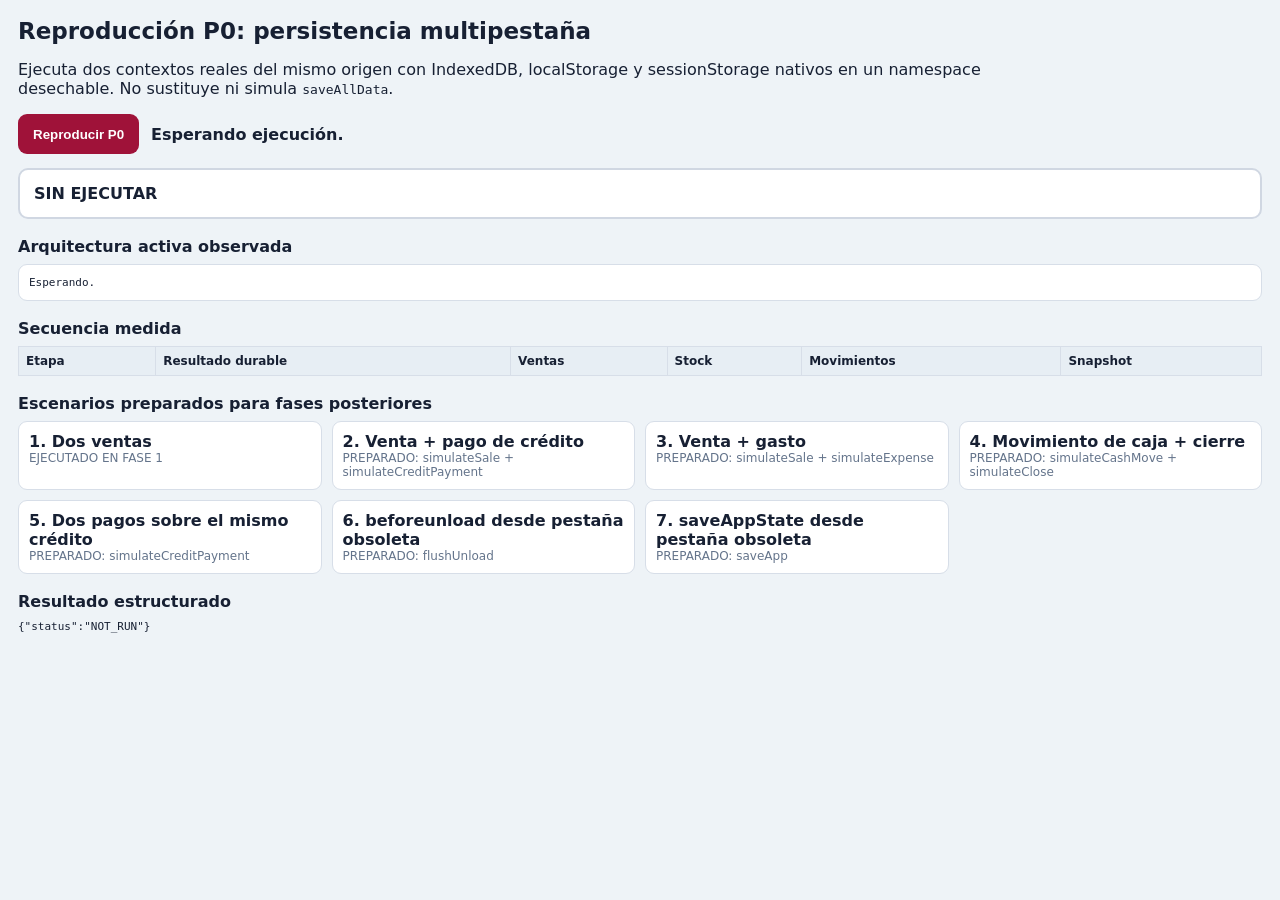
<file: tests/multitab-persistence-regression.html>
<!doctype html>
<html lang="es">
<head>
  <meta charset="utf-8">
  <meta name="viewport" content="width=device-width,initial-scale=1">
  <meta http-equiv="Cache-Control" content="no-store, no-cache, must-revalidate">
  <title>Reproducción P0: persistencia multipestaña</title>
  <style>
    :root{font-family:system-ui,sans-serif;color:#172033;background:#eef3f7}
    body{margin:18px}h1{font-size:23px;margin:0 0 4px}h2{font-size:16px;margin:18px 0 8px}
    p{max-width:1000px}.controls{display:flex;align-items:center;gap:12px;flex-wrap:wrap}
    button{height:40px;border:0;border-radius:9px;padding:0 15px;background:#9f1239;color:#fff;font-weight:800;cursor:pointer}
    button:disabled{opacity:.55;cursor:wait}.status{font-weight:800}.danger{color:#b42318}.ok{color:#087443}.warn{color:#b45309}
    .banner{margin-top:14px;padding:14px;border:2px solid #d0d7e2;border-radius:10px;background:#fff;font-weight:900}
    .banner.reproduced{border-color:#b42318;background:#fff1f2;color:#9f1239}.banner.safe{border-color:#087443;background:#ecfdf3;color:#087443}
    table{width:100%;border-collapse:collapse;background:#fff;font-size:12px;margin-top:8px}
    th,td{border:1px solid #d7dee8;padding:7px;text-align:left;vertical-align:top}th{background:#e7eef4}
    pre{margin:0;white-space:pre-wrap;word-break:break-word;font:11px/1.4 ui-monospace,SFMono-Regular,Consolas,monospace}
    iframe{position:absolute;width:2px;height:2px;border:0;left:-9999px;top:0}
    .muted{color:#64748b;font-size:12px}.grid{display:grid;grid-template-columns:repeat(auto-fit,minmax(300px,1fr));gap:10px}
    .card{background:#fff;border:1px solid #d7dee8;border-radius:9px;padding:10px}
  </style>
</head>
<body>
  <h1>Reproducción P0: persistencia multipestaña</h1>
  <p>Ejecuta dos contextos reales del mismo origen con IndexedDB, localStorage y sessionStorage nativos en un namespace desechable. No sustituye ni simula <code>saveAllData</code>.</p>
  <div class="controls">
    <button id="run" type="button">Reproducir P0</button>
    <span id="status" class="status">Esperando ejecución.</span>
  </div>
  <div id="outcome" class="banner">SIN EJECUTAR</div>

  <h2>Arquitectura activa observada</h2>
  <div id="architecture" class="card"><pre>Esperando.</pre></div>

  <h2>Secuencia medida</h2>
  <table>
    <thead><tr><th>Etapa</th><th>Resultado durable</th><th>Ventas</th><th>Stock</th><th>Movimientos</th><th>Snapshot</th></tr></thead>
    <tbody id="steps"></tbody>
  </table>

  <h2>Escenarios preparados para fases posteriores</h2>
  <div id="prepared" class="grid"></div>

  <h2>Resultado estructurado</h2>
  <pre id="auto-result">{"status":"NOT_RUN"}</pre>

  <script>
  (function(){
    'use strict';

    var MAIN_HTML='../CVV2.4_backup_antes_demo-1.html';
    var HARNESS_VERSION='multitab-p0-reproduction-2026-08-09-1';
    var query=new URLSearchParams(location.search);

    function isolationBootstrap(config){
      'use strict';
      var local=window.localStorage,session=window.sessionStorage,storageProto=window.Storage&&window.Storage.prototype;
      if(!storageProto)throw new Error('Storage API no disponible para aislamiento');
      var nativeGet=storageProto.getItem,nativeSet=storageProto.setItem,nativeRemove=storageProto.removeItem,nativeKey=storageProto.key,nativeClear=storageProto.clear;
      var localPrefix=config.localPrefix,sessionPrefix=config.sessionPrefix;
      function prefixFor(target){if(target===local)return localPrefix;if(target===session)return sessionPrefix;return null;}
      function keysFor(target,prefix){var keys=[];for(var i=0;i<target.length;i++){var key=nativeKey.call(target,i);if(key&&key.indexOf(prefix)===0)keys.push(key);}return keys;}
      storageProto.getItem=function(key){var prefix=prefixFor(this);return prefix===null?nativeGet.call(this,key):nativeGet.call(this,prefix+String(key));};
      storageProto.setItem=function(key,value){var prefix=prefixFor(this);return prefix===null?nativeSet.call(this,key,value):nativeSet.call(this,prefix+String(key),String(value));};
      storageProto.removeItem=function(key){var prefix=prefixFor(this);return prefix===null?nativeRemove.call(this,key):nativeRemove.call(this,prefix+String(key));};
      storageProto.key=function(index){var prefix=prefixFor(this);if(prefix===null)return nativeKey.call(this,index);var keys=keysFor(this,prefix),full=keys[index];return full===undefined?null:full.slice(prefix.length);};
      storageProto.clear=function(){var prefix=prefixFor(this);if(prefix===null)return nativeClear.call(this);keysFor(this,prefix).forEach(function(key){nativeRemove.call(this,key);},this);};

      var factory=window.indexedDB,factoryProto=factory&&Object.getPrototypeOf(factory);
      if(!factory||!factoryProto)throw new Error('IndexedDB no disponible para aislamiento');
      var nativeOpen=factoryProto.open,nativeDelete=factoryProto.deleteDatabase;
      factoryProto.open=function(name,version){var isolated=config.dbPrefix+String(name);return arguments.length>1?nativeOpen.call(this,isolated,version):nativeOpen.call(this,isolated);};
      factoryProto.deleteDatabase=function(name){return nativeDelete.call(this,config.dbPrefix+String(name));};
      window.__mtIsolation={runId:config.runId,tabId:config.tabId,localPrefix:localPrefix,sessionPrefix:sessionPrefix,dbName:config.dbPrefix+'NuevoAmanecerPOS'};
    }

    function bridgeBootstrap(){
      'use strict';
      var clone=function(value){return value===undefined?undefined:JSON.parse(JSON.stringify(value));};
      var wait=function(ms){return new Promise(function(resolve){setTimeout(resolve,ms);});};
      function finance(snapshot){
        if(!snapshot||!snapshot.data)return null;
        return{
          version:snapshot.version,
          updatedAt:snapshot.updatedAt,
          productos:clone(snapshot.data.productos||[]),
          ventas:clone(snapshot.data.ventas||[]),
          clientes:clone(snapshot.data.clientes||[]),
          creditos:clone(snapshot.data.creditos||[]),
          gastos:clone(snapshot.data.gastos||[]),
          cajMovs:clone(snapshot.data.cajMovs||[]),
          cajEstado:clone(snapshot.data.cajEstado||{})
        };
      }
      function compact(snapshot){
        var data=finance(snapshot);if(!data)return null;
        return{
          version:data.version,updatedAt:data.updatedAt,
          ventas:data.ventas.map(function(sale){return{id:sale.id,operation:sale.operation,testOrigin:sale.testOrigin,total:sale.total};}),
          stock:data.productos.map(function(product){return{id:product.id,sku:product.sku,stock:product.stock};}),
          movimientos:data.cajMovs.map(function(move){return{id:move.id,tipo:move.tipo,ventaId:move.ventaId,testOrigin:move.testOrigin,monto:move.monto};}),
          creditos:data.creditos.map(function(credit){return{id:credit.id,pagado:credit.pagado,saldo:credit.saldo};}),
          gastos:data.gastos.map(function(expense){return{id:expense.id,desc:expense.desc,monto:expense.monto};}),
          caja:{abierta:data.cajEstado.abierta,cerrada:data.cajEstado.cerrada,sessionId:data.cajEstado.sessionId}
        };
      }
      function sourceInfo(fn){
        var source=typeof fn==='function'?Function.prototype.toString.call(fn):'',hash=0;
        for(var i=0;i<source.length;i++)hash=((hash<<5)-hash+source.charCodeAt(i))|0;
        return{length:source.length,hash:String(hash),source:source};
      }
      async function settle(){
        await wait(250);var stable=0;
        for(var i=0;i<80;i++){
          var observed=_naPersistChain;
          try{await observed;}catch(error){}
          await wait(50);
          if(observed===_naPersistChain){stable++;if(stable>=3)return true;}else stable=0;
        }
        return false;
      }
      function setFixture(runId){
        var now=new Date(),today=now.toISOString().slice(0,10),productId='P-MT-'+runId;
        productos=[{id:productId,name:'Producto P multipestaña',sku:'SKU-MT-'+runId,barcode:'BAR-MT-'+runId,cat:'abarrotes',icon:'📦',imagen:null,costo:1,precio:5,stock:10,stockMin:0,unidad:'unidad',controlInventario:true}];
        ventas=[];clientes=[];creditos=[];gastos=[];cajMovs=[];cart=[];
        cajEstado={abierta:true,fondo:100,cajero:'Prueba',cajeroNombre:'Prueba',cajeroId:'CAJ-TEST',hora:'08:00',hora24:'08:00:00',fechaApertura:today,timestampApertura:now.toISOString(),cerrada:false,horaCierre:null,horaCierre24:null,sessionId:'SESSION-MT-'+runId,contado:null,esperado:null,diferencia:null};
        appConfig=_naMerge(_naDefaults,appConfig||{});appConfig.activeCashierId='CAJ-TEST';appConfig.cashiers=[{id:'CAJ-TEST',nombre:'Prueba',activo:true,role:'admin',permissions:{sell:true,cash:true,closeCash:true,credits:true}}];
        return productId;
      }
      function memory(){return compact(_naBuildSnapshot());}
      function simulateSale(origin,quantity){
        var product=productos[0];if(!product)throw new Error('Fixture sin producto');
        var ids=ventas.map(function(sale){return parseInt(String(sale.id).replace('V-',''))||0;}),next=Math.max.apply(Math,[0].concat(ids))+1;
        var saleId='V-'+String(next).padStart(3,'0'),operation=String(next).padStart(8,'0'),now=new Date(),timestamp=now.toISOString(),total=Number((quantity*product.precio).toFixed(2)),cashId=Date.now()+1;
        var item={id:product.id,productoId:product.id,sku:product.sku,name:product.name,nombre:product.name,qty:quantity,cantidad:quantity,precio:product.precio,precioUnitario:product.precio,subtotal:total,costo:product.costo,unitsPerQty:1,ventaModo:'unidad'};
        ventas.unshift({id:saleId,operation:operation,fecha:timestamp.slice(0,10),hora:timestamp.slice(11,19),hora24:timestamp.slice(11,19),timestamp:timestamp,cajero:'TAB-'+origin,cajeroNombre:'TAB-'+origin,cajeroId:'CAJ-TEST',total:total,subtotal:total,descuentoTotal:0,metodo:'efectivo',metodoPago:'efectivo',estado:'completada',tipoVenta:'minorista',cantidadLineas:1,unidadesFisicas:quantity,paymentRef:'',recibido:total,vuelto:0,anulada:false,items:[item],testOrigin:origin});
        cajMovs.push({id:cashId,tipo:'ing',monto:total,efectivo:total,desc:'Venta POS '+saleId+' desde '+origin,cat:'Venta retail',metodo:'efectivo',hora:timestamp.slice(11,19),hora24:timestamp.slice(11,19),timestamp:timestamp,cajero:'TAB-'+origin,cajeroNombre:'TAB-'+origin,cajeroId:'CAJ-TEST',fecha:timestamp.slice(0,10),sessionId:cajEstado.sessionId,ventaId:saleId,testOrigin:origin});
        product.stock=Number(product.stock)-quantity;
        return{origin:origin,quantity:quantity,saleId:saleId,operation:operation,cashId:cashId,stockAfter:product.stock};
      }
      function simulateCreditPayment(origin,creditId,amount){
        var credit=creditos.find(function(row){return String(row.id)===String(creditId);});if(!credit)throw new Error('Crédito no encontrado');
        var before=Number(credit.monto||0)-Number(credit.pagado||0),paymentId='P-'+Date.now();credit.pagos=Array.isArray(credit.pagos)?credit.pagos:[];
        credit.pagos.push({id:paymentId,pagoId:paymentId,monto:amount,testOrigin:origin});credit.pagado=Number(credit.pagado||0)+amount;credit.saldo=Math.max(0,before-amount);
        cajMovs.push({id:Date.now()+1,tipo:'cob',monto:amount,creditoId:credit.id,pagoId:paymentId,sessionId:cajEstado.sessionId,testOrigin:origin});return paymentId;
      }
      function simulateExpense(origin,amount){var id=Date.now();gastos.unshift({id:id,desc:'Gasto '+origin,monto:amount,cat:'Prueba',metodo:'efectivo',fecha:new Date().toISOString().slice(0,10),testOrigin:origin});cajMovs.push({id:id+1,tipo:'gas',monto:amount,efectivo:amount,sessionId:cajEstado.sessionId,testOrigin:origin});return id;}
      function simulateCashMove(origin,amount){var id=Date.now();cajMovs.push({id:id,tipo:'ing',monto:amount,efectivo:amount,sessionId:cajEstado.sessionId,testOrigin:origin});return id;}
      function simulateClose(origin,counted){var expected=Number(cajEstado.fondo||0)+cajMovs.reduce(function(sum,move){return sum+(move.tipo==='ing'||move.tipo==='cob'?Number(move.efectivo||0):-(move.tipo==='egr'||move.tipo==='gas'?Number(move.efectivo||0):0));},0);cajEstado.cerrada=true;cajEstado.contado=counted;cajEstado.esperado=expected;cajEstado.diferencia=Number((counted-expected).toFixed(2));cajEstado.testOrigin=origin;return clone(cajEstado);}
      window.__mtBridge={
        isolation:clone(window.__mtIsolation),settle:settle,setFixture:setFixture,memory:memory,simulateSale:simulateSale,
        simulateCreditPayment:simulateCreditPayment,simulateExpense:simulateExpense,simulateCashMove:simulateCashMove,simulateClose:simulateClose,
        saveAll:function(){return saveAllData();},saveApp:function(){return saveAppState();},reload:function(){return loadAllData();},flushUnload:function(){return _naFlushRecoveryBeforeUnload();},
        canonical:async function(){return clone(await _naReadIDBSnapshot());},local:function(){return clone(_naReadLocalSnapshot());},session:function(){return clone(_naReadSessionSnapshot());},compact:compact,finance:finance,
        architecture:function(){
          var build=sourceInfo(_naBuildSnapshot),queue=sourceInfo(_naQueuePersist),commit=sourceInfo(_naCommitSnapshot),idb=sourceInfo(_naWriteIDBSnapshot),all=sourceInfo(saveAllData),app=sourceInfo(saveAppState),load=sourceInfo(loadAllData),unload=sourceInfo(_naFlushRecoveryBeforeUnload);
          return{
            hashes:{build:build.hash,queue:queue.hash,commit:commit.hash,idb:idb.hash,saveAllData:all.hash,saveAppState:app.hash,load:load.hash,beforeunload:unload.hash},
            active:{version9:build.source.indexOf('version:9')>=0,wholeSnapshot:build.source.indexOf('ventas:_naClone(ventas)')>=0,queueCapturesBeforeChain:queue.source.indexOf('snapshot=_naBuildSnapshot()')>=0,blindPut:idb.source.indexOf('.put(snapshot,_NA_SNAPSHOT_KEY)')>=0,saveAliasesSame:all.source===app.source,loadUsesUpdatedAt:load.source.indexOf('updatedAt')>=0,unloadBuildsWholeSnapshot:unload.source.indexOf('_naBuildSnapshot()')>=0},
            absent:{revision:[build.source,queue.source,commit.source,idb.source].join('').indexOf('revision')<0,navigatorLocks:[build.source,queue.source,commit.source,idb.source].join('').indexOf('navigator.locks')<0,operationId:[build.source,queue.source,commit.source,idb.source].join('').indexOf('operationId')<0}
          };
        }
      };
    }

    function workerConfig(){
      var runId=query.get('run'),tabId=query.get('worker');
      return{runId:runId,tabId:tabId,localPrefix:'__NA_MT__'+runId+'__LOCAL__',sessionPrefix:'__NA_MT__'+runId+'__SESSION_'+tabId+'__',dbPrefix:'__NA_MT_DB__'+runId+'__'};
    }

    async function bootWorker(){
      document.body.innerHTML='<p>Preparando contexto de prueba aislado…</p>';
      try{
        var response=await fetch(MAIN_HTML+'?mtSource='+Date.now(),{cache:'no-store'});if(!response.ok)throw new Error('No se pudo cargar el HTML principal: HTTP '+response.status);
        var source=await response.text(),config=workerConfig();
        var openScript='<scr'+'ipt>('+isolationBootstrap.toString()+')('+JSON.stringify(config)+');</scr'+'ipt>';
        var bridgeScript='<scr'+'ipt>('+bridgeBootstrap.toString()+')();</scr'+'ipt>';
        if(!/<head[^>]*>/i.test(source)||source.toLowerCase().lastIndexOf('</body>')<0)throw new Error('Estructura del HTML principal no reconocida');
        source=source.replace(/<head([^>]*)>/i,function(match){return match+openScript;});
        var bodyClose=source.toLowerCase().lastIndexOf('</body>');
        source=source.slice(0,bodyClose)+bridgeScript+source.slice(bodyClose);
        document.open();document.write(source);document.close();
      }catch(error){document.body.innerHTML='<pre id="worker-error"></pre>';document.getElementById('worker-error').textContent=error.stack||error.message||String(error);}
    }

    if(query.get('worker')){bootWorker();return;}

    var runButton=document.getElementById('run'),statusEl=document.getElementById('status'),outcome=document.getElementById('outcome'),stepsBody=document.getElementById('steps'),autoResult=document.getElementById('auto-result'),architectureEl=document.getElementById('architecture');
    var frames=[];
    var prepared=[
      {id:1,name:'Dos ventas',state:'EJECUTADO EN FASE 1'},
      {id:2,name:'Venta + pago de crédito',state:'PREPARADO: simulateSale + simulateCreditPayment'},
      {id:3,name:'Venta + gasto',state:'PREPARADO: simulateSale + simulateExpense'},
      {id:4,name:'Movimiento de caja + cierre',state:'PREPARADO: simulateCashMove + simulateClose'},
      {id:5,name:'Dos pagos sobre el mismo crédito',state:'PREPARADO: simulateCreditPayment'},
      {id:6,name:'beforeunload desde pestaña obsoleta',state:'PREPARADO: flushUnload'},
      {id:7,name:'saveAppState desde pestaña obsoleta',state:'PREPARADO: saveApp'}
    ];
    document.getElementById('prepared').innerHTML=prepared.map(function(item){return'<div class="card"><strong>'+item.id+'. '+item.name+'</strong><div class="muted">'+item.state+'</div></div>';}).join('');
    function wait(ms){return new Promise(function(resolve){setTimeout(resolve,ms);});}
    function clone(value){return value===undefined?undefined:JSON.parse(JSON.stringify(value));}
    function compactForRow(snapshot){return snapshot?JSON.stringify({version:snapshot.version,updatedAt:snapshot.updatedAt}):'—';}
    function addStep(name,persist,snapshot){
      var compact=snapshot&&snapshot.ventas?snapshot:null,sales=compact?compact.ventas:[],stock=compact&&compact.stock&&compact.stock[0]?compact.stock[0].stock:'—',moves=compact?compact.movimientos:[];
      var row=document.createElement('tr');
      [name,persist?JSON.stringify(persist):'—',JSON.stringify(sales),String(stock),JSON.stringify(moves),compactForRow(compact)].forEach(function(value){var cell=document.createElement('td'),pre=document.createElement('pre');pre.textContent=value;cell.appendChild(pre);row.appendChild(cell);});
      stepsBody.appendChild(row);
    }
    async function createContext(tabId,runId){
      var frame=document.createElement('iframe');frame.name='mt-'+tabId;frame.src='multitab-persistence-regression.html?worker='+encodeURIComponent(tabId)+'&run='+encodeURIComponent(runId)+'&v='+encodeURIComponent(HARNESS_VERSION)+'&ts='+Date.now();document.body.appendChild(frame);frames.push(frame);
      for(var attempt=0;attempt<300;attempt++){
        try{if(frame.contentWindow&&frame.contentWindow.__mtBridge){await frame.contentWindow.__mtBridge.settle();return{frame:frame,win:frame.contentWindow,bridge:frame.contentWindow.__mtBridge};}var errorText=frame.contentDocument&&frame.contentDocument.getElementById('worker-error');if(errorText)throw new Error(errorText.textContent);}catch(error){if(error.message&&error.message.indexOf('worker-error')<0)throw error;}
        await wait(100);
      }
      throw new Error('El contexto '+tabId+' no terminó de cargar');
    }
    function removeFrames(){frames.forEach(function(frame){try{frame.remove();}catch(error){}});frames=[];}
    function removePrefixedStorage(prefix){
      [localStorage,sessionStorage].forEach(function(store){var keys=[];for(var i=0;i<store.length;i++){var key=store.key(i);if(key&&key.indexOf(prefix)===0)keys.push(key);}keys.forEach(function(key){store.removeItem(key);});});
    }
    function deleteDatabase(name){return new Promise(function(resolve){try{var request=indexedDB.deleteDatabase(name),done=false,finish=function(result){if(done)return;done=true;resolve(result);};request.onsuccess=function(){finish({ok:true});};request.onerror=function(){finish({ok:false,error:request.error&&request.error.message});};request.onblocked=function(){finish({ok:false,blocked:true});};setTimeout(function(){finish({ok:false,timeout:true});},3000);}catch(error){resolve({ok:false,error:error.message});}});}
    async function cleanup(runId){removeFrames();await wait(150);removePrefixedStorage('__NA_MT__'+runId+'__');return deleteDatabase('__NA_MT_DB__'+runId+'__NuevoAmanecerPOS');}

    async function run(){
      runButton.disabled=true;stepsBody.innerHTML='';outcome.className='banner';outcome.textContent='EJECUTANDO';architectureEl.innerHTML='<pre>Midiendo funciones activas…</pre>';
      var runId=Date.now().toString(36)+'-'+Math.random().toString(36).slice(2,10),result={version:HARNESS_VERSION,runId:runId,status:'ERROR'},cleanupResult=null;
      try{
        statusEl.textContent='[1/7] Creando pestaña A aislada…';
        var A=await createContext('A',runId),architecture=A.bridge.architecture();result.architecture=architecture;architectureEl.innerHTML='<pre></pre>';architectureEl.firstChild.textContent=JSON.stringify(architecture,null,2);
        statusEl.textContent='[2/7] Instalando fixture stock=10…';
        var productId=A.bridge.setFixture(runId),fixturePersist=await A.bridge.saveAll();if(!fixturePersist||!fixturePersist.durable||!fixturePersist.verified)throw new Error('El fixture no alcanzó almacenamiento durable verificado');
        var initial=A.bridge.compact(await A.bridge.canonical());addStep('Estado inicial',fixturePersist,initial);

        statusEl.textContent='[3/7] Creando pestaña B desde el mismo snapshot…';
        var B=await createContext('B',runId);await A.bridge.reload();await A.bridge.settle();await B.bridge.reload();await B.bridge.settle();
        var baselineA=A.bridge.memory(),baselineB=B.bridge.memory(),sameBaseline=JSON.stringify(baselineA)===JSON.stringify(baselineB);
        if(!sameBaseline)throw new Error('A y B no partieron del mismo estado financiero');
        result.initial={productId:productId,A:baselineA,B:baselineB,sameBaseline:sameBaseline};

        statusEl.textContent='[4/7] A registra X y guarda…';
        var opX=A.bridge.simulateSale('X',2),saveA=await A.bridge.saveAll(),afterA=A.bridge.compact(await A.bridge.canonical());addStep('Después de A: venta X',saveA,afterA);
        await wait(40);

        statusEl.textContent='[5/7] B registra Y desde su copia antigua y guarda…';
        var opY=B.bridge.simulateSale('Y',3),saveB=await B.bridge.saveAll(),afterB=B.bridge.compact(await B.bridge.canonical());addStep('Después de B: venta Y obsoleta',saveB,afterB);

        statusEl.textContent='[6/7] Recargando desde almacenamiento canónico…';
        var R=await createContext('RELOAD',runId);await R.bridge.reload();await R.bridge.settle();var finalCanonical=await R.bridge.canonical(),finalState=R.bridge.compact(finalCanonical),finalMemory=R.bridge.memory();addStep('Recarga final',null,finalState);

        var hasXAfterA=afterA.ventas.some(function(sale){return sale.testOrigin==='X';}),hasXFinal=finalState.ventas.some(function(sale){return sale.testOrigin==='X';}),hasYFinal=finalState.ventas.some(function(sale){return sale.testOrigin==='Y';});
        var stockExpected=10-2-3,stockObserved=finalState.stock.find(function(product){return String(product.id)===String(productId);});stockObserved=stockObserved&&stockObserved.stock;
        var movesX=finalState.movimientos.filter(function(move){return move.testOrigin==='X';}).length,movesY=finalState.movimientos.filter(function(move){return move.testOrigin==='Y';}).length;
        var p0=!!(saveA&&saveA.durable&&saveA.verified&&hasXAfterA&&!hasXFinal&&hasYFinal&&stockObserved!==stockExpected&&movesX===0&&movesY===1);
        result={
          version:HARNESS_VERSION,runId:runId,status:p0?'P0_REPRODUCIDO':'NO_REPRODUCIDO',architecture:architecture,isolation:clone(A.bridge.isolation),
          sequence:{sameBaseline:sameBaseline,operationX:opX,saveA:saveA,afterA:afterA,operationY:opY,saveB:saveB,afterB:afterB},
          reload:{state:finalState,memory:finalMemory,snapshotPersisted:{version:finalCanonical.version,updatedAt:finalCanonical.updatedAt,data:clone(finalCanonical.data)}},
          assertions:{xWasDurable:!!(saveA&&saveA.durable&&saveA.verified&&hasXAfterA),xExistsFinal:hasXFinal,yExistsFinal:hasYFinal,stockInitial:10,stockExpected:stockExpected,stockObserved:stockObserved,movementsX:movesX,movementsY:movesY,saleIdsFinal:finalState.ventas.map(function(sale){return sale.id;}),cashMoveIdsFinal:finalState.movimientos.map(function(move){return move.id;})},
          preparedScenarios:prepared
        };
        outcome.className='banner '+(p0?'reproduced':'safe');outcome.textContent=p0?'P0 REPRODUCIDO — una operación durable desapareció por escritura obsoleta':'NO REPRODUCIDO — revisar métricas, no interpretar como corrección';
        statusEl.textContent='[7/7] '+result.status;
      }catch(error){result.error={message:error.message,stack:error.stack};outcome.className='banner';outcome.textContent='ERROR DE HARNESS — no hay conclusión funcional';statusEl.textContent='Error: '+error.message;}
      finally{cleanupResult=await cleanup(runId);result.cleanup=cleanupResult;autoResult.textContent=JSON.stringify(result,null,2);runButton.disabled=false;}
    }
    runButton.addEventListener('click',run);
  })();
  </script>
</body>
</html>
</file>
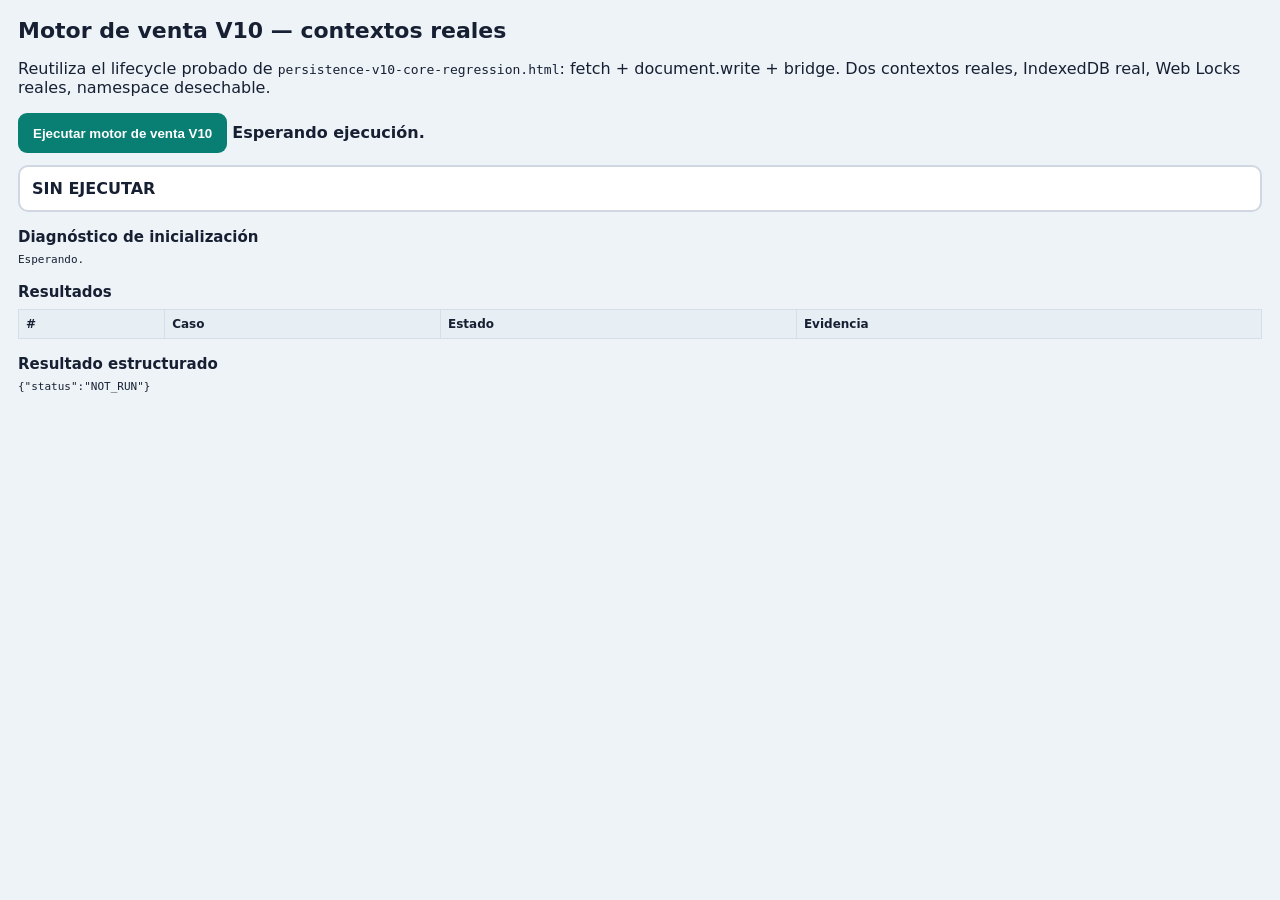
<file: tests/multitab-persistence-v10-engine.html>
<!doctype html>
<html lang="es">
<head>
  <meta charset="utf-8">
  <meta name="viewport" content="width=device-width,initial-scale=1">
  <meta http-equiv="Cache-Control" content="no-store, no-cache, must-revalidate">
  <title>Motor de venta V10 — contextos reales</title>
  <style>
    :root{font-family:system-ui,sans-serif;color:#172033;background:#eef3f7}
    body{margin:18px}h1{font-size:22px;margin:0 0 4px}h2{font-size:15px;margin:16px 0 6px}
    button{height:40px;border:0;border-radius:9px;padding:0 15px;background:#087f72;color:#fff;font-weight:800;cursor:pointer}
    button:disabled{opacity:.55;cursor:wait}
    .status{font-weight:800}.banner{margin-top:12px;padding:12px;border:2px solid #d0d7e2;border-radius:10px;background:#fff;font-weight:900}
    .banner.pass{border-color:#087443;background:#ecfdf3;color:#087443}.banner.fail{border-color:#b42318;background:#fff1f2;color:#9f1239}
    table{width:100%;border-collapse:collapse;background:#fff;font-size:12px;margin-top:8px}
    th,td{border:1px solid #d7dee8;padding:7px;text-align:left;vertical-align:top}th{background:#e7eef4}
    pre{margin:0;white-space:pre-wrap;word-break:break-word;font:11px/1.4 ui-monospace,Consolas,monospace}
    iframe{position:absolute;width:2px;height:2px;border:0;left:-9999px;top:0}
    .pass{color:#087443;font-weight:900}.failure{color:#b42318;font-weight:900}
  </style>
</head>
<body>
  <h1>Motor de venta V10 — contextos reales</h1>
  <p>Reutiliza el lifecycle probado de <code>persistence-v10-core-regression.html</code>: fetch + document.write + bridge. Dos contextos reales, IndexedDB real, Web Locks reales, namespace desechable.</p>
  <div class="controls">
    <button id="run" type="button">Ejecutar motor de venta V10</button>
    <span id="status" class="status">Esperando ejecución.</span>
  </div>
  <div id="summary" class="banner">SIN EJECUTAR</div>

  <h2>Diagnóstico de inicialización</h2>
  <pre id="init-diag">Esperando.</pre>

  <h2>Resultados</h2>
  <table>
    <thead><tr><th>#</th><th>Caso</th><th>Estado</th><th>Evidencia</th></tr></thead>
    <tbody id="results"></tbody>
  </table>

  <h2>Resultado estructurado</h2>
  <pre id="auto-result">{"status":"NOT_RUN"}</pre>

  <script>
  (function(){
    'use strict';
    var MAIN_HTML='../CVV2.4_backup_antes_demo-1.html';
    var HARNESS_VERSION='v10-sale-engine-2026-08-09-2';
    var query=new URLSearchParams(location.search);

    /* ═══ ISOLATION (idéntico al harness probado) ═══ */
    function isolationBootstrap(config){
      'use strict';
      var local=window.localStorage,session=window.sessionStorage,storageProto=window.Storage&&window.Storage.prototype;
      if(!storageProto)throw new Error('Storage API no disponible');
      var nativeGet=storageProto.getItem,nativeSet=storageProto.setItem,nativeRemove=storageProto.removeItem,nativeKey=storageProto.key,nativeClear=storageProto.clear;
      var localPrefix=config.localPrefix,sessionPrefix=config.sessionPrefix;
      function prefixFor(target){if(target===local)return localPrefix;if(target===session)return sessionPrefix;return null;}
      function keysFor(target,prefix){var keys=[];for(var i=0;i<target.length;i++){var key=nativeKey.call(target,i);if(key&&key.indexOf(prefix)===0)keys.push(key);}return keys;}
      storageProto.getItem=function(key){var p=prefixFor(this);return p===null?nativeGet.call(this,key):nativeGet.call(this,p+String(key));};
      storageProto.setItem=function(key,value){var p=prefixFor(this);return p===null?nativeSet.call(this,key,value):nativeSet.call(this,p+String(key),String(value));};
      storageProto.removeItem=function(key){var p=prefixFor(this);return p===null?nativeRemove.call(this,key):nativeRemove.call(this,p+String(key));};
      storageProto.key=function(index){var p=prefixFor(this);if(p===null)return nativeKey.call(this,index);var keys=keysFor(this,p),full=keys[index];return full===undefined?null:full.slice(p.length);};
      storageProto.clear=function(){var p=prefixFor(this);if(p===null)return nativeClear.call(this);keysFor(this,p).forEach(function(k){nativeRemove.call(this,k);},this);};
      var factory=window.indexedDB,factoryProto=factory&&Object.getPrototypeOf(factory);
      if(!factory||!factoryProto)throw new Error('IndexedDB no disponible');
      var nativeOpen=factoryProto.open,nativeDelete=factoryProto.deleteDatabase,lifecycle=[];
      factoryProto.open=function(name,version){
        var isolated=config.dbPrefix+String(name);
        lifecycle.push({action:'open',name:isolated,version:version===undefined?null:version,at:Date.now()});
        return arguments.length>1?nativeOpen.call(this,isolated,version):nativeOpen.call(this,isolated);
      };
      factoryProto.deleteDatabase=function(name){return nativeDelete.call(this,config.dbPrefix+String(name));};
      window.__v10IdbLifecycle=lifecycle;
      window.__saleIsolation={runId:config.runId,tabId:config.tabId,localPrefix:config.localPrefix,sessionPrefix:config.sessionPrefix,dbName:config.dbPrefix+'NuevoAmanecerPOS'};
      window.__saleWorkerState={status:'LOADING_POS',stage:'ISOLATION_READY',ready:false,error:null,tabId:config.tabId,runId:config.runId};
    }

    /* ═══ BRIDGE: expone motor de venta desde el realm del POS ═══ */
    function saleBridgeBootstrap(){
      'use strict';
      var clone=function(v){return v===undefined?undefined:JSON.parse(JSON.stringify(v));};
      var wait=function(ms){return new Promise(function(resolve){setTimeout(resolve,ms);});};
      var state=window.__saleWorkerState||{status:'BOOTSTRAPPING',ready:false,error:null};
      function withTimeout(promise,ms,label){return Promise.race([promise,new Promise(function(_,reject){setTimeout(function(){reject(new Error('TIMEOUT '+label+' ('+ms+'ms)'));},ms);})]);}
      async function settle(){await wait(1800);var stable=0;for(var i=0;i<80;i++){var chain=typeof _naPersistChain!=='undefined'?_naPersistChain:null;try{if(chain)await chain;}catch(error){}await wait(75);if(chain===(typeof _naPersistChain!=='undefined'?_naPersistChain:null)){stable++;if(stable>=5)return true;}else stable=0;}throw new Error('La persistencia V9 no se estabilizó');}
      function probe(){return{readyState:document.readyState,origin:location.origin,href:location.href,scripts:document.scripts.length,helpers:{buildSaleIntent:typeof _naV10BuildSaleIntent,revalidateSale:typeof _naV10RevalidateSale,applySale:typeof _naV10ApplySale,confirmSaleIntent:typeof _naV10ConfirmSaleIntent,runCriticalOperation:typeof _naRunCriticalOperation,openDB:typeof _naV10OpenDB,configureRuntime:typeof _naV10ConfigureRuntime,readCanonical:typeof _naV10ReadCanonical,createInitial:typeof _naV10CreateInitialSnapshot,newUuid:typeof _naNewUuid,newOperationId:typeof _naNewOperationId},webLocks:typeof navigator.locks!=='undefined'&&typeof navigator.locks.request==='function',isolation:clone(window.__saleIsolation||null),worker:clone(state),idbLog:clone(window.__v10IdbLifecycle||[])};}
      function buildSaleSpec(intent,expectedRevision){var built=_naV10BuildSaleIntent(clone(intent));return{operationId:built.operationId,type:'SALE',expectedRevision:expectedRevision,payload:clone(built),entityIds:built.items.map(function(item){return item.productId;}),revalidate:function(canonical){return _naV10RevalidateSale(canonical,built);},mutate:function(draft,ctx){return _naV10ApplySale(draft,built,ctx);}};}
      async function initialize(){
        try{
          state.status='INITIALIZING';state.stage='POS_LOADED';state.sourceLoaded=true;
          await withTimeout(settle(),12000,'settle POS');
          var inspected=probe(),missing=Object.keys(inspected.helpers).filter(function(key){return inspected.helpers[key]!=='function';});
          if(missing.length)throw new Error('Helpers V10 ausentes: '+missing.join(', '));
          state.helpersFound=true;state.stage='HELPERS_FOUND';
          await withTimeout((async function(){await _naV10PrepareUpgrade();await _naV10CloseDB();_naV10ConfigureRuntime({dbName:'NuevoAmanecerPOS',localMirrorKey:'na_snapshot_v10',localSignalKey:'na_snapshot_v10_signal',sessionOutboxKey:'na_v10_outbox',lockName:'nuevo-amanecer:financial-write:v10:'+window.__saleIsolation.runId,channelName:'nuevo-amanecer:persistence:v10:'+window.__saleIsolation.runId,broadcastEnabled:false});})(),10000,'configurar runtime');
          state.runtimeConfigured=true;state.stage='RUNTIME_CONFIGURED';
          var db=await withTimeout(_naV10OpenDB(),10000,'abrir IndexedDB V10');
          state.idbOpened=true;state.dbVersion=db.version;state.stage='IDB_OPENED';
          await withTimeout(_naV10ReadCanonical(),5000,'leer snapshot V10');state.snapshotAccessible=true;
          state.status='READY';state.stage='READY';state.ready=true;return true;
        }catch(error){state.status='ERROR';state.stage='ERROR';state.error=error.message||String(error);return false;}
      }
      window.__saleBridge={
        state:function(){return clone(state);},probe:probe,isolation:clone(window.__saleIsolation),
        createInitial:function(data){return _naV10CreateInitialSnapshot(clone(data));},canonical:function(){return _naV10ReadCanonical();},operation:function(id){return _naV10GetOperation(id);},tabId:function(){return _naGetTabId();},newOperationId:function(){return _naNewOperationId();},newUuid:function(){return _naNewUuid();},
        buildIntent:function(intent){return clone(_naV10BuildSaleIntent(clone(intent)));},revalidate:async function(intent){var canonical=await _naV10ReadCanonical();return clone(_naV10RevalidateSale(canonical,_naV10BuildSaleIntent(clone(intent))));},
        runSale:async function(intent,expectedRevision){var revision=expectedRevision;if(revision===undefined||revision===null){var canonical=await _naV10ReadCanonical();revision=canonical?canonical.revision:0;}var result=await _naRunCriticalOperation(buildSaleSpec(intent,revision));return clone({status:result.status,operationId:result.operationId,revision:result.revision,commitId:result.commitId,reason:result.reason,error:result.error});},
        confirmSale:async function(intent){var result=await _naV10ConfirmSaleIntent(clone(intent));return clone({status:result.status,operationId:result.operationId,revision:result.revision,commitId:result.commitId,reason:result.reason,error:result.error});},
        snapshotSummary:async function(){var canonical=await _naV10ReadCanonical();if(!canonical)return null;var data=canonical.data||{};return clone({revision:canonical.revision,commitId:canonical.commitId,lastOperationId:canonical.lastOperationId,productos:(data.productos||[]).map(function(p){return{id:p.id,name:p.name,stock:p.stock};}),ventas:(data.ventas||[]).map(function(v){return{id:v.id,ventaUid:v.ventaUid,operation:v.operation,total:v.total,metodo:v.metodo,paymentRef:v.paymentRef,creditId:v.creditId,clienteId:v.clienteId};}),cajMovs:(data.cajMovs||[]).map(function(m){return{id:m.id,cashMoveId:m.cashMoveId,ventaId:m.ventaId,monto:m.monto,efectivo:m.efectivo,tipo:m.tipo,metodo:m.metodo,sessionId:m.sessionId};}),creditos:(data.creditos||[]).map(function(cr){return{id:cr.id,ventaId:cr.ventaId,cliId:cr.cliId,monto:cr.monto,pagado:cr.pagado,saldo:cr.saldo,status:cr.status};}),clientes:(data.clientes||[]).map(function(cl){return{id:cl.id,nombre:cl.nombre,totalCompras:cl.totalCompras};})});},
        storageInfo:function(){return{localKeys:Object.keys(localStorage),sessionKeys:Object.keys(sessionStorage),v10Mirror:localStorage.getItem('na_snapshot_v10')};},
        closeAll:async function(){try{if(_naV10Channel){_naV10Channel.close();_naV10Channel=null;}}catch(error){}await _naV10CloseDB();try{if(_naDbPromise){var legacy=await _naDbPromise;legacy&&legacy.close();_naDbPromise=null;}}catch(error){}return true;}
      };
      window.__saleWorkerReady=initialize();
    }

    function workerConfig(){
      var runId=query.get('runId'),tabId=query.get('worker');
      return{runId:runId,tabId:tabId,localPrefix:'__NA_V10_SALE_TEST__'+runId+'__LOCAL__',sessionPrefix:'__NA_V10_SALE_TEST__'+runId+'__SESSION_'+tabId+'__',dbPrefix:'__NA_V10_SALE_TEST_DB__'+runId+'__'};
    }

    /* ═══ WORKER MODE: reescribe este documento con el POS aislado ═══ */
    async function bootWorker(){
      document.body.innerHTML='<p>Preparando contexto V10 de venta…</p>';
      try{
        var controller=new AbortController(),timer=setTimeout(function(){controller.abort();},15000);
        var response=await fetch(MAIN_HTML+'?saleSource='+Date.now(),{cache:'no-store',signal:controller.signal});clearTimeout(timer);
        if(!response.ok)throw new Error('No se pudo cargar producción: HTTP '+response.status);
        var source=await response.text(),config=workerConfig();
        var isolationScript='<scr'+'ipt>('+isolationBootstrap.toString()+')('+JSON.stringify(config)+');</scr'+'ipt>';
        var bridgeScript='<scr'+'ipt>('+saleBridgeBootstrap.toString()+')();</scr'+'ipt>';
        if(!/<head[^>]*>/i.test(source)||source.toLowerCase().lastIndexOf('</body>')<0)throw new Error('HTML principal no reconocido');
        source=source.replace(/<head([^>]*)>/i,function(m){return m+isolationScript;});
        var close=source.toLowerCase().lastIndexOf('</body>');
        source=source.slice(0,close)+bridgeScript+source.slice(close);
        document.open();document.write(source);document.close();
      }catch(error){
        document.body.innerHTML='<pre id="worker-error"></pre>';
        document.getElementById('worker-error').textContent=error.stack||error.message||String(error);
      }
    }
    if(query.get('worker')){bootWorker();return;}

    /* ═══ PARENT MODE ═══ */
    var runButton=document.getElementById('run'),statusEl=document.getElementById('status');
    var summaryEl=document.getElementById('summary'),resultsBody=document.getElementById('results');
    var autoResult=document.getElementById('auto-result'),initDiag=document.getElementById('init-diag');
    var frames=[],results=[],caseKeys={};
    var CASES=[
      {key:'INIT',name:'INIT: workers, helpers, runtime, IDB y snapshot'},
      {key:'DOS_VENTAS',name:'A: dos ventas concurrentes sobreviven'},
      {key:'IDEMPOTENCIA',name:'B: idempotencia por operationId'},
      {key:'STOCK',name:'C: conflicto de stock sin efecto parcial'},
      {key:'FOLIOS',name:'D: folios concurrentes sin colisión'},
      {key:'REFERENCIA',name:'E: referencia digital duplicada'},
      {key:'CREDITO',name:'F: venta a crédito y revalidación atómicas'}
    ];

    function wait(ms){return new Promise(function(r){setTimeout(r,ms);});}
    function withTimeout(promise,ms,label){return Promise.race([promise,new Promise(function(_,reject){setTimeout(function(){reject(new Error('TIMEOUT '+label+' ('+ms+'ms)'));},ms);})]);}
    function clone(v){return v===undefined?undefined:JSON.parse(JSON.stringify(v));}
    function addCase(key,passed,detail){
      if(caseKeys[key])throw new Error('Caso duplicado: '+key);var definition=CASES.find(function(item){return item.key===key;});if(!definition)throw new Error('Caso desconocido: '+key);caseKeys[key]=true;var name=definition.name;
      results.push({id:results.length+1,name:name,passed:!!passed,detail:clone(detail)});
      var row=document.createElement('tr'),values=[String(results.length),name,passed?'PASS':'FAIL',JSON.stringify(detail,null,2)];
      values.forEach(function(value,index){
        var cell=document.createElement('td');
        if(index===2)cell.className=passed?'pass':'failure';
        var pre=document.createElement('pre');pre.textContent=value;cell.appendChild(pre);row.appendChild(cell);
      });
      resultsBody.appendChild(row);
    }
    function fillMissingCases(reason){CASES.forEach(function(item){if(!caseKeys[item.key])addCase(item.key,false,{notExecuted:true,reason:reason});});}
    function stats(){var p=results.filter(function(r){return r.passed;}).length;return{pass:p,fail:results.length-p,total:results.length};}

    async function createContext(tabId,runId){
      var frame=document.createElement('iframe');
      frame.src='multitab-persistence-v10-engine.html?worker='+encodeURIComponent(tabId)+'&runId='+encodeURIComponent(runId)+'&v='+encodeURIComponent(HARNESS_VERSION)+'&ts='+Date.now();
      document.body.appendChild(frame);frames.push(frame);
      for(var attempt=0;attempt<450;attempt++){
        try{
          if(frame.contentWindow&&frame.contentWindow.__saleBridge){
            var state=frame.contentWindow.__saleBridge.state();
            if(state.error)throw new Error('Worker '+tabId+': '+state.error);
            if(state.ready)return{frame:frame,bridge:frame.contentWindow.__saleBridge,tabId:tabId,state:state};
          }
          var err=frame.contentDocument&&frame.contentDocument.getElementById('worker-error');
          if(err)throw new Error(err.textContent);
        }catch(problem){if(problem&&problem.message)throw problem;}
        await wait(100);
      }
      throw new Error('TIMEOUT: el worker '+tabId+' no alcanzó READY en 45s');
    }
    async function destroyContext(ctx){
      try{await withTimeout(ctx.bridge.closeAll(),5000,'cerrar worker '+ctx.tabId);}catch(e){}
      var i=frames.indexOf(ctx.frame);if(i>=0)frames.splice(i,1);
      ctx.frame.src='about:blank';ctx.frame.remove();await wait(150);
    }
    function removePrefixed(prefix){
      [localStorage,sessionStorage].forEach(function(store){
        var found=[];for(var i=0;i<store.length;i++){var k=store.key(i);if(k&&k.indexOf(prefix)===0)found.push(k);}
        found.forEach(function(k){store.removeItem(k);});
      });
    }
    function deleteDatabase(name){
      return new Promise(function(resolve){
        var done=false,finish=function(v){if(done)return;done=true;resolve(v);};
        try{
          var req=indexedDB.deleteDatabase(name);
          req.onsuccess=function(){finish({ok:true});};
          req.onerror=function(){finish({ok:false,error:req.error&&req.error.message});};
          req.onblocked=function(){finish({ok:false,blocked:true});};
          setTimeout(function(){finish({ok:false,timeout:true});},3000);
        }catch(e){finish({ok:false,error:e.message});}
      });
    }
    async function realStorageState(){
      return{
        snapshotV9:localStorage.getItem('na_snapshot_v9'),
        snapshotV10:localStorage.getItem('na_snapshot_v10'),
        signalV10:localStorage.getItem('na_snapshot_v10_signal'),
        database:await withTimeout(databaseInfo('NuevoAmanecerPOS'),5000,'consultar DB real')
      };
    }
    function sameRealState(a,b){return a.snapshotV9===b.snapshotV9&&a.snapshotV10===b.snapshotV10&&a.signalV10===b.signalV10&&JSON.stringify(a.database)===JSON.stringify(b.database);}
    async function databaseInfo(name){if(typeof indexedDB.databases!=='function')return{supported:false,name:name};var databases=await indexedDB.databases(),match=databases.find(function(item){return item.name===name;});return{supported:true,name:name,exists:!!match,version:match&&match.version};}
    function physicalKeys(prefix){var out=[];[localStorage,sessionStorage].forEach(function(store){for(var i=0;i<store.length;i++){var key=store.key(i);if(key&&key.indexOf(prefix)===0)out.push(key);}});return out.sort();}
    async function cleanupStaleSaleTests(){var removed=[];removePrefixed('__NA_V10_SALE__');removePrefixed('__NA_V10_SALE_TEST__');if(typeof indexedDB.databases==='function'){var databases=await withTimeout(indexedDB.databases(),5000,'listar namespaces de prueba'),targets=databases.filter(function(item){return item.name&&item.name.indexOf('__NA_V10_SALE_TEST_DB__')===0;});for(var i=0;i<targets.length;i++)removed.push({name:targets[i].name,result:await deleteDatabase(targets[i].name)});}return removed;}
    async function concurrentWithRebase(ctxA,ctxB,intentA,intentB,baseRevision){
      var contexts=[ctxA,ctxB],originalIntents=[intentA,intentB],initial=await withTimeout(Promise.all([ctxA.bridge.runSale(intentA,baseRevision),ctxB.bridge.runSale(intentB,baseRevision)]),15000,'writers concurrentes'),finalResults=initial.slice(),finalIntents=[intentA,intentB],rebases=[];
      for(var i=0;i<initial.length;i++)if(initial[i].status==='CONFLICT'&&initial[i].reason==='REVISION_MISMATCH'){
        var fresh=await withTimeout(contexts[i].bridge.canonical(),5000,'leer revisión para rebase'),newOperationId=await contexts[i].bridge.newOperationId(),retryIntent=Object.assign({},originalIntents[i],{operationId:newOperationId});
        finalIntents[i]=retryIntent;finalResults[i]=await withTimeout(contexts[i].bridge.runSale(retryIntent,fresh.revision),15000,'reintento con rebase');rebases.push({writer:i===0?'A':'B',originalOperationId:originalIntents[i].operationId,retryOperationId:newOperationId,fromRevision:baseRevision,toRevision:fresh.revision,result:finalResults[i]});
      }
      return{initial:initial,results:finalResults,intents:finalIntents,rebases:rebases};
    }

    async function run(){
      runButton.disabled=true;results=[];caseKeys={};resultsBody.innerHTML='';
      summaryEl.className='banner';summaryEl.textContent='EJECUTANDO';
      autoResult.textContent='{"status":"RUNNING"}';
      var runId=Date.now().toString(36)+'-'+crypto.getRandomValues(new Uint32Array(1))[0].toString(36);
      var testDbName='__NA_V10_SALE_TEST_DB__'+runId+'__NuevoAmanecerPOS';
      var report={version:HARNESS_VERSION,runId:runId,testDb:testDbName,status:'ERROR'};
      var staleCleanup=await cleanupStaleSaleTests(),realBefore=await realStorageState(),ctxA=null,ctxB=null;report.staleTestCleanup=staleCleanup;

      try{
        statusEl.textContent='[1] creando contextos';
        ctxA=await createContext('A',runId);
        statusEl.textContent='[2] worker A cargado';
        ctxB=await createContext('B',runId);
        statusEl.textContent='[3] worker B cargado';
        var probeA=await ctxA.bridge.probe(),probeB=await ctxB.bridge.probe();
        initDiag.textContent=JSON.stringify({A:probeA,B:probeB},null,2);
        var helpersOk=probeA.helpers.buildSaleIntent==='function'&&probeA.helpers.revalidateSale==='function'&&
                      probeA.helpers.applySale==='function'&&probeA.helpers.confirmSaleIntent==='function'&&
                      probeA.helpers.runCriticalOperation==='function'&&probeB.helpers.buildSaleIntent==='function'&&
                      probeB.helpers.revalidateSale==='function'&&probeB.helpers.applySale==='function'&&
                      probeB.helpers.confirmSaleIntent==='function'&&probeB.helpers.runCriticalOperation==='function';
        statusEl.textContent='[4] helpers V10 encontrados';
        var stateA=await ctxA.bridge.state(),stateB=await ctxB.bridge.state();
        statusEl.textContent='[5] runtime aislado configurado';
        var runtimeOk=stateA.runtimeConfigured&&stateB.runtimeConfigured;
        statusEl.textContent='[6] IndexedDB V10 abierta';
        var tabA=await ctxA.bridge.tabId(),tabB=await ctxB.bridge.tabId();
        var isoA=probeA.isolation,isoB=probeB.isolation;
        if(!helpersOk||!runtimeOk||!stateA.idbOpened||!stateB.idbOpened)throw new Error('INIT falló antes de crear el snapshot');
        var today=new Date().toISOString().slice(0,10),sessionId=Date.now();
        var fixture={
          appConfig:{creditPolicy:{enabled:true,minPurchases:1000,minProfit:400,initialLine:5,punctualRate:10,lateRate:5}},
          ui:{},locks:{},security:{},cart:[],draft:null,
          productos:[
            {id:'P1',name:'Producto A',sku:'P-A',barcode:'',cat:'abarrotes',icon:'📦',imagen:null,costo:5,precio:10,stock:10,stockMin:1,unidad:'unidad',controlInventario:true},
            {id:'P2',name:'Producto B',sku:'P-B',barcode:'',cat:'abarrotes',icon:'📦',imagen:null,costo:10,precio:20,stock:4,stockMin:1,unidad:'unidad',controlInventario:true},
            {id:'P3',name:'Producto C',sku:'P-C',barcode:'',cat:'abarrotes',icon:'📦',imagen:null,costo:2,precio:6,stock:50,stockMin:1,unidad:'unidad',controlInventario:true}
          ],
          ventas:[],clientes:[{id:'C1',nombre:'Cliente Prueba',dni:'90000001',tel:'',dir:'',totalCompras:0,color:0,lineaCreditoManualActiva:true,lineaCreditoManual:50,lineaCreditoManualMotivo:'Fixture: linea manual canonica para caso F',lineaCreditoManualAt:'2026-01-01T00:00:00.000Z',lineaCreditoManualPor:'Test'}],
          creditos:[],gastos:[],cajMovs:[],
          cajEstado:{abierta:true,cerrada:false,fondo:100,cajero:'Test',cajeroNombre:'Test',cajeroId:'t1',hora:'08:00',hora24:'08:00:00',fechaApertura:today,timestampApertura:new Date().toISOString(),sessionId:sessionId,contado:null,esperado:null,diferencia:null,horaCierre:null,horaCierre24:null}
        };
        var init=await withTimeout(ctxA.bridge.createInitial(fixture),10000,'crear snapshot inicial');
        if(init.status!=='SUCCESS')throw new Error('createInitial: '+init.status);
        var base=await withTimeout(ctxA.bridge.snapshotSummary(),5000,'leer snapshot A'),baseB=await withTimeout(ctxB.bridge.snapshotSummary(),5000,'leer snapshot B');
        var initOk=stateA.ready&&stateB.ready&&helpersOk&&runtimeOk&&stateA.idbOpened&&stateB.idbOpened&&stateA.dbVersion===2&&stateB.dbVersion===2&&stateA.snapshotAccessible&&stateB.snapshotAccessible&&location.origin===probeA.origin&&probeA.origin===probeB.origin&&tabA!==tabB&&isoA.dbName===isoB.dbName&&isoA.dbName===testDbName&&probeA.webLocks&&probeB.webLocks&&base&&baseB&&base.commitId===baseB.commitId;
        addCase('INIT',initOk,{readyA:stateA.ready,readyB:stateB.ready,originParent:location.origin,originA:probeA.origin,originB:probeB.origin,helpersA:probeA.helpers,helpersB:probeB.helpers,runtimeA:stateA.runtimeConfigured,runtimeB:stateB.runtimeConfigured,idbA:{opened:stateA.idbOpened,version:stateA.dbVersion},idbB:{opened:stateB.idbOpened,version:stateB.dbVersion},tabA:tabA,tabB:tabB,dbName:isoA.dbName,mismaDb:isoA.dbName===isoB.dbName,webLocksA:probeA.webLocks,webLocksB:probeB.webLocks,snapshotA:{revision:base.revision,commitId:base.commitId},snapshotB:{revision:baseB.revision,commitId:baseB.commitId}});
        if(!initOk)throw new Error('INIT no cumplió todas las precondiciones');
        statusEl.textContent='[7] ejecutando pruebas';

        /* ── CASO A: dos ventas concurrentes ── */
        var revA=base.revision;
        var intentA1={operationId:await ctxA.bridge.newOperationId(),items:[{productId:'P1',qty:2,price:10,name:'Producto A',boxUnits:1}],paymentMethod:'efectivo',sessionId:sessionId,total:20};
        var intentA2={operationId:await ctxB.bridge.newOperationId(),items:[{productId:'P1',qty:3,price:10,name:'Producto A',boxUnits:1}],paymentMethod:'efectivo',sessionId:sessionId,total:30};
        var executionA=await concurrentWithRebase(ctxA,ctxB,intentA1,intentA2,revA),raceA=executionA.results;
        var afterA=await withTimeout(ctxA.bridge.snapshotSummary(),5000,'leer resultado dos ventas');
        var stockA=afterA.productos.find(function(p){return p.id==='P1';}).stock;
        var saleOpsA=afterA.ventas.map(function(sale){return sale.operation;}),journalsA=await withTimeout(Promise.all(saleOpsA.map(function(id){return ctxA.bridge.operation(id);})),5000,'leer journals dos ventas');
        var saleRevisionsA=journalsA.map(function(record){return record.committedRevision;}).sort(function(a,b){return a-b;});
        var okA=raceA.every(function(r){return r.status==='SUCCESS';})&&stockA===5&&afterA.ventas.length===2&&afterA.cajMovs.length===2&&
                afterA.ventas[0].id!==afterA.ventas[1].id&&afterA.ventas[0].ventaUid!==afterA.ventas[1].ventaUid&&
                afterA.cajMovs[0].cashMoveId!==afterA.cajMovs[1].cashMoveId&&new Set(saleOpsA).size===2&&
                journalsA.every(function(record){return record&&record.status==='COMMITTED';})&&saleRevisionsA[0]===revA+1&&saleRevisionsA[1]===revA+2;
        addCase('DOS_VENTAS',okA,{
          intentosIniciales:executionA.initial,rebases:executionA.rebases,
          resultados:raceA.map(function(r){return{status:r.status,revision:r.revision,reason:r.reason};}),
          stockInicial:10,stockFinal:stockA,ventas:afterA.ventas.length,cajMovs:afterA.cajMovs.length,
          folios:afterA.ventas.map(function(v){return v.id;}),
          ventaUids:afterA.ventas.map(function(v){return v.ventaUid;}),
          cashMoveIds:afterA.cajMovs.map(function(m){return m.cashMoveId;}),
          operationIds:saleOpsA,operationStatuses:journalsA.map(function(record){return record.status;}),
          revisions:saleRevisionsA,revisionBase:revA,revisionFinal:afterA.revision
        });

        /* ── CASO B: idempotencia ── */
        var beforeB=await withTimeout(ctxA.bridge.snapshotSummary(),5000,'leer base idempotencia');
        var opB=await ctxA.bridge.newOperationId();
        var intentB={operationId:opB,items:[{productId:'P3',qty:1,price:6,name:'Producto C',boxUnits:1}],paymentMethod:'efectivo',sessionId:sessionId,total:6};
        var b1=await withTimeout(ctxA.bridge.confirmSale(intentB),15000,'primera venta idempotente');
        var mid=await withTimeout(ctxA.bridge.snapshotSummary(),5000,'leer primer efecto idempotente');
        var b2=await withTimeout(ctxA.bridge.confirmSale(intentB),15000,'repetición idempotente');
        var afterB=await withTimeout(ctxA.bridge.snapshotSummary(),5000,'leer resultado idempotencia'),journalB=await withTimeout(ctxA.bridge.operation(opB),5000,'leer journal idempotencia');
        var stockP3=afterB.productos.find(function(p){return p.id==='P3';}).stock;
        var okB=b1.status==='SUCCESS'&&b2.status==='ALREADY_COMMITTED'&&
                afterB.ventas.length===beforeB.ventas.length+1&&
                afterB.cajMovs.length===beforeB.cajMovs.length+1&&stockP3===49&&mid.revision===afterB.revision&&journalB.status==='COMMITTED';
        addCase('IDEMPOTENCIA',okB,{
          primera:b1.status,segunda:b2.status,operationId:opB,
          ventasAntes:beforeB.ventas.length,ventasDespues:afterB.ventas.length,
          cajMovsAntes:beforeB.cajMovs.length,cajMovsDespues:afterB.cajMovs.length,
          stockP3Antes:50,stockP3Despues:stockP3,revisionTrasPrimero:mid.revision,revisionTrasSegundo:afterB.revision,journal:journalB.status
        });

        /* ── CASO C: conflicto de stock ── */
        var beforeC=await withTimeout(ctxA.bridge.snapshotSummary(),5000,'leer base conflicto stock'),revC=beforeC.revision;
        var stockP2Antes=beforeC.productos.find(function(p){return p.id==='P2';}).stock;
        var intentC1={operationId:await ctxA.bridge.newOperationId(),items:[{productId:'P2',qty:3,price:20,name:'Producto B',boxUnits:1}],paymentMethod:'efectivo',sessionId:sessionId,total:60};
        var intentC2={operationId:await ctxB.bridge.newOperationId(),items:[{productId:'P2',qty:3,price:20,name:'Producto B',boxUnits:1}],paymentMethod:'efectivo',sessionId:sessionId,total:60};
        var executionC=await concurrentWithRebase(ctxA,ctxB,intentC1,intentC2,revC),raceC=executionC.results;
        var afterC=await withTimeout(ctxA.bridge.snapshotSummary(),5000,'leer resultado conflicto stock');
        var stockP2=afterC.productos.find(function(p){return p.id==='P2';}).stock;
        var commitsC=raceC.filter(function(r){return r.status==='SUCCESS';}).length;
        var conflictResultC=raceC.find(function(r){return r.status==='CONFLICT';}),conflictsC=conflictResultC?1:0,conflictJournalC=conflictResultC?await withTimeout(ctxA.bridge.operation(conflictResultC.operationId),5000,'leer intención conflictiva stock'):null;
        var okC=commitsC===1&&conflictsC===1&&conflictResultC.reason==='STOCK_INSUFICIENTE'&&stockP2===1&&stockP2>=0&&afterC.ventas.length===beforeC.ventas.length+1&&afterC.cajMovs.length===beforeC.cajMovs.length+1&&conflictJournalC&&conflictJournalC.status==='CONFLICT'&&conflictJournalC.reason==='STOCK_INSUFICIENTE'&&conflictJournalC.payload?.items?.[0]?.productId==='P2';
        addCase('STOCK',okC,{
          stockInicial:stockP2Antes,stockFinal:stockP2,
          commits:commitsC,conflicts:conflictsC,
          intentosIniciales:executionC.initial,rebases:executionC.rebases,resultados:raceC.map(function(r){return{status:r.status,operationId:r.operationId,reason:r.reason};}),
          ventasDelta:afterC.ventas.length-beforeC.ventas.length,cajMovsDelta:afterC.cajMovs.length-beforeC.cajMovs.length,
          intencionConflictiva:conflictJournalC&&{status:conflictJournalC.status,reason:conflictJournalC.reason,payload:conflictJournalC.payload},stockNuncaNegativo:stockP2>=0
        });

        /* ── CASO D: folios concurrentes ── */
        var beforeD=await withTimeout(ctxA.bridge.snapshotSummary(),5000,'leer base folios'),revD=beforeD.revision;
        var intentD1={operationId:await ctxA.bridge.newOperationId(),items:[{productId:'P3',qty:1,price:6,name:'Producto C',boxUnits:1}],paymentMethod:'efectivo',sessionId:sessionId,total:6};
        var intentD2={operationId:await ctxB.bridge.newOperationId(),items:[{productId:'P3',qty:1,price:6,name:'Producto C',boxUnits:1}],paymentMethod:'efectivo',sessionId:sessionId,total:6};
        var executionD=await concurrentWithRebase(ctxA,ctxB,intentD1,intentD2,revD),raceD=executionD.results;
        var afterD=await withTimeout(ctxA.bridge.snapshotSummary(),5000,'leer folios concurrentes');
        var nuevosFolios=afterD.ventas.slice(0,2).map(function(v){return v.id;});
        var todosFolios=afterD.ventas.map(function(v){return v.id;});
        var foliosUnicos=new Set(todosFolios).size===todosFolios.length;
        var numeros=nuevosFolios.map(function(f){return parseInt(String(f).replace('V-',''),10);}).sort(function(a,b){return a-b;});
        var revisionsD=raceD.map(function(result){return result.revision;}).sort(function(a,b){return a-b;});
        var okD=raceD.every(function(r){return r.status==='SUCCESS';})&&foliosUnicos&&nuevosFolios[0]!==nuevosFolios[1]&&(numeros[1]-numeros[0]===1)&&revisionsD[0]===revD+1&&revisionsD[1]===revD+2;
        addCase('FOLIOS',okD,{
          intentosIniciales:executionD.initial,rebases:executionD.rebases,
          resultados:raceD.map(function(r){return r.status;}),
          foliosNuevos:nuevosFolios,todosFolios:todosFolios,
          sinColisiones:foliosUnicos,consecutivos:numeros[1]-numeros[0]===1,secuencia:numeros,revisions:revisionsD
        });

        /* ── CASO E: referencia digital duplicada ── */
        var beforeE=await withTimeout(ctxA.bridge.snapshotSummary(),5000,'leer base referencia'),revE=beforeE.revision;
        var sharedRef='REF-'+runId;
        var intentE1={operationId:await ctxA.bridge.newOperationId(),items:[{productId:'P3',qty:1,price:6,name:'Producto C',boxUnits:1}],paymentMethod:'transferencia',paymentRef:sharedRef,sessionId:sessionId,total:6};
        var intentE2={operationId:await ctxB.bridge.newOperationId(),items:[{productId:'P3',qty:1,price:6,name:'Producto C',boxUnits:1}],paymentMethod:'transferencia',paymentRef:sharedRef,sessionId:sessionId,total:6};
        var executionE=await concurrentWithRebase(ctxA,ctxB,intentE1,intentE2,revE),raceE=executionE.results;
        var afterE=await withTimeout(ctxA.bridge.snapshotSummary(),5000,'leer resultado referencia');
        var refCount=afterE.ventas.filter(function(v){return v.paymentRef===sharedRef;}).length;
        var commitsE=raceE.filter(function(r){return r.status==='SUCCESS';}).length;
        var conflictResultE=raceE.find(function(r){return r.status==='CONFLICT';}),conflictsE=conflictResultE?1:0,conflictJournalE=conflictResultE?await withTimeout(ctxA.bridge.operation(conflictResultE.operationId),5000,'leer intención conflictiva referencia'):null;
        var stockP3BeforeE=beforeE.productos.find(function(p){return p.id==='P3';}).stock,stockP3AfterE=afterE.productos.find(function(p){return p.id==='P3';}).stock;
        var okE=commitsE===1&&conflictsE===1&&conflictResultE.reason==='REFERENCIA_DUPLICADA'&&refCount===1&&afterE.ventas.length===beforeE.ventas.length+1&&afterE.cajMovs.length===beforeE.cajMovs.length+1&&stockP3AfterE===stockP3BeforeE-1&&conflictJournalE?.status==='CONFLICT';
        addCase('REFERENCIA',okE,{
          referencia:sharedRef,commits:commitsE,conflicts:conflictsE,
          ventasConEsaReferencia:refCount,intentosIniciales:executionE.initial,rebases:executionE.rebases,
          resultados:raceE.map(function(r){return{status:r.status,operationId:r.operationId,reason:r.reason};}),
          ventasDelta:afterE.ventas.length-beforeE.ventas.length,cajMovsDelta:afterE.cajMovs.length-beforeE.cajMovs.length,stockAntes:stockP3BeforeE,stockDespues:stockP3AfterE,intencionConflictiva:conflictJournalE&&{status:conflictJournalE.status,reason:conflictJournalE.reason}
        });

        /* ── CASO F: venta a crédito atómica ── */
        var beforeF=await withTimeout(ctxA.bridge.snapshotSummary(),5000,'leer base crédito'),revF=beforeF.revision;
        var stockP3F=beforeF.productos.find(function(p){return p.id==='P3';}).stock;
        var clienteAntes=beforeF.clientes.find(function(c){return c.id==='C1';}).totalCompras;
        var intentF={operationId:await ctxA.bridge.newOperationId(),items:[{productId:'P3',qty:2,price:6,name:'Producto C',boxUnits:1}],paymentMethod:'credito',clientId:'C1',creditDue:'2099-12-31',sessionId:sessionId,total:12};
        var rF=await withTimeout(ctxA.bridge.runSale(intentF,revF),15000,'venta a crédito');
        var afterF=await withTimeout(ctxA.bridge.snapshotSummary(),5000,'leer venta a crédito');
        var ventaF=afterF.ventas[0];
        var creditoF=afterF.creditos.find(function(cr){return cr.ventaId===ventaF.id;});
        var cajMovF=afterF.cajMovs.find(function(mv){return mv.ventaId===ventaF.id;});
        var clienteDespues=afterF.clientes.find(function(c){return c.id==='C1';}).totalCompras;
        var stockP3Despues=afterF.productos.find(function(p){return p.id==='P3';}).stock;
        var journalF=await withTimeout(ctxA.bridge.operation(rF.operationId),5000,'leer journal crédito'),idsF=[ventaF&&ventaF.ventaUid,creditoF&&creditoF.id,cajMovF&&cajMovF.cashMoveId];
        var beforeF2=await withTimeout(ctxA.bridge.snapshotSummary(),5000,'leer base revalidación crédito'),revF2=beforeF2.revision;
        var intentF2={operationId:await ctxB.bridge.newOperationId(),items:[{productId:'P3',qty:1,price:6,name:'Producto C',boxUnits:1}],paymentMethod:'credito',clientId:'CLIENTE-INEXISTENTE',creditDue:'2099-12-31',sessionId:sessionId,total:6};
        var rF2=await withTimeout(ctxA.bridge.runSale(intentF2,revF2),15000,'revalidación fallida crédito');
        var afterF2=await withTimeout(ctxA.bridge.snapshotSummary(),5000,'leer estado tras revalidación'),journalF2=await withTimeout(ctxA.bridge.operation(rF2.operationId),5000,'leer journal revalidación');
        var creditCommitOk=rF.status==='SUCCESS'&&journalF?.status==='COMMITTED'&&!!creditoF&&!!cajMovF&&ventaF.creditId===creditoF.id&&creditoF.ventaId===ventaF.id&&creditoF.cliId===ventaF.clienteId&&cajMovF.ventaId===ventaF.id&&cajMovF.monto===ventaF.total&&cajMovF.metodo==='credito'&&cajMovF.efectivo===0&&stockP3Despues===stockP3F-2&&clienteDespues===clienteAntes+12&&idsF.every(Boolean)&&new Set(idsF).size===idsF.length;
        var rejectedAtomic=rF2.status==='CONFLICT'&&rF2.reason==='CLIENTE_NO_EXISTE'&&journalF2?.status==='CONFLICT'&&journalF2.reason==='CLIENTE_NO_EXISTE'&&JSON.stringify(afterF2)===JSON.stringify(beforeF2);
        addCase('CREDITO',creditCommitOk&&rejectedAtomic,{
          commit:{status:rF.status,journal:journalF&&journalF.status,venta:ventaF&&{id:ventaF.id,ventaUid:ventaF.ventaUid,operation:ventaF.operation,creditId:ventaF.creditId,clienteId:ventaF.clienteId,metodo:ventaF.metodo,total:ventaF.total},credito:creditoF,cajMov:cajMovF,stockAntes:stockP3F,stockDespues:stockP3Despues,clienteTotalAntes:clienteAntes,clienteTotalDespues:clienteDespues,idsDistintos:new Set(idsF).size===idsF.length,relacionesCoherentes:!!(creditoF&&cajMovF&&ventaF.creditId===creditoF.id&&creditoF.ventaId===ventaF.id&&cajMovF.ventaId===ventaF.id)},
          revalidacionFallida:{status:rF2.status,reason:rF2.reason,journal:journalF2&&{status:journalF2.status,reason:journalF2.reason},revisionAntes:beforeF2.revision,revisionDespues:afterF2.revision,commitAntes:beforeF2.commitId,commitDespues:afterF2.commitId,estadoFinancieroIgual:JSON.stringify(afterF2)===JSON.stringify(beforeF2)}
        });

        var finalSnap=await withTimeout(ctxA.bridge.snapshotSummary(),5000,'leer snapshot final');
        report.snapshot=finalSnap;
        report.comparison={v9:{status:'PASS',executedThisRun:false,source:'tests/multitab-persistence-regression.html',observed:{stock:7,ventas:1,resultado:'P0 REPRODUCIDO: una venta durable desaparece'}},v10:{status:okA?'PASS':'FAIL',stockInicial:10,stockFinal:stockA,ventas:afterA.ventas.length,cajMovs:afterA.cajMovs.length,resultado:okA?'P0 EVITADO EN VENTA':'NO DEMOSTRADO'}};
      }catch(error){
        report.status='ERROR';report.error={message:error.message||String(error),stack:(error.stack||'').slice(0,800)};fillMissingCases(error.message||String(error));
      }finally{
        statusEl.textContent='[8] limpieza';
        var testPrefix='__NA_V10_SALE_TEST__'+runId+'__',testKeysBeforeCleanup=physicalKeys(testPrefix),testDbBeforeCleanup=await databaseInfo(testDbName);
        if(ctxA)await destroyContext(ctxA);
        if(ctxB)await destroyContext(ctxB);
        await wait(200);
        removePrefixed(testPrefix);
        var cleanup=await deleteDatabase(testDbName);
        var realAfter=await realStorageState(),testKeysAfterCleanup=physicalKeys(testPrefix),testDbAfterCleanup=await databaseInfo(testDbName);
        var intacto=sameRealState(realBefore,realAfter),namespaceClean=cleanup.ok===true&&testKeysAfterCleanup.length===0&&testDbAfterCleanup.exists===false;
        report.isolation={testDbName:testDbName,testDbBeforeCleanup:testDbBeforeCleanup,testDbAfterCleanup:testDbAfterCleanup,testKeysBeforeCleanup:testKeysBeforeCleanup,testKeysAfterCleanup:testKeysAfterCleanup,cleanup:cleanup,namespaceClean:namespaceClean,realDatabaseBefore:realBefore.database,realDatabaseAfter:realAfter.database,realDataUntouched:intacto};
      }

      var s=stats();
      report.pass=s.pass;report.fail=s.fail;report.total=s.total;
      report.cases=results.map(function(r){return{n:r.id,name:r.name,status:r.passed?'PASS':'FAIL',detail:clone(r.detail)};});
      report.status=s.fail===0&&s.total===7&&report.isolation?.namespaceClean&&report.isolation?.realDataUntouched?'PASS':'FAIL';
      summaryEl.className='banner '+(report.status==='PASS'?'pass':'fail');
      summaryEl.textContent='SALE V10 ENGINE: '+report.status+' — '+s.pass+'/7';
      statusEl.textContent='[8] limpieza '+(report.isolation?.namespaceClean&&report.isolation?.realDataUntouched?'PASS':'FAIL')+' · '+s.pass+' PASS / '+s.fail+' FAIL / '+s.total+' total';
      autoResult.textContent=JSON.stringify(report,null,2);
      runButton.disabled=false;
    }

    runButton.addEventListener('click',function(){
      run().catch(function(e){
        statusEl.textContent='ERROR: '+e.message;
        summaryEl.className='banner fail';summaryEl.textContent='ERROR: '+e.message;
        runButton.disabled=false;
      });
    });
    if(query.get('auto')==='1')setTimeout(function(){runButton.click();},400);
  })();
  </script>
</body>
</html>
</file>
